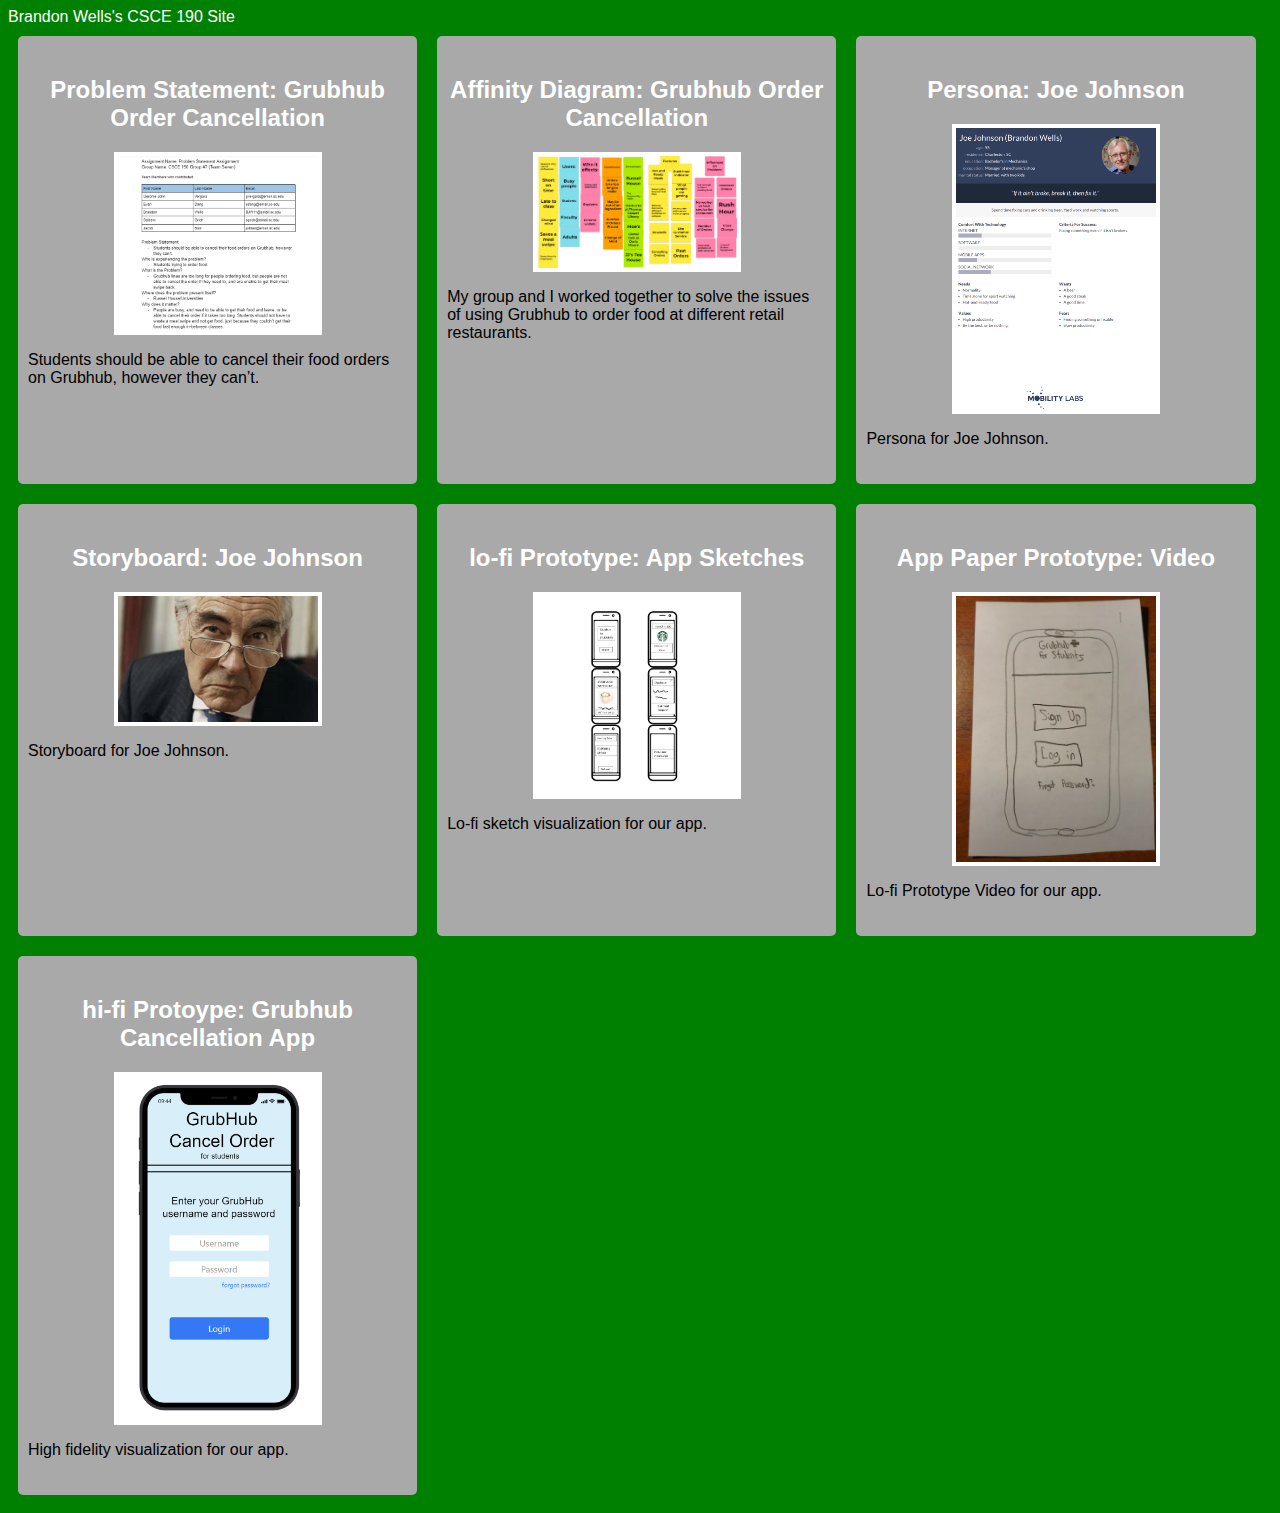
<file: index.html>
<!DOCTYPE html>
<html>
    <head>
        <title>CSCE 190: Brandon Wells</title>
        <link rel="stylesheet" href="styles.css">
    </head>

    <body>
        <hl>Brandon Wells's CSCE 190 Site</hl>
    <div class="assignments">
        <!--Problem Statement Assignment-->
        <section class="assignment">
            <a href="files/problem-statement.pdf">
                <h2>Problem Statement: Grubhub Order Cancellation</h2>
            </a>
            <a href="files/problem-statement.pdf">
                <img src="images/problem-statement.png.png">
            </a>
            <p>
                Students should be able to cancel their food orders on Grubhub, however they can’t.
            </p>
        </section>

        <!--Affinity Diagram Assignment-->
        <section class="assignment">
            <a href="files/affinity-diagram.pdf">
                 <h2>Affinity Diagram: Grubhub Order Cancellation</h2>
                </a>
            <a href="files/affinity-diagram.pdf">
                <img src="images/affinity-diagram.png">
            </a>
            <p>
                My group and I worked together to solve the issues of using Grubhub to order food at different retail restaurants.
            </p>
        </section>

        <!--Persona Assignment-->
        <section class="assignment">
            <a href="files/persona.pdf"> 
                <h2>Persona: Joe Johnson</h2>
            </a>
            <a href="files/persona.pdf">
                <img src="images/persona.png">
            </a>
            <p>
                Persona for Joe Johnson.
            </p>
        </section>

        <!--Storyboard Assignment-->
        <section class="assignment">
            <a href="files/group-storyboard.pdf">
                <h2>Storyboard: Joe Johnson</h2>
            </a>
            <a href="files/group-storyboard.pdf">
                <img src="images/persona-storyboard1.png">
            </a>
            <p>
                Storyboard for Joe Johnson.
            </p>
        </section>

        <!--App Sketch Assignment-->
        <section class="assignment">
            <a href="files/AppVisPDF - Brandon Wells.pdf">
                <h2>lo-fi Prototype: App Sketches</h2>
            </a>
            <a href="files/AppVisPDF - Brandon Wells.pdf">
                <img src="images/AppVisPDF.png">
            </a>
            <p>
                Lo-fi sketch visualization for our app.
            </p>
        </section>

        <!--App Paper Prototype Video Assignment-->
        <section class="assignment">
            <a href="https://www.youtube.com/watch?v=uvKIRZLjlk8">
                <h2>App Paper Prototype: Video</h2>
            </a>
            <a href="https://www.youtube.com/watch?v=uvKIRZLjlk8">
                <img src="images/AppPaperProtoVid.png">
            </a>
            <p>
                Lo-fi Prototype Video for our app.
             </p>
        </section>

        <!--Hi-Fi Assignment-->
        <section class="assignment">
            <a href="files/hi-fi-prototype/index.html">
                <h2>hi-fi Protoype: Grubhub Cancellation App</h2>
            </a>
            <a href="files/hi-fi-prototype/index.html">
                <img src="images/hi-fi-prototype.png">
            </a>
            <p>
                High fidelity visualization for our app.
            </p>
        </section>
    <div>
    </body>
</html>
</file>
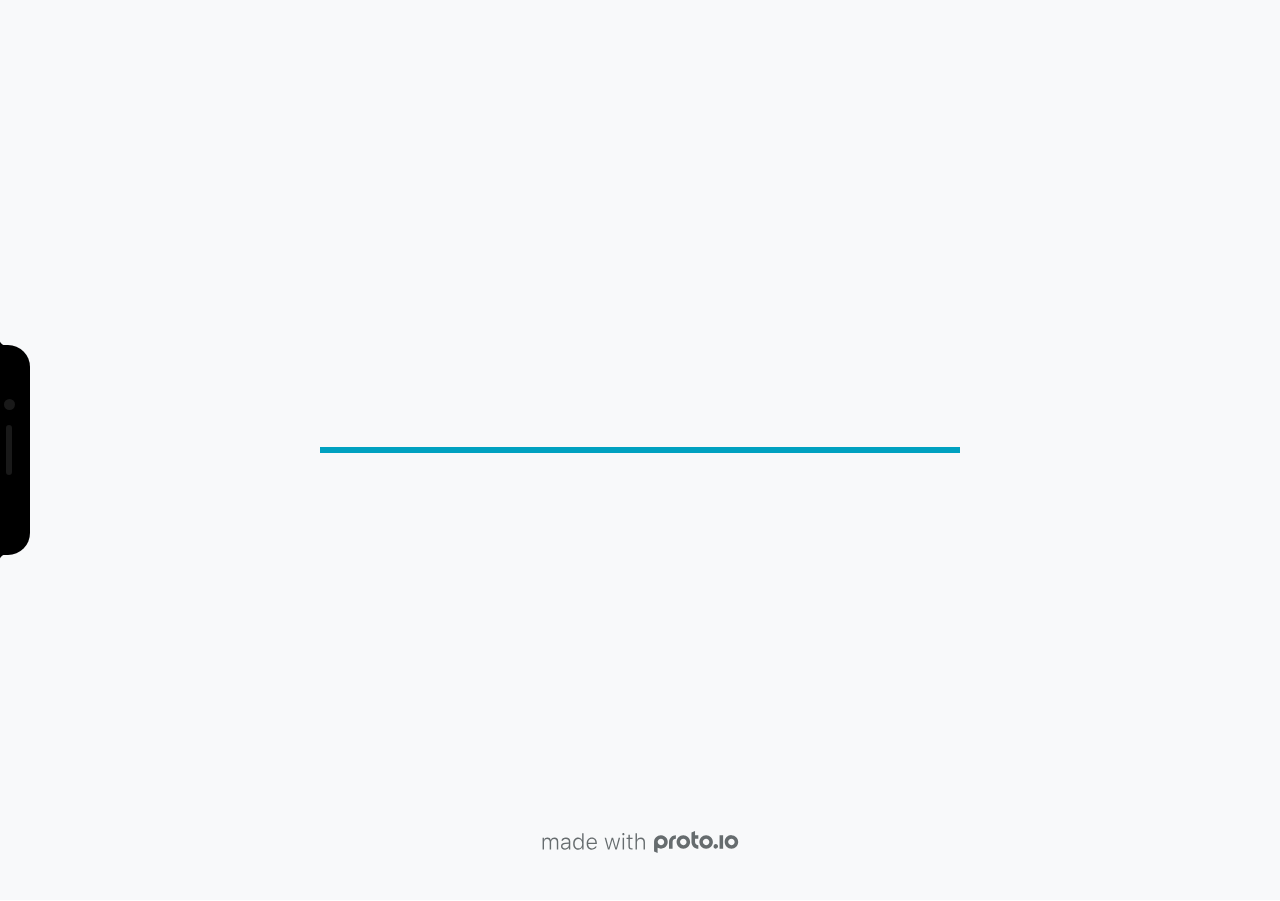
<file: hi-fi-prototype/index.html>
<!DOCTYPE HTML>
	<head>

		<meta charset="utf-8">

		<title>GrubHub Cancel Order - Proto.io</title>

		
			<meta name="HandheldFriendly" content="True">
			<meta name="MobileOptimized" content="390"> 

			
			
			
			<meta name="viewport" content="minimum-scale=1.00, maximum-scale=1.00, initial-scale=1.00, user-scalable=no, shrink-to-fit=no" />

			
				<meta name="apple-mobile-web-app-capable" content="yes" />
				<meta name="apple-mobile-web-app-status-bar-style" content="black-translucent" />
			

			<meta name="format-detection" content="telephone=no">


			

            
            <link rel="icon" sizes="192x192" href="./src/assets/branding/android-icon-hires.png">
            <link rel="icon" sizes="128x128" href="./src/assets/branding/android-icon.png">

            
            <link href="./src/assets/branding/apple-touch-icon-retina180.png" sizes="180x180" rel="apple-touch-icon">

            
            <link href="./src/assets/branding/apple-touch-icon-retina.png" sizes="114x114" rel="apple-touch-icon">

            
            <link href="./src/assets/branding/apple-touch-icon.png" sizes="57x57" rel="apple-touch-icon">

            
            <link href="./src/assets/branding/startup.png" media="(device-width: 320px)" rel="apple-touch-startup-image">

            
            <link href="./src/assets/branding/startup-retina.png" media="(device-width: 320px) and (device-height: 480px) and (-webkit-device-pixel-ratio: 2)" rel="apple-touch-startup-image">

            
            <link href="./src/assets/branding/startup-568.png" media="(device-width: 320px) and (device-height: 568px) and (-webkit-device-pixel-ratio: 2)" rel="apple-touch-startup-image">

            
            <link href="./src/assets/branding/startup-retina-6.png" media="(device-width: 375px) and (device-height: 667px) and (orientation: portrait) and (-webkit-device-pixel-ratio: 2)" rel="apple-touch-startup-image">

            
            <link href="./src/assets/branding/startup-retina-6plus.png" media="(device-width: 414px) and (device-height: 736px) and (orientation: portrait) and (-webkit-device-pixel-ratio: 3)" rel="apple-touch-startup-image">

            
            <link href="./src/assets/branding/startup-retina-6plus-landscape.png" media="(device-width: 414px) and (device-height: 736px) and (orientation: landscape) and (-webkit-device-pixel-ratio: 3)" rel="apple-touch-startup-image">

            
            <link href="./src/assets/branding/startup-ipad.png" media="(device-width: 768px) and (orientation: portrait)" rel="apple-touch-startup-image">

            
            <link href="./src/assets/branding/startup-ipad-landscape.png" media="(device-width: 768px) and (orientation: landscape)" rel="apple-touch-startup-image">

            
            <link href="./src/assets/branding/startup-ipad-retina.png" media="(device-width: 768px) and (orientation: portrait) and (-webkit-device-pixel-ratio: 2)" rel="apple-touch-startup-image">

            
            <link href="./src/assets/branding/startup-ipad-landscape-retina.png" media="(device-width: 768px) and (orientation: landscape) and (-webkit-device-pixel-ratio: 2)" rel="apple-touch-startup-image">

            
            <link href="./src/assets/branding/startup-ipad-pro.png" media="(device-width: 1024px) and (orientation: portrait) and (-webkit-device-pixel-ratio: 2)" rel="apple-touch-startup-image">

            
            <link href="./src/assets/branding/startup-ipad-pro-landscape.png" media="(device-width: 1024px) and (orientation: landscape) and (-webkit-device-pixel-ratio: 2)" rel="apple-touch-startup-image">

			<meta http-equiv="cleartype" content="on"> 


			 
		    <script type="text/javascript" src="./scripts/plugins/jquery/jquery.js"></script>

			
				<link rel="stylesheet" href="./stylesheets/player-export.css" />
				<script type="text/javascript" src="./scripts/player-export.js"></script>
			

			
			<script type="text/javascript" src="./libraries/common/components.js"></script> 
			<link type="text/css" rel="Stylesheet" href="./libraries/common/components.1.00.css" /> 

			
					<script type="text/javascript" src="./libraries/ios9/components.js"></script> 
					<link type="text/css" rel="Stylesheet" href="./libraries/ios9/components.1.00.css" /> 
				
				<script type="text/javascript" src="./data/data.js"></script> 
			

		<style>
			body { width: 390px; height: 844px; }
			.landscape, .landscape .prx-page { min-height: 390px; }
			.portrait, .portrait .prx-page { min-height: 844px; }
		</style>

		<script type="text/javascript">

			prx.ver = '6.8.12.0';
			prx.url.account = 'https://coreyreed.proto.io';
			prx.url.staticassets = 'https://gal.proto.io';
			prx.url.devices = 'https://dteyv52hbg2at.cloudfront.net/devices';
			prx.url.static = 'https://dteyv52hbg2at.cloudfront.net';
			prx.url.siteurl = 'proto.io';
			prx.url.crossmsg = 'https://coreyreed.proto.io';

			prx.nodejsassetsserver = {};
			prx.nodejsassetsserver.host = ".proto.io";
			prx.nodejsassetsserver.subdomainprefix = "https://a3";
			prx.nodejsassetsserver.maxsubdomains = "20";

			prx.device_library = 'ios9';
			prx.devices[prx.device] = {
				name: prx.device
				,defaultOrientation: 'portrait'
				,portrait_applies: 1 //new
				,portrait: [390,844]
				,landscape_applies: 1 //new
				,landscape: [844,390]
				,allow_orientation_change: 1 //new
				,statusbar_skin: 'default' // new
				,statusbarheightportrait: 0
				,statusbarheightlandscape: 0
				,navigationbar_skin: 'default' //new
				,navigationbarheightportrait: 0
				,navigationbarheightlandscape: 0
				,normalportrait: [390,844]
				,normallandscape: [844,390]
				,device_s3bucket: '66bd5b4d-9b18-415d-a8ee-066fc410e14c'
				,dpr: '1.00'
				,deviceType: "iphonex"
                ,showiPhoneXNotch: true
                ,hasCustomSkinNotch: false
				,appleWatchRoundedCorners: false
				,scrollType: "default"
				,initialscale: 1.00
				,targetdensitydpi: "device-dpi"
			}
			// save a copy of the device in the player state
			prx.currentPlayerStatus.projectDevice = prx.toolbox.clone(prx.devices[prx.device]);
			prx.currentPlayerStatus.targetDevice = {"ISANDROIDTABLET":0,"ISIPOD":0,"ISCHROME":0,"ISIOS":1,"ISMSIE":0,"ISMOZILLA":0,"isAndroid-Pad":0,"ISOPERA":0,"ISWEBKIT":0,"SOSVERSION":{"CBUILDVER":"","CMAJORVER":"","CMINORVER":"","CTEXT":"","IMINORVER":0,"IMAJORVER":0,"IBUILDVER":0},"ISIPAD":0,"ISMOBILE":1,"ISSAFARI":0,"ISIPHONE":1,"ISWINDOWS":0,"ISWINDOWSTOUCH":0,"ISDEVICE":1,"ISANDROID":0,"ISCUSTOM":0};
			prx.releaseChannel = 'stable';

			prx.projectsettings.id = '6640d3dc-263e-4e3f-a841-cce598c13aff';
			prx.projectsettings.s3b = 'coreyreed-1389019-45221989-edbf-44b4-56907ad05ceb360f';
			prx.projectsettings.account = 'coreyreed';
			prx.projectsettings.statusbar = '0'; 
			prx.projectsettings.statusbarapplies = '0';
			prx.projectsettings.navigationbar = '0';
			prx.projectsettings.navigationbarapplies = '0';
			prx.projectsettings.initialpageid = -1;
			
			
			prx.projectsettings.flashactions = 1;
			prx.projectsettings.gatrackingcode = '';

			prx.export2html = '1' == true;
			prx.mobPlayer = 0;

			prx.user.country = 'US';

			prx.s3Links = []; 
			var sLinkedAssets = [];
			

			prx.csrf_token = 'E701F8C7B84B13638915F65B870281E2785EAE8D9253255A85A5701A35193C21';

            

            
                            prx.assetsAccessToken = "eyJ0eXAiOiJKV1QiLCJhbGciOiJIUzI1NiJ9.eyJkIjp7InVpZCI6Ii0xIiwicHJvamVjdF9pZCI6IjY2NDBkM2RjLTI2M2UtNGUzZi1hODQxLWNjZTU5OGMxM2FmZiJ9LCJ2IjowLCJleHAiOjE2Njk4MzA1NTEsImlhdCI6MTY2OTY1MDU1MX0.3eHr6v9K6PrtSLpXyy84EOPEdhyxbz0ptSz-ltuHPhM";

			prx.iniPlayer.iniPreLoad();

		</script>
	</head>

	

			<body class="player device-cursor-touch mobile-device-true " " id="mbd" >

				
					<div id='iphoneX-notch-player'>
						<span class="iphoneX-notch-corners"></span>
					</div>
				
				<div id="window-wrapper">
					<div id="dragarea"></div>
					<div id="statusbar"></div>
					<div id="underlay" style=""></div>

					<div class="prx-page" data-role="page" id="p-1" data-id="1"></div>
					
								<div class="prx-page" data-role="page" id="p-2" data-id="2"></div>
							
								<div class="prx-page" data-role="page" id="p-3" data-id="3"></div>
							
								<div class="prx-page" data-role="page" id="p-4" data-id="4"></div>
							
								<div class="prx-page" data-role="page" id="p-6" data-id="6"></div>
							
					<div id="navigationbar"></div>
					<div id="overlay"></div>
					<div id="trash"></div>
					<div id="quick-audios"></div>
				</div>

				 
			<div id="loader-wrapper">
				
				<div class="progress">
					<div class="progress-bar"></div>
				</div>
				<div id="poweredby"></div>
			</div>
			


			</body>
		

</html>
</file>
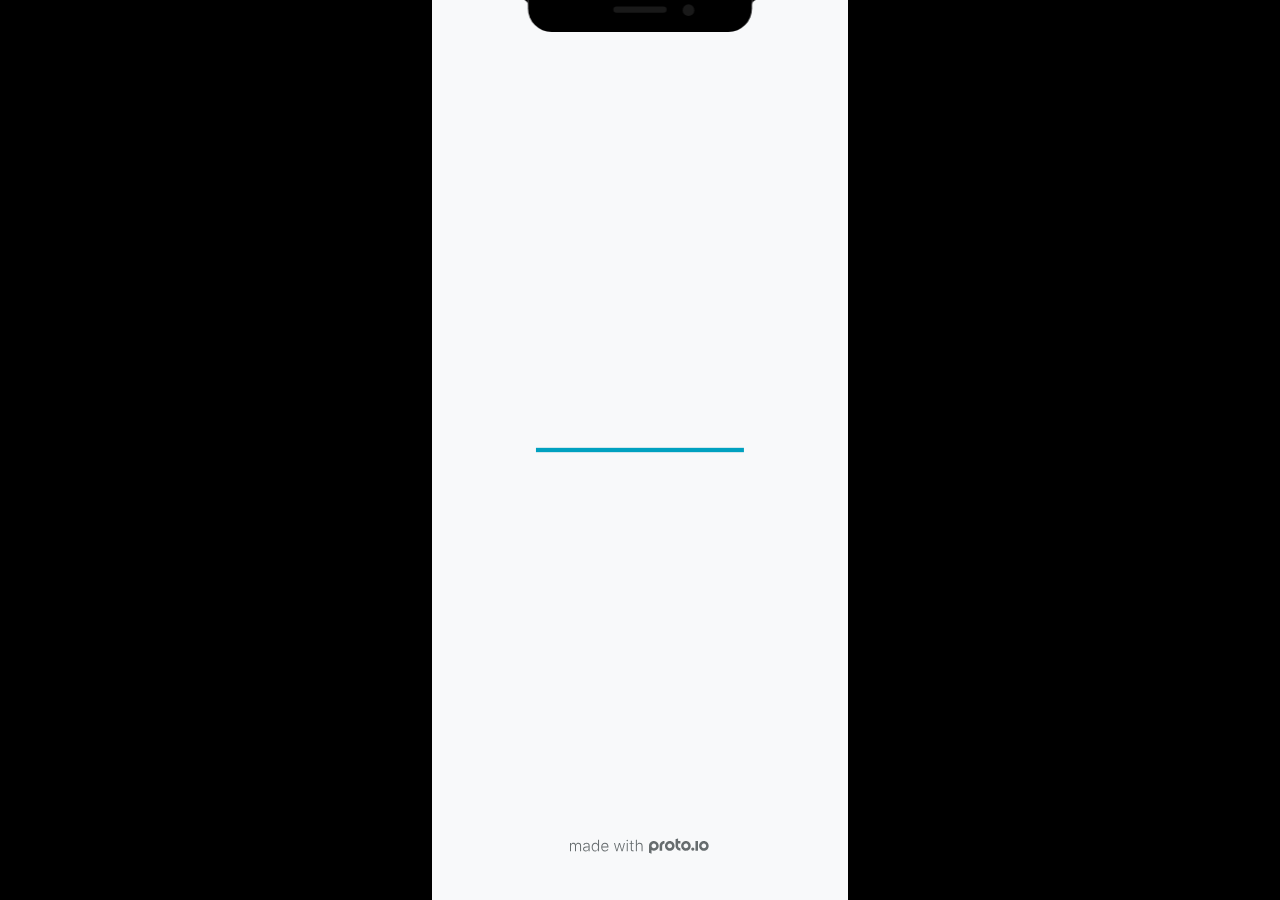
<file: hi-fi-prototype/fullscreen.html>
<!DOCTYPE HTML>
	<head>
		<meta charset="utf-8">

        
			<meta name="HandheldFriendly" content="True">
			<meta name="MobileOptimized" content="390"> 

			
			
			
			<meta name="viewport" content="minimum-scale=1, maximum-scale=1, initial-scale=1, user-scalable=no, shrink-to-fit=no" />

			
				<meta name="apple-mobile-web-app-capable" content="yes" />
				<meta name="apple-mobile-web-app-status-bar-style" content="black-translucent" />
			

			<meta name="format-detection" content="telephone=no">


			

            
            <link rel="icon" sizes="192x192" href="./src/assets/branding/android-icon-hires.png">
            <link rel="icon" sizes="128x128" href="./src/assets/branding/android-icon.png">

            
            <link href="./src/assets/branding/apple-touch-icon-retina180.png" sizes="180x180" rel="apple-touch-icon">

            
            <link href="./src/assets/branding/apple-touch-icon-retina.png" sizes="114x114" rel="apple-touch-icon">

            
            <link href="./src/assets/branding/apple-touch-icon.png" sizes="57x57" rel="apple-touch-icon">

            
            <link href="./src/assets/branding/startup.png" media="(device-width: 320px)" rel="apple-touch-startup-image">

            
            <link href="./src/assets/branding/startup-retina.png" media="(device-width: 320px) and (device-height: 480px) and (-webkit-device-pixel-ratio: 2)" rel="apple-touch-startup-image">

            
            <link href="./src/assets/branding/startup-568.png" media="(device-width: 320px) and (device-height: 568px) and (-webkit-device-pixel-ratio: 2)" rel="apple-touch-startup-image">

            
            <link href="./src/assets/branding/startup-retina-6.png" media="(device-width: 375px) and (device-height: 667px) and (orientation: portrait) and (-webkit-device-pixel-ratio: 2)" rel="apple-touch-startup-image">

            
            <link href="./src/assets/branding/startup-retina-6plus.png" media="(device-width: 414px) and (device-height: 736px) and (orientation: portrait) and (-webkit-device-pixel-ratio: 3)" rel="apple-touch-startup-image">

            
            <link href="./src/assets/branding/startup-retina-6plus-landscape.png" media="(device-width: 414px) and (device-height: 736px) and (orientation: landscape) and (-webkit-device-pixel-ratio: 3)" rel="apple-touch-startup-image">

            
            <link href="./src/assets/branding/startup-ipad.png" media="(device-width: 768px) and (orientation: portrait)" rel="apple-touch-startup-image">

            
            <link href="./src/assets/branding/startup-ipad-landscape.png" media="(device-width: 768px) and (orientation: landscape)" rel="apple-touch-startup-image">

            
            <link href="./src/assets/branding/startup-ipad-retina.png" media="(device-width: 768px) and (orientation: portrait) and (-webkit-device-pixel-ratio: 2)" rel="apple-touch-startup-image">

            
            <link href="./src/assets/branding/startup-ipad-landscape-retina.png" media="(device-width: 768px) and (orientation: landscape) and (-webkit-device-pixel-ratio: 2)" rel="apple-touch-startup-image">

            
            <link href="./src/assets/branding/startup-ipad-pro.png" media="(device-width: 1024px) and (orientation: portrait) and (-webkit-device-pixel-ratio: 2)" rel="apple-touch-startup-image">

            
            <link href="./src/assets/branding/startup-ipad-pro-landscape.png" media="(device-width: 1024px) and (orientation: landscape) and (-webkit-device-pixel-ratio: 2)" rel="apple-touch-startup-image">

			<meta http-equiv="cleartype" content="on"> 


			

		<title>GrubHub Cancel Order - Proto.io player</title>

		
				<link type="text/css" rel="stylesheet" href="./src/stylesheets/preview-letterbox-min.css">
				<script type="text/javascript" src="./src/scripts/preview-letterbox-min.js"></script>
			

		<script type="text/javascript">
			var prx = window.prx || {};
			prx.letterboxmode = true;
			prx.orientation = 'portrait';
			prx.orientations = {};
			prx.orientations.portrait = 1;
			prx.orientations.landscape = 1;
			prx.project = {};
			prx.project.id = '6640d3dc-263e-4e3f-a841-cce598c13aff';
			prx.project.title = 'GrubHub Cancel Order';
			prx.project.version = 0;
			prx.project.livepreview = 0;
			prx.project.account = "coreyreed";
			prx.activePage = {};
			
				prx.user = false;
			
			prx.flashactions = 1;

			prx.device_library = 'ios9';
			prx.device = {
					name: prx.device
					,caption: "iPhone 12"
					,defaultOrientation: 'portrait'
					,portrait_applies: 1 //new
					,portrait: [390,844]
					,landscape_applies: 1 //new
					,landscape: [844,390]
					,allow_orientation_change: 1 && 1 //new

			}

			prx.url.crossmsg = 'https://coreyreed.proto.io';
			prx.ver = '6.8.12.0';
			prx.exitFullScreenUrl = 'https://coreyreed.proto.io/player/index.cfm?id=6640d3dc-263e-4e3f-a841-cce598c13aff';
			prx.openURL = '';
			prx.downloadURL = '';

			
		</script>

		

	</head>

	<body>

		
				<iframe id="pio-playerframe" src="./src/index.html" scrolling="NO" style="width: 390px; height: 844px;" webkitAllowFullScreen mozallowfullscreen allowFullScreen allowvr allow="autoplay"></iframe>
				
						<script type="text/javascript">
							// remove parameter from address bar immediately if no changes
							let url = new URL(window.location.href);
							url.searchParams.delete('hc');
							url.searchParams.delete('ap');
							window.history.replaceState({}, document.title, url.toString());
						</script>
					
	</body>

</html>
</file>
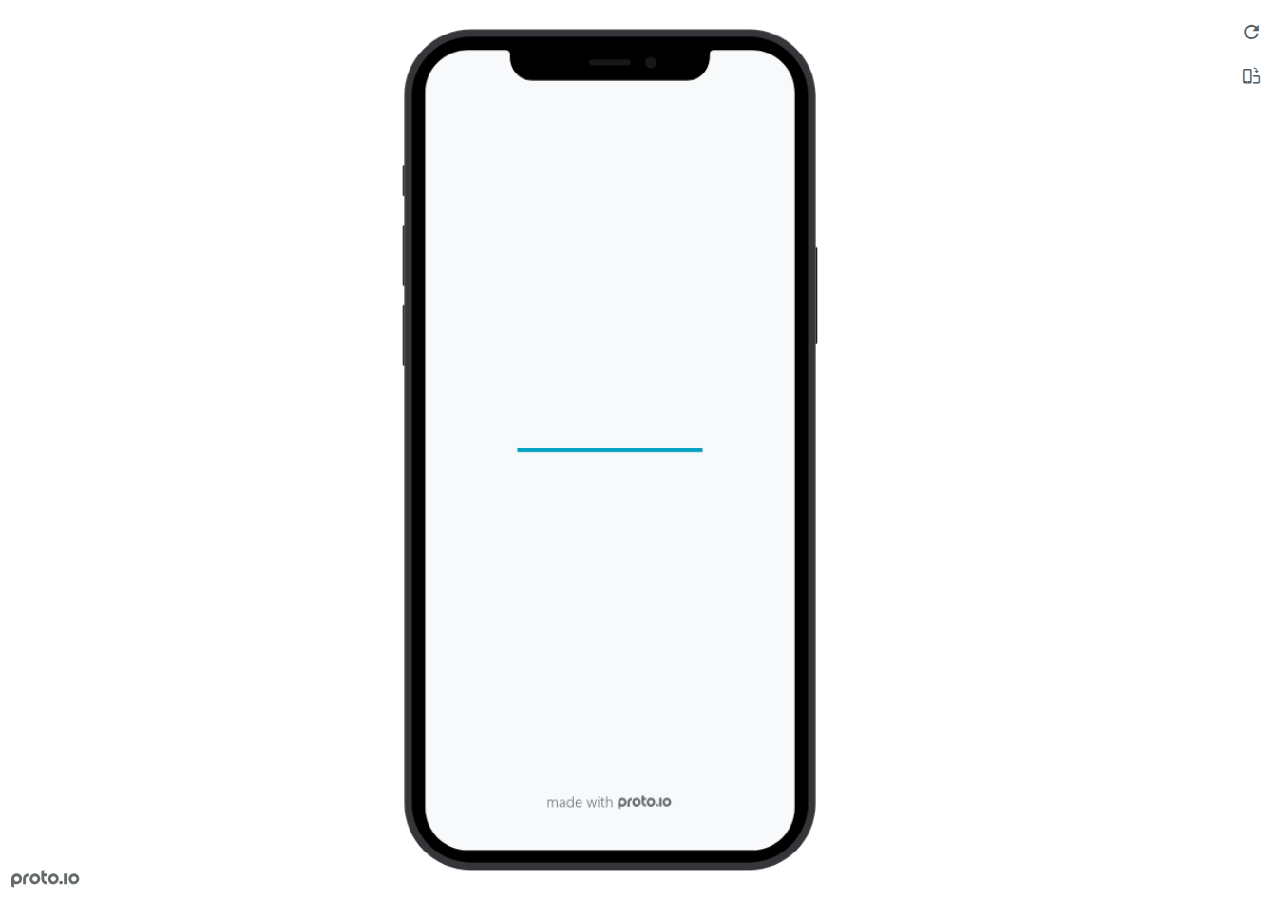
<file: hi-fi-prototype/preview.html>
<!DOCTYPE HTML>
    <head>
    <meta charset="utf-8">

    <title>GrubHub Cancel Order - Proto.io player</title>

    
				<link type="text/css" rel="stylesheet" href="./src/stylesheets/preview-export-min.css">
				<script type="text/javascript" src="./src/scripts/preview-export-min.js"></script>
			

    <script type="text/javascript">
        var prx = window.prx || {};
        prx.orientation = 'portrait';
        prx.orientations = {};
        prx.orientations.portrait = 1;
        prx.orientations.landscape = 1;
        prx.project = {};
        prx.project.id = '6640d3dc-263e-4e3f-a841-cce598c13aff';
        prx.project.title = 'GrubHub Cancel Order';
        prx.project.version = 0;
        prx.project.livepreview = 0;
        prx.project.account = "coreyreed";
        prx.activePage = {};
        prx.usercountry = "us";
        
            prx.user = false;
        
        prx.skin = 'apple-phone-iphone12_12pro-1';
        prx.ver = '6.8.12.0';
        //prx.flashactions = 1;
		prx.flashactions = 1; //we are not using the DB value anymore

        prx.nodejsassetsserver = {};
        prx.nodejsassetsserver.host = ".proto.io";
        prx.nodejsassetsserver.subdomainprefix = "https://a3";
        prx.nodejsassetsserver.maxsubdomains = "20";
        prx.account = "coreyreed";
        prx.browserShowScreenshots = 'true';
        prx.url.crossmsg = 'https://coreyreed.proto.io';
        prx.playerUrl = 'https://coreyreed.proto.io/player/';
        prx.fullScreenUrl = 'https://coreyreed.proto.io/player/fullscreen/index.cfm?id=6640d3dc-263e-4e3f-a841-cce598c13aff';
        prx.spaces = false;
        prx.csrf_token = '7861EA90B7E63E8EC88C5DBB47AC9B78E197CC38C3621924576FF007007EA0B0';

        prx.bShowPlayerBetaPrompt = false;

        

    </script>

    

</head>


<body style="background-color:#FFFFFF">

    

    <div class="page-sidebar">
        
        <div class="sidebar-action-buttons">

            
                <span class="header-action-button player-icon-reload embed-icon-reload" id="refresh-preview">
                    <span class="tooltip">Refresh preview</span>
                </span>
                
                    <span  class="header-action-button player-icon-rotate embed-icon-rotate" id="change-orientation">
                        <span class="tooltip">Change orientation</span>
                    </span>
                

            <div class="header-action-button player-icon-enter-fullscreen-mode-icon" id="go-fullscreen">
                <span class="tooltip">Go full screen</span>
            </div>
        </div>

    </div>

    <div id="maincontent" class="portrait">

        <div id="shortcut-pressed-outer">
            <div id="shortcut-pressed"></div>
        </div>
        

			<div class="frame_generic">
				
				<div class="body_generic skin_apple-phone-iphone12_12pro-1 skin-wrapper skin-os-apple skin-device-phone skin-model-iphone12_12pro skin-size-1 skin-color-black skin-orientation-portrait skin-dimensions-390-844">

					<div class="buttons top"></div>
					<div class="detail-top"></div>
					<div class="web-search"></div>
					<div class="buttons left"></div>

					<div class="body_generic_inner">
						
						<iframe id="pio-playerframe" src="./src/index.html" scrolling="NO" style="width: 390px; height: 844px;" webkitAllowFullScreen mozallowfullscreen allowFullScreen allowvr allow="autoplay"></iframe>
						
                                <script type="text/javascript">
                                    // remove parameter from address bar immediately if no changes
                                    let url = new URL(window.location.href);
                                    url.searchParams.delete('hc');
									url.searchParams.delete('ap');
                                    window.history.replaceState({}, document.title, url.toString());
                                </script>
                            
					</div>

					<div class="buttons right"></div>
					<div class="detail-bottom"></div>
				</div>
				
			</div>
		
    </div>

    

    
            <div id="branding"></div>
        
</body>


<script type="text/javascript">
    
</script>
</html>
</file>
<file: styles.css>
body{
    background:green;
    font-family:Arial, Helvetica, sans-serif;
}

.assignments{
    display:flex;
    flex-wrap: wrap;
}

.assignment{
    width:30%;
    padding:10px;
    margin:10px;
    padding:20px 10px;
    background: darkgray;
    border-radius: 5px;
}

.assignment img {
    width:200px;
    margin:10px;
    border:4px solid white;
    display: block;
    margin: auto;
}

.assignment img:hover{
    border:4px dashed red;
}

hl{
    color: white;
    text-align:center;
}

h2{
    color: white;
    text-align:center;
}

h2:hover{
    color:red
}

hl:hover{
    color: red
}

a{
    text-decoration: none;
    color: white;
}

a:hover{
    color: red;
}
</file>
<file: hi-fi-prototype/stylesheets/player-export.css>
/*!
 * 
 *                                                                       
 *                              ::;;;;                                   
 *    ::,,,,::    ::,,  ,,,,::::::11ii::,,::,,,,::      ::::,,::,,,,::   
 *  ,,111111ii,,::1111::111111ii::111111::111111ii,,    ii11,,ii111111,, 
 *  11ii::;;11;;ii11::iiii::;;11;;11ii::ii11::::11ii    ii11;;11;;::ii11 
 *  11;;  ::11ii11;;::11ii  ::11ii11ii,,iiii..  iiii    ii11;;11::  ;;11 
 *  1111;;ii11;;11;;,,ii11::ii11;;ii11;;;;11;;;;11;;;;;;ii11::11ii;;11ii 
 *  11111111;;::11;;  ::ii1111;;  ::ii11::ii1111ii::11ii;;11,,;;1111ii:: 
 *  11;;,,::  ,,::,,      ::,,        ::::  ::::    ,,,,::::    ::,,     
 *  ;;;;                                                                 
 *                                                                       
 *  Build: 11/22/2022, 11:16:29 AM
 */

/*!
 * Waves v0.5.5
 * http://fian.my.id/Waves
 *
 * Copyright 2014 Alfiana E. Sibuea and other contributors
 * Released under the MIT license
 * https://github.com/fians/Waves/blob/master/LICENSE
 */.mask-inner{position:relative;background-size:100% 100%;background-repeat:no-repeat}.mask-inner .mask-inner{transform:none!important}.mask-border .mborder,.mask-filter{height:100%;width:100%}.mask-border .mborder{border:1px solid hsla(0,0%,100%,.8);position:absolute;pointer-events:none}.mask-border .area-border{border:1px solid #00a1c0;left:0;top:0;position:absolute;transform-origin:0 0;box-sizing:border-box}.mask-border .mask-radius{width:100%;height:100%;overflow:hidden;position:absolute}.mask-border .mask-radius .mask-radius-border{position:relative;width:100%;height:100%;border:1px solid hsla(0,0%,100%,.8)}.mask-border.hide-handles .prx-resizable-handle{opacity:0;pointer-events:none!important}.mask-border.hide-handles .area-border{border:1px dashed #b4bcbf}.mask-wrapper{overflow:hidden;height:100%;pointer-events:none}.mask-wrapper.borderPos-inside{box-sizing:border-box}.mask-wrapper.borderPos-outside{width:100%;height:100%}.mask-wrapper.borderPos-outside .mask-inner{box-sizing:content-box}.mask-edit-mode-handles{pointer-events:none}.mask-edit-mode-handles.hide-handles .prx-resizable-handle,.mask-edit-mode-handles.hide-handles .prx-rotate-handle{opacity:0;pointer-events:none!important}.mask-edit-mode-handles.hide-handles .xborder{border-color:#b4bcbf!important}abbr,address,article,aside,audio,b,blockquote,body,caption,cite,code,dd,del,dfn,div,dl,dt,em,fieldset,figure,footer,form,h1,h2,h3,h4,h5,h6,header,hgroup,html,i,iframe,img,ins,kbd,label,legend,li,mark,menu,nav,object,ol,p,pre,q,samp,section,small,span,strong,sub,sup,table,tbody,td,tfoot,th,thead,time,tr,ul,var,video{margin:0;padding:0;border:0;outline:0;font-size:100%;background:transparent}article,aside,details,figcaption,figure,footer,header,hgroup,nav,section{display:block}audio,canvas,video{display:inline-block;*display:inline;*zoom:1}[hidden],audio:not([controls]){display:none}html{font-size:100%;-webkit-text-size-adjust:100%;-ms-text-size-adjust:100%}body{margin:0;font-size:13px}body,button,input,select,textarea{font-family:sans-serif;color:#222}a{color:#00e}a:visited{color:#551a8b}a:hover{color:#06e}a:focus{outline:thin dotted}a:active,a:hover{outline:0}abbr[title]{border-bottom:1px dotted}b,strong{font-weight:700}blockquote{margin:1em 40px}dfn{font-style:italic}hr{display:block;height:1px;border:0;border-top:1px solid #ccc;margin:1em 0;padding:0}ins{background:#ff9;text-decoration:none}ins,mark{color:#000}mark{background:#ff0;font-style:italic;font-weight:700}code,kbd,pre,samp{font-family:monospace,serif;_font-family:courier new,monospace;font-size:1em}pre{white-space:pre;white-space:pre-wrap;word-wrap:break-word}q{quotes:none}q:after,q:before{content:"";content:none}small{font-size:85%}sub,sup{font-size:75%;line-height:0;position:relative;vertical-align:baseline}sup{top:-.5em}sub{bottom:-.25em}ol,ul{margin:1em 0;padding:0 0 0 40px}dd{margin:0 0 0 40px}nav ol,nav ul{list-style:none;list-style-image:none;margin:0;padding:0}img{border:0;-ms-interpolation-mode:bicubic}svg:not(:root){overflow:hidden}figure,form{margin:0}fieldset{margin:0}fieldset,legend{border:0;padding:0}legend{*margin-left:-7px}button,input,select,textarea{font-size:100%;margin:0;vertical-align:baseline;*vertical-align:middle}button,input{line-height:normal;*overflow:visible}table button,table input{*overflow:auto}[role=button],button,input[type=button],input[type=reset],input[type=submit]{-webkit-appearance:button}input[type=checkbox],input[type=radio]{box-sizing:border-box;padding:0}input[type=search]{-webkit-appearance:textfield;-moz-box-sizing:content-box;-webkit-box-sizing:content-box;box-sizing:content-box}input[type=search]::-webkit-search-decoration{-webkit-appearance:none}button::-moz-focus-inner{border:0;padding:0}textarea{overflow:auto;vertical-align:top;resize:vertical}input:invalid,textarea:invalid{background-color:#f0dddd}table{border-collapse:collapse;border-spacing:0}td{vertical-align:top}.nocallout{-webkit-touch-callout:none}textarea[contenteditable]{-webkit-appearance:none}.gifhidden{position:absolute;left:-100%}.ir{display:block;border:0;text-indent:-999em;overflow:hidden;background-color:transparent;background-repeat:no-repeat;text-align:left;direction:ltr}.ir br{display:none}.hidden{display:none!important;visibility:hidden}.visuallyhidden{border:0;clip:rect(0 0 0 0);height:1px;margin:-1px;overflow:hidden;padding:0;position:absolute;width:1px}.visuallyhidden.focusable:active,.visuallyhidden.focusable:focus{clip:auto;height:auto;margin:0;overflow:visible;position:static;width:auto}.invisible{visibility:hidden}.clearfix:after,.clearfix:before{content:"";display:table}.clearfix:after{clear:both}.clearfix{*zoom:1}@media print{*{background:transparent!important;color:#000!important;text-shadow:none!important;filter:none!important;-ms-filter:none!important}a,a:visited{text-decoration:underline}a[href]:after{content:" (" attr(href) ")"}abbr[title]:after{content:" (" attr(title) ")"}.ir a:after,a[href^="#"]:after,a[href^="javascript:"]:after{content:""}blockquote,pre{border:1px solid #999;page-break-inside:avoid}thead{display:table-header-group}img,tr{page-break-inside:avoid}img{max-width:100%!important}@page{margin:.5cm}h2,h3,p{orphans:3;widows:3}h2,h3{page-break-after:avoid}}#eval-iframe{display:none}body{-webkit-appearance:none;-webkit-box-flex:1;-webkit-touch-callout:none;-webkit-tap-highlight-color:rgba(0,0,0,0)}*{-webkit-user-select:none;-khtml-user-select:none;-moz-user-select:-moz-none;-o-user-select:none;user-select:none}input,textarea{-webkit-user-select:text;-khtml-user-select:text;-moz-user-select:text;-o-user-select:text;user-select:text}#dragarea{font-family:Helvetica,Arial,sans-serif;text-align:left}.text{height:95%;overflow:auto}.wrap{overflow:hidden}.pos,.spos{position:absolute}.action-highlight{position:absolute;top:0;left:0;height:100%;width:100%;background:rgba(255,255,0,.5);background:rgba(64,208,255,.3);opacity:0;pointer-events:none;-webkit-transition:opacity .2s ease-in;transition:opacity .2s ease-in;border:2px solid #40c8f4;padding:3px;box-sizing:border-box}.action-highlight-simple-visible,.action-highlight-visible{opacity:1}#appModeNote{background-color:#333;border-top:5px solid #000;bottom:0;color:#f0f0f0;display:none;font-family:helvetica;left:0;padding:10px 0;position:fixed;text-align:center;width:100%}#appModeNote em{display:block;font-size:20px;font-weight:700;line-height:26px}#appModeNote span{display:block;font-size:14px;line-height:20px}.hidden{display:none}.prx-page.loadedFrom{display:block}.prx-page.loadedTo{z-index:999999}.prx-page.loadedTo-1{z-index:10000000}.prx-page.loadedTo-2{z-index:10000001}.prx-page.loadedTo-3{z-index:10000002}.prx-page.loadedTo-4{z-index:10000003}.prx-page.loadedTo-5{z-index:10000004}.prx-page.loadedTo-6{z-index:10000005}.prx-page.loadedTo-7{z-index:10000006}.prx-page.loadedTo-8{z-index:10000007}.prx-page.loadedTo-9{z-index:10000008}.prx-page.loadedTo-10{z-index:10000009}.prx-page.loadedTo-11{z-index:10000010}.prx-page.loadedTo-12{z-index:10000011}.prx-page.loadedTo-13{z-index:10000012}.prx-page.loadedTo-14{z-index:10000013}.prx-page.loadedTo-15{z-index:10000014}.prx-page.loadedTo-16{z-index:10000015}.prx-page.loadedTo-17{z-index:10000016}.prx-page.loadedTo-18{z-index:10000017}.prx-page.loadedTo-19{z-index:10000018}.prx-page.loadedTo-20{z-index:10000019}.prx-page.loadedTo-21{z-index:10000020}.prx-page.loadedTo-22{z-index:10000021}.prx-page.loadedTo-23{z-index:10000022}.prx-page.loadedTo-24{z-index:10000023}.prx-page.loadedTo-25{z-index:10000024}.prx-page.loadedTo-26{z-index:10000025}.prx-page.loadedTo-27{z-index:10000026}.prx-page.loadedTo-28{z-index:10000027}.prx-page.loadedTo-29{z-index:10000028}.prx-page.loadedTo-30{z-index:10000029}#navigationbar,#statusbar{background:transparent 0 0;display:block;width:100%;border:0;top:0;position:fixed;z-index:1}#loader-wrapper{background:#f8f9fa;height:100%;left:0;position:fixed;top:0;width:100%;z-index:99999;font-size:11px}#loader-wrapper .progress{position:absolute;top:50%;left:50%;transform:translate(-50%,-50%);-ms-transform:translate(-50%,-50%);-webkit-transform:translate(-50%,-50%);width:50%;height:4px;background-color:#ddd}#loader-wrapper .progress-bar{position:relative;width:0;height:4px;-webkit-transition:.4s linear;-moz-transition:.4s linear;-o-transition:.4s linear;transition:.4s linear;-webkit-transition-property:width,background-color;-moz-transition-property:width,background-color;-o-transition-property:width,background-color;transition-property:width,background-color}#loader-wrapper .progress-bar:before,.progress-bar:after{content:"";position:absolute;top:0;left:0;right:0}#loader-wrapper .progress-bar:before{bottom:0;background-color:#ddd}#loader-wrapper .progress-bar:after{z-index:2;bottom:0;background:#00a1c0}#loader-wrapper #app-icon{position:absolute;top:50%;left:50%;transform:translate(-50%,-150%);-ms-transform:translate(-50%,-150%);-webkit-transform:translate(-50%,-150%);width:114px;height:114px}#loader-wrapper #poweredby{position:absolute;bottom:5%;left:50%;transform:translate(-50%);-ms-transform:translate(-50%);-webkit-transform:translate(-50%);width:100%;height:16px;background-image:url(/images/player/player-logo.svg);background-repeat:no-repeat;background-position:top;background-size:auto 200%;z-index:99999}body{-moz-transition:opacity .3s linear;-o-transition:opacity .3s linear;-webkit-transition:opacity .3s linear;transition:opacity .3s linear}.reloading{background:#fff!important;opacity:0}@media (min-width:481px) and (max-width:1079px){#loader-wrapper .progress,#loader-wrapper .progress-bar{height:4px}}@media (min-width:1080px){#loader-wrapper #poweredby{height:24px}#loader-wrapper .progress,#loader-wrapper .progress-bar{height:6px}}@media (width:1280px) and (height:768px){#loader-wrapper .progress,#loader-wrapper .progress-bar{height:2px}}.pointer-events-none{pointer-events:none!important}body .prx-page{-webkit-trans1form:translate3d(0,0,0)}.prx-page .type-symbol .box{-w1ebkit-transform:translateZ(0)}html{background:transparent}body{background:#fff;overflow:hidden}body.mobile-device-true *{-webkit-text-size-adjust:100%}body.mobile-device-false *{-webkit-text-size-adjust:initial}#window-wrapper{width:100%;height:100%;overflow:hidden;position:relative}#dragarea{background:transparent;display:none}#overlay,#quick-audios,#trash,#underlay{position:absolute;top:0;left:0}#quick-audios,#trash{display:none}.visible{display:block!important}.iScrollHorizontalScrollbar,.iScrollVerticalScrollbar{z-index:auto!important}.overlay{position:fixed;left:0;right:0;bottom:0;top:0}.ui-mobile-viewport-transitioning,.ui-mobile-viewport-transitioning .prx-page{o1verflow:visible!important}.box[style*="z-index:0;"],.box[style*="z-index: 0;"]{z-index:auto!important}.box[data-mpoverlay="1"]{pos1ition:fixed}#temp-for-external-link{display:none}#dragarea,html{background:transparent!important}.hide{display:none!important}*{outline:none}.ghost-component,.ghost-component *,.ghost-component .box *{pointer-events:none!important}#statusbar{position:fixed!important}.prx-page{position:absolute;display:none}.prx-page.prx-page-active,.prx-page[class*=prx-page-transitioning-]{display:block}.prx-page[class*=prx-page-transitioning-]{overflow:hidden}.prx-page.prx-page-transitioning-overlay-in-source,.prx-page.prx-page-transitioning-overlay-out-target{overflow:visible}.prx-page.prx-page-below{z-index:10}.prx-page.prx-page-above{z-index:20}#overlay{z-index:30}.prx-page.prx-page-transition-flip,.prx-page.prx-page-transition-turn{-webkit-backface-visibility:hidden;-moz-backface-visibility:hidden;backface-visibility:hidden}.prx-page.prx-page-transition-turn{-webkit-transform:translateZ(0);-moz-transform:translateZ(0);-webkit-transform-origin:0 center;-moz-transform-origin:0 center;transform-origin:0 center;transform:translateZ(0)}.prx-page.prx-page-transition-flow:not(.prx-page-transition-flow-overlay),.prx-page.prx-page-transition-overlay-top{box-shadow:0 0 20px rgba(0,0,0,.4)}.prx-page-above.prx-page-transition-notificationInWatchOS{transition:background-color .45s ease-out}.prx-page-above.prx-page-transition-notificationInWatchOS.prx-page-transition-notificationInWatchOS-notification-in{background-color:transparent!important;transition:background-color 0s ease-out}.device-cursor-touch,.device-cursor-touch *{cursor:url(/images/player/touch-cursor-64.png) 32 32,default!important;cursor:-webkit-image-set(url("/images/player/touch-cursor-64.png") 1x,url("/images/player/touch-cursor-64@2x.png") 2x) 32 32,default!important}.device-cursor-web,.device-cursor-web *{cursor:default}.device-cursor-web .delayedtap,.device-cursor-web .delayedtap *,.device-cursor-web .interaction-click,.device-cursor-web .interaction-click *,.device-cursor-web .interaction-tap,.device-cursor-web .interaction-tap *,.device-cursor-web .release,.device-cursor-web .release *,.device-cursor-web .touch,.device-cursor-web .touch *{cursor:pointer;cursor:hand}.device-cursor-web [data-component-type=text]{cursor:default}.device-cursor-web .move,.device-cursor-web .move *{cursor:move}.device-cursor-web input,.device-cursor-web textarea{cursor:text}.do-chrome-fix #window-wrapper{-webkit-perspective:1}.do-chrome-fix .pos{-webkit-backface-visibility:hidden;-webkit-transform:translateZ(0)}.do-chrome-fix *{-w1ebkit-transform:translateZ(0) scale(1) scaleX(1) skew(0deg,0deg) skewX(0deg) skewY(0deg) rotateX(0deg) rotateY(0deg) rotate(0deg)}.do-chrome-fix.dont-do-chrome-fix #window-wrapper{-webkit-perspective:none}.do-chrome-fix.dont-do-chrome-fix .pos{-webkit-backface-visibility:visible;-webkit-transform:none}.prx-page-transitioning:not(.prx-page-transitioning-overlay-in-source):not(.loadedFrom) [data-mpoverlay="1"]{display:none}#fps{position:fixed;z-index:9999;font-size:18px;top:20px;left:20px;background:rgba(0,0,0,.8);border-radius:6px;color:#fff;padding:3px 10px}#fps,.cbutton{pointer-events:none}.cbutton{position:absolute;display:inline-block;padding:0;border:none;background:none;color:#286aab;font-size:1.4em;overflow:visible;-webkit-transition:color .7s;transition:color .7s;-webkit-tap-highlight-color:rgba(0,0,0,0)}.cbutton.cbutton--click,.cbutton:focus{outline:none;color:#3c8ddc}.cbutton:after{position:absolute;width:100%;height:100%;border-radius:50%;content:"";opacity:0;pointer-events:none}.cbutton--effect-jelena:after{border:3px solid hsla(0,0%,82.7%,.7)}.cbutton--effect-jelena.cbutton--click:after{-webkit-animation:anim-effect-jelena .3s ease-out forwards;animation:anim-effect-jelena .3s ease-out forwards}@-webkit-keyframes anim-effect-jelena{0%{opacity:1;-webkit-transform:scale3d(.6,.6,1);transform:scale3d(.6,.6,1)}to{opacity:0;-webkit-transform:scale3d(1.2,1.2,1);transform:scale3d(1.2,1.2,1)}}@keyframes anim-effect-jelena{0%{opacity:1;-webkit-transform:scale3d(.5,.5,1);transform:scale3d(.5,.5,1)}to{opacity:0;-webkit-transform:scale3d(1.2,1.2,1);transform:scale3d(1.2,1.2,1)}}.cbutton--effect-sanja:after{background:hsla(0,0%,75.3%,.3)}.cbutton--effect-sanja.cbutton--click:after{-webkit-animation:anim-effect-sanja 1s ease-out forwards;animation:anim-effect-sanja 1s ease-out forwards}@-webkit-keyframes anim-effect-sanja{0%{opacity:1;-webkit-transform:scale3d(.5,.5,1);transform:scale3d(.5,.5,1)}25%{opacity:1;-webkit-transform:scaleX(1);transform:scaleX(1)}to{opacity:0;-webkit-transform:scaleX(1);transform:scaleX(1)}}@keyframes anim-effect-sanja{0%{opacity:1;-webkit-transform:scale3d(.5,.5,1);transform:scale3d(.5,.5,1)}25%{opacity:1;-webkit-transform:scaleX(1);transform:scaleX(1)}to{opacity:0;-webkit-transform:scaleX(1);transform:scaleX(1)}}#log{position:fixed;z-index:9999;font-size:24px;top:20px;right:20px;pointer-events:none}.watchOSscrollbars .iScrollVerticalScrollbar{position:fixed!important;width:12px!important;background-color:hsla(0,0%,100%,.3)!important;border-radius:8px!important;z-index:99999!important}.watchOSscrollbars .iScrollIndicator{background:#fff!important;border-radius:8px!important;left:2px!important;width:8px!important}.applewatch-rounded-corners{-webkit-clip-path:inset(0 0 0 0 round 63px);clip-path:inset(0 0 0 0 round 63px)}.group-action-prediv{position:absolute}.player .type-symbol.type-symbol-transparent .group-action-prediv{pointer-events:auto}.initialise-hidden-container{display:block!important;visibility:hidden!important}.a-enter-vr{height:0!important}.fullscreen-vr .prx-page{transform:none!important;position:fixed!important}

/*!
 * Waves v0.5.5
 * http://fian.my.id/Waves
 *
 * Copyright 2014 Alfiana E. Sibuea and other contributors
 * Released under the MIT license
 * https://github.com/fians/Waves/blob/master/LICENSE
 */.waves-effect{position:relative;overflow:hidden}.waves-effect.box{position:absolute}.waves-effect .waves-ripple{position:absolute;border-radius:50%;width:100px;height:100px;margin-top:-50px;margin-left:-50px;opacity:0;background-color:rgba(0,0,0,.2);pointer-events:none}.waves-effect.waves-light .waves-ripple{background-color:hsla(0,0%,100%,.4)}.waves-button,.waves-circle{-webkit-mask-image:-webkit-radial-gradient(circle,#fff 100%,#000 0);mask-image:radial-gradient(circle,#fff 100%,#000 0)}.waves-button,.waves-button-input,.waves-button:hover,.waves-button:link,.waves-button:visited{white-space:nowrap;vertical-align:middle;cursor:pointer;border:none;outline:none;color:inherit;background-color:transparent;font-size:14px;text-align:center;text-decoration:none;z-index:1}.waves-button{padding:10px 15px;border-radius:2px}.waves-button-input{margin:0;padding:10px 15px}.waves-input-wrapper{border-radius:2px;vertical-align:bottom}.waves-input-wrapper.waves-button{padding:0}.waves-input-wrapper .waves-button-input{position:relative;top:0;left:0;z-index:1}.waves-block{display:block}a.waves-effect .waves-ripple{z-index:-1}#loader-wrapper #poweredby{background-image:url(../images/player/player-logo.svg)!important}.device-cursor-touch,.device-cursor-touch *{cursor:url(../images/player/touch-cursor-64.png) 32 32,default!important;cursor:-webkit-image-set(url("../images/player/touch-cursor-64.png") 1x,url("../images/player/touch-cursor-64@2x.png") 2x) 32 32,default!important}
</file>
<file: hi-fi-prototype/libraries/common/components.1.00.css>
.type-shapes .shape-wrapper{width:100%;height:100%;-moz-box-sizing:border-box;-webkit-box-sizing:border-box;box-sizing:border-box;background-clip:content-box}.type-shapes .shapes-text-container{position:absolute;top:0;left:0;right:0;display:table;width:100%;height:100%;text-align:center}.type-shapes .shapes-text-container>span{display:table-cell;vertical-align:middle}.type-shapes svg{overflow:visible}.player .type-symbol{overflow:hidden}.player .type-symbol.symbol-scroll{-webkit-perspective:1000}.player .type-symbol.type-symbol-transparent{pointer-events:none !important}.player .type-symbol.type-symbol-transparent .box{pointer-events:auto}.type-symbol.fullscreen{transform:none !important;width:100vw !important;height:100vh !important}.type-symbol>.type-symbol-hover-message,.type-symbol.ui-draggable-dragging:hover>.type-symbol-hover-message,.type-symbol.prx-resizable-resizing:hover>.type-symbol-hover-message{display:none;position:absolute;color:#fff;font-family:Helvetica,Arial,sans-serif !important;background:rgba(0,0,0,.7);top:50%;left:50%;text-align:center;position:absolute;pointer-events:none;width:70px;height:30px;line-height:15px;font-size:10px !important;border-radius:3px;margin:-20px 0 0 -40px;padding:5px}.type-symbol:hover>.type-symbol-hover-message{display:block}.type-vrsymbol.fullscreen{transform:none !important;width:100vw !important;height:100vh !important}.type-vrsymbol.fullscreen canvas{width:100vw !important;height:100vh !important}.type-vrsymbol>.type-vrsymbol-hover-message,.type-vrsymbol.ui-draggable-dragging:hover>.type-vrsymbol-hover-message,.type-vrsymbol.prx-resizable-resizing:hover>.type-vrsymbol-hover-message{display:none;position:absolute;color:#fff;font-family:Helvetica,Arial,sans-serif !important;background:rgba(0,0,0,.7);top:50%;left:50%;text-align:center;position:absolute;pointer-events:none;width:70px;height:30px;line-height:15px;font-size:10px !important;border-radius:3px;margin:-20px 0 0 -40px;padding:5px}.type-vrsymbol:hover>.type-vrsymbol-hover-message{display:block}.type-text.v2-text .text-contents{o1verflow:hidden;width:100%;height:100%}.type-text.v2-text.box [data-editableProperty]{word-wrap:break-word !important}.type-text .autoresize{white-space:nowrap}.player .type-text .autoResize-true{white-space:nowrap}.type-richtext p{margin:0;line-height:normal}.type-rectangle .inner-rec{position:absolute;width:100%;height:100%;-moz-box-sizing:border-box;-webkit-box-sizing:border-box;box-sizing:border-box;background-clip:content-box}.type-rectangle .shapes-image-background{top:0;left:0;width:100%;height:100%;position:absolute;background-position:center;background-repeat:no-repeat}.type-rectangle[data-shape-type=oval] .shapes-image-background{border-radius:50%}.type-rectangle .shapes-text-container{display:table;width:100%;height:100%;text-align:center}.type-rectangle .shapes-text-container>span{display:table-cell;vertical-align:middle}.type-horizontalline .inner{width:100%;height:0}.type-verticalline .inner{width:0;height:100%}.type-actionarea .inner-rec{width:100%;height:100%}.type-actionarea .inner-rec div{width:100%;height:100%;background:#40c8f4;opacity:.4;-moz-box-sizing:border-box;-webkit-box-sizing:border-box;box-sizing:border-box}.type-actionarea .inner-rec div:before{content:" ";display:block;position:absolute;top:50%;left:50%;width:24px;height:24px;margin:-12px 0 0 -12px}.player .type-actionarea .inner-rec div{background:transparent}.player .type-actionarea .inner-rec div:before{background-image:none}.type-image,.type-image .type-image-wrapper{background:0 0 repeat;background-size:100% 100%;width:100%;height:100%;background-clip:content-box}.type-image .type-image-wrapper.type-image-svg{background:center center no-repeat;background-size:contain}.type-image .type-image-wrapper img{display:none}.player .type-image .type-image-wrapper.gif img{display:block !important;width:1px;height:1px;opacity:.1}.type-image.type-image-repeater,.type-image.type-image-repeater .type-image-wrapper{background-size:auto}.type-image .image-inner{width:100%;height:100%}.type-image .image-inner.borderPos-inside .type-image-wrapper{box-sizing:border-box;background-origin:border-box}.type-image .image-inner.borderPos-outside{display:-webkit-box;display:-moz-box;display:-ms-flexbox;display:-webkit-flex;display:flex;-moz-flex-flow:row;-ms-flex-flow:row;-webkit-flex-flow:row;flex-flow:row;-moz-box-orient:horizontal;-ms-box-orient:horizontal;-webkit-box-orient:horizontal;box-orient:horizontal;-ms-align-items:center;-webkit-align-items:center;align-items:center;-ms-box-align:center;-webkit-box-align:center;box-align:center;-ms-flex-align:center;-webkit-flex-align:center;flex-align:center;-ms-justify-content:center;-webkit-justify-content:center;justify-content:center;-ms-box-pack:center;-webkit-box-pack:center;box-pack:center;-ms-flex-pack:center;-webkit-flex-pack:center;flex-pack:center}.type-image .image-inner.borderPos-outside .type-image-wrapper{-ms-flex-shrink:0;-webkit-flex-shrink:0;flex-shrink:0;box-sizing:content-box}.type-image>.type-image-hover-message,.type-image.ui-draggable-dragging:hover>.type-image-hover-message,.type-image.prx-resizable-resizing:hover>.type-image-hover-message{display:none;position:absolute;color:#fff;font-family:Helvetica,Arial,sans-serif !important;background:rgba(0,0,0,.7);top:50%;left:50%;text-align:center;position:absolute;pointer-events:none;width:70px;height:30px;line-height:15px;font-size:10px !important;border-radius:3px;margin:-20px 0 0 -40px;padding:5px}.type-image:hover>.type-image-hover-message{display:block}.type-placeholder .bg{position:absolute;width:100%;height:100%;-moz-box-sizing:border-box;-webkit-box-sizing:border-box;box-sizing:border-box}.type-placeholder .diagonal{border:0px solid transparent;position:absolute;-moz-box-sizing:border-box;-webkit-box-sizing:border-box;box-sizing:border-box}.type-placeholder .diagonal1{-moz-transform-origin:0 0;-webkit-transform-origin:0 0;-o-transform-origin:0 0;transform-origin:0 0}.type-placeholder .diagonal2{-moz-transform-origin:right top;-webkit-transform-origin:right top;-o-transform-origin:right top;transform-origin:right top}.type-placeholder .contents{width:100%;height:100%;display:-webkit-box;display:-moz-box;display:-ms-flexbox;display:-webkit-flex;display:flex;-ms-justify-content:center;-webkit-justify-content:center;justify-content:center;-ms-box-pack:center;-webkit-box-pack:center;box-pack:center;-ms-flex-pack:center;-webkit-flex-pack:center;flex-pack:center;-ms-align-items:center;-webkit-align-items:center;align-items:center;-ms-box-align:center;-webkit-box-align:center;box-align:center;-ms-flex-align:center;-webkit-flex-align:center;flex-align:center}.type-placeholder .contents>span{display:inline-block}.type-placeholder .contents span[data-editableproperty]:empty{padding:0}.type-webview .webview-scroll-wrapper{width:100%;height:100%;-webkit-overflow-scrolling:touch;overflow:auto}.type-webview iframe{width:100%;height:100%;border:none}.type-html iframe{width:100%;height:100%;overflow:hidden;border:none}.type-animationtarget{position:relative}.type-animationtarget.type-animatiotarget-fixed-positioning{position:absolute}.type-animationtarget .animationtarget-circle{-moz-box-sizing:border-box;-webkit-box-sizing:border-box;box-sizing:border-box;width:0;height:0;position:absolute;top:0;left:0;border-radius:50%;display:none}.type-animationtarget .animationtarget-vertical{position:absolute;top:0}.type-animationtarget .animationtarget-horizontal{position:absolute;top:0%;left:0}.player .type-animationtarget{opacity:0 !important;pointer-events:none !important}.type-bannerad .bannerad-outer{display:table;height:100%;width:100%}.type-bannerad .bannerad-inner{display:table-cell;position:relative;text-align:center;vertical-align:middle;width:100%;background-size:100% 100%}.type-tooltip .tooltip-content-wrapper{width:100%;height:100%;position:relative}.type-tooltip .tooltip-content-wrapper .tooltip-outer{position:absolute;overflow:hidden}.type-tooltip .tooltip-content-wrapper .tooltip{position:absolute;-moz-transform:rotate(45deg);-webkit-transform:rotate(45deg);transform:rotate(45deg);filter:progid:DXImageTransform.Microsoft.Matrix(sizingMethod="auto expand", M11=0.7071067811865476, M12=-0.7071067811865475, M21=0.7071067811865475, M22=0.7071067811865476);-ms-filter:"progid:DXImageTransform.Microsoft.Matrix(SizingMethod='auto expand', M11=0.7071067811865476, M12=-0.7071067811865475, M21=0.7071067811865475, M22=0.7071067811865476)";-moz-box-sizing:border-box;-webkit-box-sizing:border-box;box-sizing:border-box}.type-tooltip .tooltip-content-wrapper .tooltip-content-outer{position:absolute;width:100%;height:100%;-moz-box-sizing:border-box;-webkit-box-sizing:border-box;box-sizing:border-box}.type-tooltip .tooltip-content-wrapper .tooltip-content{width:100%;height:100%;overflow:hidden;padding:10px;-moz-box-sizing:border-box;-webkit-box-sizing:border-box;box-sizing:border-box}.type-tooltip.verticalAlignCenter .tooltip-content{display:-webkit-box;display:-moz-box;display:-ms-flexbox;display:-webkit-flex;display:flex;-ms-box-align:center;-webkit-box-align:center;box-align:center;-ms-flex-align:center;-webkit-flex-align:center;flex-align:center;-ms-align-items:center;-webkit-align-items:center;align-items:center}.type-tooltip.verticalAlignCenter .tooltip-content .tooltip-text{width:100%}.type-vectoranimation .type-vectoranimation-wrapper{width:100%;height:100%}.type-vectoranimation .bodymovin,.type-vectoranimation .bodymovin-player{width:100%;height:100%}.type-vectoranimation .vector-inner{width:100%;height:100%}.type-vectoranimation .vector-inner.borderPos-inside .type-vectoranimation-wrapper{box-sizing:border-box;background-origin:border-box;overflow:hidden}.type-vectoranimation .vector-inner.borderPos-outside{display:-webkit-box;display:-moz-box;display:-ms-flexbox;display:-webkit-flex;display:flex;-moz-flex-flow:row;-ms-flex-flow:row;-webkit-flex-flow:row;flex-flow:row;-moz-box-orient:horizontal;-ms-box-orient:horizontal;-webkit-box-orient:horizontal;box-orient:horizontal;-ms-align-items:center;-webkit-align-items:center;align-items:center;-ms-box-align:center;-webkit-box-align:center;box-align:center;-ms-flex-align:center;-webkit-flex-align:center;flex-align:center;-ms-justify-content:center;-webkit-justify-content:center;justify-content:center;-ms-box-pack:center;-webkit-box-pack:center;box-pack:center;-ms-flex-pack:center;-webkit-flex-pack:center;flex-pack:center}.type-vectoranimation .vector-inner.borderPos-outside .type-vectoranimation-wrapper{-ms-flex-shrink:0;-webkit-flex-shrink:0;flex-shrink:0;box-sizing:content-box}.type-vectoranimation>.type-vectoranimation-hover-message,.type-vectoranimation.ui-draggable-dragging:hover>.type-vectoranimation-hover-message,.type-vectoranimation.prx-resizable-resizing:hover>.type-vectoranimation-hover-message{display:none;position:absolute;color:#fff;font-family:Helvetica,Arial,sans-serif !important;background:rgba(0,0,0,.7);top:50%;left:50%;text-align:center;position:absolute;pointer-events:none;width:70px;height:45px;line-height:15px;font-size:10px !important;border-radius:3px;margin:-27px 0 0 -40px;padding:5px}.type-vectoranimation:hover>.type-vectoranimation-hover-message{display:block}.type-basic-tabbar ul{margin:0;padding:0;list-style:none;height:100%}.type-basic-tabbar ul li{margin:0;padding:0;float:left;text-align:center;height:100%;position:relative}.type-basic-tabbar ul li:first-child{border-left:0 none !important}.type-basic-tabbar ul li input{display:none}.type-basic-tabbar ul li label{width:100%;height:100%;display:block}.type-basic-tabbar ul li label .icon-wrapper{width:100%;height:100%;display:block}.type-basic-tabbar ul li label .icon{height:100%;background-position:center center;background-repeat:no-repeat;background-size:auto 60%;-webkit-mask-size:auto 60%;mask-size:auto 60%;-webkit-mask-repeat:no-repeat;mask-repeat:no-repeat;-webkit-mask-position:center center;mask-position:center center}.type-basic-tabbar.type-basic-tabbar-icon-top ul li label .icon{height:75%}.type-basic-tabbar.type-basic-tabbar-icon-top ul li label .caption{display:inline-block;width:100%;height:25%;float:left}.type-generic-onoffswitch input[type=checkbox]{display:none}.type-generic-onoffswitch label{display:block;overflow:hidden}.type-generic-onoffswitch .onoffswitch-inner{width:200%;margin-left:-100%;-moz-transition:margin .3s ease-in 0s;-webkit-transition:margin .3s ease-in 0s;-ms-transition:margin .3s ease-in 0s;-o-transition:margin .3s ease-in 0s;transition:margin .3s ease-in 0s}.type-generic-onoffswitch input:checked+label .onoffswitch-inner{margin-left:0}.type-generic-onoffswitch .onoffswitch-inner div{float:left;width:50%;color:#fff;font-family:Trebuchet,Arial,sans-serif;font-weight:bold;-moz-box-sizing:border-box;-webkit-box-sizing:border-box;-ms-box-sizing:border-box;-o-box-sizing:border-box;box-sizing:border-box}.type-generic-onoffswitch .onoffswitch-inner .active{background-color:#2fccff;color:#fff}.type-generic-onoffswitch .onoffswitch-inner .inactive{background-color:#eee;color:#999;text-align:right}.type-generic-onoffswitch .onoffswitch-switch{background:#fff;position:absolute;top:0;bottom:0;-moz-transition:right .3s ease-in 0s;-webkit-transition:right .3s ease-in 0s;-ms-transition:right .3s ease-in 0s;-o-transition:right .3s ease-in 0s;transition:right .3s ease-in 0s}.type-generic-onoffswitch input:checked+label .onoffswitch-switch{right:0px !important}.type-datetime #background{box-sizing:border-box;margin:0;padding:0;height:100%;overflow:hidden;display:-webkit-box;display:-moz-box;display:-ms-flexbox;display:-webkit-flex;display:flex;-ms-justify-content:center;-webkit-justify-content:center;justify-content:center;-ms-box-pack:center;-webkit-box-pack:center;box-pack:center;-ms-flex-pack:center;-webkit-flex-pack:center;flex-pack:center;-ms-align-items:center;-webkit-align-items:center;align-items:center;-ms-box-align:center;-webkit-box-align:center;box-align:center;-ms-flex-align:center;-webkit-flex-align:center;flex-align:center}.type-datetime #datetime{width:100%}.type-basic-button .basic-button-inner{height:100%;width:100%;-moz-box-sizing:border-box;box-sizing:border-box;display:-webkit-box;display:-moz-box;display:-ms-flexbox;display:-webkit-flex;display:flex;-ms-box-pack:center;-webkit-box-pack:center;box-pack:center;-ms-flex-pack:center;-webkit-flex-pack:center;flex-pack:center;-ms-align-items:center;-webkit-align-items:center;align-items:center;-ms-box-align:center;-webkit-box-align:center;box-align:center;-ms-flex-align:center;-webkit-flex-align:center;flex-align:center;-moz-flex-flow:row;-ms-flex-flow:row;-webkit-flex-flow:row;flex-flow:row;-moz-box-orient:horizontal;-ms-box-orient:horizontal;-webkit-box-orient:horizontal;box-orient:horizontal;-ms-align-items:center;-webkit-align-items:center;align-items:center;-ms-box-align:center;-webkit-box-align:center;box-align:center;-ms-flex-align:center;-webkit-flex-align:center;flex-align:center}.type-basic-button .basic-button-icon{height:50%}.type-basic-button .basic-button-icon img{height:50%;vertical-align:middle}.type-basic-slider .slider-bar{position:absolute;top:50%;width:100%}.type-basic-slider .slider-bar-filled{height:100%}.type-basic-slider .slider-button{display:block;position:absolute;top:0;bottom:0}#iphoneX-notch-player{display:none}#iphoneX-notch-player{background:#000;position:absolute;z-index:9999999;pointer-events:none}#iphoneX-notch-player:before,#iphoneX-notch-player:after{content:"";display:block;background-color:#191919;position:absolute}#iphoneX-notch-player:after{border-radius:50%}#iphoneX-notch-player.portrait,#iphoneX-notch-player.portrait-p{left:50%;transform:translateX(-50%)}#iphoneX-notch-player.portrait:before,#iphoneX-notch-player.portrait-p:before{left:50%;transform:translateX(-50%)}#iphoneX-notch-player.portrait-p{display:block !important}#iphoneX-notch-player.landscape,#iphoneX-notch-player.landscape-p{top:50%;left:0;transform:translateY(-50%)}#iphoneX-notch-player.landscape:before,#iphoneX-notch-player.landscape-p:before{top:50%;transform:translateY(-50%)}#iphoneX-notch-player.landscape .iphoneX-notch-corners:before,#iphoneX-notch-player.landscape .iphoneX-notch-corners:after,#iphoneX-notch-player.landscape-p .iphoneX-notch-corners:before,#iphoneX-notch-player.landscape-p .iphoneX-notch-corners:after{left:auto;top:auto;right:auto}#iphoneX-notch-player.landscape-p-minus90{display:block !important;top:50%;right:0 !important;transform:translateY(-50%) rotate(180deg) !important}#iphoneX-notch-player.landscape-p-minus90:before{top:50%;transform:translateY(-50%)}#iphoneX-notch-player.landscape-p-minus90 .iphoneX-notch-corners:before,#iphoneX-notch-player.landscape-p-minus90 .iphoneX-notch-corners:after{left:auto;top:auto;right:auto}#iphoneX-notch-player.landscape-p{display:block !important}#iphoneX-notch-player .iphoneX-notch-corners{width:100%;height:100%;display:block}#iphoneX-notch-player .iphoneX-notch-corners:before,#iphoneX-notch-player .iphoneX-notch-corners:after{content:" ";display:block;position:absolute;top:0;background-position:0 0;background-repeat:no-repeat}#dragarea,.timeline-dragarea{font-size:16px}.type-richtext{font-size:12px !important}.type-richtext .fr-element{font-size:12px !important;f1ont-family:"Arial,sans-serif"}.type-basic-button.generic .basic-button-inner{padding:0px 10px}.type-basic-button.generic .basic-button-icon,.type-basic-button.generic .basic-button-text{margin:0px 6px}.type-placeholder .bg{border:5px solid #999}.type-placeholder .diagonal1{left:2px}.type-placeholder .diagonal2{right:2px}.type-placeholder .contents>span{margin:0 1px}.type-placeholder .contents span[data-editableproperty]{padding:5px}.type-placeholder .contents span[data-editableproperty] textarea{margin-left:-5px}.type-animationtarget .animationtarget-circle{border:2px solid #09c}.type-animationtarget .animationtarget-vertical{border-left:2px solid #09c;height:24px;margin-top:-4px}.type-animationtarget .animationtarget-horizontal{border-top:2px solid #09c;width:24px;margin-left:-4px}.type-tooltip .tooltip-content-wrapper .tooltip{width:40px;height:40px}.type-tooltip .tooltip-content-wrapper .tooltip-content{padding:10px}.type-basic-tabbar.type-basic-tabbar-icon-top ul li label .caption{margin-top:-5px}.type-generic-onoffswitch label{border:2px solid #999;border-radius:20px}.type-generic-onoffswitch .onoffswitch-inner div{padding:0px 10px;line-height:30px}.type-generic-onoffswitch .onoffswitch-switch{width:32px;border:2px solid #999;border-radius:20px;right:56px;margin:-1px}#iphoneX-notch-player:before{border-radius:6px}#iphoneX-notch-player:after{width:11px;height:11px}#iphoneX-notch-player.portrait,#iphoneX-notch-player.portrait-p{width:210px;height:30px;border-radius:0 0 22px 22px}#iphoneX-notch-player.portrait:before,#iphoneX-notch-player.portrait-p:before{width:50px;height:6px;top:6px}#iphoneX-notch-player.portrait:after,#iphoneX-notch-player.portrait-p:after{top:4px;right:54px}#iphoneX-notch-player.landscape,#iphoneX-notch-player.landscape-p,#iphoneX-notch-player.landscape-p-minus90{width:30px;height:210px;border-radius:0 22px 22px 0}#iphoneX-notch-player.landscape:before,#iphoneX-notch-player.landscape-p:before,#iphoneX-notch-player.landscape-p-minus90:before{width:6px;height:50px;left:6px}#iphoneX-notch-player.landscape:after,#iphoneX-notch-player.landscape-p:after,#iphoneX-notch-player.landscape-p-minus90:after{left:4px;top:54px}#iphoneX-notch-player .iphoneX-notch-corners{width:100%;height:100%}#iphoneX-notch-player .iphoneX-notch-corners:before,#iphoneX-notch-player .iphoneX-notch-corners:after{width:6px;height:6px}#iphoneX-notch-player .iphoneX-notch-corners:before{left:-6px;background-image:radial-gradient(circle at 0 100%, rgba(0, 0, 0, 0) 6px, #000 7px)}#iphoneX-notch-player .iphoneX-notch-corners:after{right:-6px;background-image:radial-gradient(circle at 100% 100%, rgba(0, 0, 0, 0) 6px, #000 7px)}#iphoneX-notch-player.landscape .iphoneX-notch-corners:before,#iphoneX-notch-player.landscape-p .iphoneX-notch-corners:before{top:-6px;background-image:radial-gradient(circle at 100% 0, rgba(0, 0, 0, 0) 6px, #000 7px)}#iphoneX-notch-player.landscape .iphoneX-notch-corners:after,#iphoneX-notch-player.landscape-p .iphoneX-notch-corners:after{bottom:-6px;background-image:radial-gradient(circle at 100% 100%, rgba(0, 0, 0, 0) 6px, #000 7px)}a-scene.round-corners-device .a-enter-vr{margin-right:10px}.type-basic-segmentedcontrol .icon{margin:5px}
</file>
<file: hi-fi-prototype/libraries/ios9/components.1.00.css>
.type-ios7-navbar .ios7-navbar-inner{width:100%;height:100%;-moz-box-sizing:border-box;box-sizing:border-box;background-clip:padding-box}.type-ios7-navbar .ios7-navbar-title{display:-webkit-box;display:-moz-box;display:-ms-flexbox;display:-webkit-flex;display:flex;-ms-justify-content:center;-webkit-justify-content:center;justify-content:center;-ms-box-pack:center;-webkit-box-pack:center;box-pack:center;-ms-flex-pack:center;-webkit-flex-pack:center;flex-pack:center;-ms-align-items:center;-webkit-align-items:center;align-items:center;-ms-box-align:center;-webkit-box-align:center;box-align:center;-ms-flex-align:center;-webkit-flex-align:center;flex-align:center;text-align:center;height:100%}.type-ios7-navbar .ios7-navbar-button{display:-webkit-box;display:-moz-box;display:-ms-flexbox;display:-webkit-flex;display:flex;-ms-align-items:center;-webkit-align-items:center;align-items:center;-ms-box-align:center;-webkit-box-align:center;box-align:center;-ms-flex-align:center;-webkit-flex-align:center;flex-align:center;height:100%}.type-ios7-navbar .ios7-navbar-button-left{position:absolute;top:0;-ms-justify-content:flex-start;-webkit-justify-content:flex-start;justify-content:flex-start;-ms-box-pack:start;-webkit-box-pack:start;box-pack:start;-ms-flex-pack:start;-webkit-flex-pack:start;flex-pack:start}.type-ios7-navbar .ios7-navbar-button-right{position:absolute;top:0;-ms-justify-content:flex-end;-webkit-justify-content:flex-end;justify-content:flex-end;-ms-box-pack:end;-webkit-box-pack:end;box-pack:end;-ms-flex-pack:end;-webkit-flex-pack:end;flex-pack:end}.type-ios7-navbar .ios7-navbar-button-icon{height:50%}.type-ios7-toolbar .ios7-toolbar-inner{height:100%;-moz-box-sizing:border-box;box-sizing:border-box;display:-webkit-box;-webkit-box-orient:horizontal;display:-webkit-flexbox;display:-ms-flexbox;display:-webkit-flex;display:flex}.type-ios7-toolbar .ios7-toolbar-button{position:relative;height:100%;float:left;background:no-repeat center center;background-size:auto 50%;-webkit-box-flex:1;-webkit-flex-grow:1;-ms-flex-grow:1;flex-grow:1;-webkit-flex-basis:1px;-ms-flex-basis:1px;flex-basis:1px}.type-ios7-statusbar .ios7-statusbar-inner{width:100%;height:100%;display:-webkit-box;-webkit-box-orient:horizontal;-webkit-box-pack:center;-webkit-box-align:center;display:-webkit-flexbox;display:-ms-flexbox;display:-webkit-flex;display:flex;-ms-justify-content:center;-webkit-justify-content:center;justify-content:center;-webkit-flex-align:center;-ms-flex-align:center;-webkit-align-items:center;align-items:center;position:relative}.type-ios7-statusbar .ios7-statusbar-signal{-webkit-box-flex:1;-webkit-flex-grow:1;-ms-flex-grow:1;flex-grow:1;-webkit-flex-basis:1px;-ms-flex-basis:1px;flex-basis:1px}.type-ios7-statusbar .ios7-statusbar-signal-dot{border-radius:50%;float:left}.type-ios7-statusbar .ios7-statusbar-signal-dot-empty{background-color:transparent !important}.type-ios7-statusbar .ios7-statusbar-provider{float:left;height:100%}.type-ios7-statusbar .ios7-statusbar-time{font-family:HelveticaNeue-Medium,Helvetica,Verdana,Arial,sans-serif;-webkit-box-flex:0;-webkit-flex-grow:0;-ms-flex-grow:0;flex-grow:0;text-align:center}.type-ios7-statusbar .ios7-statusbar-battery-life{-webkit-box-flex:1;-webkit-flex-grow:1;-ms-flex-grow:1;flex-grow:1;-webkit-flex-basis:1px;-ms-flex-basis:1px;flex-basis:1px;text-align:right}.type-ios7-statusbar .ios7-statusbar-battery-life-text{float:right;height:100%}.type-ios7-statusbar .ios7-statusbar-battery-life-icon{float:right;background:#000;background-clip:content-box;-moz-box-sizing:border-box;box-sizing:border-box;position:relative}.type-ios7-statusbar .ios7-statusbar-battery-life-icon-battery-pole{position:absolute;top:0;bottom:0;overflow:hidden}.type-ios7-statusbar .ios7-statusbar-battery-life-icon-battery-pole-inner{content:" ";display:block;position:absolute}.type-ios11-statusbar .ios11-statusbar-inner{display:-webkit-box;display:-moz-box;display:-ms-flexbox;display:-webkit-flex;display:flex;-ms-align-items:center;-webkit-align-items:center;align-items:center;-ms-box-align:center;-webkit-box-align:center;box-align:center;-ms-flex-align:center;-webkit-flex-align:center;flex-align:center;width:100%;height:100%;box-sizing:border-box}.type-ios11-statusbar .ios11-statusbar-inner .ios11-statusbar-time{-ms-flex-grow:1;-webkit-flex-grow:1;flex-grow:1;display:-webkit-box;display:-moz-box;display:-ms-flexbox;display:-webkit-flex;display:flex;-ms-align-items:center;-webkit-align-items:center;align-items:center;-ms-box-align:center;-webkit-box-align:center;box-align:center;-ms-flex-align:center;-webkit-flex-align:center;flex-align:center}.type-ios11-statusbar .ios11-statusbar-inner .ios11-statusbar-icons{-ms-flex-grow:0;-webkit-flex-grow:0;flex-grow:0;-ms-flex-shrink:0;-webkit-flex-shrink:0;flex-shrink:0;display:-webkit-box;display:-moz-box;display:-ms-flexbox;display:-webkit-flex;display:flex;-ms-align-items:center;-webkit-align-items:center;align-items:center;-ms-box-align:center;-webkit-box-align:center;box-align:center;-ms-flex-align:center;-webkit-flex-align:center;flex-align:center}.type-ios7-button .ios7-button-inner{height:100%;width:100%;-moz-box-sizing:border-box;box-sizing:border-box;display:-webkit-box;-webkit-box-orient:horizontal;-webkit-box-pack:center;-webkit-box-align:center;display:-webkit-flexbox;display:-ms-flexbox;display:-webkit-flex;display:flex;-webkit-flex-align:center;-ms-flex-align:center;-webkit-align-items:center;align-items:center}.type-ios7-button .ios7-button-icon{height:50%}.type-ios7-button .ios7-button-icon img{height:50%;v1ertical-align:middle}.type-ios7-segmentedcontrol .ios7-segmentedcontrol-inner{width:100%;height:100%;-moz-box-sizing:border-box;box-sizing:border-box;display:-webkit-box;display:-webkit-flexbox;display:-ms-flexbox;display:-webkit-flex;display:flex}.type-ios7-segmentedcontrol .ios7-segmentedcontrol-button{height:100%;-webkit-box-flex:1;-webkit-flex-grow:1;-ms-flex-grow:1;flex-grow:1;-webkit-flex-basis:1px;-ms-flex-basis:1px;flex-basis:1px;position:relative}.type-ios7-segmentedcontrol .ios7-segmentedcontrol-button:first-child{border-left:0 none !important}.type-ios7-segmentedcontrol .ios7-segmentedcontrol-button input{display:none}.type-ios7-segmentedcontrol .ios7-segmentedcontrol-button label{width:100%;height:100%;text-align:center;display:-webkit-box;-webkit-box-orient:horizontal;-webkit-box-pack:center;-webkit-box-align:center;display:-webkit-flexbox;display:-ms-flexbox;display:-webkit-flex;display:flex;-webkit-flex-align:center;-ms-flex-align:center;-webkit-align-items:center;align-items:center;-ms-justify-content:center;-webkit-justify-content:center;justify-content:center}.type-ios7-segmentedcontrol.type-ios13-segmentedcontrol .ios7-segmentedcontrol-inner{overflow:hidden}.type-ios7-segmentedcontrol.type-ios13-segmentedcontrol .ios7-segmentedcontrol-button input:not(:checked)+label .label-separator{content:"";height:40%;width:0;position:absolute}.type-ios7-pagecontroller .ios7-pagecontroller-inner{width:100%;height:100%;-moz-box-sizing:border-box;box-sizing:border-box;display:-webkit-box;display:-webkit-flexbox;display:-ms-flexbox;display:-webkit-flex;display:flex}.type-ios7-pagecontroller .ios7-pagecontroller-button{height:100%;-webkit-box-flex:1;-webkit-flex-grow:1;-ms-flex-grow:1;flex-grow:1;display:-webkit-box;-webkit-box-orient:horizontal;-webkit-box-pack:center;-webkit-box-align:center;display:-webkit-flexbox;display:-ms-flexbox;display:-webkit-flex;display:flex;-ms-justify-content:center;-webkit-justify-content:center;justify-content:center}.type-ios7-pagecontroller .ios7-pagecontroller-button input{display:none}.type-ios7-pagecontroller .ios7-pagecontroller-button label{height:100%;display:block}.type-ios7-label .ios7-label-inner{height:100%;width:100%;display:-webkit-box;-webkit-box-orient:horizontal;-webkit-box-pack:center;-webkit-box-align:center;display:-webkit-flexbox;display:-ms-flexbox;display:-webkit-flex;display:flex;-webkit-flex-align:center;-ms-flex-align:center;-webkit-align-items:center;align-items:center}.type-ios7-textfield input,.type-ios7-textfield .faux-input{-moz-box-sizing:border-box;-webkit-box-sizing:border-box;box-sizing:border-box;height:100%;width:100%;border:medium none;-webkit-appearance:none;-moz-appearance:none;appearance:none;overflow:hidden}.type-ios7-textfield .faux-input{display:-webkit-box;-webkit-box-orient:horizontal;-webkit-box-pack:center;-webkit-box-align:center;display:-webkit-flexbox;display:-ms-flexbox;display:-webkit-flex;display:flex;-webkit-flex-align:center;-ms-flex-align:center;-webkit-align-items:center;align-items:center;white-space:nowrap;overflow:hidden}.type-ios7-textfield .faux-input:empty,.type-ios7-textfield .faux-input.placeholder-input{display:none}.type-ios7-textfield .faux-input:empty+.faux-input.placeholder-input{display:-webkit-box;display:-webkit-flexbox;display:-ms-flexbox;display:-webkit-flex;display:flex}.type-ios7-textfield.box.current-component [data-editableProperty] textarea{height:100% !important}.type-ios7-textfield.type-ios7-textfield-password .faux-input:not(.placeholder-input),.type-ios7-textfield.type-ios7-textfield-password.box.current-component [data-editableProperty] textarea{-webkit-text-security:disc}.type-ios7-textfield input[type=number]::-webkit-inner-spin-button,.type-ios7-textfield input[type=number]::-webkit-outer-spin-button{-webkit-appearance:none;margin:0}.type-ios7-textarea>textarea,.type-ios7-textarea .faux-input{-moz-box-sizing:border-box;-webkit-box-sizing:border-box;box-sizing:border-box;height:100%;width:100%;resize:none;border:medium none;-webkit-appearance:none;-moz-appearance:none;appearance:none}.type-ios7-textarea .faux-input:empty,.type-ios7-textarea .faux-input.placeholder-input{display:none}.type-ios7-textarea .faux-input:empty+.faux-input.placeholder-input{display:block}.type-ios7-checkbox .ios7-checkbox-inner{height:100%;width:100%;-moz-box-sizing:border-box;box-sizing:border-box;display:-webkit-box;-webkit-box-orient:horizontal;-webkit-box-pack:center;-webkit-box-align:center;display:-webkit-flexbox;display:-ms-flexbox;display:-webkit-flex;display:flex;-webkit-flex-align:center;-ms-flex-align:center;-webkit-align-items:center;align-items:center;-ms-justify-content:center;-webkit-justify-content:center;justify-content:center}.type-ios7-checkbox input{display:none}.type-ios7-checkbox input:checked+.ios7-checkbox-inner{border-width:0 !important}.type-ios7-checkbox .ios7-checkbox-icon{display:none;height:50%}.type-ios7-checkbox input:checked+.ios7-checkbox-inner .ios7-checkbox-icon{display:block}.type-ios7-switch input{display:none}.type-ios7-switch label{display:block;width:100%;height:100%;-moz-box-sizing:border-box;-webkit-box-sizing:border-box;box-sizing:border-box;-moz-transition:all .3s ease-in;-webkit-transition:all .3s ease-in;transition:all .3s ease-in}.type-ios7-switch .switch{position:absolute;border-radius:50%;-moz-box-sizing:border-box;-webkit-box-sizing:border-box;box-sizing:border-box;-moz-transition:all .3s ease-in;-webkit-transition:all .3s ease-in;transition:all .3s ease-in}.type-ios7-slider .slider-bar{position:absolute;top:50%;width:100%}.type-ios7-slider .slider-bar-filled{height:100%}.type-ios7-slider .slider-button{display:block;position:absolute;top:0;bottom:0}.player .type-ios7-picker ul{-webkit-perspective:1000;margin:0;right:0}.type-ios7-picker .outer{height:100%}.type-ios7-picker .inner{height:100%;overflow:hidden;position:relative;background:#fff}.type-ios7-picker .inner ul{list-style:none}.type-ios7-picker .inner ul input{display:none}.type-ios7-picker .inner ul label{display:inline;white-space:nowrap;overflow:hidden;text-overflow:ellipsis}.type-ios7-picker .inner ul input:checked+label{color:#2a3666;font-size:120%}.type-ios7-picker .inner ul input+label span{visibility:hidden;float:left;display:inline-block}.type-ios7-picker .inner ul input:checked+label span{visibility:visible}.type-ios7-picker .bar{width:100%;position:absolute;top:50%;pointer-events:none}.type-ios8-searchbar input,.type-ios8-searchbar .ios8-searchbar-faux-input{-moz-box-sizing:border-box;-webkit-box-sizing:border-box;box-sizing:border-box;height:100%;width:100%;border:medium none;-webkit-appearance:none;-moz-appearance:none;appearance:none}.type-ios8-searchbar .ios8-searchbar-faux-input{overflow:hidden}.type-ios8-searchbar.box.current-component [data-editableProperty] textarea{height:100% !important}.type-ios8-searchbar .ios8-searchbar-icon{background:center center no-repeat;background-size:contain;display:block;height:100%}.type-ios8-searchbar .ios8-searchbar-icon-faux{height:100%}.type-ios8-searchbar .ios8-searchbar-icon-erase{height:40%;background:center center no-repeat;background-size:contain;display:none}.type-ios8-searchbar input,.type-ios8-searchbar .ios8-searchbar-faux-input{background-color:transparent;text-align:left !important}.type-ios8-searchbar input:valid+.ios8-searchbar-input-overlay,.type-ios8-searchbar input:focus+.ios8-searchbar-input-overlay,.type-ios8-searchbar .ios8-searchbar-faux-input:not(:empty)+.ios8-searchbar-faux-input-overlay{-webkit-box-pack:start;-webkit-box-align:start;-ms-justify-content:flex-start;-webkit-justify-content:flex-start;justify-content:flex-start}.type-ios8-searchbar input:valid~.ios8-searchbar-icon-erase,.type-ios8-searchbar .ios8-searchbar-faux-input:not(:empty)~.ios8-searchbar-icon-erase{display:block}.type-ios8-searchbar .ios8-searchbar-faux-input:not(:empty)+.ios8-searchbar-faux-input-overlay .placeholder-input{display:none}.type-ios8-searchbar input:invalid{box-shadow:none}.type-ios8-searchbar .ios8-searchbar-input-overlay,.type-ios8-searchbar .ios8-searchbar-faux-input-overlay{width:100%;height:100%;position:absolute;left:0;top:0;pointer-events:none;display:-webkit-box;display:-moz-box;display:-ms-flexbox;display:-webkit-flex;display:flex;-ms-justify-content:center;-webkit-justify-content:center;justify-content:center;-ms-box-pack:center;-webkit-box-pack:center;box-pack:center;-ms-flex-pack:center;-webkit-flex-pack:center;flex-pack:center;-ms-align-items:center;-webkit-align-items:center;align-items:center;-ms-box-align:center;-webkit-box-align:center;box-align:center;-ms-flex-align:center;-webkit-flex-align:center;flex-align:center}.type-ios8-searchbar .ios8-searchbar-input-overlay.ios13,.type-ios8-searchbar .ios8-searchbar-faux-input-overlay.ios13{-ms-justify-content:flex-start;-webkit-justify-content:flex-start;justify-content:flex-start;-ms-box-pack:start;-webkit-box-pack:start;box-pack:start;-ms-flex-pack:start;-webkit-flex-pack:start;flex-pack:start}.type-ios8-searchbar .ios8-searchbar-input-flex{width:100%;height:100%;position:absolute;-moz-box-sizing:border-box;-webkit-box-sizing:border-box;box-sizing:border-box;display:-webkit-box;-webkit-box-orient:horizontal;-webkit-box-pack:center;-webkit-box-align:center;display:-webkit-flexbox;display:-ms-flexbox;display:-webkit-flex;display:flex;-webkit-flex-align:center;-ms-flex-align:center;-webkit-align-items:center;align-items:center;-ms-justify-content:flex-start;-webkit-justify-content:flex-start;justify-content:flex-start}.type-ios8-searchbar .ios8-searchbar-input-flex .ios8-searchbar-icon,.type-ios8-searchbar .ios8-searchbar-input-flex .ios8-searchbar-icon-faux{-webkit-flex-grow:0;-ms-flex-grow:0;flex-grow:0;-webkit-flex-shrink:0;-ms-flex-shrink:0;flex-shrink:0}.type-ios7-list .ios7-list-inner{display:-webkit-box;-webkit-box-orient:vertical;-webkit-box-pack:center;-webkit-box-align:center;display:-webkit-flexbox;display:-ms-flexbox;display:-webkit-flex;display:flex;-webkit-flex-align:center;-ms-flex-align:center;-webkit-align-items:center;align-items:center;-ms-justify-content:center;-webkit-justify-content:center;justify-content:center;-webkit-flex-direction:column;-ms-flex-direction:column;flex-direction:column;height:100%;-moz-box-sizing:border-box;box-sizing:border-box;border-left:0 none !important;border-right:0 none !important}.type-ios7-list .ios7-list-listitem{width:100%;-webkit-box-flex:1;-webkit-flex-grow:1;-ms-flex-grow:1;flex-grow:1;-webkit-flex-basis:1px;-ms-flex-basis:1px;flex-basis:1px;position:relative}.type-ios7-list .ios7-list-listitem label{-moz-box-sizing:border-box;box-sizing:border-box;display:-webkit-box;-webkit-box-orient:horizontal;-webkit-box-pack:center;-webkit-box-align:center;display:-webkit-flexbox;display:-ms-flexbox;display:-webkit-flex;display:flex;-ms-justify-content:center;-webkit-justify-content:center;justify-content:center;-webkit-flex-align:center;-ms-flex-align:center;-webkit-align-items:center;align-items:center;position:absolute;top:0;left:0;right:0;bottom:0}.type-ios7-list .ios7-list-listitem input{display:none}.type-ios7-list .ios7-list-thumb,.type-ios7-list .ios7-list-icon{background:center center no-repeat;background-clip:content-box;background-size:contain;-ms-flex-shrink:0;-webkit-flex-shrink:0;flex-shrink:0}.type-ios7-list .ios7-list-thumb{height:60%}.type-ios7-list .ios7-list-listitem .bordered-container{-webkit-box-flex:1;-webkit-flex-grow:1;-ms-flex-grow:1;flex-grow:1;display:-webkit-box;-webkit-box-orient:horizontal;-webkit-box-pack:center;-webkit-box-align:center;display:-webkit-flexbox;display:-ms-flexbox;display:-webkit-flex;display:flex;-ms-justify-content:center;-webkit-justify-content:center;justify-content:center;-webkit-flex-align:center;-ms-flex-align:center;-webkit-align-items:center;align-items:center;height:100%}.type-ios7-list .ios7-list-listitem:first-child .bordered-container{border-top:0 none !important}.type-ios7-list .ios7-list-listitem .bordered-container .text-and-subtitle{-webkit-box-flex:1;-webkit-flex-grow:1;-ms-flex-grow:1;flex-grow:1}.type-ios7-list .ios7-list-listitem-type-checkbox .ios7-list-icon,.type-ios7-list .ios7-list-listitem-type-radio .ios7-list-icon{visibility:hidden}.type-ios7-list .ios7-list-listitem-type-checkbox input:checked+label .ios7-list-icon,.type-ios7-list .ios7-list-listitem-type-radio input:checked+label .ios7-list-icon{visibility:visible}.type-ios7-list label,.type-ios7-list label .ios7-list-subtitle,.type-ios7-list label .ios7-list-value{-webkit-transition:all .2s ease-in;-moz-transition:all .2s ease-in;-o-transition:all .2s ease-in;transition:all .2s ease-in}.type-ios7-list label:active,.type-ios7-list label:active .ios7-list-subtitle,.type-ios7-list label:active .ios7-list-value{-webkit-transition:all 0s ease-in;-moz-transition:all 0s ease-in;-o-transition:all 0s ease-in;transition:all 0s ease-in}.type-ios7-list-header .ios7-list-header-inner{text-align:center;display:-webkit-box;-webkit-box-orient:horizontal;-webkit-box-pack:center;-webkit-box-align:center;display:-webkit-flexbox;display:-ms-flexbox;display:-webkit-flex;display:flex;-webkit-flex-align:center;-ms-flex-align:center;-webkit-align-items:center;align-items:center;-ms-justify-content:center;-webkit-justify-content:center;justify-content:center;height:100%;width:100%;-moz-box-sizing:border-box;box-sizing:border-box}.type-ios7-alert .ios7-alert-inner{height:100%;overflow:hidden}.type-ios7-alert .ios7-alert-text,.type-ios7-alert .ios7-alert-title{text-align:center}.type-ios7-alert .ios7-alert-buttons{position:absolute;bottom:0;left:0;right:0;display:-webkit-box;display:-webkit-box;display:-moz-box;display:-ms-flexbox;display:-webkit-flex;display:flex}.type-ios7-alert .ios7-alert-button{-webkit-box-flex:1;-ms-flex-grow:1;-webkit-flex-grow:1;flex-grow:1;-ms-flex-basis:1px;-webkit-flex-basis:1px;flex-basis:1px;display:-webkit-box;display:-moz-box;display:-ms-flexbox;display:-webkit-flex;display:flex;-ms-justify-content:center;-webkit-justify-content:center;justify-content:center;-ms-box-pack:center;-webkit-box-pack:center;box-pack:center;-ms-flex-pack:center;-webkit-flex-pack:center;flex-pack:center;-ms-align-items:center;-webkit-align-items:center;align-items:center;-ms-box-align:center;-webkit-box-align:center;box-align:center;-ms-flex-align:center;-webkit-flex-align:center;flex-align:center;position:relative}.type-ios7-alert .ios7-alert-button:first-child{border-left:0 none}.type-ios10-vertical-alert .ios7-alert-buttons{-moz-flex-flow:column;-ms-flex-flow:column;-webkit-flex-flow:column;flex-flow:column;-moz-box-orient:vertical;-ms-box-orient:vertical;-webkit-box-orient:vertical;box-orient:vertical}.type-ios10-vertical-alert .ios7-alert-button{-ms-flex-basis:auto;-webkit-flex-basis:auto;flex-basis:auto;box-sizing:border-box}.type-ios10-vertical-alert .ios7-alert-button:first-child{border-top:0 none}.type-ios7-actionsheet .ios7-actionsheet-inner{display:-webkit-box;-webkit-box-orient:vertical;-webkit-box-pack:center;-webkit-box-align:center;display:-webkit-flexbox;display:-ms-flexbox;display:-webkit-flex;display:flex;-webkit-flex-align:center;-ms-flex-align:center;-webkit-align-items:center;align-items:center;-ms-justify-content:center;-webkit-justify-content:center;justify-content:center;-webkit-flex-direction:column;-ms-flex-direction:column;flex-direction:column;height:100%}.type-ios7-actionsheet .ios7-actionsheet-buttons{width:100%;text-align:center;display:-webkit-box;-webkit-box-orient:vertical;-webkit-box-pack:center;-webkit-box-align:center;display:-webkit-flexbox;display:-ms-flexbox;display:-webkit-flex;display:flex;-webkit-flex-align:center;-ms-flex-align:center;-webkit-align-items:center;align-items:center;-ms-justify-content:center;-webkit-justify-content:center;justify-content:center;-webkit-flex-direction:column;-ms-flex-direction:column;flex-direction:column;-webkit-box-flex:1;-webkit-flex-grow:1;-ms-flex-grow:1;flex-grow:1}.type-ios7-actionsheet .ios7-actionsheet-button{-webkit-box-flex:1;-webkit-flex-grow:1;-ms-flex-grow:1;flex-grow:1;display:-webkit-box;-webkit-box-orient:vertical;-webkit-box-pack:center;-webkit-box-align:center;display:-webkit-flexbox;display:-ms-flexbox;display:-webkit-flex;display:flex;-webkit-flex-align:center;-ms-flex-align:center;-webkit-align-items:center;align-items:center;-ms-justify-content:center;-webkit-justify-content:center;justify-content:center;-webkit-flex-direction:column;-ms-flex-direction:column;flex-direction:column;width:100%;position:relative}.type-ios7-actionsheet .ios7-actionsheet-button:first-child{border-top:0 none}.type-ios7-actionsheet .ios7-actionsheet-button-title{-webkit-box-flex:1;-webkit-flex-grow:1;-ms-flex-grow:1;flex-grow:1;-moz-box-sizing:border-box;box-sizing:border-box}.type-ios7-control-popover .ios7-control-popover-inner{width:100%;height:100%;-moz-box-sizing:border-box;box-sizing:border-box;display:-webkit-box;display:-webkit-flexbox;display:-ms-flexbox;display:-webkit-flex;display:flex;border:0px solid transparent}.type-ios7-control-popover .ios7-control-popover-buttons{width:100%;height:100%;display:-webkit-box;display:-webkit-flexbox;display:-ms-flexbox;display:-webkit-flex;display:flex}.type-ios7-control-popover .ios7-control-popover-button{height:100%;-webkit-box-flex:1;-webkit-flex-grow:1;-ms-flex-grow:1;flex-grow:1;text-align:center;display:-webkit-box;-webkit-box-orient:horizontal;-webkit-box-pack:center;-webkit-box-align:center;display:-webkit-flexbox;display:-ms-flexbox;display:-webkit-flex;display:flex;-webkit-flex-align:center;-ms-flex-align:center;-webkit-align-items:center;align-items:center;-ms-justify-content:center;-webkit-justify-content:center;justify-content:center}.type-ios7-control-popover .ios7-control-popover-button:first-child{border-left:0 none !important}.type-ios7-control-popover .ios7-control-popover-tooltip{position:absolute;bottom:0;overflow:hidden}.type-ios7-control-popover .ios7-control-popover-tooltip-inner{width:100%;height:200%;-moz-transform:rotate(45deg);-webkit-transform:rotate(45deg);-o-transform:rotate(45deg);-ms-transform:rotate(45deg);transform:rotate(45deg)}.type-ios7-popover .ios7-popover-inner{width:100%;height:100%;-moz-box-sizing:border-box;box-sizing:border-box;border:0px solid transparent;position:absolute}.type-ios7-popover .ios7-popover-body{width:100%;height:100%}.type-ios7-popover .ios7-popover-tooltip{position:absolute;overflow:hidden}.type-ios7-popover .ios7-popover-tooltip-inner{width:100%;height:100%;-moz-transform:rotate(45deg);-webkit-transform:rotate(45deg);-o-transform:rotate(45deg);-ms-transform:rotate(45deg);transform:rotate(45deg)}.type-ios7-progressbar .progressbar-bar{width:100%;height:100%}.type-ios7-progressbar .progressbar-bar-filled{height:100%}.type-ios7-badge .ios7-badge-inner{width:100%;height:100%;display:-webkit-box;-webkit-box-orient:horizontal;-webkit-box-pack:center;-webkit-box-align:center;display:-webkit-flexbox;display:-ms-flexbox;display:-webkit-flex;display:flex;-webkit-flex-align:center;-ms-flex-align:center;-webkit-align-items:center;align-items:center;-ms-justify-content:center;-webkit-justify-content:center;justify-content:center}.type-ios8-map-tag .ios8-map-tag-wrapper{display:-webkit-box;-webkit-box-orient:horizontal;-webkit-box-pack:center;-webkit-box-align:center;display:-webkit-flexbox;display:-ms-flexbox;display:-webkit-flex;display:flex;-webkit-flex-align:center;-ms-flex-align:center;-webkit-align-items:center;align-items:center;-ms-justify-content:center;-webkit-justify-content:center;justify-content:center;height:100%;position:relative}.type-ios8-map-tag .ios8-map-tag-point{display:block;width:0;height:0;border-style:solid;border-right-color:transparent !important;border-bottom-color:transparent !important;border-left-color:transparent !important;position:absolute;left:50%}.type-ios8-map-tag .ios8-map-tag-icon-right{background:center center no-repeat;background-size:contain}.type-ios8-map-tag .ios8-map-tag-text{-webkit-box-flex:1;-webkit-flex-grow:1;-ms-flex-grow:1;flex-grow:1}.type-ios8-map-tag .ios8-map-tag-left-info{height:100%;position:relative;-webkit-flex-shrink:0;-ms-flex-shrink:0;flex-shrink:0;display:-webkit-box;-webkit-box-orient:vertical;-webkit-box-pack:center;-webkit-box-align:center;display:-webkit-flexbox;display:-ms-flexbox;display:-webkit-flex;display:flex;-webkit-flex-align:center;-ms-flex-align:center;-webkit-align-items:center;align-items:center;-ms-justify-content:center;-webkit-justify-content:center;justify-content:center;-webkit-flex-direction:column;-ms-flex-direction:column;flex-direction:column}.type-ios8-map-tag .ios8-map-tag-icon-left{width:100%;background:center center no-repeat;background-size:contain;background-clip:content-box;background-origin:content-box;margin:0 auto;-webkit-box-flex:1;-webkit-flex-grow:1;-ms-flex-grow:1;flex-grow:1;-webkit-box-sizing:border-box;-moz-box-sizing:border-box;box-sizing:border-box}.type-ios8-map-tag .ios8-map-tag-duration{text-align:center}.type-ios8-map-tag .ios8-map-tag-duration:empty{padding:0}.type-ios8-message-bubble .ios8-message-bubble-wrapper{position:relative;border-style:solid;border-width:0px;width:100%;height:100%;-moz-box-sizing:border-box;-webkit-box-sizing:border-box;box-sizing:border-box;overflow:hidden;text-align:left}.type-ios8-message-bubble .ios8-message-bubble-wrapper:before,.type-ios8-message-bubble .ios8-message-bubble-wrapper:after{content:"";display:table}.type-ios8-message-bubble .ios8-message-bubble-wrapper:after{clear:both}.type-ios8-message-bubble .ios8-message-bubble-thumb{background-size:cover;background-position:center center;display:inline-block}.type-ios8-message-bubble .ios8-message-bubble-tip{position:absolute;border:0 solid transparent;-webkit-transform:rotate(-81deg);-moz-transform:rotate(-81deg);-ms-transform:rotate(-81deg);-o-transform:rotate(-81deg)}.type-ios8-message-bubble .ios8-message-bubble-tip.right{left:auto;-webkit-transform:rotate(81deg);-moz-transform:rotate(81deg);-ms-transform:rotate(81deg);-o-transform:rotate(81deg)}.type-ios10-widget .ios10-widget-wrapper{width:100%;height:100%}.type-ios10-widget .ios10-widget-wrapper .ios10-widget-title-bar{display:-webkit-box;display:-moz-box;display:-ms-flexbox;display:-webkit-flex;display:flex;-ms-align-items:center;-webkit-align-items:center;align-items:center;-ms-box-align:center;-webkit-box-align:center;box-align:center;-ms-flex-align:center;-webkit-flex-align:center;flex-align:center;box-sizing:border-box}.type-ios10-widget .ios10-widget-wrapper .ios10-widget-title-bar .ios10-widget-title-bar-icon{-ms-flex-grow:0;-webkit-flex-grow:0;flex-grow:0;-ms-flex-shrink:0;-webkit-flex-shrink:0;flex-shrink:0;background:rgba(255,255,255,.5);background-size:contain !important;background-position:center center !important}.type-ios10-widget .ios10-widget-wrapper .ios10-widget-title-bar .ios10-widget-title-bar-title{-ms-flex-grow:1;-webkit-flex-grow:1;flex-grow:1}.type-ios10-widget .ios10-widget-wrapper .ios10-widget-title-bar .ios10-widget-title-bar-more{-ms-flex-grow:0;-webkit-flex-grow:0;flex-grow:0;-ms-flex-shrink:0;-webkit-flex-shrink:0;flex-shrink:0}.type-ios10-widget .ios10-widget-wrapper .ios10-widget-content{box-sizing:border-box}.type-ios11-home-indicator .ios11-home-indicator-wrapper{width:100%;height:100%;box-sizing:border-box}.type-ios11-home-indicator .ios11-home-indicator-wrapper .ios11-home-indicator-inner{margin:0 auto}.on-iphone-app .type-ios11-home-indicator{display:none}.type-ios13-contextmenu .ios7-list-listitem label{padding-left:0 !important;padding-right:0 !important}.player .type-ios11-home-indicator{pointer-events:none}.player .type-ios11-home-indicator .ios11-home-indicator-inner{pointer-events:auto}.type-ios7-navbar .ios7-navbar-inner{padding:0 8px}.type-ios7-navbar .ios7-navbar-button-left{left:8px}.type-ios7-navbar .ios7-navbar-button-right{right:8px}.type-ios7-navbar .ios7-navbar-button-left .ios7-navbar-button-icon{margin-right:3px}.type-ios7-navbar .ios7-navbar-button-right .ios7-navbar-button-icon{margin-left:3px}.ios7-statusbar-signal{padding-left:8px}.type-ios7-statusbar .ios7-statusbar-inner{font-size:12px}.type-ios7-statusbar .ios7-statusbar-signal-dot{height:5px;width:5px;margin:auto 2px auto 0;border:1px solid #000}.type-ios7-statusbar .ios7-statusbar-signal-dot-empty{margin-right:5px}.type-ios7-statusbar .ios7-statusbar-battery-life{padding-right:8px}.type-ios7-statusbar .ios7-statusbar-battery-life-icon{border:1px solid #000;border-radius:2px;padding:1px 2px 1px 1px;margin:auto 2px 0 5px}.type-ios7-statusbar .ios7-statusbar-battery-life-icon-battery-pole{right:-3px;width:2px}.type-ios7-statusbar .ios7-statusbar-battery-life-icon-battery-pole-inner{width:3px;height:3px;border-radius:25px;left:-2px;top:3px}.type-ios11-statusbar .ios11-statusbar-inner{padding:12px 14px 9px 29px}.type-ios11-statusbar .ios11-statusbar-inner .ios11-statusbar-time{font-size:15px}.type-ios11-statusbar .ios11-statusbar-inner .ios11-statusbar-icons{padding-top:2px}.type-ios11-statusbar .ios11-statusbar-inner .ios11-statusbar-icons>div{display:-webkit-box;display:-moz-box;display:-ms-flexbox;display:-webkit-flex;display:flex}.type-ios11-statusbar .ios11-statusbar-inner .ios11-statusbar-icons .ios11-statusbar-signal{margin-right:4px}.type-ios11-statusbar .ios11-statusbar-inner .ios11-statusbar-icons .ios11-statusbar-wifi{margin-right:5px}.type-ios7-textfield input,.type-ios7-textfield .faux-input{padding:0 8px}.type-ios7-textarea>textarea,.type-ios7-textarea .faux-input{padding:4px}.type-ios7-slider .slider-bar,.type-ios7-slider .slider-bar-filled{border-radius:2px}.type-ios7-slider .slider-button{box-shadow:0 0 1px 1px rgba(0,0,0,.3)}.type-ios7-picker .inner{font-size:16px}.type-ios7-picker .inner ul li{height:32px;line-height:32px;padding:0 20px}.type-ios7-picker .inner ul input+label span{padding:0 10px 0 0}.type-ios7-picker .bar{height:32px;margin:-16px 0 auto;border:1px solid #000;border-width:1px 0}.type-ios8-searchbar input,.type-ios8-searchbar .ios8-searchbar-faux-input{margin:0 5px}.type-ios8-searchbar .ios8-searchbar-icon{margin-left:5px}.type-ios8-searchbar .ios8-searchbar-icon-faux{margin-left:5px}.type-ios8-searchbar .ios8-searchbar-icon-erase{margin-right:2px}.type-ios8-searchbar .ios8-searchbar-input-overlay .placeholder-input,.type-ios8-searchbar .ios8-searchbar-faux-input-overlay .placeholder-input{margin-left:5px}.type-ios7-list .ios7-list-listitem label{padding-left:15px}.type-ios7-list .ios7-list-listitem label .bordered-container{padding-right:15px}.type-ios7-list .ios7-list-thumb{margin-right:15px}.type-ios7-list .ios7-list-icon-left{margin-right:15px}.type-ios7-list .ios7-list-icon-right{margin-left:15px}.type-ios7-list .ios7-list-value{margin-left:15px}.type-ios7-list .ios7-list-badge{border-radius:10px;padding:1px 4px;margin-left:15px}.type-ios7-list-header .ios7-list-header-inner{padding:0 15px}.type-ios7-alert .ios7-alert-text,.type-ios7-alert .ios7-alert-title{margin:15px 15px 0}.type-ios7-alert .ios7-alert-text{margin-top:8px}.type-ios7-alert .ios7-alert-buttons{border-top:1px solid #ccc}.type-ios7-alert .ios7-alert-button{border-left:1px solid #ccc;padding:10px 3px}.type-ios10-vertical-alert .ios7-alert-button{height:40px}.type-ios10-vertical-alert .ios7-alert-button{border-left:0 none;border-top:1px solid #ccc;padding:10px 3px}.type-ios7-actionsheet .ios7-actionsheet-buttons+.ios7-actionsheet-buttons{margin-top:5px}.type-ios7-actionsheet .ios7-actionsheet-button{border-top:1px solid transparent}.type-ios7-actionsheet .ios7-actionsheet-button-title{padding:5px 10px}.type-ios7-progressbar .progressbar-bar,.type-ios7-progressbar .progressbar-bar-filled{border-radius:2px}.type-ios8-map-tag .ios8-map-tag-icon-right{width:8px;height:8px;margin-right:5px}.type-ios8-map-tag .ios8-map-tag-text{padding:0 5px}.type-ios8-map-tag .ios8-map-tag-icon-left{padding:5px}.type-ios8-map-tag .ios8-map-tag-duration{padding:0 3px 3px 3px}.type-ios8-map-tag .ios8-map-tag-duration:first-child{padding-top:3px}.type-ios8-message-bubble .ios8-message-bubble-wrapper{padding:8px;border-radius:10px 10px 10px 5px}.type-ios8-message-bubble .ios8-message-bubble-wrapper.right{border-radius:10px 10px 5px 10px}.type-ios8-message-bubble .ios8-message-bubble-thumb-wrapper{margin-top:5px}.type-ios8-message-bubble .ios8-message-bubble-thumb{width:50px;height:50px}.type-ios8-message-bubble .ios8-message-bubble-tip{border-bottom:4px solid;border-radius:0 0 0 10px;bottom:-3px;left:-5px;width:8px;height:5px}.type-ios8-message-bubble .ios8-message-bubble-tip.right{border-radius:0 0 10px 0;right:-5px}.type-ios10-widget .ios10-widget-title-bar{padding:6px 8px}.type-ios10-widget .ios10-widget-title-bar .ios10-widget-title-bar-icon{width:20px;height:20px;margin-right:10px;border-radius:5px}.type-ios10-widget .ios10-widget-title-bar .ios10-widget-title-bar-more{margin-left:10px}.type-ios10-widget .ios10-widget-content{padding:12px 14px}.type-ios11-home-indicator .ios11-home-indicator-wrapper{padding:9px 0 0}.type-ios11-home-indicator .ios11-home-indicator-wrapper .ios11-home-indicator-inner{width:134px;height:5px;padding:10px 5px}.type-ios11-home-indicator .ios11-home-indicator-wrapper .ios11-home-indicator-inner .ios11-home-indicator-icon{width:134px;height:5px;border-radius:100px}.type-ios13-contextmenu .ios7-list-inner{border-radius:15px;border:none !important}.type-ios13-contextmenu .ios7-list-inner .ios7-list-listitem label .bordered-container{padding-left:15px !important;padding-right:15px !important}.type-ios13-contextmenu .ios7-list-inner .ios7-list-listitem:first-child label{border-radius:15px 15px 0 0}.type-ios13-contextmenu .ios7-list-inner .ios7-list-listitem:last-child label{border-radius:0 0 15px 15px}.type-ios13-segmentedcontrol .ios7-segmentedcontrol-button label{border-radius:7px;border:1px solid transparent}.type-ios13-segmentedcontrol .ios7-segmentedcontrol-button input:checked+label{box-shadow:0px 3px 3px rgba(0,0,0,.12)}.type-ios13-segmentedcontrol .ios7-segmentedcontrol-inner{padding:1px}.type-ios13-segmentedcontrol .ios7-segmentedcontrol-button:not(:last-child) input:not(:checked)+label .label-separator{border-right:1px solid rgba(142,142,147,.3);right:-3px}
</file>
<file: hi-fi-prototype/src/stylesheets/preview-letterbox-min.css>
.toaster{position:absolute;right:25px;width:230px;padding:15px;z-index:200;border-radius:2px;background:#00a1c0;transition:top 100ms ease-in, right 150ms ease-in-out}.toaster .icon{display:none;float:left}.toaster .icon.offline{width:22px;height:22px;background-image:url("/images/editor/inextgen-sprite.png?v=6.8.12.0");background-position:-1500px -200px;display:block;background-position:-1500px -200px !important;display:inline-block !important}@media all and (-webkit-min-device-pixel-ratio: 1.5), all and (-o-min-device-pixel-ratio: 3 / 2), all and (min--moz-device-pixel-ratio: 1.5), all and (min-device-pixel-ratio: 1.5){.toaster .icon.offline{background-image:url("/images/editor/inextgen-sprite@2x.png?v=6.8.12.0");background-size:auto 1000px}}.toaster .icon.generic-error,.toaster .icon.timeout-error{width:22px;height:22px;background-image:url("/images/editor/inextgen-sprite.png?v=6.8.12.0");background-position:-1475px -200px;display:block;background-position:-1475px -200px !important;display:inline-block !important}@media all and (-webkit-min-device-pixel-ratio: 1.5), all and (-o-min-device-pixel-ratio: 3 / 2), all and (min--moz-device-pixel-ratio: 1.5), all and (min-device-pixel-ratio: 1.5){.toaster .icon.generic-error,.toaster .icon.timeout-error{background-image:url("/images/editor/inextgen-sprite@2x.png?v=6.8.12.0");background-size:auto 1000px}}.toaster .title-message-container{float:left;width:auto}.toaster .title{color:#fff;margin-bottom:5px;font-size:14px;font-family:-apple-system,BlinkMacSystemFont,"Helvetica Neue","Open Sans",open-sans,sans-serif;font-weight:500;line-height:16px}.toaster .message{font-family:-apple-system,BlinkMacSystemFont,"Helvetica Neue","Open Sans",open-sans,sans-serif;font-weight:400;font-size:12px;line-height:16px;color:#fff}.toaster .message a{color:#00A1C0;text-decoration:none;text-decoration-line:none;text-decoration-style:initial;text-decoration-color:initial;outline:none;outline-color:initial;outline-style:none;outline-width:initial}.toaster .message a:hover{text-decoration:underline}.toaster.no-title .title{display:none}.toaster.no-close .close{display:none}.toaster.include-icon .icon{display:inline-block;width:20px}.toaster.include-icon .title-message-container{float:right;width:257px}.toaster.error{background:#E34F5F}.toaster.warning{background:#FBFAE8}.toaster.warning .close,.toaster.warning .title,.toaster.warning .message{color:#545E65}.toaster.warning .close{background-position:-1900px -400px}.toaster.saving-error{background:#fff;max-width:280px;padding:10px;border-radius:4px;box-shadow:0 0 10px 0 rgba(0,0,0,0.15)}.toaster.saving-error.shake{animation:shake 0.5s;transform:translate3d(0, 0, 0);animation-iteration-count:infinite}.toaster.saving-error .toaster-content-wrapper{display:grid;grid-template-columns:24px auto}.toaster.saving-error .title{color:#363c3e;font-size:12px;line-height:12px}.toaster.saving-error .message{color:#85919a;font-size:12px;line-height:12px}.toaster.notification .message a{color:#fff;text-decoration:underline}.toaster.notification .message a:hover{text-decoration:none}.toaster .close{display:block;position:absolute;top:5px;right:5px;width:15px;height:15px;background-image:url("/images/editor/inextgen-sprite.png?v=6.8.12.0");background-position:-75px -550px;cursor:pointer}@keyframes shake{10%,90%{transform:translate3d(-1px, 0, 0)}20%,80%{transform:translate3d(2px, 0, 0)}30%,50%,70%{transform:translate3d(-4px, 0, 0)}40%,60%{transform:translate3d(4px, 0, 0)}}html,body{background:#000;margin:0;padding:0;width:100%;height:100%;overflow:hidden}iframe{-webkit-transform-origin:0 0;transform-origin:0 0;border:0 none}#go-fullscreen{position:absolute;bottom:0px;right:16px;cursor:pointer;visibility:hidden;background:#fff;width:22px;height:20px;text-align:center;border-radius:4px 4px 0 0;box-shadow:0 -6px 12px 0 rgba(0,0,0,0.06);border:solid 1px #CACDCF;border-width:1px 1px 0px;padding:3px 0px 0px;font-size:12px;color:#545e65}@font-face{font-family:'protoio-player';src:url("../../fonts/protoio-player.eot?v=6.8.12.0")}@font-face{font-family:'protoio-player';src:url("[data-uri]") format("truetype");font-weight:normal;font-style:normal}[class^="player-icon-"],[class*=" player-icon-"]{font-family:'protoio-player' !important;speak:none;font-style:normal;font-weight:normal;font-variant:normal;text-transform:none;line-height:19px;font-size:2.3em;vertical-align:-40%;-webkit-font-smoothing:antialiased;-moz-osx-font-smoothing:grayscale}.player-icon-enter-fullscreen-mode-icon:before{content:"\e916"}.player-icon-exit-fullscreen-mode-icon:before{content:"\e917"}.player-icon-flag:before{content:"\e900"}.player-icon-rotate:before{content:"\e910"}.player-icon-send-to-mobile:before{content:"\e90e"}.player-icon-sign-out:before{content:"\e915"}.player-icon-people:before{content:"\e906"}.player-icon-arrow-down:before{content:"\e901"}.player-icon-arrow-up:before{content:"\e902"}.player-icon-click-effect:before{content:"\e903"}.player-icon-close-light:before{content:"\e913"}.player-icon-dark-skin:before{content:"\e911"}.player-icon-export-to:before{content:"\e905"}.player-icon-light-skin:before{content:"\e912"}.player-icon-link:before{content:"\22"}.player-icon-menu:before{content:"\e907"}.player-icon-mobile-device:before{content:"\e904"}.player-icon-no-skin:before{content:"\e914"}.player-icon-reload:before{content:"\e908"}.player-icon-scan-qr:before{content:"\e90f"}.player-icon-skin-change:before{content:"\e90a"}.player-icon-tap-highlight:before{content:"\e909"}.player-icon-world:before{content:"\57"}.player-icon-zoom-fullscreen:before{content:"\e90b"}.player-icon-zoom-in:before{content:"\e90c"}.player-icon-zoom-out:before{content:"\e90d"}
</file>
<file: hi-fi-prototype/src/stylesheets/preview-export-min.css>
@font-face{font-family:'protoio-embed';src:url("../../fonts/protoio-embed.eot?v=6.8.12.0")}@font-face{font-family:'protoio-embed';src:url("[data-uri]") format("truetype");font-weight:normal;font-style:normal}[class^="embed-icon-"],[class*=" embed-icon-"]{font-family:'protoio-embed' !important;speak:none;font-style:normal;font-weight:normal;font-variant:normal;text-transform:none;line-height:1;-webkit-font-smoothing:antialiased;-moz-osx-font-smoothing:grayscale}.embed-icon-bold:before{content:"\f032"}.embed-icon-italic:before{content:"\f033"}.embed-icon-open-new:before{content:"\e902"}.embed-icon-reload:before{content:"\e900"}.embed-icon-rotate:before{content:"\e901"}.embed-icon-close-x:before{content:"\e903"}.btn{display:inline-block;padding:6px 14px;font-size:11px;font-weight:600;border-radius:2px}.btn-sm{padding:5px 10px;font-size:11px;border-radius:2px}.inline-checkbox,.inline-radio{padding-left:20px;display:inline-block;cursor:pointer}.input-control.checkbox .check{width:12px;height:12px}html{height:100%;width:100%;font-family:'Open Sans','Helvetica Neue', HelveticaNeue, Helvetica, Arial, 'Lucida Grande', sans-serif;font-size:11px}a{outline:0 none}body{display:-webkit-box;-webkit-box-orient:vertical;-webkit-box-pack:center;-webkit-box-align:center;display:-webkit-flexbox;display:-ms-flexbox;display:-webkit-flex;display:flex;-webkit-flex-align:center;-ms-flex-align:center;-webkit-align-items:center;align-items:center;-ms-justify-content:center;-webkit-justify-content:center;justify-content:center;-webkit-flex-direction:column;-ms-flex-direction:column;flex-direction:column;min-width:100%;min-height:100%;-moz-box-sizing:border-box;-webkit-box-sizing:border-box;-o-box-sizing:border-box;box-sizing:border-box}body:not(.no-transitions){-moz-transition:background-color 0.3s ease-in 0s;-webkit-transition:background-color 0.3s ease-in 0s;-o-transition:background-color 0.3s ease-in 0s;transition:background-color 0.3s ease-in 0s}body,ul,li{padding:0;margin:0;border:0}.hidden{display:none !important;visibility:hidden !important}.text-danger{color:#E34F5F}.text-success{color:#61c297}#maincontent{min-width:100%;min-height:100%;clear:both;padding:20px 60px 20px 20px;-moz-box-sizing:border-box;-webkit-box-sizing:border-box;-o-box-sizing:border-box;box-sizing:border-box;position:relative;border:0 solid transparent;display:-webkit-box;-webkit-box-orient:horizontal;-webkit-box-pack:center;-webkit-box-align:center;display:-webkit-flexbox;display:-ms-flexbox;display:-webkit-flex;display:flex;-webkit-flex-align:center;-ms-flex-align:center;-webkit-align-items:center;align-items:center;-ms-justify-content:center;-webkit-justify-content:center;-webkit-box-flex:1;-webkit-flex-grow:1;-ms-flex-grow:1;flex-grow:1;-webkit-transition:border-right 0.3s cubic-bezier(0.33, 1.02, 0.18, 1.4);-moz-transition:border-right 0.3s cubic-bezier(0.33, 1.02, 0.18, 1.4);-o-transition:border-right 0.3s cubic-bezier(0.33, 1.02, 0.18, 1.4);transition:border-right 0.3s cubic-bezier(0.33, 1.02, 0.18, 1.4)}.page-sidebar+#maincontent{border-right:250px solid transparent}.page-sidebar.hide+#maincontent{border-right:0px solid transparent}.frame_generic{margin:auto !important;display:inline-block;margin:0 auto;-ms-transform-origin:center center;-webkit-transform-origin:center center;-o-transform-origin:center center;transform-origin:center center;position:relative}.body_generic.skin-wrapper{position:absolute;-ms-transform-origin:0 0;-webkit-transform-origin:0 0;-o-transform-origin:0 0;transform-origin:0 0}.skin_custom .body_generic,.skin_shared .body_generic{text-align:center}.body_generic iframe{background:#ccc;border:2px solid #000000;-webkit-border-radius:3px;-moz-border-radius:3px;border-radius:3px}.top-header-alert{background-color:#FBFAE8;border:1px solid #F1F1DE;border-width:1px 0 1px 0;padding:15px 0;box-sizing:border-box;font-family:-apple-system,BlinkMacSystemFont,"Helvetica Neue","Open Sans",open-sans,sans-serif;font-weight:400;font-size:12px;line-height:14px;color:#363C3E;color:#545E65;padding:10px 34px 10px 10px;border-top-width:0px;position:relative;font-size:11px;line-height:13px;text-align:center;position:fixed;top:0;left:0;right:0;z-index:2}.top-header-alert.extend-width{margin:0 -25px;padding:15px 25px}.top-header-alert.extend-width.last{margin-bottom:-18px;margin-top:20px}.top-header-alert.add-space-below{margin-bottom:17px}.top-header-alert.toolbox-info{padding:0 25px 5px 25px;background-color:transparent;margin:0 12px;border:0px solid rgba(180,188,191,0.5)}.top-header-alert .caution-icon{background:url(/images/editor/templates-modals/warning-icon.png) no-repeat center center;width:22px;height:22px;background-image:url("/images/editor/inextgen-sprite.png?v=6.8.12.0");background-position:-425px 0px;display:block;margin-right:9px;-ms-flex-shrink:0;-webkit-flex-shrink:0;flex-shrink:0;float:left}@media all and (-webkit-min-device-pixel-ratio: 1.5), all and (-o-min-device-pixel-ratio: 3 / 2), all and (min--moz-device-pixel-ratio: 1.5), all and (min-device-pixel-ratio: 1.5){.top-header-alert .caution-icon{background-image:url("/images/editor/inextgen-sprite@2x.png?v=6.8.12.0");background-size:auto 1000px}}.top-header-alert .caution-text{height:22px;font-weight:700;display:-webkit-box;display:-moz-box;display:-ms-flexbox;display:-webkit-flex;display:flex;-ms-align-items:center;-webkit-align-items:center;align-items:center;-ms-box-align:center;-webkit-box-align:center;box-align:center;-ms-flex-align:center;-webkit-flex-align:center;flex-align:center;margin-bottom:6px}.top-header-alert .caution-text:before,.top-header-alert .caution-text:after{content:'';display:table}.top-header-alert .caution-text:after{clear:both}.top-header-alert .close-btn{position:absolute;right:10px;top:10px;width:14px;height:14px;background-image:url("/images/editor/inextgen-sprite.png?v=6.8.12.0");background-position:-1450px -400px;display:block;cursor:pointer}.top-header-alert .close-btn:hover,.top-header-alert .close-btn:focus{background-position:-1450px -425px}.top-header-alert .close-btn.active,.top-header-alert .close-btn.selected{background-position:-1450px -450px}.top-header-alert .close-btn.disabled{background-position:-1450px -475px;cursor:default;pointer-events:none}@media all and (-webkit-min-device-pixel-ratio: 1.5), all and (-o-min-device-pixel-ratio: 3 / 2), all and (min--moz-device-pixel-ratio: 1.5), all and (min-device-pixel-ratio: 1.5){.top-header-alert .close-btn{background-image:url("/images/editor/inextgen-sprite@2x.png?v=6.8.12.0");background-size:auto 1000px}}.top-header-alert .link{color:#00a1c0;cursor:pointer}.top-header-alert .link:hover{color:#00758C}.top-header-alert.link{cursor:pointer}.top-header-alert.error{background-color:#FEF5F6}.top-header-alert.info{background-color:#E5F5F8}.top-header-alert a,.top-header-alert a:active,.top-header-alert a:visited{color:#00A1C0}.top-header-alert ~ .page-sidebar{top:34px}.top-header-alert ~ #maincontent{border-top:34px solid transparent}#eventCaller{display:none}#branding{position:fixed;bottom:10px;left:10px;right:auto;width:107px;height:42px;background:no-repeat bottom left;background-size:contain;-webkit-transition:right 0.3s cubic-bezier(0.33, 1.02, 0.18, 1.4),width 0.2s cubic-bezier(0.33, 1.02, 0.18, 1.4) 1s,height 0.2s cubic-bezier(0.33, 1.02, 0.18, 1.4) 1s;-moz-transition:right 0.3s cubic-bezier(0.33, 1.02, 0.18, 1.4),width 0.2s cubic-bezier(0.33, 1.02, 0.18, 1.4) 1s,height 0.2s cubic-bezier(0.33, 1.02, 0.18, 1.4) 1s;-o-transition:right 0.3s cubic-bezier(0.33, 1.02, 0.18, 1.4),width 0.2s cubic-bezier(0.33, 1.02, 0.18, 1.4) 1s,height 0.2s cubic-bezier(0.33, 1.02, 0.18, 1.4) 1s;transition:right 0.3s cubic-bezier(0.33, 1.02, 0.18, 1.4),width 0.2s cubic-bezier(0.33, 1.02, 0.18, 1.4) 1s,height 0.2s cubic-bezier(0.33, 1.02, 0.18, 1.4) 1s}#branding[style=""],#branding:not([style]){width:70px;height:20px;background-image:url("/images/player/player-logo.svg?v=6.8.12.0");background-size:160px auto;background-position:-90px 0}@media all and (-webkit-min-device-pixel-ratio: 1.5), all and (-o-min-device-pixel-ratio: 3 / 2), all and (min--moz-device-pixel-ratio: 1.5), all and (min-device-pixel-ratio: 1.5){#branding[style=""],#branding:not([style]){background-image:url("/images/player/player-logo@2x.svg?v=6.8.12.0")}}#branding[style=""].dark-bg,#branding:not([style]).dark-bg{background-position:-90px -21px}body.annotationmode #branding[style=""],body.annotationmode #branding:not([style]){background-position:-90px -21px}.sidebar-action-buttons{position:absolute;right:260px;top:15px;height:100%;-webkit-user-select:none;-moz-user-select:none;-ms-user-select:none}.sidebar-action-buttons a{text-decoration:none}.header-action-button{display:inline-block;border-radius:4px;margin:15px 0 0;cursor:pointer;position:relative;text-align:center;color:#545E65;font-size:3em;line-height:normal}.header-action-button.dark-bg{color:#ffffff}.header-action-button:hover,#color-choice .selected{color:#4d5254}.header-action-button.active,body.annotationmode .header-action-button.active{color:#00a1c0}#change-orientation .tooltip{width:100px}#refresh-preview{margin-top:12px}#open-prto-link+#refresh-preview{margin-top:14px}#refresh-preview .tooltip{width:85px}.skin-wrapper{display:inline-block;position:relative}.skin-wrapper #pio-playerframe{display:block;background:#FFFFFF;background-repeat:no-repeat;background-size:contain;background-position:50% 50%}.skin-wrapper div::after,.skin-wrapper div::before{content:"";display:block;position:relative}.skin-wrapper .detail-top,.skin-wrapper .detail-bottom{position:absolute;margin:0 auto}.skin-wrapper .buttons{position:absolute;z-index:-1}.skin-wrapper .web-search{display:none}.skin-wrapper .body_generic_inner{overflow:hidden}.skin-wrapper.skin_none #pio-playerframe,.skin-wrapper.skin-color-none #pio-playerframe,.skin-wrapper.skin_custom #pio-playerframe,.skin-wrapper.skin_theme #pio-playerframe{border-width:0 !important;border-radius:0 !important}.skin-wrapper.skin_none,.skin-wrapper.skin-color-none,.skin-wrapper.skin_custom,.skin-wrapper.skin_theme{box-shadow:none !important}.skin-wrapper.skin_theme .body_generic_inner{background-size:100%;background-position:center center;background-repeat:no-repeat}.skin-wrapper.skin-color-white.skin_custom,.skin-wrapper.skin-color-white.skin_shared{box-shadow:none}.skin-wrapper.skin_custom #pio-playerframe{background:transparent}.skin-wrapper.skin_custom .detail-top{pointer-events:none}.skin-wrapper.skin-os-apple.skin-device-tablet{box-shadow:none}.skin-wrapper.skin-os-android.skin-device-wear.skin-color-white #pio-playerframe{border-color:#aaa !important}.skin-wrapper.skin-os-web #pio-playerframe{border:none !important}.skin-wrapper.zoomed  #pio-playerframe{border-radius:0 !important}.skin-os-apple{background-color:#444}.skin-os-apple .detail-bottom{border-radius:50%;left:50%}.skin-os-apple .buttons,.skin-os-apple .buttons::before,.skin-os-apple .buttons::after{background-color:#333}.skin-os-apple.skin-orientation-landscape .detail-bottom{top:50%;bottom:auto}.skin-os-apple.skin-color-white:not(.skin-device-watch){background-color:#fafafa !important}.skin-os-apple.skin-color-white:not(.skin-device-watch) .detail-top,.skin-os-apple.skin-color-white:not(.skin-device-watch).skin-device-phone .detail-top::before,.skin-os-apple.skin-color-white:not(.skin-device-watch).skin-device-phone .detail-top::after,.skin-os-apple.skin-color-white:not(.skin-device-watch) .detail-bottom{border-color:#aaa !important}.skin-os-apple.skin-color-white:not(.skin-device-watch) .buttons,.skin-os-apple.skin-color-white:not(.skin-device-watch) .buttons::before,.skin-os-apple.skin-color-white:not(.skin-device-watch) .buttons::after{background-color:#aaa !important}.skin-os-apple.skin-device-watch .buttons,.skin-os-apple.skin-device-watch .detail-top,.skin-os-apple.skin-device-watch .detail-bottom{display:none}.skin-os-apple.skin-device-watch #pio-playerframe{margin:74px 95px !important}.skin-os-apple.skin-device-watch.skin-model-38mm{background:url("/images/player/skins/apple_watch_skin_38mm.png") no-repeat center center}.skin-os-apple.skin-device-watch.skin-model-42mm{background:url("/images/player/skins/apple_watch_skin_42mm.png") no-repeat center center}.skin-os-apple.skin-device-watch.skin-model-40mm{background:url("/images/player/skins/apple_watch_skin_40mm.png") no-repeat center center}.skin-os-apple.skin-device-watch.skin-model-40mm #pio-playerframe{-webkit-clip-path:inset(6px 6px 6px 6px round 63px);clip-path:inset(6px 6px 6px 6px round 63px)}.skin-os-apple.skin-device-watch.skin-model-44mm{background:url("/images/player/skins/apple_watch_skin_44mm.png") no-repeat center center}.skin-os-apple.skin-device-watch.skin-model-44mm #pio-playerframe{-webkit-clip-path:inset(6px 6px 6px 6px round 63px);clip-path:inset(6px 6px 6px 6px round 63px)}.skin-os-apple.skin-device-phone .detail-top{border-radius:50%;left:50%}.skin-os-apple.skin-device-phone .detail-top::before{border-radius:50%;float:left;display:none}.skin-os-apple.skin-device-phone .buttons.top{width:16%;right:17%}.skin-os-apple.skin-device-phone .buttons.left{height:4%;top:14%}.skin-os-apple.skin-device-phone .buttons.left:before{top:236%}.skin-os-apple.skin-device-phone .buttons.left:after{top:446%}.skin-os-apple.skin-device-phone .buttons.left:before,.skin-os-apple.skin-device-phone .buttons.left:after{height:78%}.skin-os-apple.skin-device-phone .buttons.left,.skin-os-apple.skin-device-phone .buttons.left:before,.skin-os-apple.skin-device-phone .buttons.left:after{position:absolute}.skin-os-apple.skin-device-phone.skin-orientation-landscape .detail-top{top:50% !important;left:auto}.skin-os-apple.skin-device-phone.skin-orientation-landscape .buttons.top{height:16% !important;top:auto !important}.skin-os-apple.skin-device-phone.skin-orientation-landscape .buttons.left{width:4% !important;right:14%;left:auto !important}.skin-os-apple.skin-device-phone.skin-orientation-landscape .buttons.left::before{right:236%;top:auto}.skin-os-apple.skin-device-phone.skin-orientation-landscape .buttons.left::after{right:446%;top:auto}.skin-os-apple.skin-device-phone.skin-orientation-landscape .buttons.left::before,.skin-os-apple.skin-device-phone.skin-orientation-landscape .buttons.left::after{width:78% !important}.skin-os-apple.skin-device-phone.skin-model-iphone3 .detail-top::before,.skin-os-apple.skin-device-phone.skin-model-iphone3 .detail-top::after{content:none}.skin-os-apple.skin-device-phone.skin-model-iphone3 .buttons.left{height:5%;top:9%}.skin-os-apple.skin-device-phone.skin-model-iphone3 .buttons.left::before{top:162%;height:133%}.skin-os-apple.skin-device-phone.skin-model-iphone3 .buttons.left::after{top:392%;height:133%}.skin-os-apple.skin-device-phone.skin-model-iphone3.skin-orientation-landscape .detail-top::before,.skin-os-apple.skin-device-phone.skin-model-iphone3.skin-orientation-landscape .detail-top::after{content:none}.skin-os-apple.skin-device-phone.skin-model-iphone3.skin-orientation-landscape .buttons.top{top:auto}.skin-os-apple.skin-device-phone.skin-model-iphone3.skin-orientation-landscape .buttons.left{width:5% !important;right:9%}.skin-os-apple.skin-device-phone.skin-model-iphone3.skin-orientation-landscape .buttons.left::before{right:162%}.skin-os-apple.skin-device-phone.skin-model-iphone3.skin-orientation-landscape .buttons.left::after{right:392%}.skin-os-apple.skin-device-phone.skin-model-iphone3.skin-orientation-landscape .buttons.left::before,.skin-os-apple.skin-device-phone.skin-model-iphone3.skin-orientation-landscape .buttons.left::after{top:auto;width:133% !important}.skin-os-apple.skin-device-phone.skin-model-iphone4 .detail-top::before{content:none}.skin-os-apple.skin-device-phone.skin-model-iphone4 .detail-top::after{border-radius:50% !important}.skin-os-apple.skin-device-phone.skin-model-iphone4 .buttons.left{top:9%}.skin-os-apple.skin-device-phone.skin-model-iphone4 .buttons.left::before{top:273%}.skin-os-apple.skin-device-phone.skin-model-iphone4 .buttons.left::after{top:493%}.skin-os-apple.skin-device-phone.skin-model-iphone4.skin-orientation-landscape .detail-top::before{content:none}.skin-os-apple.skin-device-phone.skin-model-iphone4.skin-orientation-landscape .detail-top::after{top:auto}.skin-os-apple.skin-device-phone.skin-model-iphone4.skin-orientation-landscape .detail-bottom{margin-left:0}.skin-os-apple.skin-device-phone.skin-model-iphone4.skin-orientation-landscape .buttons.left{right:9%}.skin-os-apple.skin-device-phone.skin-model-iphone4.skin-orientation-landscape .buttons.left::before{right:273%;top:auto}.skin-os-apple.skin-device-phone.skin-model-iphone4.skin-orientation-landscape .buttons.left::after{right:493%;top:auto}.skin-os-apple.skin-device-phone.skin-model-iphone6 .buttons.top,.skin-os-apple.skin-device-phone.skin-size-1.skin-model-iphone6plus .buttons.top,.skin-os-apple.skin-device-phone.skin-size-2.skin-model-iphone6plus .buttons.top,.skin-os-apple.skin-device-phone.skin-size-3.skin-model-iphone6plus .buttons.top,.skin-os-apple.skin-device-phone.skin-size-4.skin-model-iphone6plus .buttons.top{display:none}.skin-os-apple.skin-device-phone.skin-model-iphone6 .detail-top::before,.skin-os-apple.skin-device-phone.skin-size-1.skin-model-iphone6plus .detail-top::before,.skin-os-apple.skin-device-phone.skin-size-2.skin-model-iphone6plus .detail-top::before,.skin-os-apple.skin-device-phone.skin-size-3.skin-model-iphone6plus .detail-top::before,.skin-os-apple.skin-device-phone.skin-size-4.skin-model-iphone6plus .detail-top::before{display:block}.skin-os-apple.skin-device-phone.skin-model-iphone6 .buttons.left::before,.skin-os-apple.skin-device-phone.skin-size-1.skin-model-iphone6plus .buttons.left::before,.skin-os-apple.skin-device-phone.skin-size-2.skin-model-iphone6plus .buttons.left::before,.skin-os-apple.skin-device-phone.skin-size-3.skin-model-iphone6plus .buttons.left::before,.skin-os-apple.skin-device-phone.skin-size-4.skin-model-iphone6plus .buttons.left::before{top:202%}.skin-os-apple.skin-device-phone.skin-model-iphone6 .buttons.left::after,.skin-os-apple.skin-device-phone.skin-size-1.skin-model-iphone6plus .buttons.left::after,.skin-os-apple.skin-device-phone.skin-size-2.skin-model-iphone6plus .buttons.left::after,.skin-os-apple.skin-device-phone.skin-size-3.skin-model-iphone6plus .buttons.left::after,.skin-os-apple.skin-device-phone.skin-size-4.skin-model-iphone6plus .buttons.left::after{top:407%}.skin-os-apple.skin-device-phone.skin-model-iphone6 .buttons.left::before,.skin-os-apple.skin-device-phone.skin-size-1.skin-model-iphone6plus .buttons.left::before,.skin-os-apple.skin-device-phone.skin-size-2.skin-model-iphone6plus .buttons.left::before,.skin-os-apple.skin-device-phone.skin-size-3.skin-model-iphone6plus .buttons.left::before,.skin-os-apple.skin-device-phone.skin-size-4.skin-model-iphone6plus .buttons.left::before,.skin-os-apple.skin-device-phone.skin-model-iphone6 .buttons.left::after,.skin-os-apple.skin-device-phone.skin-size-1.skin-model-iphone6plus .buttons.left::after,.skin-os-apple.skin-device-phone.skin-size-2.skin-model-iphone6plus .buttons.left::after,.skin-os-apple.skin-device-phone.skin-size-3.skin-model-iphone6plus .buttons.left::after,.skin-os-apple.skin-device-phone.skin-size-4.skin-model-iphone6plus .buttons.left::after{height:170%}.skin-os-apple.skin-device-phone.skin-model-iphone6.skin-orientation-landscape .detail-top::before,.skin-os-apple.skin-device-phone.skin-orientation-landscape.skin-size-1.skin-model-iphone6plus .detail-top::before,.skin-os-apple.skin-device-phone.skin-orientation-landscape.skin-size-2.skin-model-iphone6plus .detail-top::before,.skin-os-apple.skin-device-phone.skin-orientation-landscape.skin-size-3.skin-model-iphone6plus .detail-top::before,.skin-os-apple.skin-device-phone.skin-orientation-landscape.skin-size-4.skin-model-iphone6plus .detail-top::before{top:auto}.skin-os-apple.skin-device-phone.skin-model-iphone6.skin-orientation-landscape .detail-top::after,.skin-os-apple.skin-device-phone.skin-orientation-landscape.skin-size-1.skin-model-iphone6plus .detail-top::after,.skin-os-apple.skin-device-phone.skin-orientation-landscape.skin-size-2.skin-model-iphone6plus .detail-top::after,.skin-os-apple.skin-device-phone.skin-orientation-landscape.skin-size-3.skin-model-iphone6plus .detail-top::after,.skin-os-apple.skin-device-phone.skin-orientation-landscape.skin-size-4.skin-model-iphone6plus .detail-top::after{top:auto !important}.skin-os-apple.skin-device-phone.skin-model-iphone6.skin-orientation-landscape .detail-bottom,.skin-os-apple.skin-device-phone.skin-orientation-landscape.skin-size-1.skin-model-iphone6plus .detail-bottom,.skin-os-apple.skin-device-phone.skin-orientation-landscape.skin-size-2.skin-model-iphone6plus .detail-bottom,.skin-os-apple.skin-device-phone.skin-orientation-landscape.skin-size-3.skin-model-iphone6plus .detail-bottom,.skin-os-apple.skin-device-phone.skin-orientation-landscape.skin-size-4.skin-model-iphone6plus .detail-bottom{margin-left:0 !important}.skin-os-apple.skin-device-phone.skin-model-iphone6.skin-orientation-landscape .buttons.left::before,.skin-os-apple.skin-device-phone.skin-orientation-landscape.skin-size-1.skin-model-iphone6plus .buttons.left::before,.skin-os-apple.skin-device-phone.skin-orientation-landscape.skin-size-2.skin-model-iphone6plus .buttons.left::before,.skin-os-apple.skin-device-phone.skin-orientation-landscape.skin-size-3.skin-model-iphone6plus .buttons.left::before,.skin-os-apple.skin-device-phone.skin-orientation-landscape.skin-size-4.skin-model-iphone6plus .buttons.left::before{right:227%;top:auto !important}.skin-os-apple.skin-device-phone.skin-model-iphone6.skin-orientation-landscape .buttons.left::after,.skin-os-apple.skin-device-phone.skin-orientation-landscape.skin-size-1.skin-model-iphone6plus .buttons.left::after,.skin-os-apple.skin-device-phone.skin-orientation-landscape.skin-size-2.skin-model-iphone6plus .buttons.left::after,.skin-os-apple.skin-device-phone.skin-orientation-landscape.skin-size-3.skin-model-iphone6plus .buttons.left::after,.skin-os-apple.skin-device-phone.skin-orientation-landscape.skin-size-4.skin-model-iphone6plus .buttons.left::after{right:459%;top:auto !important}.skin-os-apple.skin-device-phone.skin-model-iphone6.skin-orientation-landscape .buttons.left::before,.skin-os-apple.skin-device-phone.skin-orientation-landscape.skin-size-1.skin-model-iphone6plus .buttons.left::before,.skin-os-apple.skin-device-phone.skin-orientation-landscape.skin-size-2.skin-model-iphone6plus .buttons.left::before,.skin-os-apple.skin-device-phone.skin-orientation-landscape.skin-size-3.skin-model-iphone6plus .buttons.left::before,.skin-os-apple.skin-device-phone.skin-orientation-landscape.skin-size-4.skin-model-iphone6plus .buttons.left::before,.skin-os-apple.skin-device-phone.skin-model-iphone6.skin-orientation-landscape .buttons.left::after,.skin-os-apple.skin-device-phone.skin-orientation-landscape.skin-size-1.skin-model-iphone6plus .buttons.left::after,.skin-os-apple.skin-device-phone.skin-orientation-landscape.skin-size-2.skin-model-iphone6plus .buttons.left::after,.skin-os-apple.skin-device-phone.skin-orientation-landscape.skin-size-3.skin-model-iphone6plus .buttons.left::after,.skin-os-apple.skin-device-phone.skin-orientation-landscape.skin-size-4.skin-model-iphone6plus .buttons.left::after{width:180% !important}.skin-os-apple.skin-device-phone.skin-model-iphone6.skin-orientation-landscape .buttons.right,.skin-os-apple.skin-device-phone.skin-orientation-landscape.skin-size-1.skin-model-iphone6plus .buttons.right,.skin-os-apple.skin-device-phone.skin-orientation-landscape.skin-size-2.skin-model-iphone6plus .buttons.right,.skin-os-apple.skin-device-phone.skin-orientation-landscape.skin-size-3.skin-model-iphone6plus .buttons.right,.skin-os-apple.skin-device-phone.skin-orientation-landscape.skin-size-4.skin-model-iphone6plus .buttons.right{top:auto !important}.skin-os-apple.skin-device-phone.skin-model-iphone6plus .buttons.left::before{top:215% !important}.skin-os-apple.skin-device-phone.skin-model-iphone6plus .buttons.left::after{top:444% !important}.skin-os-apple.skin-device-phone.skin-model-iphone6plus .buttons.left::before,.skin-os-apple.skin-device-phone.skin-model-iphone6plus .buttons.left::after{height:184% !important}.skin-os-apple.skin-device-phone.skin-model-iphone6plus.skin-orientation-landscape .detail-top::before{top:auto !important}.skin-os-apple.skin-device-phone.skin-model-iphone8 .buttons.top,.skin-os-apple.skin-device-phone.skin-model-iphone8plus .buttons.top{display:none}.skin-os-apple.skin-device-phone.skin-model-iphone8 .buttons.left,.skin-os-apple.skin-device-phone.skin-model-iphone8plus .buttons.left{top:12.8%}.skin-os-apple.skin-device-phone.skin-model-iphone8 .buttons.left:before,.skin-os-apple.skin-device-phone.skin-model-iphone8plus .buttons.left:before,.skin-os-apple.skin-device-phone.skin-model-iphone8 .buttons.left:after,.skin-os-apple.skin-device-phone.skin-model-iphone8plus .buttons.left:after{height:182%}.skin-os-apple.skin-device-phone.skin-model-iphone8 .buttons.left:before,.skin-os-apple.skin-device-phone.skin-model-iphone8plus .buttons.left:before{top:219%}.skin-os-apple.skin-device-phone.skin-model-iphone8 .buttons.left:after,.skin-os-apple.skin-device-phone.skin-model-iphone8plus .buttons.left:after{top:446%}.skin-os-apple.skin-device-phone.skin-model-iphone8 .buttons.right,.skin-os-apple.skin-device-phone.skin-model-iphone8plus .buttons.right{height:7.7%;top:21.3%}.skin-os-apple.skin-device-phone.skin-model-iphone8 .buttons.right:before,.skin-os-apple.skin-device-phone.skin-model-iphone8plus .buttons.right:before,.skin-os-apple.skin-device-phone.skin-model-iphone8 .buttons.right:after,.skin-os-apple.skin-device-phone.skin-model-iphone8plus .buttons.right:after{display:none}.skin-os-apple.skin-device-phone.skin-model-iphone8.skin-orientation-landscape .buttons.left,.skin-os-apple.skin-device-phone.skin-orientation-landscape.skin-model-iphone8plus .buttons.left{right:12.9%}.skin-os-apple.skin-device-phone.skin-model-iphone8.skin-orientation-landscape .buttons.left:before,.skin-os-apple.skin-device-phone.skin-orientation-landscape.skin-model-iphone8plus .buttons.left:before,.skin-os-apple.skin-device-phone.skin-model-iphone8.skin-orientation-landscape .buttons.left:after,.skin-os-apple.skin-device-phone.skin-orientation-landscape.skin-model-iphone8plus .buttons.left:after{width:182% !important;top:auto}.skin-os-apple.skin-device-phone.skin-model-iphone8.skin-orientation-landscape .buttons.left:before,.skin-os-apple.skin-device-phone.skin-orientation-landscape.skin-model-iphone8plus .buttons.left:before{right:214%}.skin-os-apple.skin-device-phone.skin-model-iphone8.skin-orientation-landscape .buttons.left:after,.skin-os-apple.skin-device-phone.skin-orientation-landscape.skin-model-iphone8plus .buttons.left:after{right:446%}.skin-os-apple.skin-device-phone.skin-model-iphone8.skin-orientation-landscape .buttons.right,.skin-os-apple.skin-device-phone.skin-orientation-landscape.skin-model-iphone8plus .buttons.right{width:7.5% !important;top:auto;right:21.4% !important}.skin-os-apple.skin-device-phone.skin-model-iphone8plus .buttons.left{height:3.5%;top:11.9%}.skin-os-apple.skin-device-phone.skin-model-iphone8plus .buttons.left:before,.skin-os-apple.skin-device-phone.skin-model-iphone8plus .buttons.left:after{height:187%}.skin-os-apple.skin-device-phone.skin-model-iphone8plus .buttons.left:before{top:209%}.skin-os-apple.skin-device-phone.skin-model-iphone8plus .buttons.left:after{top:440%}.skin-os-apple.skin-device-phone.skin-model-iphone8plus .buttons.right{height:6.5%;top:19.3%}.skin-os-apple.skin-device-phone.skin-model-iphone8plus.skin-orientation-landscape .buttons.left{right:11.5%}.skin-os-apple.skin-device-phone.skin-model-iphone8plus.skin-orientation-landscape .buttons.left:before,.skin-os-apple.skin-device-phone.skin-model-iphone8plus.skin-orientation-landscape .buttons.left:after{width:164% !important}.skin-os-apple.skin-device-phone.skin-model-iphone8plus.skin-orientation-landscape .buttons.left:before{right:190%}.skin-os-apple.skin-device-phone.skin-model-iphone8plus.skin-orientation-landscape .buttons.left:after{right:390%}.skin-os-apple.skin-device-phone.skin-model-iphone8plus.skin-orientation-landscape .buttons.right{width:6.5% !important;right:19.1% !important}.skin-os-apple.skin-device-phone.skin-model-iphoneX{background:none}.skin-os-apple.skin-device-phone.skin-model-iphoneX .detail-top{position:absolute;top:50% !important;left:50% !important;pointer-events:none;border-radius:0px;border:none !important;z-index:99;transform:translateX(-50%) translateY(-50%) !important}.skin-os-apple.skin-device-phone.skin-model-iphoneX .detail-top:before,.skin-os-apple.skin-device-phone.skin-model-iphoneX .detail-top:after{content:'';display:none}.skin-os-apple.skin-device-phone.skin-model-iphoneX #pio-playerframe{background:black}.skin-os-apple.skin-device-phone.skin-model-iphoneX.skin-dimensions-896-414 .detail-top,.skin-os-apple.skin-device-phone.skin-model-iphoneX.skin-dimensions-1792-828 .detail-top,.skin-os-apple.skin-device-phone.skin-model-iphoneX.skin-dimensions-2688-1242 .detail-top,.skin-os-apple.skin-device-phone.skin-model-iphoneX.skin-dimensions-414-896 .detail-top,.skin-os-apple.skin-device-phone.skin-model-iphoneX.skin-dimensions-828-1792 .detail-top,.skin-os-apple.skin-device-phone.skin-model-iphoneX.skin-dimensions-1242-2688 .detail-top{background:url("/images/player/skins/iPhoneXR-XSmax.svg") no-repeat center center}.skin-os-apple.skin-device-phone.skin-model-iphoneX.skin-dimensions-896-414 .detail-top,.skin-os-apple.skin-device-phone.skin-model-iphoneX.skin-dimensions-414-896 .detail-top{background-size:470px 946px !important;width:470px !important;height:946px !important}.skin-os-apple.skin-device-phone.skin-model-iphoneX.skin-dimensions-828-1792 .detail-top,.skin-os-apple.skin-device-phone.skin-model-iphoneX.skin-dimensions-1792-828 .detail-top{background-size:940px 1892px !important;width:940px !important;height:1892px !important}.skin-os-apple.skin-device-phone.skin-model-iphoneX.skin-dimensions-1242-2688 .detail-top,.skin-os-apple.skin-device-phone.skin-model-iphoneX.skin-dimensions-2688-1242 .detail-top{background-size:1410px 2838px !important;width:1410px !important;height:2838px !important}.skin-os-apple.skin-device-phone.skin-model-iphoneX.skin-dimensions-812-375 .detail-top,.skin-os-apple.skin-device-phone.skin-model-iphoneX.skin-dimensions-1624-750 .detail-top,.skin-os-apple.skin-device-phone.skin-model-iphoneX.skin-dimensions-2436-1125 .detail-top,.skin-os-apple.skin-device-phone.skin-model-iphoneX.skin-dimensions-375-812 .detail-top,.skin-os-apple.skin-device-phone.skin-model-iphoneX.skin-dimensions-750-1624 .detail-top,.skin-os-apple.skin-device-phone.skin-model-iphoneX.skin-dimensions-1125-2436 .detail-top{background:url("/images/player/skins/iPhoneX-XS.svg") no-repeat center center}.skin-os-apple.skin-device-phone.skin-model-iphoneX.skin-dimensions-812-375 .detail-top,.skin-os-apple.skin-device-phone.skin-model-iphoneX.skin-dimensions-375-812 .detail-top{background-size:431px 862px !important;width:431px !important;height:862px !important}.skin-os-apple.skin-device-phone.skin-model-iphoneX.skin-dimensions-1624-750 .detail-top,.skin-os-apple.skin-device-phone.skin-model-iphoneX.skin-dimensions-750-1624 .detail-top{background-size:862px 1724px !important;width:862px !important;height:1724px !important}.skin-os-apple.skin-device-phone.skin-model-iphoneX.skin-dimensions-2436-1125 .detail-top,.skin-os-apple.skin-device-phone.skin-model-iphoneX.skin-dimensions-1125-2436 .detail-top{background-size:1293px 2586px !important;width:1293px !important;height:2586px !important}.skin-os-apple.skin-device-phone.skin-model-iphoneX .detail-bottom{display:none}.skin-os-apple.skin-device-phone.skin-model-iphoneX .buttons.top{display:none}.skin-os-apple.skin-device-phone.skin-model-iphoneX .buttons.left{display:none}.skin-os-apple.skin-device-phone.skin-model-iphoneX .buttons.right{display:none}.skin-os-apple.skin-device-phone.skin-model-iphoneX.skin-orientation-landscape .detail-top{right:auto !important;transform-origin:top left;transform:rotate(270deg) translateX(-50%) translateY(-50%) !important}.skin-os-apple.skin-device-phone.skin-model-iphone12promax,.skin-os-apple.skin-device-phone.skin-model-iphone12_12pro,.skin-os-apple.skin-device-phone.skin-model-iphone12mini{background:none}.skin-os-apple.skin-device-phone.skin-model-iphone12promax .detail-top,.skin-os-apple.skin-device-phone.skin-model-iphone12_12pro .detail-top,.skin-os-apple.skin-device-phone.skin-model-iphone12mini .detail-top{position:absolute;top:50% !important;left:50% !important;pointer-events:none;border-radius:0px;border:none !important;z-index:99;transform:translateX(-50%) translateY(-50%) !important}.skin-os-apple.skin-device-phone.skin-model-iphone12promax .detail-top:before,.skin-os-apple.skin-device-phone.skin-model-iphone12promax .detail-top:after,.skin-os-apple.skin-device-phone.skin-model-iphone12_12pro .detail-top:before,.skin-os-apple.skin-device-phone.skin-model-iphone12_12pro .detail-top:after,.skin-os-apple.skin-device-phone.skin-model-iphone12mini .detail-top:before,.skin-os-apple.skin-device-phone.skin-model-iphone12mini .detail-top:after{content:'';display:none}.skin-os-apple.skin-device-phone.skin-model-iphone12promax #pio-playerframe,.skin-os-apple.skin-device-phone.skin-model-iphone12_12pro #pio-playerframe,.skin-os-apple.skin-device-phone.skin-model-iphone12mini #pio-playerframe{background:black}.skin-os-apple.skin-device-phone.skin-model-iphone12promax .detail-bottom,.skin-os-apple.skin-device-phone.skin-model-iphone12_12pro .detail-bottom,.skin-os-apple.skin-device-phone.skin-model-iphone12mini .detail-bottom{display:none}.skin-os-apple.skin-device-phone.skin-model-iphone12promax .buttons.top,.skin-os-apple.skin-device-phone.skin-model-iphone12_12pro .buttons.top,.skin-os-apple.skin-device-phone.skin-model-iphone12mini .buttons.top{display:none}.skin-os-apple.skin-device-phone.skin-model-iphone12promax .buttons.left,.skin-os-apple.skin-device-phone.skin-model-iphone12_12pro .buttons.left,.skin-os-apple.skin-device-phone.skin-model-iphone12mini .buttons.left{display:none}.skin-os-apple.skin-device-phone.skin-model-iphone12promax .buttons.right,.skin-os-apple.skin-device-phone.skin-model-iphone12_12pro .buttons.right,.skin-os-apple.skin-device-phone.skin-model-iphone12mini .buttons.right{display:none}.skin-os-apple.skin-device-phone.skin-model-iphone12promax.skin-dimensions-926-428 .detail-top,.skin-os-apple.skin-device-phone.skin-model-iphone12promax.skin-dimensions-428-926 .detail-top{background:url("/images/player/skins/iPhone_12_Pro_Max.svg") no-repeat center center;background-size:478px 970px !important;width:478px !important;height:970px !important}.skin-os-apple.skin-device-phone.skin-model-iphone12promax.skin-orientation-landscape .detail-top{right:auto !important;transform-origin:top left;transform:rotate(270deg) translateX(-50%) translateY(-50%) !important}.skin-os-apple.skin-device-phone.skin-model-iphone12mini.skin-dimensions-812-375 .detail-top,.skin-os-apple.skin-device-phone.skin-model-iphone12mini.skin-dimensions-375-812 .detail-top{background:url("/images/player/skins/iPhone_12_mini.svg") no-repeat center center;background-size:422px 854px !important;width:422px !important;height:854px !important}.skin-os-apple.skin-device-phone.skin-model-iphone12mini.skin-orientation-landscape .detail-top{right:auto !important;transform-origin:top left;transform:rotate(270deg) translateX(-50%) translateY(-50%) !important}.skin-os-apple.skin-device-phone.skin-model-iphone12_12pro.skin-dimensions-844-390 .detail-top,.skin-os-apple.skin-device-phone.skin-model-iphone12_12pro.skin-dimensions-390-844 .detail-top{background:url("/images/player/skins/iPhone_12-12_Pro.svg") no-repeat center center;background-size:437px 886px !important;width:437px !important;height:886px !important}.skin-os-apple.skin-device-phone.skin-model-iphone12_12pro.skin-orientation-landscape .detail-top{right:auto !important;transform-origin:top left;transform:rotate(270deg) translateX(-50%) translateY(-50%) !important}.skin-os-apple.skin-device-phone.skin-model-iphone13promax,.skin-os-apple.skin-device-phone.skin-model-iphone13_13pro,.skin-os-apple.skin-device-phone.skin-model-iphone13mini{background:none}.skin-os-apple.skin-device-phone.skin-model-iphone13promax .detail-top,.skin-os-apple.skin-device-phone.skin-model-iphone13_13pro .detail-top,.skin-os-apple.skin-device-phone.skin-model-iphone13mini .detail-top{position:absolute;top:50% !important;left:50% !important;pointer-events:none;border-radius:0px;border:none !important;z-index:99;transform:translateX(-50%) translateY(-50%) !important}.skin-os-apple.skin-device-phone.skin-model-iphone13promax .detail-top:before,.skin-os-apple.skin-device-phone.skin-model-iphone13promax .detail-top:after,.skin-os-apple.skin-device-phone.skin-model-iphone13_13pro .detail-top:before,.skin-os-apple.skin-device-phone.skin-model-iphone13_13pro .detail-top:after,.skin-os-apple.skin-device-phone.skin-model-iphone13mini .detail-top:before,.skin-os-apple.skin-device-phone.skin-model-iphone13mini .detail-top:after{content:'';display:none}.skin-os-apple.skin-device-phone.skin-model-iphone13promax #pio-playerframe,.skin-os-apple.skin-device-phone.skin-model-iphone13_13pro #pio-playerframe,.skin-os-apple.skin-device-phone.skin-model-iphone13mini #pio-playerframe{background:black}.skin-os-apple.skin-device-phone.skin-model-iphone13promax .detail-bottom,.skin-os-apple.skin-device-phone.skin-model-iphone13_13pro .detail-bottom,.skin-os-apple.skin-device-phone.skin-model-iphone13mini .detail-bottom{display:none}.skin-os-apple.skin-device-phone.skin-model-iphone13promax .buttons.top,.skin-os-apple.skin-device-phone.skin-model-iphone13_13pro .buttons.top,.skin-os-apple.skin-device-phone.skin-model-iphone13mini .buttons.top{display:none}.skin-os-apple.skin-device-phone.skin-model-iphone13promax .buttons.left,.skin-os-apple.skin-device-phone.skin-model-iphone13_13pro .buttons.left,.skin-os-apple.skin-device-phone.skin-model-iphone13mini .buttons.left{display:none}.skin-os-apple.skin-device-phone.skin-model-iphone13promax .buttons.right,.skin-os-apple.skin-device-phone.skin-model-iphone13_13pro .buttons.right,.skin-os-apple.skin-device-phone.skin-model-iphone13mini .buttons.right{display:none}.skin-os-apple.skin-device-phone.skin-model-iphone13promax.skin-dimensions-926-428 .detail-top,.skin-os-apple.skin-device-phone.skin-model-iphone13promax.skin-dimensions-428-926 .detail-top{background:url("/images/player/skins/iPhone_13_Pro_Max.svg") no-repeat center center;background-size:478px 970px !important;width:478px !important;height:970px !important}.skin-os-apple.skin-device-phone.skin-model-iphone13promax.skin-orientation-landscape .detail-top{right:auto !important;transform-origin:top left;transform:rotate(270deg) translateX(-50%) translateY(-50%) !important}.skin-os-apple.skin-device-phone.skin-model-iphone13mini.skin-dimensions-812-375 .detail-top,.skin-os-apple.skin-device-phone.skin-model-iphone13mini.skin-dimensions-375-812 .detail-top{background:url("/images/player/skins/iPhone_13_mini.svg") no-repeat center center;background-size:422px 854px !important;width:422px !important;height:854px !important}.skin-os-apple.skin-device-phone.skin-model-iphone13mini.skin-orientation-landscape .detail-top{right:auto !important;transform-origin:top left;transform:rotate(270deg) translateX(-50%) translateY(-50%) !important}.skin-os-apple.skin-device-phone.skin-model-iphone13_13pro.skin-dimensions-844-390 .detail-top,.skin-os-apple.skin-device-phone.skin-model-iphone13_13pro.skin-dimensions-390-844 .detail-top{background:url("/images/player/skins/iPhone_13-13_Pro.svg") no-repeat center center;background-size:437px 886px !important;width:437px !important;height:886px !important}.skin-os-apple.skin-device-phone.skin-model-iphone13_13pro.skin-orientation-landscape .detail-top{right:auto !important;transform-origin:top left;transform:rotate(270deg) translateX(-50%) translateY(-50%) !important}.skin-os-apple.skin-device-tablet{box-sizing:border-box}.skin-os-apple.skin-device-tablet .detail-top{border-radius:50%;left:50%}.skin-os-apple.skin-device-tablet .detail-top,.skin-os-apple.skin-device-tablet .detail-bottom{-webkit-transform:translate(-50%, 0);-moz-transform:translate(-50%, 0);-o-transform:translate(-50%, 0);transform:translate(-50%, 0)}.skin-os-apple.skin-device-tablet.skin-orientation-landscape .detail-top{top:50% !important;left:auto}.skin-os-apple.skin-device-tablet.skin-orientation-landscape .detail-top,.skin-os-apple.skin-device-tablet.skin-orientation-landscape .detail-bottom{-webkit-transform:translate(0, -50%);-moz-transform:translate(0, -50%);-o-transform:translate(0, -50%);transform:translate(0, -50%)}.skin-os-apple.skin-device-tablet.skin-color-white{border-color:#aaa !important}.skin-os-android{background-color:#444}.skin-os-android .detail-top,.skin-os-android .detail-bottom,.skin-os-android:not(.skin-device-wear) .detail-top::before,.skin-os-android:not(.skin-device-wear) .detail-top::after{border-radius:50%}.skin-os-android .buttons{background-color:#333}.skin-os-android.skin-color-white{background-color:#fafafa !important}.skin-os-android.skin-color-white .buttons{background-color:#aaa !important}.skin-os-android.skin-color-white:not(.skin-device-wear) .detail-top,.skin-os-android.skin-color-white:not(.skin-device-wear) .detail-bottom,.skin-os-android.skin-color-white:not(.skin-device-wear) .detail-top::before,.skin-os-android.skin-color-white:not(.skin-device-wear) .detail-top::after{border-color:#aaa !important}.skin-os-android.skin-device-wear{background-color:#333;-moz-box-sizing:border-box;box-sizing:border-box}.skin-os-android.skin-device-wear .detail-top,.skin-os-android.skin-device-wear .detail-bottom{position:absolute;background-color:#333;border-radius:0;width:68%;left:16%}.skin-os-android.skin-device-wear .detail-top{border-bottom:0 none}.skin-os-android.skin-device-wear .detail-bottom{border-top:0 none}.skin-os-android.skin-device-wear .buttons.right{height:100%;top:0;bottom:0;background-color:transparent;border:0 none}.skin-os-android.skin-device-wear .buttons.right::before,.skin-os-android.skin-device-wear .buttons.right::after{height:14%;background-color:#333;position:absolute}.skin-os-android.skin-device-wear .buttons.right::before{top:25%}.skin-os-android.skin-device-wear .buttons.right::after{bottom:25%}.skin-os-android.skin-device-wear.skin-color-white{background-color:#fafafa !important;box-shadow:none !important}.skin-os-android.skin-device-wear.skin-color-white .detail-top,.skin-os-android.skin-device-wear.skin-color-white .detail-bottom{background-color:#fafafa !important;border-color:#aaa !important;border-top:0 none !important;border-bottom:0 none !important}.skin-os-android.skin-device-wear.skin-color-white .buttons.right::before,.skin-os-android.skin-device-wear.skin-color-white .buttons.right::after{background-color:#aaa !important}.skin-os-android.skin-device-phone.skin-color-black{background-color:#0a0a0a !important;box-shadow:none !important}.skin-os-android.skin-device-phone.skin-color-black .detail-top,.skin-os-android.skin-device-phone.skin-color-black .detail-top::after{background:#282828;border:none !important}.skin-os-android.skin-device-phone .detail-top{position:absolute;right:0;left:0;margin:auto}.skin-os-android.skin-device-phone .detail-top::before{display:none}.skin-os-android.skin-device-phone .detail-bottom{display:none}.skin-os-android.skin-device-phone .buttons.left{display:none}.skin-os-android.skin-device-phone .buttons.right{height:4.5%;top:48%;border-top-right-radius:35% 5%;border-bottom-right-radius:35% 5%}.skin-os-android.skin-device-phone .buttons.right:before{height:231%;bottom:624%;background:inherit;border-top-right-radius:35% 5%;border-bottom-right-radius:35% 5%}.skin-os-android.skin-device-phone .buttons.right:after{height:100%;top:513%;background:inherit;border-top-right-radius:35% 5%;border-bottom-right-radius:35% 5%}.skin-os-android.skin-device-phone.skin-orientation-landscape .detail-top{top:0 !important;bottom:0 !important;margin:auto;right:-93% !important}.skin-os-android.skin-device-phone.skin-orientation-landscape .buttons.right{height:1%;width:4.5%;top:auto;right:48% !important;border-top-right-radius:0;border-bottom-right-radius:5% 35%;border-bottom-left-radius:5% 35%}.skin-os-android.skin-device-phone.skin-orientation-landscape .buttons.right:before{height:100%;width:231%;left:493%;bottom:0;border-top-right-radius:0;border-bottom-right-radius:5% 35%;border-bottom-left-radius:5% 35%}.skin-os-android.skin-device-phone.skin-orientation-landscape .buttons.right:after{right:740%;top:-100%;border-top-right-radius:0;border-bottom-right-radius:5% 35%;border-bottom-left-radius:5% 35%}.skin-os-android.skin-device-phone.skin-model-pixel{box-sizing:border-box}.skin-os-android.skin-device-phone.skin-model-pixel .detail-top{left:50%}.skin-os-android.skin-device-phone.skin-model-pixel .detail-top::before{left:-130%}.skin-os-android.skin-device-phone.skin-model-pixel .buttons.left{display:none}.skin-os-android.skin-device-phone.skin-model-pixel .buttons.right{top:25%;background-color:transparent !important}.skin-os-android.skin-device-phone.skin-model-pixel .buttons.right:before{background-color:#aaa !important}.skin-os-android.skin-device-phone.skin-model-pixel .buttons.right:after{background-color:#aaa !important;top:139%}.skin-os-android.skin-device-phone.skin-model-pixel.skin-orientation-landscape .detail-top{top:40% !important;left:101% !important}.skin-os-android.skin-device-phone.skin-model-pixel.skin-orientation-landscape .buttons.right{top:101%;background-color:transparent !important}.skin-os-android.skin-device-phone.skin-model-pixel.skin-orientation-landscape .buttons.right:before{background-color:#aaa !important}.skin-os-android.skin-device-phone.skin-model-pixel.skin-orientation-landscape .buttons.right:after{background-color:#aaa !important}.skin-os-android.skin-device-phone.skin-model-pixel2{box-sizing:border-box}.skin-os-android.skin-device-phone.skin-model-pixel2 .detail-top{left:50%}.skin-os-android.skin-device-phone.skin-model-pixel2 .detail-top::before{left:-42%}.skin-os-android.skin-device-phone.skin-model-pixel2 .buttons.left{display:none}.skin-os-android.skin-device-phone.skin-model-pixel2 .buttons.right{top:27%;background-color:transparent !important}.skin-os-android.skin-device-phone.skin-model-pixel2 .buttons.right:before{background-color:#aaa !important}.skin-os-android.skin-device-phone.skin-model-pixel2 .buttons.right:after{background-color:#aaa !important;top:154%}.skin-os-android.skin-device-phone.skin-model-pixel2.skin-orientation-landscape .detail-top{top:40% !important;left:101% !important}.skin-os-android.skin-device-phone.skin-model-pixel2.skin-orientation-landscape .buttons.right{top:101%;background-color:transparent !important}.skin-os-android.skin-device-phone.skin-model-pixel2.skin-orientation-landscape .buttons.right:before{background-color:#aaa !important}.skin-os-android.skin-device-phone.skin-model-pixel2.skin-orientation-landscape .buttons.right:after{background-color:#aaa !important}.skin-os-android.skin-device-phone.skin-model-pixel2xl{box-sizing:border-box}.skin-os-android.skin-device-phone.skin-model-pixel2xl .detail-top{left:50%}.skin-os-android.skin-device-phone.skin-model-pixel2xl .detail-top::before{left:-51%}.skin-os-android.skin-device-phone.skin-model-pixel2xl .buttons.left{display:none}.skin-os-android.skin-device-phone.skin-model-pixel2xl .buttons.right{top:24%;background-color:transparent !important}.skin-os-android.skin-device-phone.skin-model-pixel2xl .buttons.right:before{background-color:#aaa !important}.skin-os-android.skin-device-phone.skin-model-pixel2xl .buttons.right:after{background-color:#aaa !important;top:139%}.skin-os-android.skin-device-phone.skin-model-pixel2xl.skin-orientation-landscape .detail-top{top:40% !important;left:101% !important}.skin-os-android.skin-device-phone.skin-model-pixel2xl.skin-orientation-landscape .buttons.right{top:101%;background-color:transparent !important}.skin-os-android.skin-device-phone.skin-model-pixel2xl.skin-orientation-landscape .buttons.right:before{background-color:#aaa !important}.skin-os-android.skin-device-phone.skin-model-pixel2xl.skin-orientation-landscape .buttons.right:after{background-color:#aaa !important}.skin-os-android.skin-device-phone.skin-model-oneplus7t{box-shadow:none !important;background:none !important;box-shadow:none !important;background:none !important}.skin-os-android.skin-device-phone.skin-model-oneplus7t .detail-top{position:absolute;top:50% !important;left:50% !important;pointer-events:none;border-radius:0px;border:none !important;z-index:99;transform:translateX(-50%) translateY(-50%) !important;bottom:auto !important}.skin-os-android.skin-device-phone.skin-model-oneplus7t .detail-top:before,.skin-os-android.skin-device-phone.skin-model-oneplus7t .detail-top:after{content:'';display:none}.skin-os-android.skin-device-phone.skin-model-oneplus7t #pio-playerframe{background:black}.skin-os-android.skin-device-phone.skin-model-oneplus7t.skin-dimensions-914-412 .detail-top{background:url("/images/player/skins/onePlus-7t.svg") no-repeat center center;background-size:454px 967px !important;width:454px !important;height:967px !important}.skin-os-android.skin-device-phone.skin-model-oneplus7t .detail-bottom{display:none}.skin-os-android.skin-device-phone.skin-model-oneplus7t .buttons.top{display:none}.skin-os-android.skin-device-phone.skin-model-oneplus7t .buttons.left{display:none}.skin-os-android.skin-device-phone.skin-model-oneplus7t .buttons.right{display:none}.skin-os-android.skin-device-phone.skin-model-oneplus7t.skin-orientation-landscape .detail-top{right:auto !important;transform-origin:top left;transform:rotate(270deg) translateX(-50%) translateY(-50%) !important}.skin-os-android.skin-device-phone.skin-model-oneplus7t .detail-top{position:absolute;top:50% !important;left:50% !important;pointer-events:none;border-radius:0px;border:none !important;z-index:99;transform:translateX(-50%) translateY(-50%) !important;bottom:auto !important}.skin-os-android.skin-device-phone.skin-model-oneplus7t .detail-top:before,.skin-os-android.skin-device-phone.skin-model-oneplus7t .detail-top:after{content:'';display:none}.skin-os-android.skin-device-phone.skin-model-oneplus7t #pio-playerframe{background:black}.skin-os-android.skin-device-phone.skin-model-oneplus7t.skin-dimensions-412-914 .detail-top{background:url("/images/player/skins/onePlus-7t.svg") no-repeat center center;background-size:454px 967px !important;width:454px !important;height:967px !important}.skin-os-android.skin-device-phone.skin-model-oneplus7t .detail-bottom{display:none}.skin-os-android.skin-device-phone.skin-model-oneplus7t .buttons.top{display:none}.skin-os-android.skin-device-phone.skin-model-oneplus7t .buttons.left{display:none}.skin-os-android.skin-device-phone.skin-model-oneplus7t .buttons.right{display:none}.skin-os-android.skin-device-phone.skin-model-oneplus7t.skin-orientation-landscape .detail-top{right:auto !important;transform-origin:top left;transform:rotate(270deg) translateX(-50%) translateY(-50%) !important}.skin-os-android.skin-device-phone.skin-model-oneplus7tpro{box-shadow:none !important;background:none !important;box-shadow:none !important;background:none !important}.skin-os-android.skin-device-phone.skin-model-oneplus7tpro .detail-top{position:absolute;top:50% !important;left:50% !important;pointer-events:none;border-radius:0px;border:none !important;z-index:99;transform:translateX(-50%) translateY(-50%) !important;bottom:auto !important}.skin-os-android.skin-device-phone.skin-model-oneplus7tpro .detail-top:before,.skin-os-android.skin-device-phone.skin-model-oneplus7tpro .detail-top:after{content:'';display:none}.skin-os-android.skin-device-phone.skin-model-oneplus7tpro #pio-playerframe{background:black}.skin-os-android.skin-device-phone.skin-model-oneplus7tpro.skin-dimensions-892-412 .detail-top{background:url("/images/player/skins/onePlus-7t-Pro.svg") no-repeat center center;background-size:446px 941px !important;width:446px !important;height:941px !important}.skin-os-android.skin-device-phone.skin-model-oneplus7tpro .detail-bottom{display:none}.skin-os-android.skin-device-phone.skin-model-oneplus7tpro .buttons.top{display:none}.skin-os-android.skin-device-phone.skin-model-oneplus7tpro .buttons.left{display:none}.skin-os-android.skin-device-phone.skin-model-oneplus7tpro .buttons.right{display:none}.skin-os-android.skin-device-phone.skin-model-oneplus7tpro.skin-orientation-landscape .detail-top{right:auto !important;transform-origin:top left;transform:rotate(270deg) translateX(-50%) translateY(-50%) !important}.skin-os-android.skin-device-phone.skin-model-oneplus7tpro .detail-top{position:absolute;top:50% !important;left:50% !important;pointer-events:none;border-radius:0px;border:none !important;z-index:99;transform:translateX(-50%) translateY(-50%) !important;bottom:auto !important}.skin-os-android.skin-device-phone.skin-model-oneplus7tpro .detail-top:before,.skin-os-android.skin-device-phone.skin-model-oneplus7tpro .detail-top:after{content:'';display:none}.skin-os-android.skin-device-phone.skin-model-oneplus7tpro #pio-playerframe{background:black}.skin-os-android.skin-device-phone.skin-model-oneplus7tpro.skin-dimensions-412-892 .detail-top{background:url("/images/player/skins/onePlus-7t-Pro.svg") no-repeat center center;background-size:446px 941px !important;width:446px !important;height:941px !important}.skin-os-android.skin-device-phone.skin-model-oneplus7tpro .detail-bottom{display:none}.skin-os-android.skin-device-phone.skin-model-oneplus7tpro .buttons.top{display:none}.skin-os-android.skin-device-phone.skin-model-oneplus7tpro .buttons.left{display:none}.skin-os-android.skin-device-phone.skin-model-oneplus7tpro .buttons.right{display:none}.skin-os-android.skin-device-phone.skin-model-oneplus7tpro.skin-orientation-landscape .detail-top{right:auto !important;transform-origin:top left;transform:rotate(270deg) translateX(-50%) translateY(-50%) !important}.skin-os-android.skin-device-phone.skin-model-samsungs10{box-shadow:none !important;background:none !important;box-shadow:none !important;background:none !important}.skin-os-android.skin-device-phone.skin-model-samsungs10 .detail-top{position:absolute;top:50% !important;left:50% !important;pointer-events:none;border-radius:0px;border:none !important;z-index:99;transform:translateX(-50%) translateY(-50%) !important;bottom:auto !important}.skin-os-android.skin-device-phone.skin-model-samsungs10 .detail-top:before,.skin-os-android.skin-device-phone.skin-model-samsungs10 .detail-top:after{content:'';display:none}.skin-os-android.skin-device-phone.skin-model-samsungs10 #pio-playerframe{background:black}.skin-os-android.skin-device-phone.skin-model-samsungs10.skin-dimensions-760-360 .detail-top{background:url("/images/player/skins/samsungS10.svg") no-repeat center center;background-size:380px 802px !important;width:380px !important;height:802px !important}.skin-os-android.skin-device-phone.skin-model-samsungs10 .detail-bottom{display:none}.skin-os-android.skin-device-phone.skin-model-samsungs10 .buttons.top{display:none}.skin-os-android.skin-device-phone.skin-model-samsungs10 .buttons.left{display:none}.skin-os-android.skin-device-phone.skin-model-samsungs10 .buttons.right{display:none}.skin-os-android.skin-device-phone.skin-model-samsungs10.skin-orientation-landscape .detail-top{right:auto !important;transform-origin:top left;transform:rotate(270deg) translateX(-50%) translateY(-50%) !important}.skin-os-android.skin-device-phone.skin-model-samsungs10 .detail-top{position:absolute;top:50% !important;left:50% !important;pointer-events:none;border-radius:0px;border:none !important;z-index:99;transform:translateX(-50%) translateY(-50%) !important;bottom:auto !important}.skin-os-android.skin-device-phone.skin-model-samsungs10 .detail-top:before,.skin-os-android.skin-device-phone.skin-model-samsungs10 .detail-top:after{content:'';display:none}.skin-os-android.skin-device-phone.skin-model-samsungs10 #pio-playerframe{background:black}.skin-os-android.skin-device-phone.skin-model-samsungs10.skin-dimensions-360-760 .detail-top{background:url("/images/player/skins/samsungS10.svg") no-repeat center center;background-size:380px 802px !important;width:380px !important;height:802px !important}.skin-os-android.skin-device-phone.skin-model-samsungs10 .detail-bottom{display:none}.skin-os-android.skin-device-phone.skin-model-samsungs10 .buttons.top{display:none}.skin-os-android.skin-device-phone.skin-model-samsungs10 .buttons.left{display:none}.skin-os-android.skin-device-phone.skin-model-samsungs10 .buttons.right{display:none}.skin-os-android.skin-device-phone.skin-model-samsungs10.skin-orientation-landscape .detail-top{right:auto !important;transform-origin:top left;transform:rotate(270deg) translateX(-50%) translateY(-50%) !important}.skin-os-android.skin-device-phone.skin-model-samsungs10plus{box-shadow:none !important;background:none !important;box-shadow:none !important;background:none !important}.skin-os-android.skin-device-phone.skin-model-samsungs10plus .detail-top{position:absolute;top:50% !important;left:50% !important;pointer-events:none;border-radius:0px;border:none !important;z-index:99;transform:translateX(-50%) translateY(-50%) !important;bottom:auto !important}.skin-os-android.skin-device-phone.skin-model-samsungs10plus .detail-top:before,.skin-os-android.skin-device-phone.skin-model-samsungs10plus .detail-top:after{content:'';display:none}.skin-os-android.skin-device-phone.skin-model-samsungs10plus #pio-playerframe{background:black}.skin-os-android.skin-device-phone.skin-model-samsungs10plus.skin-dimensions-869-412 .detail-top{background:url("/images/player/skins/samsungS10plus.svg") no-repeat center center;background-size:436px 917px !important;width:436px !important;height:917px !important}.skin-os-android.skin-device-phone.skin-model-samsungs10plus .detail-bottom{display:none}.skin-os-android.skin-device-phone.skin-model-samsungs10plus .buttons.top{display:none}.skin-os-android.skin-device-phone.skin-model-samsungs10plus .buttons.left{display:none}.skin-os-android.skin-device-phone.skin-model-samsungs10plus .buttons.right{display:none}.skin-os-android.skin-device-phone.skin-model-samsungs10plus.skin-orientation-landscape .detail-top{right:auto !important;transform-origin:top left;transform:rotate(270deg) translateX(-50%) translateY(-50%) !important}.skin-os-android.skin-device-phone.skin-model-samsungs10plus .detail-top{position:absolute;top:50% !important;left:50% !important;pointer-events:none;border-radius:0px;border:none !important;z-index:99;transform:translateX(-50%) translateY(-50%) !important;bottom:auto !important}.skin-os-android.skin-device-phone.skin-model-samsungs10plus .detail-top:before,.skin-os-android.skin-device-phone.skin-model-samsungs10plus .detail-top:after{content:'';display:none}.skin-os-android.skin-device-phone.skin-model-samsungs10plus #pio-playerframe{background:black}.skin-os-android.skin-device-phone.skin-model-samsungs10plus.skin-dimensions-412-869 .detail-top{background:url("/images/player/skins/samsungS10plus.svg") no-repeat center center;background-size:436px 917px !important;width:436px !important;height:917px !important}.skin-os-android.skin-device-phone.skin-model-samsungs10plus .detail-bottom{display:none}.skin-os-android.skin-device-phone.skin-model-samsungs10plus .buttons.top{display:none}.skin-os-android.skin-device-phone.skin-model-samsungs10plus .buttons.left{display:none}.skin-os-android.skin-device-phone.skin-model-samsungs10plus .buttons.right{display:none}.skin-os-android.skin-device-phone.skin-model-samsungs10plus.skin-orientation-landscape .detail-top{right:auto !important;transform-origin:top left;transform:rotate(270deg) translateX(-50%) translateY(-50%) !important}.skin-os-android.skin-device-phone.skin-model-pixel4,.skin-os-android.skin-device-phone.skin-model-pixel4xl{box-shadow:none !important;background:none !important;box-shadow:none !important;background:none !important}.skin-os-android.skin-device-phone.skin-model-pixel4 .detail-top,.skin-os-android.skin-device-phone.skin-model-pixel4xl .detail-top{position:absolute;top:50% !important;left:50% !important;pointer-events:none;border-radius:0px;border:none !important;z-index:99;transform:translateX(-50%) translateY(-50%) !important;bottom:auto !important}.skin-os-android.skin-device-phone.skin-model-pixel4 .detail-top:before,.skin-os-android.skin-device-phone.skin-model-pixel4 .detail-top:after,.skin-os-android.skin-device-phone.skin-model-pixel4xl .detail-top:before,.skin-os-android.skin-device-phone.skin-model-pixel4xl .detail-top:after{content:'';display:none}.skin-os-android.skin-device-phone.skin-model-pixel4 #pio-playerframe,.skin-os-android.skin-device-phone.skin-model-pixel4xl #pio-playerframe{background:black}.skin-os-android.skin-device-phone.skin-model-pixel4.skin-dimensions-869-411 .detail-top,.skin-os-android.skin-device-phone.skin-model-pixel4xl.skin-dimensions-869-411 .detail-top{background:url("/images/player/skins/pixel4.svg") no-repeat center center;background-size:455px 968px !important;width:455px !important;height:968px !important}.skin-os-android.skin-device-phone.skin-model-pixel4 .detail-bottom,.skin-os-android.skin-device-phone.skin-model-pixel4xl .detail-bottom{display:none}.skin-os-android.skin-device-phone.skin-model-pixel4 .buttons.top,.skin-os-android.skin-device-phone.skin-model-pixel4xl .buttons.top{display:none}.skin-os-android.skin-device-phone.skin-model-pixel4 .buttons.left,.skin-os-android.skin-device-phone.skin-model-pixel4xl .buttons.left{display:none}.skin-os-android.skin-device-phone.skin-model-pixel4 .buttons.right,.skin-os-android.skin-device-phone.skin-model-pixel4xl .buttons.right{display:none}.skin-os-android.skin-device-phone.skin-model-pixel4.skin-orientation-landscape .detail-top,.skin-os-android.skin-device-phone.skin-model-pixel4xl.skin-orientation-landscape .detail-top{right:auto !important;transform-origin:top left;transform:rotate(270deg) translateX(-50%) translateY(-50%) !important}.skin-os-android.skin-device-phone.skin-model-pixel4 .detail-top,.skin-os-android.skin-device-phone.skin-model-pixel4xl .detail-top{position:absolute;top:50% !important;left:50% !important;pointer-events:none;border-radius:0px;border:none !important;z-index:99;transform:translateX(-50%) translateY(-50%) !important;bottom:auto !important}.skin-os-android.skin-device-phone.skin-model-pixel4 .detail-top:before,.skin-os-android.skin-device-phone.skin-model-pixel4 .detail-top:after,.skin-os-android.skin-device-phone.skin-model-pixel4xl .detail-top:before,.skin-os-android.skin-device-phone.skin-model-pixel4xl .detail-top:after{content:'';display:none}.skin-os-android.skin-device-phone.skin-model-pixel4 #pio-playerframe,.skin-os-android.skin-device-phone.skin-model-pixel4xl #pio-playerframe{background:black}.skin-os-android.skin-device-phone.skin-model-pixel4.skin-dimensions-411-869 .detail-top,.skin-os-android.skin-device-phone.skin-model-pixel4xl.skin-dimensions-411-869 .detail-top{background:url("/images/player/skins/pixel4.svg") no-repeat center center;background-size:455px 968px !important;width:455px !important;height:968px !important}.skin-os-android.skin-device-phone.skin-model-pixel4 .detail-bottom,.skin-os-android.skin-device-phone.skin-model-pixel4xl .detail-bottom{display:none}.skin-os-android.skin-device-phone.skin-model-pixel4 .buttons.top,.skin-os-android.skin-device-phone.skin-model-pixel4xl .buttons.top{display:none}.skin-os-android.skin-device-phone.skin-model-pixel4 .buttons.left,.skin-os-android.skin-device-phone.skin-model-pixel4xl .buttons.left{display:none}.skin-os-android.skin-device-phone.skin-model-pixel4 .buttons.right,.skin-os-android.skin-device-phone.skin-model-pixel4xl .buttons.right{display:none}.skin-os-android.skin-device-phone.skin-model-pixel4.skin-orientation-landscape .detail-top,.skin-os-android.skin-device-phone.skin-model-pixel4xl.skin-orientation-landscape .detail-top{right:auto !important;transform-origin:top left;transform:rotate(270deg) translateX(-50%) translateY(-50%) !important}.skin-os-android.skin-device-tablet .detail-top{left:50%}.skin-os-android.skin-device-tablet .detail-top::before,.skin-os-android.skin-device-tablet .detail-top::after{display:none}.skin-os-android.skin-device-tablet .detail-bottom{display:none}.skin-os-android.skin-device-tablet.skin-orientation-landscape .detail-top{top:50% !important;left:auto !important}.skin-os-android.skin-device-tablet.skin-orientation-landscape .detail-top::before{left:auto !important}.skin-os-android.skin-device-tablet.skin-model-android2 .detail-top{display:none}.skin-os-android.skin-device-tablet.skin-model-android2.skin-orientation-landscape .buttons.right{top:auto !important}.skin-os-windows{background-color:#444}.skin-os-windows .detail-bottom{background:url("/images/player/skins/windows_logo.svg") no-repeat center center}.skin-os-windows .buttons,.skin-os-windows .buttons::before,.skin-os-windows .buttons::after{background-color:#333}.skin-os-windows.skin-orientation-landscape .detail-bottom{background-image:url("/images/player/skins/windows_logo_rotated.svg")}.skin-os-windows.skin-color-white{background-color:#fafafa !important}.skin-os-windows.skin-color-white .detail-top,.skin-os-windows.skin-color-white.skin-device-phone .detail-top::after{border-color:#aaa !important}.skin-os-windows.skin-color-white .buttons,.skin-os-windows.skin-color-white .buttons::before,.skin-os-windows.skin-color-white .buttons::after{background-color:#aaa !important}.skin-os-windows.skin-device-phone .detail-top{width:20%;left:50%;margin-left:-10%}.skin-os-windows.skin-device-phone .detail-top::after{border-radius:50%;left:192%}.skin-os-windows.skin-device-phone .detail-bottom::before{width:25%;height:100%;background:url("/images/player/skins/windows_arrow.svg") no-repeat center center}.skin-os-windows.skin-device-phone .detail-bottom::after{width:25%;height:100%;right:0;background:url("/images/player/skins/windows_search.svg") no-repeat center center}.skin-os-windows.skin-device-phone .detail-bottom::before,.skin-os-windows.skin-device-phone .detail-bottom::after{position:absolute}.skin-os-windows.skin-device-phone .buttons.right{height:14%;top:15%}.skin-os-windows.skin-device-phone .buttons.right::before{top:175%}.skin-os-windows.skin-device-phone .buttons.right::after{top:366%}.skin-os-windows.skin-device-phone .buttons.right::before,.skin-os-windows.skin-device-phone .buttons.right::after{height:50% !important}.skin-os-windows.skin-device-phone.skin-orientation-landscape .detail-top{height:20% !important;top:50% !important;left:auto;margin-top:-10%}.skin-os-windows.skin-device-phone.skin-orientation-landscape .detail-top::after{top:188% !important;left:auto}.skin-os-windows.skin-device-phone.skin-orientation-landscape .detail-bottom{height:auto !important;right:auto !important}.skin-os-windows.skin-device-phone.skin-orientation-landscape .detail-bottom::before{width:100%;height:25%;background-image:url("/images/player/skins/windows_arrow_rotated.svg")}.skin-os-windows.skin-device-phone.skin-orientation-landscape .detail-bottom::after{width:100%;height:25%;right:auto;bottom:0;background-image:url("/images/player/skins/windows_search_rotated.svg")}.skin-os-windows.skin-device-phone.skin-orientation-landscape .buttons.right{width:14% !important;right:15% !important;top:auto}.skin-os-windows.skin-device-phone.skin-orientation-landscape .buttons.right::before{right:175%;top:auto;float:right}.skin-os-windows.skin-device-phone.skin-orientation-landscape .buttons.right::after{right:366%;top:auto}.skin-os-windows.skin-device-phone.skin-orientation-landscape .buttons.right::before,.skin-os-windows.skin-device-phone.skin-orientation-landscape .buttons.right::after{width:65% !important}.skin-os-windows.skin-device-phone.skin-model-htc .detail-top{width:10%;left:50%;margin-left:-5%}.skin-os-windows.skin-device-phone.skin-model-htc .detail-top::after{left:384%}.skin-os-windows.skin-device-phone.skin-model-htc.skin-orientation-landscape .detail-top{height:10%;top:50%;left:auto;margin-top:-3%}.skin-os-windows.skin-device-phone.skin-model-htc.skin-orientation-landscape .detail-top::after{top:383%;left:auto}.skin-os-windows.skin-device-phone.skin-model-htc.skin-orientation-landscape .detail-bottom{height:auto !important;right:auto !important}.skin-os-windows.skin-device-tablet .detail-top{border-radius:50%;top:50%}.skin-os-windows.skin-device-tablet .detail-bottom{-webkit-transform:rotate(-90deg);-moz-transform:rotate(-90deg);-o-transform:rotate(-90deg);transform:rotate(-90deg);background-size:contain}.skin-os-windows.skin-device-tablet.skin-orientation-landscape .detail-top{left:50% !important;margin-top:auto}.skin-os-windows.skin-device-tablet.skin-orientation-landscape .detail-bottom{top:auto !important}.skin-os-default{background-color:#444}.skin-os-default.skin-color-white{background-color:#fafafa !important}.skin-os-web{background-color:#444;box-sizing:border-box}.skin-os-web .detail-top{position:absolute}.skin-os-web .detail-top::before{position:absolute;width:0;height:0;border-right-color:#666}.skin-os-web .detail-top::after{position:absolute;width:0;height:0;border-left-color:#333}.skin-os-web .web-search{display:block;position:absolute}.skin-os-web .buttons.top{border-radius:50%;z-index:0}.skin-os-web .buttons.top::before{border-radius:50%;float:left}.skin-os-web .buttons.top::after{border-radius:50%}.skin-os-web .buttons.top,.skin-os-web .buttons.top::after,.skin-os-web .buttons.top::before{background-color:#666}.skin-os-web.skin-color-white{background-color:#fafafa !important;border-color:#fafafa !important}.skin-os-web.skin-color-white .detail-top,.skin-os-web.skin-color-white .web-search{border-color:#aaa !important}.skin-os-web.skin-color-white .detail-top::before{border-right-color:#aaa !important}.skin-os-web.skin-color-white .detail-top::after{border-left-color:#aaa !important}.skin-os-web.skin-color-white .buttons.top,.skin-os-web.skin-color-white .buttons.top::after,.skin-os-web.skin-color-white .buttons.top::before{background-color:#aaa !important}.skin-color-none{background:none !important;border:none !important;box-shadow:none !important;margin:0 !important;padding:0 !important}.skin-color-none>div,.skin-color-none>div:before,.skin-color-none>div:after{background:none !important;border:none !important;box-shadow:none !important;color:transparent !important;margin:0 !important;padding:0 !important}.player-engine-fullscreen .body_generic_inner{-webkit-clip-path:none !important;clip-path:none !important}.skin-size-1.skin-wrapper #pio-playerframe{border:3px solid #000;border-radius:3px}.skin-size-1.skin-wrapper.skin-color-white:not(.skin-device-watch):not(.skin-model-ipadpro):not(.skin_theme):not(.skin_custom){box-shadow:inset 0 0 0 2px #aaa}.skin-size-1.skin-wrapper.skin-os-apple.skin-device-phone #pio-playerframe{width:320px;height:568px;margin:111px 24px 112px !important}.skin-size-1.skin-wrapper.skin-os-apple.skin-device-phone.skin-orientation-landscape #pio-playerframe{width:568px;height:320px;margin:24px 111px 24px 112px !important}.skin-size-1.skin-wrapper.skin-os-apple.skin-device-phone.skin-model-iphone3 #pio-playerframe{width:320px;height:480px;margin:103px 20px 107px !important}.skin-size-1.skin-wrapper.skin-os-apple.skin-device-phone.skin-model-iphone3.skin-orientation-landscape #pio-playerframe{width:480px;height:320px;margin:20px 103px 20px 107px !important}.skin-size-1.skin-wrapper.skin-os-apple.skin-device-phone.skin-model-iphone4 #pio-playerframe{margin:124px 24px 128px}.skin-size-1.skin-wrapper.skin-os-apple.skin-device-phone.skin-model-iphone4.skin-orientation-landscape #pio-playerframe{margin:24px 124px 24px 128px}.skin-size-1.skin-wrapper.skin-os-apple.skin-device-phone.skin-model-iphone6 #pio-playerframe,.skin-size-1.skin-wrapper.skin-os-apple.skin-device-phone.skin-model-iphone6plus #pio-playerframe{width:250px;height:445px;margin:98px 17px 100px !important;border:2px solid #000;border-radius:2px}.skin-size-1.skin-wrapper.skin-os-apple.skin-device-phone.skin-model-iphone6.skin-orientation-landscape #pio-playerframe,.skin-size-1.skin-wrapper.skin-os-apple.skin-device-phone.skin-orientation-landscape.skin-model-iphone6plus #pio-playerframe{width:445px;height:250px;margin:17px 98px 17px 100px !important}.skin-size-1.skin-wrapper.skin-os-apple.skin-device-phone.skin-model-iphone6plus #pio-playerframe{margin:106px 17px 109px !important}.skin-size-1.skin-wrapper.skin-os-apple.skin-device-phone.skin-model-iphone6plus.skin-orientation-landscape #pio-playerframe{margin:17px 106px 17px 109px !important}.skin-size-1.skin-wrapper.skin-os-apple.skin-device-phone.skin-model-iphone8 #pio-playerframe,.skin-size-1.skin-wrapper.skin-os-apple.skin-device-phone.skin-model-iphone8plus #pio-playerframe{margin:106px 24px 102px !important}.skin-size-1.skin-wrapper.skin-os-apple.skin-device-phone.skin-model-iphone8.skin-orientation-landscape #pio-playerframe,.skin-size-1.skin-wrapper.skin-os-apple.skin-device-phone.skin-orientation-landscape.skin-model-iphone8plus #pio-playerframe{margin:24px 106px 24px 102px !important}.skin-size-1.skin-wrapper.skin-os-apple.skin-device-phone.skin-model-iphoneX #pio-playerframe{margin:22px 24px 22px !important}.skin-size-1.skin-wrapper.skin-os-apple.skin-device-phone.skin-model-iphoneX.skin-orientation-landscape #pio-playerframe{margin:24px 22px 24px 22px !important}.skin-size-1.skin-wrapper.skin-os-apple.skin-device-phone.skin-model-iphone12_12pro #pio-playerframe{border-color:transparent;background-clip:content-box;margin:22px 23px 22px 23px !important}.skin-size-1.skin-wrapper.skin-os-apple.skin-device-phone.skin-model-iphone12_12pro.skin-orientation-landscape #pio-playerframe{border-color:transparent;background-clip:content-box;margin:23px 22px 23px 22px !important}.skin-size-1.skin-wrapper.skin-os-apple.skin-device-phone.skin-model-iphone12promax #pio-playerframe{border-color:transparent;background-clip:content-box;margin:24px 24px 22px 24px !important}.skin-size-1.skin-wrapper.skin-os-apple.skin-device-phone.skin-model-iphone12promax.skin-orientation-landscape #pio-playerframe{border-color:transparent;background-clip:content-box;margin:24px 22px 24px 24px !important}.skin-size-1.skin-wrapper.skin-os-apple.skin-device-phone.skin-model-iphone12mini #pio-playerframe{border-color:transparent;background-clip:content-box;margin:22px 26px 22px 27px !important}.skin-size-1.skin-wrapper.skin-os-apple.skin-device-phone.skin-model-iphone12mini.skin-orientation-landscape #pio-playerframe{border-color:transparent;background-clip:content-box;margin:24px 22px 24px 22px !important}.skin-size-1.skin-wrapper.skin-os-apple.skin-device-phone.skin-model-iphone13_13pro #pio-playerframe{border-color:transparent;background-clip:content-box;margin:22px 23px 22px 23px !important}.skin-size-1.skin-wrapper.skin-os-apple.skin-device-phone.skin-model-iphone13_13pro.skin-orientation-landscape #pio-playerframe{border-color:transparent;background-clip:content-box;margin:23px 22px 23px 22px !important}.skin-size-1.skin-wrapper.skin-os-apple.skin-device-phone.skin-model-iphone13promax #pio-playerframe{border-color:transparent;background-clip:content-box;margin:24px 24px 22px 24px !important}.skin-size-1.skin-wrapper.skin-os-apple.skin-device-phone.skin-model-iphone13promax.skin-orientation-landscape #pio-playerframe{border-color:transparent;background-clip:content-box;margin:24px 22px 24px 24px !important}.skin-size-1.skin-wrapper.skin-os-apple.skin-device-phone.skin-model-iphone13mini #pio-playerframe{border-color:transparent;background-clip:content-box;margin:22px 26px 22px 27px !important}.skin-size-1.skin-wrapper.skin-os-apple.skin-device-phone.skin-model-iphone13mini.skin-orientation-landscape #pio-playerframe{border-color:transparent;background-clip:content-box;margin:24px 22px 24px 22px !important}.skin-size-1.skin-wrapper.skin-os-apple.skin-device-tablet{box-shadow:none}.skin-size-1.skin-wrapper.skin-os-apple.skin-device-tablet #pio-playerframe{width:768px;height:1024px;margin:101px 82px 98px !important}.skin-size-1.skin-wrapper.skin-os-apple.skin-device-tablet.skin-orientation-landscape #pio-playerframe{width:1024px;height:768px;margin:82px 101px 82px 98px !important}.skin-size-1.skin-wrapper.skin-os-apple.skin-device-tablet.skin-model-ipadmini #pio-playerframe{margin:101px 44px 104px !important}.skin-size-1.skin-wrapper.skin-os-apple.skin-device-tablet.skin-model-ipadmini.skin-orientation-landscape #pio-playerframe{margin:44px 101px 44px 104px !important}.skin-size-1.skin-wrapper.skin-os-apple.skin-device-tablet.skin-model-ipadpro #pio-playerframe{margin:99px 50px !important}.skin-size-1.skin-wrapper.skin-os-apple.skin-device-tablet.skin-model-ipadpro.skin-orientation-landscape #pio-playerframe{margin:50px 99px !important}.skin-size-1.skin-wrapper.skin-os-android.skin-device-wear #pio-playerframe{width:280px;height:280px;border-width:6px;margin:28px !important}.skin-size-1.skin-wrapper.skin-os-android.skin-device-wear.skin-color-white #pio-playerframe{margin:36px !important}.skin-size-1.skin-wrapper.skin-os-android.skin-device-phone #pio-playerframe{margin:56px 10px !important}.skin-size-1.skin-wrapper.skin-os-android.skin-device-phone.skin-orientation-landscape #pio-playerframe{margin:10px 56px !important}.skin-size-1.skin-wrapper.skin-os-android.skin-device-phone.skin-model-pixel #pio-playerframe{width:540px;height:960px;margin:75px 14px 87px !important}.skin-size-1.skin-wrapper.skin-os-android.skin-device-phone.skin-model-pixel.skin-orientation-landscape #pio-playerframe{width:598px;height:360px;margin:14px 75px 14px 87px !important}.skin-size-1.skin-wrapper.skin-os-android.skin-device-phone.skin-model-pixel2 #pio-playerframe{width:360px;height:598px;margin:96px 14px 96px 14px !important}.skin-size-1.skin-wrapper.skin-os-android.skin-device-phone.skin-model-pixel2.skin-orientation-landscape #pio-playerframe{width:598px;height:360px;margin:14px 96px 14px 96px !important}.skin-size-1.skin-wrapper.skin-os-android.skin-device-phone.skin-model-pixelxl #pio-playerframe{width:480px;height:853px;margin:75px 14px 87px !important}.skin-size-1.skin-wrapper.skin-os-android.skin-device-phone.skin-model-pixelxl.skin-orientation-landscape #pio-playerframe{width:853px;height:480px;margin:14px 75px 14px 71px !important}.skin-size-1.skin-wrapper.skin-os-android.skin-device-phone.skin-model-pixel2xl .body_generic_inner{-webkit-clip-path:inset(55px 15px 75px 16px round 20px);clip-path:inset(55px 15px 75px 16px round 20px);padding:0px}.skin-size-1.skin-wrapper.skin-os-android.skin-device-phone.skin-model-pixel2xl #pio-playerframe{width:360px;height:678px;border-radius:20px;margin:52px 12px 72px 12px !important}.skin-size-1.skin-wrapper.skin-os-android.skin-device-phone.skin-model-pixel2xl.skin-size-4 .body_generic_inner{-webkit-clip-path:inset(55px 15px 75px 15px round 20px);clip-path:inset(55px 15px 75px 15px round 20px)}.skin-size-1.skin-wrapper.skin-os-android.skin-device-phone.skin-model-pixel2xl.skin-orientation-landscape .body_generic_inner{-webkit-clip-path:inset(15px 55px 16px 75px round 20px);clip-path:inset(15px 55px 16px 75px round 20px);padding:0px}.skin-size-1.skin-wrapper.skin-os-android.skin-device-phone.skin-model-pixel2xl.skin-orientation-landscape #pio-playerframe{width:678px;height:360px;border-radius:20px;margin:12px 52px 12px 72px !important}.skin-size-1.skin-wrapper.skin-os-android.skin-device-phone.skin-model-pixel2xl.skin-orientation-landscape.skin-size-4 .body_generic_inner{-webkit-clip-path:inset(15px 55px 15px 75px round 20px);clip-path:inset(15px 55px 15px 75px round 20px);padding:0px}.skin-size-1.skin-wrapper.skin-os-android.skin-device-phone.skin-model-pixel2xl.skin-color-none .body_generic_inner{-webkit-clip-path:none !important;clip-path:none !important}.skin-size-1.skin-wrapper.skin-os-android.skin-device-phone.skin-model-oneplus7t #pio-playerframe{margin:16px 25px 24px !important}.skin-size-1.skin-wrapper.skin-os-android.skin-device-phone.skin-model-oneplus7t.skin-orientation-landscape #pio-playerframe{margin:24px 24px 24px 18px !important}.skin-size-1.skin-wrapper.skin-os-android.skin-device-phone.skin-model-oneplus7tpro #pio-playerframe{margin:16px 25px 24px !important}.skin-size-1.skin-wrapper.skin-os-android.skin-device-phone.skin-model-oneplus7tpro.skin-orientation-landscape #pio-playerframe{margin:24px 19px 24px 13px !important}.skin-size-1.skin-wrapper.skin-os-android.skin-device-phone.skin-model-samsungs10 #pio-playerframe{margin:20px 25px 28px !important}.skin-size-1.skin-wrapper.skin-os-android.skin-device-phone.skin-model-samsungs10.skin-orientation-landscape #pio-playerframe{margin:23px 24px 23px 16px !important}.skin-size-1.skin-wrapper.skin-os-android.skin-device-phone.skin-model-samsungs10plus #pio-playerframe{margin:16px 25px 25px !important}.skin-size-1.skin-wrapper.skin-os-android.skin-device-phone.skin-model-samsungs10plus.skin-orientation-landscape #pio-playerframe{margin:23px 24px 23px 16px !important}.skin-size-1.skin-wrapper.skin-os-android.skin-device-phone.skin-model-pixel4 #pio-playerframe,.skin-size-1.skin-wrapper.skin-os-android.skin-device-phone.skin-model-pixel4xl #pio-playerframe{margin:55px 22px 22px 21px !important}.skin-size-1.skin-wrapper.skin-os-android.skin-device-phone.skin-model-pixel4.skin-orientation-landscape #pio-playerframe,.skin-size-1.skin-wrapper.skin-os-android.skin-device-phone.skin-model-pixel4xl.skin-orientation-landscape #pio-playerframe{margin:23px 24px 23px 57px !important}.skin-size-1.skin-wrapper.skin-os-android.skin-device-tablet #pio-playerframe{width:800px;height:1280px;margin:181px 95px 174px !important}.skin-size-1.skin-wrapper.skin-os-android.skin-device-tablet.skin-orientation-landscape #pio-playerframe{width:1280px;height:800px;margin:95px 181px 95px 174px !important}.skin-size-1.skin-wrapper.skin-os-android.skin-device-tablet.skin-model-android2 #pio-playerframe{margin:28px !important}.skin-size-1.skin-wrapper.skin-os-android.skin-device-tablet.skin-model-android2.skin-orientation-landscape #pio-playerframe{margin:28px !important}.skin-size-1.skin-wrapper.skin-os-windows.skin-device-phone #pio-playerframe{width:480px;height:800px;margin:70px 31px 106px}.skin-size-1.skin-wrapper.skin-os-windows.skin-device-phone.skin-orientation-landscape #pio-playerframe{width:800px;height:480px;margin:31px 70px 31px 106px}.skin-size-1.skin-wrapper.skin-os-windows.skin-device-tablet #pio-playerframe{width:540px;height:960px;margin:73px 70px 73px 65px !important}.skin-size-1.skin-wrapper.skin-os-windows.skin-device-tablet.skin-orientation-landscape #pio-playerframe{width:960px;height:540px;margin:65px 73px 70px !important}.skin-size-1.skin-wrapper.skin-os-default #pio-playerframe{width:845px;height:1385px;margin:20px !important}.skin-size-1.skin-wrapper.skin-os-default.skin-orientation-landscape #pio-playerframe{width:1385px;height:845px}.skin-size-1.skin-wrapper.skin-os-web #pio-playerframe{width:1280px;height:768px;margin:36px 6px 6px !important}.skin-size-1.skin-os-apple{border-radius:51px}.skin-size-1.skin-os-apple .detail-bottom{bottom:22px}.skin-size-1.skin-os-apple .detail-top,.skin-size-1.skin-os-apple.skin-device-phone .detail-top::before,.skin-size-1.skin-os-apple.skin-device-phone .detail-top::after,.skin-size-1.skin-os-apple .detail-bottom{border:2px solid #333}.skin-size-1.skin-os-apple.skin-device-phone .detail-top{width:13px;height:13px;-webkit-transform:translateX(-50%);-moz-transform:translateX(-50%);-o-transform:translateX(-50%);transform:translateX(-50%);top:28px}.skin-size-1.skin-os-apple.skin-device-phone .detail-top::before{width:5px;height:5px;top:26px;right:52px}.skin-size-1.skin-os-apple.skin-device-phone .detail-top::after{border-radius:5px;width:62px;height:5px;top:28px;right:28px}.skin-size-1.skin-os-apple.skin-device-phone .detail-bottom{width:63px;height:63px;-webkit-transform:translateX(-50%);-moz-transform:translateX(-50%);-o-transform:translateX(-50%);transform:translateX(-50%)}.skin-size-1.skin-os-apple.skin-device-phone .buttons.top{border-radius:2px 2px 0 0;height:5px;top:-4px}.skin-size-1.skin-os-apple.skin-device-phone .buttons.left{left:-4px}.skin-size-1.skin-os-apple.skin-device-phone .buttons.left,.skin-size-1.skin-os-apple.skin-device-phone .buttons.left:before,.skin-size-1.skin-os-apple.skin-device-phone .buttons.left:after{width:5px;border-radius:3px 0 0 3px}.skin-size-1.skin-os-apple.skin-device-phone.skin-orientation-landscape .detail-top{right:28px;-webkit-transform:translateY(-50%);-moz-transform:translateY(-50%);-o-transform:translateY(-50%);transform:translateY(-50%)}.skin-size-1.skin-os-apple.skin-device-phone.skin-orientation-landscape .detail-top::before{right:26px;top:-52px}.skin-size-1.skin-os-apple.skin-device-phone.skin-orientation-landscape .detail-top::after{width:5px;height:62px;right:28px;top:-28px !important}.skin-size-1.skin-os-apple.skin-device-phone.skin-orientation-landscape .detail-bottom{left:55px;-webkit-transform:translateY(-50%);-moz-transform:translateY(-50%);-o-transform:translateY(-50%);transform:translateY(-50%)}.skin-size-1.skin-os-apple.skin-device-phone.skin-orientation-landscape .buttons.top{width:5px;right:-4px;bottom:67px;border-radius:0 2px 2px 0}.skin-size-1.skin-os-apple.skin-device-phone.skin-orientation-landscape .buttons.left{top:-4px}.skin-size-1.skin-os-apple.skin-device-phone.skin-orientation-landscape .buttons.left,.skin-size-1.skin-os-apple.skin-device-phone.skin-orientation-landscape .buttons.left:before,.skin-size-1.skin-os-apple.skin-device-phone.skin-orientation-landscape .buttons.left:after{height:5px;border-radius:3px 3px 0 0}.skin-size-1.skin-os-apple.skin-device-phone.skin-model-iphone3 .detail-top{border-radius:10px;width:62px;height:5px;top:54px;margin-left:-33px}.skin-size-1.skin-os-apple.skin-device-phone.skin-model-iphone3 .detail-bottom{width:63px;height:63px;bottom:22px}.skin-size-1.skin-os-apple.skin-device-phone.skin-model-iphone3 .buttons.top{height:4px;top:-4px;border-radius:5px 5px 0 0}.skin-size-1.skin-os-apple.skin-device-phone.skin-model-iphone3 .buttons.left{left:-4px}.skin-size-1.skin-os-apple.skin-device-phone.skin-model-iphone3 .buttons.left,.skin-size-1.skin-os-apple.skin-device-phone.skin-model-iphone3 .buttons.left::before,.skin-size-1.skin-os-apple.skin-device-phone.skin-model-iphone3 .buttons.left::after{width:4px;border-radius:5px 0 0 5px}.skin-size-1.skin-os-apple.skin-device-phone.skin-model-iphone3.skin-orientation-landscape .detail-top{width:5px;height:62px;right:54px;margin-top:-33px}.skin-size-1.skin-os-apple.skin-device-phone.skin-model-iphone3.skin-orientation-landscape .detail-bottom{left:58px}.skin-size-1.skin-os-apple.skin-device-phone.skin-model-iphone3.skin-orientation-landscape .buttons.top{width:4px;right:-4px;bottom:60px;border-radius:0 5px 5px 0}.skin-size-1.skin-os-apple.skin-device-phone.skin-model-iphone3.skin-orientation-landscape .buttons.left{top:-4px}.skin-size-1.skin-os-apple.skin-device-phone.skin-model-iphone3.skin-orientation-landscape .buttons.left,.skin-size-1.skin-os-apple.skin-device-phone.skin-model-iphone3.skin-orientation-landscape .buttons.left::before,.skin-size-1.skin-os-apple.skin-device-phone.skin-model-iphone3.skin-orientation-landscape .buttons.left::after{height:4px;border-radius:5px 5px 0 0}.skin-size-1.skin-os-apple.skin-device-phone.skin-model-iphone4 .detail-top{border-radius:5px;width:62px;height:5px;top:60px;margin-left:-32px}.skin-size-1.skin-os-apple.skin-device-phone.skin-model-iphone4 .detail-top::after{width:13px;height:13px;top:-6px;right:41px}.skin-size-1.skin-os-apple.skin-device-phone.skin-model-iphone4 .detail-bottom{width:67px;height:67px;bottom:30px}.skin-size-1.skin-os-apple.skin-device-phone.skin-model-iphone4.skin-orientation-landscape .detail-top{width:5px;height:62px;right:58px;margin-top:-32px}.skin-size-1.skin-os-apple.skin-device-phone.skin-model-iphone4.skin-orientation-landscape .detail-top::after{width:13px;height:13px;bottom:41px;right:6px}.skin-size-1.skin-os-apple.skin-device-phone.skin-model-iphone6,.skin-size-1.skin-os-apple.skin-device-phone.skin-wrapper.skin-model-iphone6plus,.skin-size-1.skin-os-apple.skin-device-phone.skin-model-iphone6plus{border-radius:65px;box-sizing:border-box}.skin-size-1.skin-os-apple.skin-device-phone.skin-model-iphone6.skin-color-white,.skin-size-1.skin-os-apple.skin-device-phone.skin-color-white.skin-model-iphone6plus{box-shadow:none;border:10px solid #ccc}.skin-size-1.skin-os-apple.skin-device-phone.skin-model-iphone6.skin-color-black,.skin-size-1.skin-os-apple.skin-device-phone.skin-color-black.skin-model-iphone6plus{border:10px solid #666}.skin-size-1.skin-os-apple.skin-device-phone.skin-model-iphone6 .detail-top,.skin-size-1.skin-os-apple.skin-device-phone.skin-model-iphone6plus .detail-top{top:12px;width:8px;height:8px;margin-left:-4px}.skin-size-1.skin-os-apple.skin-device-phone.skin-model-iphone6 .detail-top::before,.skin-size-1.skin-os-apple.skin-device-phone.skin-model-iphone6plus .detail-top::before{top:25px;right:73px;width:13px;height:13px}.skin-size-1.skin-os-apple.skin-device-phone.skin-model-iphone6 .detail-top::after,.skin-size-1.skin-os-apple.skin-device-phone.skin-model-iphone6plus .detail-top::after{top:29px;right:33px;width:70px;height:6px}.skin-size-1.skin-os-apple.skin-device-phone.skin-model-iphone6 .detail-bottom,.skin-size-1.skin-os-apple.skin-device-phone.skin-model-iphone6plus .detail-bottom{width:65px;height:65px;bottom:15px}.skin-size-1.skin-os-apple.skin-device-phone.skin-model-iphone6 .buttons.left,.skin-size-1.skin-os-apple.skin-device-phone.skin-model-iphone6plus .buttons.left,.skin-size-1.skin-os-apple.skin-device-phone.skin-model-iphone6 .buttons.left::before,.skin-size-1.skin-os-apple.skin-device-phone.skin-model-iphone6plus .buttons.left::before,.skin-size-1.skin-os-apple.skin-device-phone.skin-model-iphone6 .buttons.left::after,.skin-size-1.skin-os-apple.skin-device-phone.skin-model-iphone6plus .buttons.left::after{width:3px}.skin-size-1.skin-os-apple.skin-device-phone.skin-model-iphone6 .buttons.left,.skin-size-1.skin-os-apple.skin-device-phone.skin-model-iphone6plus .buttons.left{height:39px;left:-13px;top:102px}.skin-size-1.skin-os-apple.skin-device-phone.skin-model-iphone6 .buttons.right,.skin-size-1.skin-os-apple.skin-device-phone.skin-model-iphone6plus .buttons.right{border-radius:0 2px 2px 0;height:65px;width:3px;right:-13px;top:180px}.skin-size-1.skin-os-apple.skin-device-phone.skin-model-iphone6 .detail-top,.skin-size-1.skin-os-apple.skin-device-phone.skin-model-iphone6plus .detail-top,.skin-size-1.skin-os-apple.skin-device-phone.skin-model-iphone6 .detail-top::before,.skin-size-1.skin-os-apple.skin-device-phone.skin-model-iphone6plus .detail-top::before,.skin-size-1.skin-os-apple.skin-device-phone.skin-model-iphone6 .detail-top::after,.skin-size-1.skin-os-apple.skin-device-phone.skin-model-iphone6plus .detail-top::after,.skin-size-1.skin-os-apple.skin-device-phone.skin-model-iphone6 .detail-bottom,.skin-size-1.skin-os-apple.skin-device-phone.skin-model-iphone6plus .detail-bottom{border:1px solid #333}.skin-size-1.skin-os-apple.skin-device-phone.skin-model-iphone6.skin-orientation-landscape .detail-top,.skin-size-1.skin-os-apple.skin-device-phone.skin-orientation-landscape.skin-model-iphone6plus .detail-top{right:12px;margin-top:-4px}.skin-size-1.skin-os-apple.skin-device-phone.skin-model-iphone6.skin-orientation-landscape .detail-top::before,.skin-size-1.skin-os-apple.skin-device-phone.skin-orientation-landscape.skin-model-iphone6plus .detail-top::before{right:32px;top:-72px}.skin-size-1.skin-os-apple.skin-device-phone.skin-model-iphone6.skin-orientation-landscape .detail-top::after,.skin-size-1.skin-os-apple.skin-device-phone.skin-orientation-landscape.skin-model-iphone6plus .detail-top::after{right:29px;height:67px;width:6px !important;margin-top:-5px !important}.skin-size-1.skin-os-apple.skin-device-phone.skin-model-iphone6.skin-orientation-landscape .detail-bottom,.skin-size-1.skin-os-apple.skin-device-phone.skin-orientation-landscape.skin-model-iphone6plus .detail-bottom{left:15px}.skin-size-1.skin-os-apple.skin-device-phone.skin-model-iphone6.skin-orientation-landscape .buttons.left::before,.skin-size-1.skin-os-apple.skin-device-phone.skin-orientation-landscape.skin-model-iphone6plus .buttons.left::before,.skin-size-1.skin-os-apple.skin-device-phone.skin-model-iphone6.skin-orientation-landscape .buttons.left::after,.skin-size-1.skin-os-apple.skin-device-phone.skin-orientation-landscape.skin-model-iphone6plus .buttons.left::after{height:3px !important}.skin-size-1.skin-os-apple.skin-device-phone.skin-model-iphone6.skin-orientation-landscape .buttons.left,.skin-size-1.skin-os-apple.skin-device-phone.skin-orientation-landscape.skin-model-iphone6plus .buttons.left{width:39px !important;height:3px !important;top:-13px !important;right:102px !important}.skin-size-1.skin-os-apple.skin-device-phone.skin-model-iphone6.skin-orientation-landscape .buttons.right,.skin-size-1.skin-os-apple.skin-device-phone.skin-orientation-landscape.skin-model-iphone6plus .buttons.right{border-radius:0 0 2px 2px;height:3px;width:65px;bottom:-13px !important;right:180px}.skin-size-1.skin-os-apple.skin-device-phone.skin-model-iphone6plus{border-radius:70px !important}.skin-size-1.skin-os-apple.skin-device-phone.skin-model-iphone6plus .detail-top{width:10px !important;height:10px !important;margin-left:-5px !important}.skin-size-1.skin-os-apple.skin-device-phone.skin-model-iphone6plus .detail-top::after{top:33px !important;width:73px !important}.skin-size-1.skin-os-apple.skin-device-phone.skin-model-iphone6plus .detail-top::before{top:29px !important;right:80px !important;width:14px !important;height:14px !important}.skin-size-1.skin-os-apple.skin-device-phone.skin-model-iphone6plus .detail-bottom{width:69px !important;height:69px !important;bottom:18px !important}.skin-size-1.skin-os-apple.skin-device-phone.skin-model-iphone6plus .buttons.left{top:112px !important}.skin-size-1.skin-os-apple.skin-device-phone.skin-model-iphone6plus .buttons.right{top:197px !important;height:70px}.skin-size-1.skin-os-apple.skin-device-phone.skin-model-iphone6plus.skin-orientation-landscape .detail-top{margin-top:-7px !important}.skin-size-1.skin-os-apple.skin-device-phone.skin-model-iphone6plus.skin-orientation-landscape .detail-top::after{right:30px !important;height:73px !important}.skin-size-1.skin-os-apple.skin-device-phone.skin-model-iphone6plus.skin-orientation-landscape .detail-top::before{right:33px !important;bottom:79px !important}.skin-size-1.skin-os-apple.skin-device-phone.skin-model-iphone6plus.skin-orientation-landscape .detail-bottom{left:19px !important}.skin-size-1.skin-os-apple.skin-device-phone.skin-model-iphone6plus.skin-orientation-landscape .buttons.left{top:-12px !important;right:112px !important}.skin-size-1.skin-os-apple.skin-device-phone.skin-model-iphone6plus.skin-orientation-landscape .buttons.right{right:197px !important;width:70px}.skin-size-1.skin-os-apple.skin-device-phone.skin-model-iphone8,.skin-size-1.skin-os-apple.skin-device-phone.skin-model-iphone8plus,.skin-size-1.skin-os-apple.skin-device-phone.skin-wrapper.skin-model-iphone8plus{border-radius:63px;box-sizing:border-box}.skin-size-1.skin-os-apple.skin-device-phone.skin-model-iphone8.skin-color-white,.skin-size-1.skin-os-apple.skin-device-phone.skin-color-white.skin-model-iphone8plus{box-shadow:inset 0 0 0 10px #ccc !important}.skin-size-1.skin-os-apple.skin-device-phone.skin-model-iphone8.skin-color-black,.skin-size-1.skin-os-apple.skin-device-phone.skin-color-black.skin-model-iphone8plus{box-shadow:inset 0 0 0 10px #666}.skin-size-1.skin-os-apple.skin-device-phone.skin-model-iphone8 .detail-top,.skin-size-1.skin-os-apple.skin-device-phone.skin-model-iphone8plus .detail-top{width:7px;height:7px;top:25px}.skin-size-1.skin-os-apple.skin-device-phone.skin-model-iphone8 .detail-top:before,.skin-size-1.skin-os-apple.skin-device-phone.skin-model-iphone8plus .detail-top:before{display:block;width:10px;height:10px;top:24px;right:72px}.skin-size-1.skin-os-apple.skin-device-phone.skin-model-iphone8 .detail-top:after,.skin-size-1.skin-os-apple.skin-device-phone.skin-model-iphone8plus .detail-top:after{width:70px;height:3px;right:34px}.skin-size-1.skin-os-apple.skin-device-phone.skin-model-iphone8 .buttons.left,.skin-size-1.skin-os-apple.skin-device-phone.skin-model-iphone8plus .buttons.left,.skin-size-1.skin-os-apple.skin-device-phone.skin-model-iphone8 .buttons.right,.skin-size-1.skin-os-apple.skin-device-phone.skin-model-iphone8plus .buttons.right{width:4px}.skin-size-1.skin-os-apple.skin-device-phone.skin-model-iphone8 .buttons.left:before,.skin-size-1.skin-os-apple.skin-device-phone.skin-model-iphone8plus .buttons.left:before,.skin-size-1.skin-os-apple.skin-device-phone.skin-model-iphone8 .buttons.left:after,.skin-size-1.skin-os-apple.skin-device-phone.skin-model-iphone8plus .buttons.left:after,.skin-size-1.skin-os-apple.skin-device-phone.skin-model-iphone8 .buttons.right:before,.skin-size-1.skin-os-apple.skin-device-phone.skin-model-iphone8plus .buttons.right:before,.skin-size-1.skin-os-apple.skin-device-phone.skin-model-iphone8 .buttons.right:after,.skin-size-1.skin-os-apple.skin-device-phone.skin-model-iphone8plus .buttons.right:after{width:4px}.skin-size-1.skin-os-apple.skin-device-phone.skin-model-iphone8 .buttons.left,.skin-size-1.skin-os-apple.skin-device-phone.skin-model-iphone8plus .buttons.left{left:-3px}.skin-size-1.skin-os-apple.skin-device-phone.skin-model-iphone8 .buttons.left,.skin-size-1.skin-os-apple.skin-device-phone.skin-model-iphone8plus .buttons.left,.skin-size-1.skin-os-apple.skin-device-phone.skin-model-iphone8 .buttons.left:before,.skin-size-1.skin-os-apple.skin-device-phone.skin-model-iphone8plus .buttons.left:before,.skin-size-1.skin-os-apple.skin-device-phone.skin-model-iphone8 .buttons.left:after,.skin-size-1.skin-os-apple.skin-device-phone.skin-model-iphone8plus .buttons.left:after{border-radius:5px 0 0 5px}.skin-size-1.skin-os-apple.skin-device-phone.skin-model-iphone8 .buttons.right,.skin-size-1.skin-os-apple.skin-device-phone.skin-model-iphone8plus .buttons.right{right:-3px}.skin-size-1.skin-os-apple.skin-device-phone.skin-model-iphone8 .buttons.right,.skin-size-1.skin-os-apple.skin-device-phone.skin-model-iphone8plus .buttons.right,.skin-size-1.skin-os-apple.skin-device-phone.skin-model-iphone8 .buttons.right:before,.skin-size-1.skin-os-apple.skin-device-phone.skin-model-iphone8plus .buttons.right:before,.skin-size-1.skin-os-apple.skin-device-phone.skin-model-iphone8 .buttons.right:after,.skin-size-1.skin-os-apple.skin-device-phone.skin-model-iphone8plus .buttons.right:after{border-radius:0 5px 5px 0}.skin-size-1.skin-os-apple.skin-device-phone.skin-model-iphone8 .detail-bottom,.skin-size-1.skin-os-apple.skin-device-phone.skin-model-iphone8plus .detail-bottom{width:60px;height:60px;bottom:25px}.skin-size-1.skin-os-apple.skin-device-phone.skin-model-iphone8.skin-orientation-landscape .detail-top,.skin-size-1.skin-os-apple.skin-device-phone.skin-orientation-landscape.skin-model-iphone8plus .detail-top{right:25px}.skin-size-1.skin-os-apple.skin-device-phone.skin-model-iphone8.skin-orientation-landscape .detail-top:before,.skin-size-1.skin-os-apple.skin-device-phone.skin-orientation-landscape.skin-model-iphone8plus .detail-top:before{right:31px;top:-72px}.skin-size-1.skin-os-apple.skin-device-phone.skin-model-iphone8.skin-orientation-landscape .detail-top:after,.skin-size-1.skin-os-apple.skin-device-phone.skin-orientation-landscape.skin-model-iphone8plus .detail-top:after{width:3px;height:70px;top:-34px !important;right:28px}.skin-size-1.skin-os-apple.skin-device-phone.skin-model-iphone8.skin-orientation-landscape .buttons.left,.skin-size-1.skin-os-apple.skin-device-phone.skin-orientation-landscape.skin-model-iphone8plus .buttons.left,.skin-size-1.skin-os-apple.skin-device-phone.skin-model-iphone8.skin-orientation-landscape .buttons.right,.skin-size-1.skin-os-apple.skin-device-phone.skin-orientation-landscape.skin-model-iphone8plus .buttons.right{height:4px}.skin-size-1.skin-os-apple.skin-device-phone.skin-model-iphone8.skin-orientation-landscape .buttons.left:before,.skin-size-1.skin-os-apple.skin-device-phone.skin-orientation-landscape.skin-model-iphone8plus .buttons.left:before,.skin-size-1.skin-os-apple.skin-device-phone.skin-model-iphone8.skin-orientation-landscape .buttons.left:after,.skin-size-1.skin-os-apple.skin-device-phone.skin-orientation-landscape.skin-model-iphone8plus .buttons.left:after,.skin-size-1.skin-os-apple.skin-device-phone.skin-model-iphone8.skin-orientation-landscape .buttons.right:before,.skin-size-1.skin-os-apple.skin-device-phone.skin-orientation-landscape.skin-model-iphone8plus .buttons.right:before,.skin-size-1.skin-os-apple.skin-device-phone.skin-model-iphone8.skin-orientation-landscape .buttons.right:after,.skin-size-1.skin-os-apple.skin-device-phone.skin-orientation-landscape.skin-model-iphone8plus .buttons.right:after{height:4px}.skin-size-1.skin-os-apple.skin-device-phone.skin-model-iphone8.skin-orientation-landscape .buttons.left,.skin-size-1.skin-os-apple.skin-device-phone.skin-orientation-landscape.skin-model-iphone8plus .buttons.left{top:-3px}.skin-size-1.skin-os-apple.skin-device-phone.skin-model-iphone8.skin-orientation-landscape .buttons.left,.skin-size-1.skin-os-apple.skin-device-phone.skin-orientation-landscape.skin-model-iphone8plus .buttons.left,.skin-size-1.skin-os-apple.skin-device-phone.skin-model-iphone8.skin-orientation-landscape .buttons.left:before,.skin-size-1.skin-os-apple.skin-device-phone.skin-orientation-landscape.skin-model-iphone8plus .buttons.left:before,.skin-size-1.skin-os-apple.skin-device-phone.skin-model-iphone8.skin-orientation-landscape .buttons.left:after,.skin-size-1.skin-os-apple.skin-device-phone.skin-orientation-landscape.skin-model-iphone8plus .buttons.left:after{border-radius:5px 5px 0 0}.skin-size-1.skin-os-apple.skin-device-phone.skin-model-iphone8.skin-orientation-landscape .buttons.right,.skin-size-1.skin-os-apple.skin-device-phone.skin-orientation-landscape.skin-model-iphone8plus .buttons.right{bottom:-3px}.skin-size-1.skin-os-apple.skin-device-phone.skin-model-iphone8.skin-orientation-landscape .buttons.right,.skin-size-1.skin-os-apple.skin-device-phone.skin-orientation-landscape.skin-model-iphone8plus .buttons.right,.skin-size-1.skin-os-apple.skin-device-phone.skin-model-iphone8.skin-orientation-landscape .buttons.right:before,.skin-size-1.skin-os-apple.skin-device-phone.skin-orientation-landscape.skin-model-iphone8plus .buttons.right:before,.skin-size-1.skin-os-apple.skin-device-phone.skin-model-iphone8.skin-orientation-landscape .buttons.right:after,.skin-size-1.skin-os-apple.skin-device-phone.skin-orientation-landscape.skin-model-iphone8plus .buttons.right:after{border-radius:0 0 5px 5px}.skin-size-1.skin-os-apple.skin-device-phone.skin-model-iphone8.skin-orientation-landscape .detail-bottom,.skin-size-1.skin-os-apple.skin-device-phone.skin-orientation-landscape.skin-model-iphone8plus .detail-bottom{bottom:auto !important;left:23px}.skin-size-1.skin-os-apple.skin-device-phone.skin-model-iphone8plus .detail-top:before{right:85px}.skin-size-1.skin-os-apple.skin-device-phone.skin-model-iphone8plus .detail-top:after{width:81px;right:39px}.skin-size-1.skin-os-apple.skin-device-phone.skin-model-iphone8plus.skin-orientation-landscape .detail-top:before{top:-85px}.skin-size-1.skin-os-apple.skin-device-phone.skin-model-iphone8plus.skin-orientation-landscape .detail-top:after{height:81px;top:-39px !important;right:28px}.skin-size-1.skin-os-apple.skin-device-tablet{border-radius:40px;border:6px solid #333}.skin-size-1.skin-os-apple.skin-device-tablet .detail-top{width:13px;height:13px;top:40px}.skin-size-1.skin-os-apple.skin-device-tablet .detail-bottom{width:59px;height:59px;bottom:14px}.skin-size-1.skin-os-apple.skin-device-tablet.skin-orientation-landscape .detail-top{right:40px}.skin-size-1.skin-os-apple.skin-device-tablet.skin-orientation-landscape .detail-bottom{left:14px}.skin-size-1.skin-os-apple.skin-device-tablet.skin-model-ipadmini{border-radius:55px;border:12px solid #333}.skin-size-1.skin-os-apple.skin-device-tablet.skin-model-ipadpro{border-radius:38px;border:6px solid #333}.skin-size-1.skin-os-apple.skin-device-tablet.skin-model-ipadpro .detail-top{width:17px;height:17px;top:39px}.skin-size-1.skin-os-apple.skin-device-tablet.skin-model-ipadpro .detail-bottom{width:53px;height:53px;bottom:23px}.skin-size-1.skin-os-apple.skin-device-tablet.skin-model-ipadpro.skin-orientation-landscape .detail-top{right:39px}.skin-size-1.skin-os-apple.skin-device-tablet.skin-model-ipadpro.skin-orientation-landscape .detail-bottom{left:23px}.skin-size-1.skin-os-android .detail-top,.skin-size-1.skin-os-android .detail-bottom,.skin-size-1.skin-os-android:not(.skin-device-wear) .detail-top::before,.skin-size-1.skin-os-android:not(.skin-device-wear) .detail-top::after{border:2px solid #333}.skin-size-1.skin-os-android.skin-device-wear{border:12px solid #444;border-radius:40px}.skin-size-1.skin-os-android.skin-device-wear .detail-top,.skin-size-1.skin-os-android.skin-device-wear .detail-bottom{height:115px}.skin-size-1.skin-os-android.skin-device-wear .detail-top{top:-131px}.skin-size-1.skin-os-android.skin-device-wear .detail-bottom{bottom:-131px}.skin-size-1.skin-os-android.skin-device-wear .buttons.right{right:-10px}.skin-size-1.skin-os-android.skin-device-wear .buttons.right::before,.skin-size-1.skin-os-android.skin-device-wear .buttons.right::after{border-radius:0 6px 6px 0;width:13px}.skin-size-1.skin-os-android.skin-device-wear .detail-top,.skin-size-1.skin-os-android.skin-device-wear .detail-bottom,.skin-size-1.skin-os-android.skin-device-wear:not(.skin-device-wear) .detail-top::before,.skin-size-1.skin-os-android.skin-device-wear:not(.skin-device-wear) .detail-top::after{border:4px solid #333}.skin-size-1.skin-os-android.skin-device-wear.skin-color-white{border:4px solid #aaa}.skin-size-1.skin-os-android.skin-device-wear.skin-color-white .detail-top,.skin-size-1.skin-os-android.skin-device-wear.skin-color-white .detail-bottom{height:127px}.skin-size-1.skin-os-android.skin-device-wear.skin-color-white .buttons.right{right:-4px}.skin-size-1.skin-os-android.skin-device-phone{border-radius:32px}.skin-size-1.skin-os-android.skin-device-phone .detail-top{width:49px;height:4px;top:22px;border-radius:10px}.skin-size-1.skin-os-android.skin-device-phone .detail-top:after{width:10px;height:10px;top:1px;left:145px}.skin-size-1.skin-os-android.skin-device-phone .buttons.right{width:5px;right:-4px}.skin-size-1.skin-os-android.skin-device-phone.skin-orientation-landscape .detail-top{width:4px;height:49px;right:22px}.skin-size-1.skin-os-android.skin-device-phone.skin-orientation-landscape .detail-top:after{left:-9px;top:145px}.skin-size-1.skin-os-android.skin-device-phone.skin-orientation-landscape .buttons.right{height:5px !important;bottom:-4px;width:4.5% !important}.skin-size-1.skin-os-android.skin-device-phone.skin-color-black .detail-top{width:51px;height:6px}.skin-size-1.skin-os-android.skin-device-phone.skin-color-black .detail-top::after{width:12px;height:12px}.skin-size-1.skin-os-android.skin-device-phone.skin-color-black.skin-orientation-landscape .detail-top{width:6px;height:51px}.skin-size-1.skin-os-android.skin-device-phone.skin-model-nexus1 .buttons.left{border-radius:4px 0 0 4px}.skin-size-1.skin-os-android.skin-device-phone.skin-model-nexus1.skin-orientation-landscape .buttons.left{border-radius:4px 4px 0 0}.skin-size-1.skin-os-android.skin-device-phone.skin-model-pixel{border-radius:60px 60px 66px 66px !important}.skin-size-1.skin-os-android.skin-device-phone.skin-model-pixel.skin-color-white{box-shadow:none;border:5px solid #ccc}.skin-size-1.skin-os-android.skin-device-phone.skin-model-pixel.skin-color-black{border:5px solid #666}.skin-size-1.skin-os-android.skin-device-phone.skin-model-pixel.skin-color-black .buttons::before,.skin-size-1.skin-os-android.skin-device-phone.skin-model-pixel.skin-color-black .buttons::after{background-color:#333 !important}.skin-size-1.skin-os-android.skin-device-phone.skin-model-pixel.skin-color-black .detail-top,.skin-size-1.skin-os-android.skin-device-phone.skin-model-pixel.skin-color-black .detail-top::before,.skin-size-1.skin-os-android.skin-device-phone.skin-model-pixel.skin-color-black .detail-top::after{border:1px solid #333 !important}.skin-size-1.skin-os-android.skin-device-phone.skin-model-pixel.skin-color-none .detail-top,.skin-size-1.skin-os-android.skin-device-phone.skin-model-pixel.skin-color-none .buttons{display:none}.skin-size-1.skin-os-android.skin-device-phone.skin-model-pixel .detail-top{width:76px !important;height:6px !important;border-radius:6px;border:1px solid #aaa !important;top:26px;margin-left:-39px}.skin-size-1.skin-os-android.skin-device-phone.skin-model-pixel .detail-top::after{top:28px !important;width:25px !important;border-radius:11px;height:10px !important;border:1px solid #aaa !important;margin-left:-13px !important}.skin-size-1.skin-os-android.skin-device-phone.skin-model-pixel .detail-top::before{top:-5px !important;width:13px !important;height:13px !important;border:1px solid #aaa !important}.skin-size-1.skin-os-android.skin-device-phone.skin-model-pixel .detail-bottom{width:69px !important;height:69px !important;margin-left:-35px !important;bottom:18px !important}.skin-size-1.skin-os-android.skin-device-phone.skin-model-pixel .buttons.right{right:-8px;width:3px}.skin-size-1.skin-os-android.skin-device-phone.skin-model-pixel .buttons.right:before{width:3px;height:48px}.skin-size-1.skin-os-android.skin-device-phone.skin-model-pixel .buttons.right:after{width:3px;height:99px}.skin-size-1.skin-os-android.skin-device-phone.skin-model-pixel.skin-orientation-landscape .detail-top{l1eft:733px;right:25px;height:76px !important;width:6px !important}.skin-size-1.skin-os-android.skin-device-phone.skin-model-pixel.skin-orientation-landscape .detail-top::after{left:-23px !important;top:34px !important;width:10px !important;height:25px !important}.skin-size-1.skin-os-android.skin-device-phone.skin-model-pixel.skin-orientation-landscape .detail-top::before{left:-6px !important;top:-101px !important}.skin-size-1.skin-os-android.skin-device-phone.skin-model-pixel.skin-orientation-landscape .detail-bottom{margin-top:-36px !important;left:19px !important}.skin-size-1.skin-os-android.skin-device-phone.skin-model-pixel.skin-orientation-landscape .buttons.left{top:-12px !important;right:112px !important}.skin-size-1.skin-os-android.skin-device-phone.skin-model-pixel.skin-orientation-landscape .buttons.right:before{right:89px !important;width:50px;height:3px}.skin-size-1.skin-os-android.skin-device-phone.skin-model-pixel.skin-orientation-landscape .buttons.right:after{right:254px !important;width:99px;top:-3px;height:4px}.skin-size-1.skin-os-android.skin-device-phone.skin-model-pixel2{border-radius:40px 40px 40px 40px !important}.skin-size-1.skin-os-android.skin-device-phone.skin-model-pixel2.skin-color-white{box-shadow:none;border:5px solid #ccc;background-color:#444 !important}.skin-size-1.skin-os-android.skin-device-phone.skin-model-pixel2.skin-color-black{border:5px solid #666}.skin-size-1.skin-os-android.skin-device-phone.skin-model-pixel2.skin-color-black .buttons::before,.skin-size-1.skin-os-android.skin-device-phone.skin-model-pixel2.skin-color-black .buttons::after{background-color:#333 !important}.skin-size-1.skin-os-android.skin-device-phone.skin-model-pixel2.skin-color-black .detail-top,.skin-size-1.skin-os-android.skin-device-phone.skin-model-pixel2.skin-color-black .detail-top::before,.skin-size-1.skin-os-android.skin-device-phone.skin-model-pixel2.skin-color-black .detail-top::after{border:1px solid #333 !important}.skin-size-1.skin-os-android.skin-device-phone.skin-model-pixel2.skin-color-none .detail-top,.skin-size-1.skin-os-android.skin-device-phone.skin-model-pixel2.skin-color-none .detail-bottom,.skin-size-1.skin-os-android.skin-device-phone.skin-model-pixel2.skin-color-none .buttons{display:none !important}.skin-size-1.skin-os-android.skin-device-phone.skin-model-pixel2 .detail-top{width:152px !important;height:8px !important;border-radius:7px;border:1px solid #333 !important;top:45px;margin-left:-75px}.skin-size-1.skin-os-android.skin-device-phone.skin-model-pixel2 .detail-top::after{top:0px !important;width:5px !important;border-radius:5px;height:5px !important;border:1px solid #333 !important;margin-left:125px !important}.skin-size-1.skin-os-android.skin-device-phone.skin-model-pixel2 .detail-top::before{top:-6px !important;width:18px !important;height:18px !important;border:1px solid #333 !important}.skin-size-1.skin-os-android.skin-device-phone.skin-model-pixel2 .detail-bottom{width:152px !important;height:8px !important;margin-left:120px !important;bottom:42px !important;border:1px solid #333 !important;border-radius:6px;display:block !important}.skin-size-1.skin-os-android.skin-device-phone.skin-model-pixel2 .buttons.right{right:-8px;width:3px}.skin-size-1.skin-os-android.skin-device-phone.skin-model-pixel2 .buttons.right:before{width:3px;height:52px}.skin-size-1.skin-os-android.skin-device-phone.skin-model-pixel2 .buttons.right:after{width:3px;height:111px}.skin-size-1.skin-os-android.skin-device-phone.skin-model-pixel2.skin-orientation-landscape .detail-top{l1eft:733px;right:25px;height:152px !important;width:8px !important;margin-left:-62px !important;top:31% !important}.skin-size-1.skin-os-android.skin-device-phone.skin-model-pixel2.skin-orientation-landscape .detail-top::after{left:0px !important;top:215px !important;width:6px !important;height:6px !important;margin-left:0px !important;border-radius:6px}.skin-size-1.skin-os-android.skin-device-phone.skin-model-pixel2.skin-orientation-landscape .detail-top::before{left:-6px !important;top:-65px !important}.skin-size-1.skin-os-android.skin-device-phone.skin-model-pixel2.skin-orientation-landscape .detail-bottom{margin-top:-36px !important;left:19px !important;width:8px !important;height:152px !important;margin-top:-36px !important;margin-left:24px !important;bottom:118px !important}.skin-size-1.skin-os-android.skin-device-phone.skin-model-pixel2.skin-orientation-landscape .buttons.left{top:-12px !important;right:112px !important}.skin-size-1.skin-os-android.skin-device-phone.skin-model-pixel2.skin-orientation-landscape .buttons.right:before{right:89px !important;width:50px;height:3px}.skin-size-1.skin-os-android.skin-device-phone.skin-model-pixel2.skin-orientation-landscape .buttons.right:after{right:254px !important;width:99px;top:-3px;height:4px}.skin-size-1.skin-os-android.skin-device-phone.skin-model-pixel2xl{border-radius:40px 40px 40px 40px !important}.skin-size-1.skin-os-android.skin-device-phone.skin-model-pixel2xl.skin-color-white{box-shadow:none;border:5px solid #ccc;background-color:#444 !important}.skin-size-1.skin-os-android.skin-device-phone.skin-model-pixel2xl.skin-color-black{border:5px solid #666}.skin-size-1.skin-os-android.skin-device-phone.skin-model-pixel2xl.skin-color-black .buttons::before,.skin-size-1.skin-os-android.skin-device-phone.skin-model-pixel2xl.skin-color-black .buttons::after{background-color:#333 !important}.skin-size-1.skin-os-android.skin-device-phone.skin-model-pixel2xl.skin-color-black .detail-top,.skin-size-1.skin-os-android.skin-device-phone.skin-model-pixel2xl.skin-color-black .detail-top::before,.skin-size-1.skin-os-android.skin-device-phone.skin-model-pixel2xl.skin-color-black .detail-top::after{border:1px solid #333 !important}.skin-size-1.skin-os-android.skin-device-phone.skin-model-pixel2xl.skin-color-none .detail-top,.skin-size-1.skin-os-android.skin-device-phone.skin-model-pixel2xl.skin-color-none .detail-bottom,.skin-size-1.skin-os-android.skin-device-phone.skin-model-pixel2xl.skin-color-none .buttons{display:none !important}.skin-size-1.skin-os-android.skin-device-phone.skin-model-pixel2xl .detail-top{width:145px !important;height:7px !important;border-radius:7px;border:1px solid #333 !important;top:16px;margin-left:-75px}.skin-size-1.skin-os-android.skin-device-phone.skin-model-pixel2xl .detail-top::after{display:none}.skin-size-1.skin-os-android.skin-device-phone.skin-model-pixel2xl .detail-top::before{top:8px !important;width:14px !important;height:14px !important;border:1px solid #333 !important}.skin-size-1.skin-os-android.skin-device-phone.skin-model-pixel2xl .detail-bottom{width:145px !important;height:8px !important;margin-left:121px !important;bottom:42px !important;border:1px solid #333 !important;border-radius:6px;display:block !important}.skin-size-1.skin-os-android.skin-device-phone.skin-model-pixel2xl .buttons.right{right:-8px;width:3px}.skin-size-1.skin-os-android.skin-device-phone.skin-model-pixel2xl .buttons.right:before{width:3px;height:48px}.skin-size-1.skin-os-android.skin-device-phone.skin-model-pixel2xl .buttons.right:after{width:3px;height:99px}.skin-size-1.skin-os-android.skin-device-phone.skin-model-pixel2xl.skin-orientation-landscape .detail-top{left:733px;right:25px;height:148px !important;width:7px !important;margin-left:-33px !important;top:31% !important}.skin-size-1.skin-os-android.skin-device-phone.skin-model-pixel2xl.skin-orientation-landscape .detail-top::after{display:none}.skin-size-1.skin-os-android.skin-device-phone.skin-model-pixel2xl.skin-orientation-landscape .detail-top::before{left:-17px !important;top:-74px !important}.skin-size-1.skin-os-android.skin-device-phone.skin-model-pixel2xl.skin-orientation-landscape .detail-bottom{margin-top:-36px !important;left:51px !important;width:7px !important;height:145px !important;margin-top:0 !important;margin-left:0px !important;bottom:123px !important}.skin-size-1.skin-os-android.skin-device-phone.skin-model-pixel2xl.skin-orientation-landscape .buttons.left{top:-12px !important;right:112px !important}.skin-size-1.skin-os-android.skin-device-phone.skin-model-pixel2xl.skin-orientation-landscape .buttons.right:before{right:89px !important;width:50px;height:3px}.skin-size-1.skin-os-android.skin-device-phone.skin-model-pixel2xl.skin-orientation-landscape .buttons.right:after{right:254px !important;width:99px;top:-3px;height:4px}.skin-size-1.skin-os-android.skin-device-tablet{border-radius:76px}.skin-size-1.skin-os-android.skin-device-tablet .detail-top{width:27px;height:27px;top:64px;left:50%;margin-left:-16px}.skin-size-1.skin-os-android.skin-device-tablet .detail-top::before{width:13px;height:13px;top:8px;left:55px}.skin-size-1.skin-os-android.skin-device-tablet.skin-orientation-landscape .detail-top{right:64px !important;margin-top:-16px !important}.skin-size-1.skin-os-android.skin-device-tablet.skin-orientation-landscape .detail-top::before{right:-3px;top:55px}.skin-size-1.skin-os-android.skin-device-tablet.skin-model-android2{border-radius:22px}.skin-size-1.skin-os-android.skin-device-tablet.skin-model-android2 .buttons.right{height:65px;right:-4px;width:5px;top:95px;border-radius:0 5px 5px 0}.skin-size-1.skin-os-android.skin-device-tablet.skin-model-android2.skin-orientation-landscape .buttons.right{height:5px;right:95px;width:65px;border-radius:0 0 5px 5px;bottom:-4px !important}.skin-size-1.skin-os-windows{border-radius:5px}.skin-size-1.skin-os-windows .detail-top,.skin-size-1.skin-os-windows.skin-device-phone .detail-top::after{border:2px solid #333}.skin-size-1.skin-os-windows.skin-device-phone .detail-top{border-radius:5px;height:5px;top:14px}.skin-size-1.skin-os-windows.skin-device-phone .detail-top::after{width:14px;height:14px;top:17px}.skin-size-1.skin-os-windows.skin-device-phone .detail-bottom{height:20px;bottom:63px;left:31px;right:31px}.skin-size-1.skin-os-windows.skin-device-phone .buttons.right{right:-4px}.skin-size-1.skin-os-windows.skin-device-phone .buttons.right,.skin-size-1.skin-os-windows.skin-device-phone .buttons.right::before,.skin-size-1.skin-os-windows.skin-device-phone .buttons.right::after{width:5px;border-radius:0 4px 4px 0}.skin-size-1.skin-os-windows.skin-device-phone.skin-orientation-landscape .detail-top{width:5px;right:14px}.skin-size-1.skin-os-windows.skin-device-phone.skin-orientation-landscape .detail-top::after{right:31px}.skin-size-1.skin-os-windows.skin-device-phone.skin-orientation-landscape .detail-bottom{width:20px;left:63px;top:31px;bottom:31px}.skin-size-1.skin-os-windows.skin-device-phone.skin-orientation-landscape .buttons.right{bottom:-4px}.skin-size-1.skin-os-windows.skin-device-phone.skin-orientation-landscape .buttons.right,.skin-size-1.skin-os-windows.skin-device-phone.skin-orientation-landscape .buttons.right::before,.skin-size-1.skin-os-windows.skin-device-phone.skin-orientation-landscape .buttons.right::after{height:5px !important;border-radius:0 0 4px 4px}.skin-size-1.skin-os-windows.skin-device-phone.skin-model-htc .detail-bottom{height:35px;bottom:63px;left:31px;right:31px}.skin-size-1.skin-os-windows.skin-device-phone.skin-model-htc.skin-orientation-landscape .detail-bottom{width:35px;left:63px;top:31px;bottom:31px}.skin-size-1.skin-os-windows.skin-device-tablet{border-radius:34px}.skin-size-1.skin-os-windows.skin-device-tablet .detail-top{width:13px;height:13px;left:30px;margin-top:-8px}.skin-size-1.skin-os-windows.skin-device-tablet .detail-bottom{width:28px;right:28px;top:73px;bottom:73px}.skin-size-1.skin-os-windows.skin-device-tablet.skin-orientation-landscape .detail-top{top:30px;margin-left:-9px}.skin-size-1.skin-os-windows.skin-device-tablet.skin-orientation-landscape .detail-bottom{height:28px;bottom:28px;left:73px;right:73px}.skin-size-1.skin-os-default{border-radius:5px}.skin-size-1.skin-os-web{border-radius:10px}.skin-size-1.skin-os-web .detail-top{top:5px;left:70px;width:44px;height:17px;border:2px solid #333;border-radius:4px}.skin-size-1.skin-os-web .detail-top::before{left:2px}.skin-size-1.skin-os-web .detail-top::after{right:2px}.skin-size-1.skin-os-web .detail-top::before,.skin-size-1.skin-os-web .detail-top::after{top:2px;width:0;height:0;border:7px solid transparent}.skin-size-1.skin-os-web .web-search{top:5px;left:130px;right:10px;height:17px;border:2px solid #333;border-radius:4px}.skin-size-1.skin-os-web .buttons.top{width:10px;height:10px;top:10px;left:10px}.skin-size-1.skin-os-web .buttons.top::before{width:10px;height:10px;left:18px}.skin-size-1.skin-os-web .buttons.top::after{width:10px;height:10px;left:37px}.skin-size-2.skin-wrapper #pio-playerframe{border:6px solid #000;border-radius:6px}.skin-size-2.skin-wrapper.skin-color-white:not(.skin-device-watch):not(.skin-model-ipadpro):not(.skin_theme):not(.skin_custom){box-shadow:inset 0 0 0 4px #aaa}.skin-size-2.skin-wrapper.skin-os-apple.skin-device-phone #pio-playerframe{width:640px;height:1136px;margin:222px 48px 224px !important}.skin-size-2.skin-wrapper.skin-os-apple.skin-device-phone.skin-orientation-landscape #pio-playerframe{width:1136px;height:640px;margin:48px 222px 48px 224px !important}.skin-size-2.skin-wrapper.skin-os-apple.skin-device-phone.skin-model-iphone3 #pio-playerframe{width:640px;height:960px;margin:206px 40px 214px !important}.skin-size-2.skin-wrapper.skin-os-apple.skin-device-phone.skin-model-iphone3.skin-orientation-landscape #pio-playerframe{width:960px;height:640px;margin:40px 206px 40px 214px !important}.skin-size-2.skin-wrapper.skin-os-apple.skin-device-phone.skin-model-iphone4 #pio-playerframe{margin:248px 48px 256px}.skin-size-2.skin-wrapper.skin-os-apple.skin-device-phone.skin-model-iphone4.skin-orientation-landscape #pio-playerframe{margin:48px 248px 48px 256px}.skin-size-2.skin-wrapper.skin-os-apple.skin-device-phone.skin-model-iphone6 #pio-playerframe,.skin-size-2.skin-wrapper.skin-os-apple.skin-device-phone.skin-model-iphone6plus #pio-playerframe{width:500px;height:890px;margin:196px 34px 200px !important;border:4px solid #000;border-radius:4px}.skin-size-2.skin-wrapper.skin-os-apple.skin-device-phone.skin-model-iphone6.skin-orientation-landscape #pio-playerframe,.skin-size-2.skin-wrapper.skin-os-apple.skin-device-phone.skin-orientation-landscape.skin-model-iphone6plus #pio-playerframe{width:890px;height:500px;margin:34px 196px 34px 200px !important}.skin-size-2.skin-wrapper.skin-os-apple.skin-device-phone.skin-model-iphone6plus #pio-playerframe{margin:212px 34px 218px !important}.skin-size-2.skin-wrapper.skin-os-apple.skin-device-phone.skin-model-iphone6plus.skin-orientation-landscape #pio-playerframe{margin:34px 212px 34px 218px !important}.skin-size-2.skin-wrapper.skin-os-apple.skin-device-phone.skin-model-iphone8 #pio-playerframe,.skin-size-2.skin-wrapper.skin-os-apple.skin-device-phone.skin-model-iphone8plus #pio-playerframe{margin:212px 48px 204px !important}.skin-size-2.skin-wrapper.skin-os-apple.skin-device-phone.skin-model-iphone8.skin-orientation-landscape #pio-playerframe,.skin-size-2.skin-wrapper.skin-os-apple.skin-device-phone.skin-orientation-landscape.skin-model-iphone8plus #pio-playerframe{margin:48px 212px 48px 204px !important}.skin-size-2.skin-wrapper.skin-os-apple.skin-device-phone.skin-model-iphoneX #pio-playerframe{margin:44px 48px 44px !important}.skin-size-2.skin-wrapper.skin-os-apple.skin-device-phone.skin-model-iphoneX.skin-orientation-landscape #pio-playerframe{margin:48px 44px 48px 44px !important}.skin-size-2.skin-wrapper.skin-os-apple.skin-device-phone.skin-model-iphone12_12pro #pio-playerframe{border-color:transparent;background-clip:content-box;margin:44px 46px 44px 46px !important}.skin-size-2.skin-wrapper.skin-os-apple.skin-device-phone.skin-model-iphone12_12pro.skin-orientation-landscape #pio-playerframe{border-color:transparent;background-clip:content-box;margin:46px 44px 46px 44px !important}.skin-size-2.skin-wrapper.skin-os-apple.skin-device-phone.skin-model-iphone12promax #pio-playerframe{border-color:transparent;background-clip:content-box;margin:48px 48px 44px 48px !important}.skin-size-2.skin-wrapper.skin-os-apple.skin-device-phone.skin-model-iphone12promax.skin-orientation-landscape #pio-playerframe{border-color:transparent;background-clip:content-box;margin:48px 44px 48px 48px !important}.skin-size-2.skin-wrapper.skin-os-apple.skin-device-phone.skin-model-iphone12mini #pio-playerframe{border-color:transparent;background-clip:content-box;margin:44px 52px 44px 54px !important}.skin-size-2.skin-wrapper.skin-os-apple.skin-device-phone.skin-model-iphone12mini.skin-orientation-landscape #pio-playerframe{border-color:transparent;background-clip:content-box;margin:48px 44px 48px 44px !important}.skin-size-2.skin-wrapper.skin-os-apple.skin-device-phone.skin-model-iphone13_13pro #pio-playerframe{border-color:transparent;background-clip:content-box;margin:44px 46px 44px 46px !important}.skin-size-2.skin-wrapper.skin-os-apple.skin-device-phone.skin-model-iphone13_13pro.skin-orientation-landscape #pio-playerframe{border-color:transparent;background-clip:content-box;margin:46px 44px 46px 44px !important}.skin-size-2.skin-wrapper.skin-os-apple.skin-device-phone.skin-model-iphone13promax #pio-playerframe{border-color:transparent;background-clip:content-box;margin:48px 48px 44px 48px !important}.skin-size-2.skin-wrapper.skin-os-apple.skin-device-phone.skin-model-iphone13promax.skin-orientation-landscape #pio-playerframe{border-color:transparent;background-clip:content-box;margin:48px 44px 48px 48px !important}.skin-size-2.skin-wrapper.skin-os-apple.skin-device-phone.skin-model-iphone13mini #pio-playerframe{border-color:transparent;background-clip:content-box;margin:44px 52px 44px 54px !important}.skin-size-2.skin-wrapper.skin-os-apple.skin-device-phone.skin-model-iphone13mini.skin-orientation-landscape #pio-playerframe{border-color:transparent;background-clip:content-box;margin:48px 44px 48px 44px !important}.skin-size-2.skin-wrapper.skin-os-apple.skin-device-tablet{box-shadow:none}.skin-size-2.skin-wrapper.skin-os-apple.skin-device-tablet #pio-playerframe{width:1536px;height:2048px;margin:202px 164px 196px !important}.skin-size-2.skin-wrapper.skin-os-apple.skin-device-tablet.skin-orientation-landscape #pio-playerframe{width:2048px;height:1536px;margin:164px 202px 164px 196px !important}.skin-size-2.skin-wrapper.skin-os-apple.skin-device-tablet.skin-model-ipadmini #pio-playerframe{margin:202px 88px 208px !important}.skin-size-2.skin-wrapper.skin-os-apple.skin-device-tablet.skin-model-ipadmini.skin-orientation-landscape #pio-playerframe{margin:88px 202px 88px 208px !important}.skin-size-2.skin-wrapper.skin-os-apple.skin-device-tablet.skin-model-ipadpro #pio-playerframe{margin:198px 100px !important}.skin-size-2.skin-wrapper.skin-os-apple.skin-device-tablet.skin-model-ipadpro.skin-orientation-landscape #pio-playerframe{margin:100px 198px !important}.skin-size-2.skin-wrapper.skin-os-android.skin-device-wear #pio-playerframe{width:560px;height:560px;border-width:12px;margin:56px !important}.skin-size-2.skin-wrapper.skin-os-android.skin-device-wear.skin-color-white #pio-playerframe{margin:72px !important}.skin-size-2.skin-wrapper.skin-os-android.skin-device-phone #pio-playerframe{margin:112px 20px !important}.skin-size-2.skin-wrapper.skin-os-android.skin-device-phone.skin-orientation-landscape #pio-playerframe{margin:20px 112px !important}.skin-size-2.skin-wrapper.skin-os-android.skin-device-phone.skin-model-pixel #pio-playerframe{width:1080px;height:1920px;margin:150px 28px 174px !important}.skin-size-2.skin-wrapper.skin-os-android.skin-device-phone.skin-model-pixel.skin-orientation-landscape #pio-playerframe{width:1196px;height:720px;margin:28px 150px 28px 174px !important}.skin-size-2.skin-wrapper.skin-os-android.skin-device-phone.skin-model-pixel2 #pio-playerframe{width:720px;height:1196px;margin:192px 28px 192px 28px !important}.skin-size-2.skin-wrapper.skin-os-android.skin-device-phone.skin-model-pixel2.skin-orientation-landscape #pio-playerframe{width:1196px;height:720px;margin:28px 192px 28px 192px !important}.skin-size-2.skin-wrapper.skin-os-android.skin-device-phone.skin-model-pixelxl #pio-playerframe{width:960px;height:1706px;margin:150px 28px 174px !important}.skin-size-2.skin-wrapper.skin-os-android.skin-device-phone.skin-model-pixelxl.skin-orientation-landscape #pio-playerframe{width:1706px;height:960px;margin:28px 150px 28px 142px !important}.skin-size-2.skin-wrapper.skin-os-android.skin-device-phone.skin-model-pixel2xl .body_generic_inner{-webkit-clip-path:inset(110px 30px 150px 32px round 40px);clip-path:inset(110px 30px 150px 32px round 40px);padding:0px}.skin-size-2.skin-wrapper.skin-os-android.skin-device-phone.skin-model-pixel2xl #pio-playerframe{width:720px;height:1356px;border-radius:40px;margin:104px 24px 144px 24px !important}.skin-size-2.skin-wrapper.skin-os-android.skin-device-phone.skin-model-pixel2xl.skin-size-4 .body_generic_inner{-webkit-clip-path:inset(110px 30px 150px 30px round 40px);clip-path:inset(110px 30px 150px 30px round 40px)}.skin-size-2.skin-wrapper.skin-os-android.skin-device-phone.skin-model-pixel2xl.skin-orientation-landscape .body_generic_inner{-webkit-clip-path:inset(30px 110px 32px 150px round 40px);clip-path:inset(30px 110px 32px 150px round 40px);padding:0px}.skin-size-2.skin-wrapper.skin-os-android.skin-device-phone.skin-model-pixel2xl.skin-orientation-landscape #pio-playerframe{width:1356px;height:720px;border-radius:40px;margin:24px 104px 24px 144px !important}.skin-size-2.skin-wrapper.skin-os-android.skin-device-phone.skin-model-pixel2xl.skin-orientation-landscape.skin-size-4 .body_generic_inner{-webkit-clip-path:inset(30px 110px 30px 150px round 40px);clip-path:inset(30px 110px 30px 150px round 40px);padding:0px}.skin-size-2.skin-wrapper.skin-os-android.skin-device-phone.skin-model-pixel2xl.skin-color-none .body_generic_inner{-webkit-clip-path:none !important;clip-path:none !important}.skin-size-2.skin-wrapper.skin-os-android.skin-device-phone.skin-model-oneplus7t #pio-playerframe{margin:32px 50px 48px !important}.skin-size-2.skin-wrapper.skin-os-android.skin-device-phone.skin-model-oneplus7t.skin-orientation-landscape #pio-playerframe{margin:48px 48px 48px 36px !important}.skin-size-2.skin-wrapper.skin-os-android.skin-device-phone.skin-model-oneplus7tpro #pio-playerframe{margin:32px 50px 48px !important}.skin-size-2.skin-wrapper.skin-os-android.skin-device-phone.skin-model-oneplus7tpro.skin-orientation-landscape #pio-playerframe{margin:48px 38px 48px 26px !important}.skin-size-2.skin-wrapper.skin-os-android.skin-device-phone.skin-model-samsungs10 #pio-playerframe{margin:40px 50px 56px !important}.skin-size-2.skin-wrapper.skin-os-android.skin-device-phone.skin-model-samsungs10.skin-orientation-landscape #pio-playerframe{margin:46px 48px 46px 32px !important}.skin-size-2.skin-wrapper.skin-os-android.skin-device-phone.skin-model-samsungs10plus #pio-playerframe{margin:32px 50px 50px !important}.skin-size-2.skin-wrapper.skin-os-android.skin-device-phone.skin-model-samsungs10plus.skin-orientation-landscape #pio-playerframe{margin:46px 48px 46px 32px !important}.skin-size-2.skin-wrapper.skin-os-android.skin-device-phone.skin-model-pixel4 #pio-playerframe,.skin-size-2.skin-wrapper.skin-os-android.skin-device-phone.skin-model-pixel4xl #pio-playerframe{margin:110px 44px 44px 42px !important}.skin-size-2.skin-wrapper.skin-os-android.skin-device-phone.skin-model-pixel4.skin-orientation-landscape #pio-playerframe,.skin-size-2.skin-wrapper.skin-os-android.skin-device-phone.skin-model-pixel4xl.skin-orientation-landscape #pio-playerframe{margin:46px 48px 46px 114px !important}.skin-size-2.skin-wrapper.skin-os-android.skin-device-tablet #pio-playerframe{width:1600px;height:2560px;margin:362px 190px 348px !important}.skin-size-2.skin-wrapper.skin-os-android.skin-device-tablet.skin-orientation-landscape #pio-playerframe{width:2560px;height:1600px;margin:190px 362px 190px 348px !important}.skin-size-2.skin-wrapper.skin-os-android.skin-device-tablet.skin-model-android2 #pio-playerframe{margin:56px !important}.skin-size-2.skin-wrapper.skin-os-android.skin-device-tablet.skin-model-android2.skin-orientation-landscape #pio-playerframe{margin:56px !important}.skin-size-2.skin-wrapper.skin-os-windows.skin-device-phone #pio-playerframe{width:960px;height:1600px;margin:140px 62px 212px}.skin-size-2.skin-wrapper.skin-os-windows.skin-device-phone.skin-orientation-landscape #pio-playerframe{width:1600px;height:960px;margin:62px 140px 62px 212px}.skin-size-2.skin-wrapper.skin-os-windows.skin-device-tablet #pio-playerframe{width:1080px;height:1920px;margin:146px 140px 146px 130px !important}.skin-size-2.skin-wrapper.skin-os-windows.skin-device-tablet.skin-orientation-landscape #pio-playerframe{width:1920px;height:1080px;margin:130px 146px 140px !important}.skin-size-2.skin-wrapper.skin-os-default #pio-playerframe{width:1690px;height:2770px;margin:40px !important}.skin-size-2.skin-wrapper.skin-os-default.skin-orientation-landscape #pio-playerframe{width:2770px;height:1690px}.skin-size-2.skin-wrapper.skin-os-web #pio-playerframe{width:2560px;height:1536px;margin:72px 12px 12px !important}.skin-size-2.skin-os-apple{border-radius:102px}.skin-size-2.skin-os-apple .detail-bottom{bottom:44px}.skin-size-2.skin-os-apple .detail-top,.skin-size-2.skin-os-apple.skin-device-phone .detail-top::before,.skin-size-2.skin-os-apple.skin-device-phone .detail-top::after,.skin-size-2.skin-os-apple .detail-bottom{border:4px solid #333}.skin-size-2.skin-os-apple.skin-device-phone .detail-top{width:26px;height:26px;-webkit-transform:translateX(-50%);-moz-transform:translateX(-50%);-o-transform:translateX(-50%);transform:translateX(-50%);top:56px}.skin-size-2.skin-os-apple.skin-device-phone .detail-top::before{width:10px;height:10px;top:52px;right:104px}.skin-size-2.skin-os-apple.skin-device-phone .detail-top::after{border-radius:10px;width:124px;height:10px;top:56px;right:56px}.skin-size-2.skin-os-apple.skin-device-phone .detail-bottom{width:126px;height:126px;-webkit-transform:translateX(-50%);-moz-transform:translateX(-50%);-o-transform:translateX(-50%);transform:translateX(-50%)}.skin-size-2.skin-os-apple.skin-device-phone .buttons.top{border-radius:4px 4px 0 0;height:10px;top:-8px}.skin-size-2.skin-os-apple.skin-device-phone .buttons.left{left:-8px}.skin-size-2.skin-os-apple.skin-device-phone .buttons.left,.skin-size-2.skin-os-apple.skin-device-phone .buttons.left:before,.skin-size-2.skin-os-apple.skin-device-phone .buttons.left:after{width:10px;border-radius:6px 0 0 6px}.skin-size-2.skin-os-apple.skin-device-phone.skin-orientation-landscape .detail-top{right:56px;-webkit-transform:translateY(-50%);-moz-transform:translateY(-50%);-o-transform:translateY(-50%);transform:translateY(-50%)}.skin-size-2.skin-os-apple.skin-device-phone.skin-orientation-landscape .detail-top::before{right:52px;top:-104px}.skin-size-2.skin-os-apple.skin-device-phone.skin-orientation-landscape .detail-top::after{width:10px;height:124px;right:56px;top:-56px !important}.skin-size-2.skin-os-apple.skin-device-phone.skin-orientation-landscape .detail-bottom{left:110px;-webkit-transform:translateY(-50%);-moz-transform:translateY(-50%);-o-transform:translateY(-50%);transform:translateY(-50%)}.skin-size-2.skin-os-apple.skin-device-phone.skin-orientation-landscape .buttons.top{width:10px;right:-8px;bottom:134px;border-radius:0 4px 4px 0}.skin-size-2.skin-os-apple.skin-device-phone.skin-orientation-landscape .buttons.left{top:-8px}.skin-size-2.skin-os-apple.skin-device-phone.skin-orientation-landscape .buttons.left,.skin-size-2.skin-os-apple.skin-device-phone.skin-orientation-landscape .buttons.left:before,.skin-size-2.skin-os-apple.skin-device-phone.skin-orientation-landscape .buttons.left:after{height:10px;border-radius:6px 6px 0 0}.skin-size-2.skin-os-apple.skin-device-phone.skin-model-iphone3 .detail-top{border-radius:20px;width:124px;height:10px;top:108px;margin-left:-66px}.skin-size-2.skin-os-apple.skin-device-phone.skin-model-iphone3 .detail-bottom{width:126px;height:126px;bottom:44px}.skin-size-2.skin-os-apple.skin-device-phone.skin-model-iphone3 .buttons.top{height:8px;top:-8px;border-radius:10px 10px 0 0}.skin-size-2.skin-os-apple.skin-device-phone.skin-model-iphone3 .buttons.left{left:-8px}.skin-size-2.skin-os-apple.skin-device-phone.skin-model-iphone3 .buttons.left,.skin-size-2.skin-os-apple.skin-device-phone.skin-model-iphone3 .buttons.left::before,.skin-size-2.skin-os-apple.skin-device-phone.skin-model-iphone3 .buttons.left::after{width:8px;border-radius:10px 0 0 10px}.skin-size-2.skin-os-apple.skin-device-phone.skin-model-iphone3.skin-orientation-landscape .detail-top{width:10px;height:124px;right:108px;margin-top:-66px}.skin-size-2.skin-os-apple.skin-device-phone.skin-model-iphone3.skin-orientation-landscape .detail-bottom{left:116px}.skin-size-2.skin-os-apple.skin-device-phone.skin-model-iphone3.skin-orientation-landscape .buttons.top{width:8px;right:-8px;bottom:120px;border-radius:0 10px 10px 0}.skin-size-2.skin-os-apple.skin-device-phone.skin-model-iphone3.skin-orientation-landscape .buttons.left{top:-8px}.skin-size-2.skin-os-apple.skin-device-phone.skin-model-iphone3.skin-orientation-landscape .buttons.left,.skin-size-2.skin-os-apple.skin-device-phone.skin-model-iphone3.skin-orientation-landscape .buttons.left::before,.skin-size-2.skin-os-apple.skin-device-phone.skin-model-iphone3.skin-orientation-landscape .buttons.left::after{height:8px;border-radius:10px 10px 0 0}.skin-size-2.skin-os-apple.skin-device-phone.skin-model-iphone4 .detail-top{border-radius:10px;width:124px;height:10px;top:120px;margin-left:-64px}.skin-size-2.skin-os-apple.skin-device-phone.skin-model-iphone4 .detail-top::after{width:26px;height:26px;top:-12px;right:82px}.skin-size-2.skin-os-apple.skin-device-phone.skin-model-iphone4 .detail-bottom{width:134px;height:134px;bottom:60px}.skin-size-2.skin-os-apple.skin-device-phone.skin-model-iphone4.skin-orientation-landscape .detail-top{width:10px;height:124px;right:116px;margin-top:-64px}.skin-size-2.skin-os-apple.skin-device-phone.skin-model-iphone4.skin-orientation-landscape .detail-top::after{width:26px;height:26px;bottom:82px;right:12px}.skin-size-2.skin-os-apple.skin-device-phone.skin-model-iphone6,.skin-size-2.skin-os-apple.skin-device-phone.skin-wrapper.skin-model-iphone6plus,.skin-size-2.skin-os-apple.skin-device-phone.skin-model-iphone6plus{border-radius:130px;box-sizing:border-box}.skin-size-2.skin-os-apple.skin-device-phone.skin-model-iphone6.skin-color-white,.skin-size-2.skin-os-apple.skin-device-phone.skin-color-white.skin-model-iphone6plus{box-shadow:none;border:20px solid #ccc}.skin-size-2.skin-os-apple.skin-device-phone.skin-model-iphone6.skin-color-black,.skin-size-2.skin-os-apple.skin-device-phone.skin-color-black.skin-model-iphone6plus{border:20px solid #666}.skin-size-2.skin-os-apple.skin-device-phone.skin-model-iphone6 .detail-top,.skin-size-2.skin-os-apple.skin-device-phone.skin-model-iphone6plus .detail-top{top:24px;width:16px;height:16px;margin-left:-8px}.skin-size-2.skin-os-apple.skin-device-phone.skin-model-iphone6 .detail-top::before,.skin-size-2.skin-os-apple.skin-device-phone.skin-model-iphone6plus .detail-top::before{top:50px;right:146px;width:26px;height:26px}.skin-size-2.skin-os-apple.skin-device-phone.skin-model-iphone6 .detail-top::after,.skin-size-2.skin-os-apple.skin-device-phone.skin-model-iphone6plus .detail-top::after{top:58px;right:66px;width:140px;height:12px}.skin-size-2.skin-os-apple.skin-device-phone.skin-model-iphone6 .detail-bottom,.skin-size-2.skin-os-apple.skin-device-phone.skin-model-iphone6plus .detail-bottom{width:130px;height:130px;bottom:30px}.skin-size-2.skin-os-apple.skin-device-phone.skin-model-iphone6 .buttons.left,.skin-size-2.skin-os-apple.skin-device-phone.skin-model-iphone6plus .buttons.left,.skin-size-2.skin-os-apple.skin-device-phone.skin-model-iphone6 .buttons.left::before,.skin-size-2.skin-os-apple.skin-device-phone.skin-model-iphone6plus .buttons.left::before,.skin-size-2.skin-os-apple.skin-device-phone.skin-model-iphone6 .buttons.left::after,.skin-size-2.skin-os-apple.skin-device-phone.skin-model-iphone6plus .buttons.left::after{width:6px}.skin-size-2.skin-os-apple.skin-device-phone.skin-model-iphone6 .buttons.left,.skin-size-2.skin-os-apple.skin-device-phone.skin-model-iphone6plus .buttons.left{height:78px;left:-26px;top:204px}.skin-size-2.skin-os-apple.skin-device-phone.skin-model-iphone6 .buttons.right,.skin-size-2.skin-os-apple.skin-device-phone.skin-model-iphone6plus .buttons.right{border-radius:0 4px 4px 0;height:130px;width:6px;right:-26px;top:360px}.skin-size-2.skin-os-apple.skin-device-phone.skin-model-iphone6 .detail-top,.skin-size-2.skin-os-apple.skin-device-phone.skin-model-iphone6plus .detail-top,.skin-size-2.skin-os-apple.skin-device-phone.skin-model-iphone6 .detail-top::before,.skin-size-2.skin-os-apple.skin-device-phone.skin-model-iphone6plus .detail-top::before,.skin-size-2.skin-os-apple.skin-device-phone.skin-model-iphone6 .detail-top::after,.skin-size-2.skin-os-apple.skin-device-phone.skin-model-iphone6plus .detail-top::after,.skin-size-2.skin-os-apple.skin-device-phone.skin-model-iphone6 .detail-bottom,.skin-size-2.skin-os-apple.skin-device-phone.skin-model-iphone6plus .detail-bottom{border:2px solid #333}.skin-size-2.skin-os-apple.skin-device-phone.skin-model-iphone6.skin-orientation-landscape .detail-top,.skin-size-2.skin-os-apple.skin-device-phone.skin-orientation-landscape.skin-model-iphone6plus .detail-top{right:24px;margin-top:-8px}.skin-size-2.skin-os-apple.skin-device-phone.skin-model-iphone6.skin-orientation-landscape .detail-top::before,.skin-size-2.skin-os-apple.skin-device-phone.skin-orientation-landscape.skin-model-iphone6plus .detail-top::before{right:64px;top:-144px}.skin-size-2.skin-os-apple.skin-device-phone.skin-model-iphone6.skin-orientation-landscape .detail-top::after,.skin-size-2.skin-os-apple.skin-device-phone.skin-orientation-landscape.skin-model-iphone6plus .detail-top::after{right:58px;height:134px;width:12px !important;margin-top:-10px !important}.skin-size-2.skin-os-apple.skin-device-phone.skin-model-iphone6.skin-orientation-landscape .detail-bottom,.skin-size-2.skin-os-apple.skin-device-phone.skin-orientation-landscape.skin-model-iphone6plus .detail-bottom{left:30px}.skin-size-2.skin-os-apple.skin-device-phone.skin-model-iphone6.skin-orientation-landscape .buttons.left::before,.skin-size-2.skin-os-apple.skin-device-phone.skin-orientation-landscape.skin-model-iphone6plus .buttons.left::before,.skin-size-2.skin-os-apple.skin-device-phone.skin-model-iphone6.skin-orientation-landscape .buttons.left::after,.skin-size-2.skin-os-apple.skin-device-phone.skin-orientation-landscape.skin-model-iphone6plus .buttons.left::after{height:6px !important}.skin-size-2.skin-os-apple.skin-device-phone.skin-model-iphone6.skin-orientation-landscape .buttons.left,.skin-size-2.skin-os-apple.skin-device-phone.skin-orientation-landscape.skin-model-iphone6plus .buttons.left{width:78px !important;height:6px !important;top:-26px !important;right:204px !important}.skin-size-2.skin-os-apple.skin-device-phone.skin-model-iphone6.skin-orientation-landscape .buttons.right,.skin-size-2.skin-os-apple.skin-device-phone.skin-orientation-landscape.skin-model-iphone6plus .buttons.right{border-radius:0 0 4px 4px;height:6px;width:130px;bottom:-26px !important;right:360px}.skin-size-2.skin-os-apple.skin-device-phone.skin-model-iphone6plus{border-radius:140px !important}.skin-size-2.skin-os-apple.skin-device-phone.skin-model-iphone6plus .detail-top{width:20px !important;height:20px !important;margin-left:-10px !important}.skin-size-2.skin-os-apple.skin-device-phone.skin-model-iphone6plus .detail-top::after{top:66px !important;width:146px !important}.skin-size-2.skin-os-apple.skin-device-phone.skin-model-iphone6plus .detail-top::before{top:58px !important;right:160px !important;width:28px !important;height:28px !important}.skin-size-2.skin-os-apple.skin-device-phone.skin-model-iphone6plus .detail-bottom{width:138px !important;height:138px !important;bottom:36px !important}.skin-size-2.skin-os-apple.skin-device-phone.skin-model-iphone6plus .buttons.left{top:224px !important}.skin-size-2.skin-os-apple.skin-device-phone.skin-model-iphone6plus .buttons.right{top:394px !important;height:140px}.skin-size-2.skin-os-apple.skin-device-phone.skin-model-iphone6plus.skin-orientation-landscape .detail-top{margin-top:-14px !important}.skin-size-2.skin-os-apple.skin-device-phone.skin-model-iphone6plus.skin-orientation-landscape .detail-top::after{right:60px !important;height:146px !important}.skin-size-2.skin-os-apple.skin-device-phone.skin-model-iphone6plus.skin-orientation-landscape .detail-top::before{right:66px !important;bottom:158px !important}.skin-size-2.skin-os-apple.skin-device-phone.skin-model-iphone6plus.skin-orientation-landscape .detail-bottom{left:38px !important}.skin-size-2.skin-os-apple.skin-device-phone.skin-model-iphone6plus.skin-orientation-landscape .buttons.left{top:-24px !important;right:224px !important}.skin-size-2.skin-os-apple.skin-device-phone.skin-model-iphone6plus.skin-orientation-landscape .buttons.right{right:394px !important;width:140px}.skin-size-2.skin-os-apple.skin-device-phone.skin-model-iphone8,.skin-size-2.skin-os-apple.skin-device-phone.skin-model-iphone8plus,.skin-size-2.skin-os-apple.skin-device-phone.skin-wrapper.skin-model-iphone8plus{border-radius:126px;box-sizing:border-box}.skin-size-2.skin-os-apple.skin-device-phone.skin-model-iphone8.skin-color-white,.skin-size-2.skin-os-apple.skin-device-phone.skin-color-white.skin-model-iphone8plus{box-shadow:inset 0 0 0 20px #ccc !important}.skin-size-2.skin-os-apple.skin-device-phone.skin-model-iphone8.skin-color-black,.skin-size-2.skin-os-apple.skin-device-phone.skin-color-black.skin-model-iphone8plus{box-shadow:inset 0 0 0 20px #666}.skin-size-2.skin-os-apple.skin-device-phone.skin-model-iphone8 .detail-top,.skin-size-2.skin-os-apple.skin-device-phone.skin-model-iphone8plus .detail-top{width:14px;height:14px;top:50px}.skin-size-2.skin-os-apple.skin-device-phone.skin-model-iphone8 .detail-top:before,.skin-size-2.skin-os-apple.skin-device-phone.skin-model-iphone8plus .detail-top:before{display:block;width:20px;height:20px;top:48px;right:144px}.skin-size-2.skin-os-apple.skin-device-phone.skin-model-iphone8 .detail-top:after,.skin-size-2.skin-os-apple.skin-device-phone.skin-model-iphone8plus .detail-top:after{width:140px;height:6px;right:68px}.skin-size-2.skin-os-apple.skin-device-phone.skin-model-iphone8 .buttons.left,.skin-size-2.skin-os-apple.skin-device-phone.skin-model-iphone8plus .buttons.left,.skin-size-2.skin-os-apple.skin-device-phone.skin-model-iphone8 .buttons.right,.skin-size-2.skin-os-apple.skin-device-phone.skin-model-iphone8plus .buttons.right{width:8px}.skin-size-2.skin-os-apple.skin-device-phone.skin-model-iphone8 .buttons.left:before,.skin-size-2.skin-os-apple.skin-device-phone.skin-model-iphone8plus .buttons.left:before,.skin-size-2.skin-os-apple.skin-device-phone.skin-model-iphone8 .buttons.left:after,.skin-size-2.skin-os-apple.skin-device-phone.skin-model-iphone8plus .buttons.left:after,.skin-size-2.skin-os-apple.skin-device-phone.skin-model-iphone8 .buttons.right:before,.skin-size-2.skin-os-apple.skin-device-phone.skin-model-iphone8plus .buttons.right:before,.skin-size-2.skin-os-apple.skin-device-phone.skin-model-iphone8 .buttons.right:after,.skin-size-2.skin-os-apple.skin-device-phone.skin-model-iphone8plus .buttons.right:after{width:8px}.skin-size-2.skin-os-apple.skin-device-phone.skin-model-iphone8 .buttons.left,.skin-size-2.skin-os-apple.skin-device-phone.skin-model-iphone8plus .buttons.left{left:-6px}.skin-size-2.skin-os-apple.skin-device-phone.skin-model-iphone8 .buttons.left,.skin-size-2.skin-os-apple.skin-device-phone.skin-model-iphone8plus .buttons.left,.skin-size-2.skin-os-apple.skin-device-phone.skin-model-iphone8 .buttons.left:before,.skin-size-2.skin-os-apple.skin-device-phone.skin-model-iphone8plus .buttons.left:before,.skin-size-2.skin-os-apple.skin-device-phone.skin-model-iphone8 .buttons.left:after,.skin-size-2.skin-os-apple.skin-device-phone.skin-model-iphone8plus .buttons.left:after{border-radius:10px 0 0 10px}.skin-size-2.skin-os-apple.skin-device-phone.skin-model-iphone8 .buttons.right,.skin-size-2.skin-os-apple.skin-device-phone.skin-model-iphone8plus .buttons.right{right:-6px}.skin-size-2.skin-os-apple.skin-device-phone.skin-model-iphone8 .buttons.right,.skin-size-2.skin-os-apple.skin-device-phone.skin-model-iphone8plus .buttons.right,.skin-size-2.skin-os-apple.skin-device-phone.skin-model-iphone8 .buttons.right:before,.skin-size-2.skin-os-apple.skin-device-phone.skin-model-iphone8plus .buttons.right:before,.skin-size-2.skin-os-apple.skin-device-phone.skin-model-iphone8 .buttons.right:after,.skin-size-2.skin-os-apple.skin-device-phone.skin-model-iphone8plus .buttons.right:after{border-radius:0 10px 10px 0}.skin-size-2.skin-os-apple.skin-device-phone.skin-model-iphone8 .detail-bottom,.skin-size-2.skin-os-apple.skin-device-phone.skin-model-iphone8plus .detail-bottom{width:120px;height:120px;bottom:50px}.skin-size-2.skin-os-apple.skin-device-phone.skin-model-iphone8.skin-orientation-landscape .detail-top,.skin-size-2.skin-os-apple.skin-device-phone.skin-orientation-landscape.skin-model-iphone8plus .detail-top{right:50px}.skin-size-2.skin-os-apple.skin-device-phone.skin-model-iphone8.skin-orientation-landscape .detail-top:before,.skin-size-2.skin-os-apple.skin-device-phone.skin-orientation-landscape.skin-model-iphone8plus .detail-top:before{right:62px;top:-144px}.skin-size-2.skin-os-apple.skin-device-phone.skin-model-iphone8.skin-orientation-landscape .detail-top:after,.skin-size-2.skin-os-apple.skin-device-phone.skin-orientation-landscape.skin-model-iphone8plus .detail-top:after{width:6px;height:140px;top:-68px !important;right:56px}.skin-size-2.skin-os-apple.skin-device-phone.skin-model-iphone8.skin-orientation-landscape .buttons.left,.skin-size-2.skin-os-apple.skin-device-phone.skin-orientation-landscape.skin-model-iphone8plus .buttons.left,.skin-size-2.skin-os-apple.skin-device-phone.skin-model-iphone8.skin-orientation-landscape .buttons.right,.skin-size-2.skin-os-apple.skin-device-phone.skin-orientation-landscape.skin-model-iphone8plus .buttons.right{height:8px}.skin-size-2.skin-os-apple.skin-device-phone.skin-model-iphone8.skin-orientation-landscape .buttons.left:before,.skin-size-2.skin-os-apple.skin-device-phone.skin-orientation-landscape.skin-model-iphone8plus .buttons.left:before,.skin-size-2.skin-os-apple.skin-device-phone.skin-model-iphone8.skin-orientation-landscape .buttons.left:after,.skin-size-2.skin-os-apple.skin-device-phone.skin-orientation-landscape.skin-model-iphone8plus .buttons.left:after,.skin-size-2.skin-os-apple.skin-device-phone.skin-model-iphone8.skin-orientation-landscape .buttons.right:before,.skin-size-2.skin-os-apple.skin-device-phone.skin-orientation-landscape.skin-model-iphone8plus .buttons.right:before,.skin-size-2.skin-os-apple.skin-device-phone.skin-model-iphone8.skin-orientation-landscape .buttons.right:after,.skin-size-2.skin-os-apple.skin-device-phone.skin-orientation-landscape.skin-model-iphone8plus .buttons.right:after{height:8px}.skin-size-2.skin-os-apple.skin-device-phone.skin-model-iphone8.skin-orientation-landscape .buttons.left,.skin-size-2.skin-os-apple.skin-device-phone.skin-orientation-landscape.skin-model-iphone8plus .buttons.left{top:-6px}.skin-size-2.skin-os-apple.skin-device-phone.skin-model-iphone8.skin-orientation-landscape .buttons.left,.skin-size-2.skin-os-apple.skin-device-phone.skin-orientation-landscape.skin-model-iphone8plus .buttons.left,.skin-size-2.skin-os-apple.skin-device-phone.skin-model-iphone8.skin-orientation-landscape .buttons.left:before,.skin-size-2.skin-os-apple.skin-device-phone.skin-orientation-landscape.skin-model-iphone8plus .buttons.left:before,.skin-size-2.skin-os-apple.skin-device-phone.skin-model-iphone8.skin-orientation-landscape .buttons.left:after,.skin-size-2.skin-os-apple.skin-device-phone.skin-orientation-landscape.skin-model-iphone8plus .buttons.left:after{border-radius:10px 10px 0 0}.skin-size-2.skin-os-apple.skin-device-phone.skin-model-iphone8.skin-orientation-landscape .buttons.right,.skin-size-2.skin-os-apple.skin-device-phone.skin-orientation-landscape.skin-model-iphone8plus .buttons.right{bottom:-6px}.skin-size-2.skin-os-apple.skin-device-phone.skin-model-iphone8.skin-orientation-landscape .buttons.right,.skin-size-2.skin-os-apple.skin-device-phone.skin-orientation-landscape.skin-model-iphone8plus .buttons.right,.skin-size-2.skin-os-apple.skin-device-phone.skin-model-iphone8.skin-orientation-landscape .buttons.right:before,.skin-size-2.skin-os-apple.skin-device-phone.skin-orientation-landscape.skin-model-iphone8plus .buttons.right:before,.skin-size-2.skin-os-apple.skin-device-phone.skin-model-iphone8.skin-orientation-landscape .buttons.right:after,.skin-size-2.skin-os-apple.skin-device-phone.skin-orientation-landscape.skin-model-iphone8plus .buttons.right:after{border-radius:0 0 10px 10px}.skin-size-2.skin-os-apple.skin-device-phone.skin-model-iphone8.skin-orientation-landscape .detail-bottom,.skin-size-2.skin-os-apple.skin-device-phone.skin-orientation-landscape.skin-model-iphone8plus .detail-bottom{bottom:auto !important;left:46px}.skin-size-2.skin-os-apple.skin-device-phone.skin-model-iphone8plus .detail-top:before{right:170px}.skin-size-2.skin-os-apple.skin-device-phone.skin-model-iphone8plus .detail-top:after{width:162px;right:78px}.skin-size-2.skin-os-apple.skin-device-phone.skin-model-iphone8plus.skin-orientation-landscape .detail-top:before{top:-170px}.skin-size-2.skin-os-apple.skin-device-phone.skin-model-iphone8plus.skin-orientation-landscape .detail-top:after{height:162px;top:-78px !important;right:56px}.skin-size-2.skin-os-apple.skin-device-tablet{border-radius:80px;border:12px solid #333}.skin-size-2.skin-os-apple.skin-device-tablet .detail-top{width:26px;height:26px;top:80px}.skin-size-2.skin-os-apple.skin-device-tablet .detail-bottom{width:118px;height:118px;bottom:28px}.skin-size-2.skin-os-apple.skin-device-tablet.skin-orientation-landscape .detail-top{right:80px}.skin-size-2.skin-os-apple.skin-device-tablet.skin-orientation-landscape .detail-bottom{left:28px}.skin-size-2.skin-os-apple.skin-device-tablet.skin-model-ipadmini{border-radius:110px;border:24px solid #333}.skin-size-2.skin-os-apple.skin-device-tablet.skin-model-ipadpro{border-radius:76px;border:12px solid #333}.skin-size-2.skin-os-apple.skin-device-tablet.skin-model-ipadpro .detail-top{width:34px;height:34px;top:78px}.skin-size-2.skin-os-apple.skin-device-tablet.skin-model-ipadpro .detail-bottom{width:106px;height:106px;bottom:46px}.skin-size-2.skin-os-apple.skin-device-tablet.skin-model-ipadpro.skin-orientation-landscape .detail-top{right:78px}.skin-size-2.skin-os-apple.skin-device-tablet.skin-model-ipadpro.skin-orientation-landscape .detail-bottom{left:46px}.skin-size-2.skin-os-android .detail-top,.skin-size-2.skin-os-android .detail-bottom,.skin-size-2.skin-os-android:not(.skin-device-wear) .detail-top::before,.skin-size-2.skin-os-android:not(.skin-device-wear) .detail-top::after{border:4px solid #333}.skin-size-2.skin-os-android.skin-device-wear{border:24px solid #444;border-radius:80px}.skin-size-2.skin-os-android.skin-device-wear .detail-top,.skin-size-2.skin-os-android.skin-device-wear .detail-bottom{height:230px}.skin-size-2.skin-os-android.skin-device-wear .detail-top{top:-262px}.skin-size-2.skin-os-android.skin-device-wear .detail-bottom{bottom:-262px}.skin-size-2.skin-os-android.skin-device-wear .buttons.right{right:-20px}.skin-size-2.skin-os-android.skin-device-wear .buttons.right::before,.skin-size-2.skin-os-android.skin-device-wear .buttons.right::after{border-radius:0 12px 12px 0;width:26px}.skin-size-2.skin-os-android.skin-device-wear .detail-top,.skin-size-2.skin-os-android.skin-device-wear .detail-bottom,.skin-size-2.skin-os-android.skin-device-wear:not(.skin-device-wear) .detail-top::before,.skin-size-2.skin-os-android.skin-device-wear:not(.skin-device-wear) .detail-top::after{border:8px solid #333}.skin-size-2.skin-os-android.skin-device-wear.skin-color-white{border:8px solid #aaa}.skin-size-2.skin-os-android.skin-device-wear.skin-color-white .detail-top,.skin-size-2.skin-os-android.skin-device-wear.skin-color-white .detail-bottom{height:254px}.skin-size-2.skin-os-android.skin-device-wear.skin-color-white .buttons.right{right:-8px}.skin-size-2.skin-os-android.skin-device-phone{border-radius:64px}.skin-size-2.skin-os-android.skin-device-phone .detail-top{width:98px;height:8px;top:44px;border-radius:20px}.skin-size-2.skin-os-android.skin-device-phone .detail-top:after{width:20px;height:20px;top:2px;left:290px}.skin-size-2.skin-os-android.skin-device-phone .buttons.right{width:10px;right:-8px}.skin-size-2.skin-os-android.skin-device-phone.skin-orientation-landscape .detail-top{width:8px;height:98px;right:44px}.skin-size-2.skin-os-android.skin-device-phone.skin-orientation-landscape .detail-top:after{left:-18px;top:290px}.skin-size-2.skin-os-android.skin-device-phone.skin-orientation-landscape .buttons.right{height:10px !important;bottom:-8px;width:4.5% !important}.skin-size-2.skin-os-android.skin-device-phone.skin-color-black .detail-top{width:102px;height:12px}.skin-size-2.skin-os-android.skin-device-phone.skin-color-black .detail-top::after{width:24px;height:24px}.skin-size-2.skin-os-android.skin-device-phone.skin-color-black.skin-orientation-landscape .detail-top{width:12px;height:102px}.skin-size-2.skin-os-android.skin-device-phone.skin-model-nexus1 .buttons.left{border-radius:8px 0 0 8px}.skin-size-2.skin-os-android.skin-device-phone.skin-model-nexus1.skin-orientation-landscape .buttons.left{border-radius:8px 8px 0 0}.skin-size-2.skin-os-android.skin-device-phone.skin-model-pixel{border-radius:120px 120px 132px 132px !important}.skin-size-2.skin-os-android.skin-device-phone.skin-model-pixel.skin-color-white{box-shadow:none;border:10px solid #ccc}.skin-size-2.skin-os-android.skin-device-phone.skin-model-pixel.skin-color-black{border:10px solid #666}.skin-size-2.skin-os-android.skin-device-phone.skin-model-pixel.skin-color-black .buttons::before,.skin-size-2.skin-os-android.skin-device-phone.skin-model-pixel.skin-color-black .buttons::after{background-color:#333 !important}.skin-size-2.skin-os-android.skin-device-phone.skin-model-pixel.skin-color-black .detail-top,.skin-size-2.skin-os-android.skin-device-phone.skin-model-pixel.skin-color-black .detail-top::before,.skin-size-2.skin-os-android.skin-device-phone.skin-model-pixel.skin-color-black .detail-top::after{border:1px solid #333 !important}.skin-size-2.skin-os-android.skin-device-phone.skin-model-pixel.skin-color-none .detail-top,.skin-size-2.skin-os-android.skin-device-phone.skin-model-pixel.skin-color-none .buttons{display:none}.skin-size-2.skin-os-android.skin-device-phone.skin-model-pixel .detail-top{width:152px !important;height:12px !important;border-radius:12px;border:2px solid #aaa !important;top:52px;margin-left:-78px}.skin-size-2.skin-os-android.skin-device-phone.skin-model-pixel .detail-top::after{top:56px !important;width:50px !important;border-radius:22px;height:20px !important;border:2px solid #aaa !important;margin-left:-26px !important}.skin-size-2.skin-os-android.skin-device-phone.skin-model-pixel .detail-top::before{top:-10px !important;width:26px !important;height:26px !important;border:2px solid #aaa !important}.skin-size-2.skin-os-android.skin-device-phone.skin-model-pixel .detail-bottom{width:138px !important;height:138px !important;margin-left:-70px !important;bottom:36px !important}.skin-size-2.skin-os-android.skin-device-phone.skin-model-pixel .buttons.right{right:-16px;width:6px}.skin-size-2.skin-os-android.skin-device-phone.skin-model-pixel .buttons.right:before{width:6px;height:96px}.skin-size-2.skin-os-android.skin-device-phone.skin-model-pixel .buttons.right:after{width:6px;height:198px}.skin-size-2.skin-os-android.skin-device-phone.skin-model-pixel.skin-orientation-landscape .detail-top{l1eft:1466px;right:50px;height:152px !important;width:12px !important}.skin-size-2.skin-os-android.skin-device-phone.skin-model-pixel.skin-orientation-landscape .detail-top::after{left:-46px !important;top:68px !important;width:20px !important;height:50px !important}.skin-size-2.skin-os-android.skin-device-phone.skin-model-pixel.skin-orientation-landscape .detail-top::before{left:-12px !important;top:-202px !important}.skin-size-2.skin-os-android.skin-device-phone.skin-model-pixel.skin-orientation-landscape .detail-bottom{margin-top:-72px !important;left:38px !important}.skin-size-2.skin-os-android.skin-device-phone.skin-model-pixel.skin-orientation-landscape .buttons.left{top:-24px !important;right:224px !important}.skin-size-2.skin-os-android.skin-device-phone.skin-model-pixel.skin-orientation-landscape .buttons.right:before{right:178px !important;width:100px;height:6px}.skin-size-2.skin-os-android.skin-device-phone.skin-model-pixel.skin-orientation-landscape .buttons.right:after{right:508px !important;width:198px;top:-6px;height:8px}.skin-size-2.skin-os-android.skin-device-phone.skin-model-pixel2{border-radius:80px 80px 80px 80px !important}.skin-size-2.skin-os-android.skin-device-phone.skin-model-pixel2.skin-color-white{box-shadow:none;border:10px solid #ccc;background-color:#444 !important}.skin-size-2.skin-os-android.skin-device-phone.skin-model-pixel2.skin-color-black{border:10px solid #666}.skin-size-2.skin-os-android.skin-device-phone.skin-model-pixel2.skin-color-black .buttons::before,.skin-size-2.skin-os-android.skin-device-phone.skin-model-pixel2.skin-color-black .buttons::after{background-color:#333 !important}.skin-size-2.skin-os-android.skin-device-phone.skin-model-pixel2.skin-color-black .detail-top,.skin-size-2.skin-os-android.skin-device-phone.skin-model-pixel2.skin-color-black .detail-top::before,.skin-size-2.skin-os-android.skin-device-phone.skin-model-pixel2.skin-color-black .detail-top::after{border:1px solid #333 !important}.skin-size-2.skin-os-android.skin-device-phone.skin-model-pixel2.skin-color-none .detail-top,.skin-size-2.skin-os-android.skin-device-phone.skin-model-pixel2.skin-color-none .detail-bottom,.skin-size-2.skin-os-android.skin-device-phone.skin-model-pixel2.skin-color-none .buttons{display:none !important}.skin-size-2.skin-os-android.skin-device-phone.skin-model-pixel2 .detail-top{width:304px !important;height:16px !important;border-radius:14px;border:2px solid #333 !important;top:90px;margin-left:-150px}.skin-size-2.skin-os-android.skin-device-phone.skin-model-pixel2 .detail-top::after{top:0px !important;width:10px !important;border-radius:10px;height:10px !important;border:2px solid #333 !important;margin-left:250px !important}.skin-size-2.skin-os-android.skin-device-phone.skin-model-pixel2 .detail-top::before{top:-12px !important;width:36px !important;height:36px !important;border:2px solid #333 !important}.skin-size-2.skin-os-android.skin-device-phone.skin-model-pixel2 .detail-bottom{width:304px !important;height:16px !important;margin-left:240px !important;bottom:84px !important;border:2px solid #333 !important;border-radius:12px;display:block !important}.skin-size-2.skin-os-android.skin-device-phone.skin-model-pixel2 .buttons.right{right:-16px;width:6px}.skin-size-2.skin-os-android.skin-device-phone.skin-model-pixel2 .buttons.right:before{width:6px;height:104px}.skin-size-2.skin-os-android.skin-device-phone.skin-model-pixel2 .buttons.right:after{width:6px;height:222px}.skin-size-2.skin-os-android.skin-device-phone.skin-model-pixel2.skin-orientation-landscape .detail-top{l1eft:1466px;right:50px;height:304px !important;width:16px !important;margin-left:-124px !important;top:31% !important}.skin-size-2.skin-os-android.skin-device-phone.skin-model-pixel2.skin-orientation-landscape .detail-top::after{left:0px !important;top:430px !important;width:12px !important;height:12px !important;margin-left:0px !important;border-radius:12px}.skin-size-2.skin-os-android.skin-device-phone.skin-model-pixel2.skin-orientation-landscape .detail-top::before{left:-12px !important;top:-130px !important}.skin-size-2.skin-os-android.skin-device-phone.skin-model-pixel2.skin-orientation-landscape .detail-bottom{margin-top:-72px !important;left:38px !important;width:16px !important;height:304px !important;margin-top:-72px !important;margin-left:48px !important;bottom:236px !important}.skin-size-2.skin-os-android.skin-device-phone.skin-model-pixel2.skin-orientation-landscape .buttons.left{top:-24px !important;right:224px !important}.skin-size-2.skin-os-android.skin-device-phone.skin-model-pixel2.skin-orientation-landscape .buttons.right:before{right:178px !important;width:100px;height:6px}.skin-size-2.skin-os-android.skin-device-phone.skin-model-pixel2.skin-orientation-landscape .buttons.right:after{right:508px !important;width:198px;top:-6px;height:8px}.skin-size-2.skin-os-android.skin-device-phone.skin-model-pixel2xl{border-radius:80px 80px 80px 80px !important}.skin-size-2.skin-os-android.skin-device-phone.skin-model-pixel2xl.skin-color-white{box-shadow:none;border:10px solid #ccc;background-color:#444 !important}.skin-size-2.skin-os-android.skin-device-phone.skin-model-pixel2xl.skin-color-black{border:10px solid #666}.skin-size-2.skin-os-android.skin-device-phone.skin-model-pixel2xl.skin-color-black .buttons::before,.skin-size-2.skin-os-android.skin-device-phone.skin-model-pixel2xl.skin-color-black .buttons::after{background-color:#333 !important}.skin-size-2.skin-os-android.skin-device-phone.skin-model-pixel2xl.skin-color-black .detail-top,.skin-size-2.skin-os-android.skin-device-phone.skin-model-pixel2xl.skin-color-black .detail-top::before,.skin-size-2.skin-os-android.skin-device-phone.skin-model-pixel2xl.skin-color-black .detail-top::after{border:1px solid #333 !important}.skin-size-2.skin-os-android.skin-device-phone.skin-model-pixel2xl.skin-color-none .detail-top,.skin-size-2.skin-os-android.skin-device-phone.skin-model-pixel2xl.skin-color-none .detail-bottom,.skin-size-2.skin-os-android.skin-device-phone.skin-model-pixel2xl.skin-color-none .buttons{display:none !important}.skin-size-2.skin-os-android.skin-device-phone.skin-model-pixel2xl .detail-top{width:290px !important;height:14px !important;border-radius:14px;border:2px solid #333 !important;top:32px;margin-left:-150px}.skin-size-2.skin-os-android.skin-device-phone.skin-model-pixel2xl .detail-top::after{display:none}.skin-size-2.skin-os-android.skin-device-phone.skin-model-pixel2xl .detail-top::before{top:16px !important;width:28px !important;height:28px !important;border:2px solid #333 !important}.skin-size-2.skin-os-android.skin-device-phone.skin-model-pixel2xl .detail-bottom{width:290px !important;height:16px !important;margin-left:242px !important;bottom:84px !important;border:2px solid #333 !important;border-radius:12px;display:block !important}.skin-size-2.skin-os-android.skin-device-phone.skin-model-pixel2xl .buttons.right{right:-16px;width:6px}.skin-size-2.skin-os-android.skin-device-phone.skin-model-pixel2xl .buttons.right:before{width:6px;height:96px}.skin-size-2.skin-os-android.skin-device-phone.skin-model-pixel2xl .buttons.right:after{width:6px;height:198px}.skin-size-2.skin-os-android.skin-device-phone.skin-model-pixel2xl.skin-orientation-landscape .detail-top{left:1466px;right:50px;height:296px !important;width:14px !important;margin-left:-66px !important;top:31% !important}.skin-size-2.skin-os-android.skin-device-phone.skin-model-pixel2xl.skin-orientation-landscape .detail-top::after{display:none}.skin-size-2.skin-os-android.skin-device-phone.skin-model-pixel2xl.skin-orientation-landscape .detail-top::before{left:-34px !important;top:-148px !important}.skin-size-2.skin-os-android.skin-device-phone.skin-model-pixel2xl.skin-orientation-landscape .detail-bottom{margin-top:-72px !important;left:102px !important;width:14px !important;height:290px !important;margin-top:0 !important;margin-left:0px !important;bottom:246px !important}.skin-size-2.skin-os-android.skin-device-phone.skin-model-pixel2xl.skin-orientation-landscape .buttons.left{top:-24px !important;right:224px !important}.skin-size-2.skin-os-android.skin-device-phone.skin-model-pixel2xl.skin-orientation-landscape .buttons.right:before{right:178px !important;width:100px;height:6px}.skin-size-2.skin-os-android.skin-device-phone.skin-model-pixel2xl.skin-orientation-landscape .buttons.right:after{right:508px !important;width:198px;top:-6px;height:8px}.skin-size-2.skin-os-android.skin-device-tablet{border-radius:152px}.skin-size-2.skin-os-android.skin-device-tablet .detail-top{width:54px;height:54px;top:128px;left:50%;margin-left:-32px}.skin-size-2.skin-os-android.skin-device-tablet .detail-top::before{width:26px;height:26px;top:16px;left:110px}.skin-size-2.skin-os-android.skin-device-tablet.skin-orientation-landscape .detail-top{right:128px !important;margin-top:-32px !important}.skin-size-2.skin-os-android.skin-device-tablet.skin-orientation-landscape .detail-top::before{right:-6px;top:110px}.skin-size-2.skin-os-android.skin-device-tablet.skin-model-android2{border-radius:44px}.skin-size-2.skin-os-android.skin-device-tablet.skin-model-android2 .buttons.right{height:130px;right:-8px;width:10px;top:190px;border-radius:0 10px 10px 0}.skin-size-2.skin-os-android.skin-device-tablet.skin-model-android2.skin-orientation-landscape .buttons.right{height:10px;right:190px;width:130px;border-radius:0 0 10px 10px;bottom:-8px !important}.skin-size-2.skin-os-windows{border-radius:10px}.skin-size-2.skin-os-windows .detail-top,.skin-size-2.skin-os-windows.skin-device-phone .detail-top::after{border:4px solid #333}.skin-size-2.skin-os-windows.skin-device-phone .detail-top{border-radius:10px;height:10px;top:28px}.skin-size-2.skin-os-windows.skin-device-phone .detail-top::after{width:28px;height:28px;top:34px}.skin-size-2.skin-os-windows.skin-device-phone .detail-bottom{height:40px;bottom:126px;left:62px;right:62px}.skin-size-2.skin-os-windows.skin-device-phone .buttons.right{right:-8px}.skin-size-2.skin-os-windows.skin-device-phone .buttons.right,.skin-size-2.skin-os-windows.skin-device-phone .buttons.right::before,.skin-size-2.skin-os-windows.skin-device-phone .buttons.right::after{width:10px;border-radius:0 8px 8px 0}.skin-size-2.skin-os-windows.skin-device-phone.skin-orientation-landscape .detail-top{width:10px;right:28px}.skin-size-2.skin-os-windows.skin-device-phone.skin-orientation-landscape .detail-top::after{right:62px}.skin-size-2.skin-os-windows.skin-device-phone.skin-orientation-landscape .detail-bottom{width:40px;left:126px;top:62px;bottom:62px}.skin-size-2.skin-os-windows.skin-device-phone.skin-orientation-landscape .buttons.right{bottom:-8px}.skin-size-2.skin-os-windows.skin-device-phone.skin-orientation-landscape .buttons.right,.skin-size-2.skin-os-windows.skin-device-phone.skin-orientation-landscape .buttons.right::before,.skin-size-2.skin-os-windows.skin-device-phone.skin-orientation-landscape .buttons.right::after{height:10px !important;border-radius:0 0 8px 8px}.skin-size-2.skin-os-windows.skin-device-phone.skin-model-htc .detail-bottom{height:70px;bottom:126px;left:62px;right:62px}.skin-size-2.skin-os-windows.skin-device-phone.skin-model-htc.skin-orientation-landscape .detail-bottom{width:70px;left:126px;top:62px;bottom:62px}.skin-size-2.skin-os-windows.skin-device-tablet{border-radius:68px}.skin-size-2.skin-os-windows.skin-device-tablet .detail-top{width:26px;height:26px;left:60px;margin-top:-16px}.skin-size-2.skin-os-windows.skin-device-tablet .detail-bottom{width:56px;right:56px;top:146px;bottom:146px}.skin-size-2.skin-os-windows.skin-device-tablet.skin-orientation-landscape .detail-top{top:60px;margin-left:-18px}.skin-size-2.skin-os-windows.skin-device-tablet.skin-orientation-landscape .detail-bottom{height:56px;bottom:56px;left:146px;right:146px}.skin-size-2.skin-os-default{border-radius:10px}.skin-size-2.skin-os-web{border-radius:20px}.skin-size-2.skin-os-web .detail-top{top:10px;left:140px;width:88px;height:34px;border:4px solid #333;border-radius:8px}.skin-size-2.skin-os-web .detail-top::before{left:4px}.skin-size-2.skin-os-web .detail-top::after{right:4px}.skin-size-2.skin-os-web .detail-top::before,.skin-size-2.skin-os-web .detail-top::after{top:4px;width:0;height:0;border:14px solid transparent}.skin-size-2.skin-os-web .web-search{top:10px;left:260px;right:20px;height:34px;border:4px solid #333;border-radius:8px}.skin-size-2.skin-os-web .buttons.top{width:20px;height:20px;top:20px;left:20px}.skin-size-2.skin-os-web .buttons.top::before{width:20px;height:20px;left:36px}.skin-size-2.skin-os-web .buttons.top::after{width:20px;height:20px;left:74px}.skin-size-3.skin-wrapper #pio-playerframe{border:9px solid #000;border-radius:9px}.skin-size-3.skin-wrapper.skin-color-white:not(.skin-device-watch):not(.skin-model-ipadpro):not(.skin_theme):not(.skin_custom){box-shadow:inset 0 0 0 6px #aaa}.skin-size-3.skin-wrapper.skin-os-apple.skin-device-phone #pio-playerframe{width:960px;height:1704px;margin:333px 72px 336px !important}.skin-size-3.skin-wrapper.skin-os-apple.skin-device-phone.skin-orientation-landscape #pio-playerframe{width:1704px;height:960px;margin:72px 333px 72px 336px !important}.skin-size-3.skin-wrapper.skin-os-apple.skin-device-phone.skin-model-iphone3 #pio-playerframe{width:960px;height:1440px;margin:309px 60px 321px !important}.skin-size-3.skin-wrapper.skin-os-apple.skin-device-phone.skin-model-iphone3.skin-orientation-landscape #pio-playerframe{width:1440px;height:960px;margin:60px 309px 60px 321px !important}.skin-size-3.skin-wrapper.skin-os-apple.skin-device-phone.skin-model-iphone4 #pio-playerframe{margin:372px 72px 384px}.skin-size-3.skin-wrapper.skin-os-apple.skin-device-phone.skin-model-iphone4.skin-orientation-landscape #pio-playerframe{margin:72px 372px 72px 384px}.skin-size-3.skin-wrapper.skin-os-apple.skin-device-phone.skin-model-iphone6 #pio-playerframe,.skin-size-3.skin-wrapper.skin-os-apple.skin-device-phone.skin-model-iphone6plus #pio-playerframe{width:750px;height:1335px;margin:294px 51px 300px !important;border:6px solid #000;border-radius:6px}.skin-size-3.skin-wrapper.skin-os-apple.skin-device-phone.skin-model-iphone6.skin-orientation-landscape #pio-playerframe,.skin-size-3.skin-wrapper.skin-os-apple.skin-device-phone.skin-orientation-landscape.skin-model-iphone6plus #pio-playerframe{width:1335px;height:750px;margin:51px 294px 51px 300px !important}.skin-size-3.skin-wrapper.skin-os-apple.skin-device-phone.skin-model-iphone6plus #pio-playerframe{margin:318px 51px 327px !important}.skin-size-3.skin-wrapper.skin-os-apple.skin-device-phone.skin-model-iphone6plus.skin-orientation-landscape #pio-playerframe{margin:51px 318px 51px 327px !important}.skin-size-3.skin-wrapper.skin-os-apple.skin-device-phone.skin-model-iphone8 #pio-playerframe,.skin-size-3.skin-wrapper.skin-os-apple.skin-device-phone.skin-model-iphone8plus #pio-playerframe{margin:318px 72px 306px !important}.skin-size-3.skin-wrapper.skin-os-apple.skin-device-phone.skin-model-iphone8.skin-orientation-landscape #pio-playerframe,.skin-size-3.skin-wrapper.skin-os-apple.skin-device-phone.skin-orientation-landscape.skin-model-iphone8plus #pio-playerframe{margin:72px 318px 72px 306px !important}.skin-size-3.skin-wrapper.skin-os-apple.skin-device-phone.skin-model-iphoneX #pio-playerframe{margin:66px 72px 66px !important}.skin-size-3.skin-wrapper.skin-os-apple.skin-device-phone.skin-model-iphoneX.skin-orientation-landscape #pio-playerframe{margin:72px 66px 72px 66px !important}.skin-size-3.skin-wrapper.skin-os-apple.skin-device-phone.skin-model-iphone12_12pro #pio-playerframe{border-color:transparent;background-clip:content-box;margin:66px 69px 66px 69px !important}.skin-size-3.skin-wrapper.skin-os-apple.skin-device-phone.skin-model-iphone12_12pro.skin-orientation-landscape #pio-playerframe{border-color:transparent;background-clip:content-box;margin:69px 66px 69px 66px !important}.skin-size-3.skin-wrapper.skin-os-apple.skin-device-phone.skin-model-iphone12promax #pio-playerframe{border-color:transparent;background-clip:content-box;margin:72px 72px 66px 72px !important}.skin-size-3.skin-wrapper.skin-os-apple.skin-device-phone.skin-model-iphone12promax.skin-orientation-landscape #pio-playerframe{border-color:transparent;background-clip:content-box;margin:72px 66px 72px 72px !important}.skin-size-3.skin-wrapper.skin-os-apple.skin-device-phone.skin-model-iphone12mini #pio-playerframe{border-color:transparent;background-clip:content-box;margin:66px 78px 66px 81px !important}.skin-size-3.skin-wrapper.skin-os-apple.skin-device-phone.skin-model-iphone12mini.skin-orientation-landscape #pio-playerframe{border-color:transparent;background-clip:content-box;margin:72px 66px 72px 66px !important}.skin-size-3.skin-wrapper.skin-os-apple.skin-device-phone.skin-model-iphone13_13pro #pio-playerframe{border-color:transparent;background-clip:content-box;margin:66px 69px 66px 69px !important}.skin-size-3.skin-wrapper.skin-os-apple.skin-device-phone.skin-model-iphone13_13pro.skin-orientation-landscape #pio-playerframe{border-color:transparent;background-clip:content-box;margin:69px 66px 69px 66px !important}.skin-size-3.skin-wrapper.skin-os-apple.skin-device-phone.skin-model-iphone13promax #pio-playerframe{border-color:transparent;background-clip:content-box;margin:72px 72px 66px 72px !important}.skin-size-3.skin-wrapper.skin-os-apple.skin-device-phone.skin-model-iphone13promax.skin-orientation-landscape #pio-playerframe{border-color:transparent;background-clip:content-box;margin:72px 66px 72px 72px !important}.skin-size-3.skin-wrapper.skin-os-apple.skin-device-phone.skin-model-iphone13mini #pio-playerframe{border-color:transparent;background-clip:content-box;margin:66px 78px 66px 81px !important}.skin-size-3.skin-wrapper.skin-os-apple.skin-device-phone.skin-model-iphone13mini.skin-orientation-landscape #pio-playerframe{border-color:transparent;background-clip:content-box;margin:72px 66px 72px 66px !important}.skin-size-3.skin-wrapper.skin-os-apple.skin-device-tablet{box-shadow:none}.skin-size-3.skin-wrapper.skin-os-apple.skin-device-tablet #pio-playerframe{width:2304px;height:3072px;margin:303px 246px 294px !important}.skin-size-3.skin-wrapper.skin-os-apple.skin-device-tablet.skin-orientation-landscape #pio-playerframe{width:3072px;height:2304px;margin:246px 303px 246px 294px !important}.skin-size-3.skin-wrapper.skin-os-apple.skin-device-tablet.skin-model-ipadmini #pio-playerframe{margin:303px 132px 312px !important}.skin-size-3.skin-wrapper.skin-os-apple.skin-device-tablet.skin-model-ipadmini.skin-orientation-landscape #pio-playerframe{margin:132px 303px 132px 312px !important}.skin-size-3.skin-wrapper.skin-os-apple.skin-device-tablet.skin-model-ipadpro #pio-playerframe{margin:297px 150px !important}.skin-size-3.skin-wrapper.skin-os-apple.skin-device-tablet.skin-model-ipadpro.skin-orientation-landscape #pio-playerframe{margin:150px 297px !important}.skin-size-3.skin-wrapper.skin-os-android.skin-device-wear #pio-playerframe{width:840px;height:840px;border-width:18px;margin:84px !important}.skin-size-3.skin-wrapper.skin-os-android.skin-device-wear.skin-color-white #pio-playerframe{margin:108px !important}.skin-size-3.skin-wrapper.skin-os-android.skin-device-phone #pio-playerframe{margin:168px 30px !important}.skin-size-3.skin-wrapper.skin-os-android.skin-device-phone.skin-orientation-landscape #pio-playerframe{margin:30px 168px !important}.skin-size-3.skin-wrapper.skin-os-android.skin-device-phone.skin-model-pixel #pio-playerframe{width:1620px;height:2880px;margin:225px 42px 261px !important}.skin-size-3.skin-wrapper.skin-os-android.skin-device-phone.skin-model-pixel.skin-orientation-landscape #pio-playerframe{width:1794px;height:1080px;margin:42px 225px 42px 261px !important}.skin-size-3.skin-wrapper.skin-os-android.skin-device-phone.skin-model-pixel2 #pio-playerframe{width:1080px;height:1794px;margin:288px 42px 288px 42px !important}.skin-size-3.skin-wrapper.skin-os-android.skin-device-phone.skin-model-pixel2.skin-orientation-landscape #pio-playerframe{width:1794px;height:1080px;margin:42px 288px 42px 288px !important}.skin-size-3.skin-wrapper.skin-os-android.skin-device-phone.skin-model-pixelxl #pio-playerframe{width:1440px;height:2559px;margin:225px 42px 261px !important}.skin-size-3.skin-wrapper.skin-os-android.skin-device-phone.skin-model-pixelxl.skin-orientation-landscape #pio-playerframe{width:2559px;height:1440px;margin:42px 225px 42px 213px !important}.skin-size-3.skin-wrapper.skin-os-android.skin-device-phone.skin-model-pixel2xl .body_generic_inner{-webkit-clip-path:inset(165px 45px 225px 48px round 60px);clip-path:inset(165px 45px 225px 48px round 60px);padding:0px}.skin-size-3.skin-wrapper.skin-os-android.skin-device-phone.skin-model-pixel2xl #pio-playerframe{width:1080px;height:2034px;border-radius:60px;margin:156px 36px 216px 36px !important}.skin-size-3.skin-wrapper.skin-os-android.skin-device-phone.skin-model-pixel2xl.skin-size-4 .body_generic_inner{-webkit-clip-path:inset(165px 45px 225px 45px round 60px);clip-path:inset(165px 45px 225px 45px round 60px)}.skin-size-3.skin-wrapper.skin-os-android.skin-device-phone.skin-model-pixel2xl.skin-orientation-landscape .body_generic_inner{-webkit-clip-path:inset(45px 165px 48px 225px round 60px);clip-path:inset(45px 165px 48px 225px round 60px);padding:0px}.skin-size-3.skin-wrapper.skin-os-android.skin-device-phone.skin-model-pixel2xl.skin-orientation-landscape #pio-playerframe{width:2034px;height:1080px;border-radius:60px;margin:36px 156px 36px 216px !important}.skin-size-3.skin-wrapper.skin-os-android.skin-device-phone.skin-model-pixel2xl.skin-orientation-landscape.skin-size-4 .body_generic_inner{-webkit-clip-path:inset(45px 165px 45px 225px round 60px);clip-path:inset(45px 165px 45px 225px round 60px);padding:0px}.skin-size-3.skin-wrapper.skin-os-android.skin-device-phone.skin-model-pixel2xl.skin-color-none .body_generic_inner{-webkit-clip-path:none !important;clip-path:none !important}.skin-size-3.skin-wrapper.skin-os-android.skin-device-phone.skin-model-oneplus7t #pio-playerframe{margin:48px 75px 72px !important}.skin-size-3.skin-wrapper.skin-os-android.skin-device-phone.skin-model-oneplus7t.skin-orientation-landscape #pio-playerframe{margin:72px 72px 72px 54px !important}.skin-size-3.skin-wrapper.skin-os-android.skin-device-phone.skin-model-oneplus7tpro #pio-playerframe{margin:48px 75px 72px !important}.skin-size-3.skin-wrapper.skin-os-android.skin-device-phone.skin-model-oneplus7tpro.skin-orientation-landscape #pio-playerframe{margin:72px 57px 72px 39px !important}.skin-size-3.skin-wrapper.skin-os-android.skin-device-phone.skin-model-samsungs10 #pio-playerframe{margin:60px 75px 84px !important}.skin-size-3.skin-wrapper.skin-os-android.skin-device-phone.skin-model-samsungs10.skin-orientation-landscape #pio-playerframe{margin:69px 72px 69px 48px !important}.skin-size-3.skin-wrapper.skin-os-android.skin-device-phone.skin-model-samsungs10plus #pio-playerframe{margin:48px 75px 75px !important}.skin-size-3.skin-wrapper.skin-os-android.skin-device-phone.skin-model-samsungs10plus.skin-orientation-landscape #pio-playerframe{margin:69px 72px 69px 48px !important}.skin-size-3.skin-wrapper.skin-os-android.skin-device-phone.skin-model-pixel4 #pio-playerframe,.skin-size-3.skin-wrapper.skin-os-android.skin-device-phone.skin-model-pixel4xl #pio-playerframe{margin:165px 66px 66px 63px !important}.skin-size-3.skin-wrapper.skin-os-android.skin-device-phone.skin-model-pixel4.skin-orientation-landscape #pio-playerframe,.skin-size-3.skin-wrapper.skin-os-android.skin-device-phone.skin-model-pixel4xl.skin-orientation-landscape #pio-playerframe{margin:69px 72px 69px 171px !important}.skin-size-3.skin-wrapper.skin-os-android.skin-device-tablet #pio-playerframe{width:2400px;height:3840px;margin:543px 285px 522px !important}.skin-size-3.skin-wrapper.skin-os-android.skin-device-tablet.skin-orientation-landscape #pio-playerframe{width:3840px;height:2400px;margin:285px 543px 285px 522px !important}.skin-size-3.skin-wrapper.skin-os-android.skin-device-tablet.skin-model-android2 #pio-playerframe{margin:84px !important}.skin-size-3.skin-wrapper.skin-os-android.skin-device-tablet.skin-model-android2.skin-orientation-landscape #pio-playerframe{margin:84px !important}.skin-size-3.skin-wrapper.skin-os-windows.skin-device-phone #pio-playerframe{width:1440px;height:2400px;margin:210px 93px 318px}.skin-size-3.skin-wrapper.skin-os-windows.skin-device-phone.skin-orientation-landscape #pio-playerframe{width:2400px;height:1440px;margin:93px 210px 93px 318px}.skin-size-3.skin-wrapper.skin-os-windows.skin-device-tablet #pio-playerframe{width:1620px;height:2880px;margin:219px 210px 219px 195px !important}.skin-size-3.skin-wrapper.skin-os-windows.skin-device-tablet.skin-orientation-landscape #pio-playerframe{width:2880px;height:1620px;margin:195px 219px 210px !important}.skin-size-3.skin-wrapper.skin-os-default #pio-playerframe{width:2535px;height:4155px;margin:60px !important}.skin-size-3.skin-wrapper.skin-os-default.skin-orientation-landscape #pio-playerframe{width:4155px;height:2535px}.skin-size-3.skin-wrapper.skin-os-web #pio-playerframe{width:3840px;height:2304px;margin:108px 18px 18px !important}.skin-size-3.skin-os-apple{border-radius:153px}.skin-size-3.skin-os-apple .detail-bottom{bottom:66px}.skin-size-3.skin-os-apple .detail-top,.skin-size-3.skin-os-apple.skin-device-phone .detail-top::before,.skin-size-3.skin-os-apple.skin-device-phone .detail-top::after,.skin-size-3.skin-os-apple .detail-bottom{border:6px solid #333}.skin-size-3.skin-os-apple.skin-device-phone .detail-top{width:39px;height:39px;-webkit-transform:translateX(-50%);-moz-transform:translateX(-50%);-o-transform:translateX(-50%);transform:translateX(-50%);top:84px}.skin-size-3.skin-os-apple.skin-device-phone .detail-top::before{width:15px;height:15px;top:78px;right:156px}.skin-size-3.skin-os-apple.skin-device-phone .detail-top::after{border-radius:15px;width:186px;height:15px;top:84px;right:84px}.skin-size-3.skin-os-apple.skin-device-phone .detail-bottom{width:189px;height:189px;-webkit-transform:translateX(-50%);-moz-transform:translateX(-50%);-o-transform:translateX(-50%);transform:translateX(-50%)}.skin-size-3.skin-os-apple.skin-device-phone .buttons.top{border-radius:6px 6px 0 0;height:15px;top:-12px}.skin-size-3.skin-os-apple.skin-device-phone .buttons.left{left:-12px}.skin-size-3.skin-os-apple.skin-device-phone .buttons.left,.skin-size-3.skin-os-apple.skin-device-phone .buttons.left:before,.skin-size-3.skin-os-apple.skin-device-phone .buttons.left:after{width:15px;border-radius:9px 0 0 9px}.skin-size-3.skin-os-apple.skin-device-phone.skin-orientation-landscape .detail-top{right:84px;-webkit-transform:translateY(-50%);-moz-transform:translateY(-50%);-o-transform:translateY(-50%);transform:translateY(-50%)}.skin-size-3.skin-os-apple.skin-device-phone.skin-orientation-landscape .detail-top::before{right:78px;top:-156px}.skin-size-3.skin-os-apple.skin-device-phone.skin-orientation-landscape .detail-top::after{width:15px;height:186px;right:84px;top:-84px !important}.skin-size-3.skin-os-apple.skin-device-phone.skin-orientation-landscape .detail-bottom{left:165px;-webkit-transform:translateY(-50%);-moz-transform:translateY(-50%);-o-transform:translateY(-50%);transform:translateY(-50%)}.skin-size-3.skin-os-apple.skin-device-phone.skin-orientation-landscape .buttons.top{width:15px;right:-12px;bottom:201px;border-radius:0 6px 6px 0}.skin-size-3.skin-os-apple.skin-device-phone.skin-orientation-landscape .buttons.left{top:-12px}.skin-size-3.skin-os-apple.skin-device-phone.skin-orientation-landscape .buttons.left,.skin-size-3.skin-os-apple.skin-device-phone.skin-orientation-landscape .buttons.left:before,.skin-size-3.skin-os-apple.skin-device-phone.skin-orientation-landscape .buttons.left:after{height:15px;border-radius:9px 9px 0 0}.skin-size-3.skin-os-apple.skin-device-phone.skin-model-iphone3 .detail-top{border-radius:30px;width:186px;height:15px;top:162px;margin-left:-99px}.skin-size-3.skin-os-apple.skin-device-phone.skin-model-iphone3 .detail-bottom{width:189px;height:189px;bottom:66px}.skin-size-3.skin-os-apple.skin-device-phone.skin-model-iphone3 .buttons.top{height:12px;top:-12px;border-radius:15px 15px 0 0}.skin-size-3.skin-os-apple.skin-device-phone.skin-model-iphone3 .buttons.left{left:-12px}.skin-size-3.skin-os-apple.skin-device-phone.skin-model-iphone3 .buttons.left,.skin-size-3.skin-os-apple.skin-device-phone.skin-model-iphone3 .buttons.left::before,.skin-size-3.skin-os-apple.skin-device-phone.skin-model-iphone3 .buttons.left::after{width:12px;border-radius:15px 0 0 15px}.skin-size-3.skin-os-apple.skin-device-phone.skin-model-iphone3.skin-orientation-landscape .detail-top{width:15px;height:186px;right:162px;margin-top:-99px}.skin-size-3.skin-os-apple.skin-device-phone.skin-model-iphone3.skin-orientation-landscape .detail-bottom{left:174px}.skin-size-3.skin-os-apple.skin-device-phone.skin-model-iphone3.skin-orientation-landscape .buttons.top{width:12px;right:-12px;bottom:180px;border-radius:0 15px 15px 0}.skin-size-3.skin-os-apple.skin-device-phone.skin-model-iphone3.skin-orientation-landscape .buttons.left{top:-12px}.skin-size-3.skin-os-apple.skin-device-phone.skin-model-iphone3.skin-orientation-landscape .buttons.left,.skin-size-3.skin-os-apple.skin-device-phone.skin-model-iphone3.skin-orientation-landscape .buttons.left::before,.skin-size-3.skin-os-apple.skin-device-phone.skin-model-iphone3.skin-orientation-landscape .buttons.left::after{height:12px;border-radius:15px 15px 0 0}.skin-size-3.skin-os-apple.skin-device-phone.skin-model-iphone4 .detail-top{border-radius:15px;width:186px;height:15px;top:180px;margin-left:-96px}.skin-size-3.skin-os-apple.skin-device-phone.skin-model-iphone4 .detail-top::after{width:39px;height:39px;top:-18px;right:123px}.skin-size-3.skin-os-apple.skin-device-phone.skin-model-iphone4 .detail-bottom{width:201px;height:201px;bottom:90px}.skin-size-3.skin-os-apple.skin-device-phone.skin-model-iphone4.skin-orientation-landscape .detail-top{width:15px;height:186px;right:174px;margin-top:-96px}.skin-size-3.skin-os-apple.skin-device-phone.skin-model-iphone4.skin-orientation-landscape .detail-top::after{width:39px;height:39px;bottom:123px;right:18px}.skin-size-3.skin-os-apple.skin-device-phone.skin-model-iphone6,.skin-size-3.skin-os-apple.skin-device-phone.skin-wrapper.skin-model-iphone6plus,.skin-size-3.skin-os-apple.skin-device-phone.skin-model-iphone6plus{border-radius:195px;box-sizing:border-box}.skin-size-3.skin-os-apple.skin-device-phone.skin-model-iphone6.skin-color-white,.skin-size-3.skin-os-apple.skin-device-phone.skin-color-white.skin-model-iphone6plus{box-shadow:none;border:30px solid #ccc}.skin-size-3.skin-os-apple.skin-device-phone.skin-model-iphone6.skin-color-black,.skin-size-3.skin-os-apple.skin-device-phone.skin-color-black.skin-model-iphone6plus{border:30px solid #666}.skin-size-3.skin-os-apple.skin-device-phone.skin-model-iphone6 .detail-top,.skin-size-3.skin-os-apple.skin-device-phone.skin-model-iphone6plus .detail-top{top:36px;width:24px;height:24px;margin-left:-12px}.skin-size-3.skin-os-apple.skin-device-phone.skin-model-iphone6 .detail-top::before,.skin-size-3.skin-os-apple.skin-device-phone.skin-model-iphone6plus .detail-top::before{top:75px;right:219px;width:39px;height:39px}.skin-size-3.skin-os-apple.skin-device-phone.skin-model-iphone6 .detail-top::after,.skin-size-3.skin-os-apple.skin-device-phone.skin-model-iphone6plus .detail-top::after{top:87px;right:99px;width:210px;height:18px}.skin-size-3.skin-os-apple.skin-device-phone.skin-model-iphone6 .detail-bottom,.skin-size-3.skin-os-apple.skin-device-phone.skin-model-iphone6plus .detail-bottom{width:195px;height:195px;bottom:45px}.skin-size-3.skin-os-apple.skin-device-phone.skin-model-iphone6 .buttons.left,.skin-size-3.skin-os-apple.skin-device-phone.skin-model-iphone6plus .buttons.left,.skin-size-3.skin-os-apple.skin-device-phone.skin-model-iphone6 .buttons.left::before,.skin-size-3.skin-os-apple.skin-device-phone.skin-model-iphone6plus .buttons.left::before,.skin-size-3.skin-os-apple.skin-device-phone.skin-model-iphone6 .buttons.left::after,.skin-size-3.skin-os-apple.skin-device-phone.skin-model-iphone6plus .buttons.left::after{width:9px}.skin-size-3.skin-os-apple.skin-device-phone.skin-model-iphone6 .buttons.left,.skin-size-3.skin-os-apple.skin-device-phone.skin-model-iphone6plus .buttons.left{height:117px;left:-39px;top:306px}.skin-size-3.skin-os-apple.skin-device-phone.skin-model-iphone6 .buttons.right,.skin-size-3.skin-os-apple.skin-device-phone.skin-model-iphone6plus .buttons.right{border-radius:0 6px 6px 0;height:195px;width:9px;right:-39px;top:540px}.skin-size-3.skin-os-apple.skin-device-phone.skin-model-iphone6 .detail-top,.skin-size-3.skin-os-apple.skin-device-phone.skin-model-iphone6plus .detail-top,.skin-size-3.skin-os-apple.skin-device-phone.skin-model-iphone6 .detail-top::before,.skin-size-3.skin-os-apple.skin-device-phone.skin-model-iphone6plus .detail-top::before,.skin-size-3.skin-os-apple.skin-device-phone.skin-model-iphone6 .detail-top::after,.skin-size-3.skin-os-apple.skin-device-phone.skin-model-iphone6plus .detail-top::after,.skin-size-3.skin-os-apple.skin-device-phone.skin-model-iphone6 .detail-bottom,.skin-size-3.skin-os-apple.skin-device-phone.skin-model-iphone6plus .detail-bottom{border:3px solid #333}.skin-size-3.skin-os-apple.skin-device-phone.skin-model-iphone6.skin-orientation-landscape .detail-top,.skin-size-3.skin-os-apple.skin-device-phone.skin-orientation-landscape.skin-model-iphone6plus .detail-top{right:36px;margin-top:-12px}.skin-size-3.skin-os-apple.skin-device-phone.skin-model-iphone6.skin-orientation-landscape .detail-top::before,.skin-size-3.skin-os-apple.skin-device-phone.skin-orientation-landscape.skin-model-iphone6plus .detail-top::before{right:96px;top:-216px}.skin-size-3.skin-os-apple.skin-device-phone.skin-model-iphone6.skin-orientation-landscape .detail-top::after,.skin-size-3.skin-os-apple.skin-device-phone.skin-orientation-landscape.skin-model-iphone6plus .detail-top::after{right:87px;height:201px;width:18px !important;margin-top:-15px !important}.skin-size-3.skin-os-apple.skin-device-phone.skin-model-iphone6.skin-orientation-landscape .detail-bottom,.skin-size-3.skin-os-apple.skin-device-phone.skin-orientation-landscape.skin-model-iphone6plus .detail-bottom{left:45px}.skin-size-3.skin-os-apple.skin-device-phone.skin-model-iphone6.skin-orientation-landscape .buttons.left::before,.skin-size-3.skin-os-apple.skin-device-phone.skin-orientation-landscape.skin-model-iphone6plus .buttons.left::before,.skin-size-3.skin-os-apple.skin-device-phone.skin-model-iphone6.skin-orientation-landscape .buttons.left::after,.skin-size-3.skin-os-apple.skin-device-phone.skin-orientation-landscape.skin-model-iphone6plus .buttons.left::after{height:9px !important}.skin-size-3.skin-os-apple.skin-device-phone.skin-model-iphone6.skin-orientation-landscape .buttons.left,.skin-size-3.skin-os-apple.skin-device-phone.skin-orientation-landscape.skin-model-iphone6plus .buttons.left{width:117px !important;height:9px !important;top:-39px !important;right:306px !important}.skin-size-3.skin-os-apple.skin-device-phone.skin-model-iphone6.skin-orientation-landscape .buttons.right,.skin-size-3.skin-os-apple.skin-device-phone.skin-orientation-landscape.skin-model-iphone6plus .buttons.right{border-radius:0 0 6px 6px;height:9px;width:195px;bottom:-39px !important;right:540px}.skin-size-3.skin-os-apple.skin-device-phone.skin-model-iphone6plus{border-radius:210px !important}.skin-size-3.skin-os-apple.skin-device-phone.skin-model-iphone6plus .detail-top{width:30px !important;height:30px !important;margin-left:-15px !important}.skin-size-3.skin-os-apple.skin-device-phone.skin-model-iphone6plus .detail-top::after{top:99px !important;width:219px !important}.skin-size-3.skin-os-apple.skin-device-phone.skin-model-iphone6plus .detail-top::before{top:87px !important;right:240px !important;width:42px !important;height:42px !important}.skin-size-3.skin-os-apple.skin-device-phone.skin-model-iphone6plus .detail-bottom{width:207px !important;height:207px !important;bottom:54px !important}.skin-size-3.skin-os-apple.skin-device-phone.skin-model-iphone6plus .buttons.left{top:336px !important}.skin-size-3.skin-os-apple.skin-device-phone.skin-model-iphone6plus .buttons.right{top:591px !important;height:210px}.skin-size-3.skin-os-apple.skin-device-phone.skin-model-iphone6plus.skin-orientation-landscape .detail-top{margin-top:-21px !important}.skin-size-3.skin-os-apple.skin-device-phone.skin-model-iphone6plus.skin-orientation-landscape .detail-top::after{right:90px !important;height:219px !important}.skin-size-3.skin-os-apple.skin-device-phone.skin-model-iphone6plus.skin-orientation-landscape .detail-top::before{right:99px !important;bottom:237px !important}.skin-size-3.skin-os-apple.skin-device-phone.skin-model-iphone6plus.skin-orientation-landscape .detail-bottom{left:57px !important}.skin-size-3.skin-os-apple.skin-device-phone.skin-model-iphone6plus.skin-orientation-landscape .buttons.left{top:-36px !important;right:336px !important}.skin-size-3.skin-os-apple.skin-device-phone.skin-model-iphone6plus.skin-orientation-landscape .buttons.right{right:591px !important;width:210px}.skin-size-3.skin-os-apple.skin-device-phone.skin-model-iphone8,.skin-size-3.skin-os-apple.skin-device-phone.skin-model-iphone8plus,.skin-size-3.skin-os-apple.skin-device-phone.skin-wrapper.skin-model-iphone8plus{border-radius:189px;box-sizing:border-box}.skin-size-3.skin-os-apple.skin-device-phone.skin-model-iphone8.skin-color-white,.skin-size-3.skin-os-apple.skin-device-phone.skin-color-white.skin-model-iphone8plus{box-shadow:inset 0 0 0 30px #ccc !important}.skin-size-3.skin-os-apple.skin-device-phone.skin-model-iphone8.skin-color-black,.skin-size-3.skin-os-apple.skin-device-phone.skin-color-black.skin-model-iphone8plus{box-shadow:inset 0 0 0 30px #666}.skin-size-3.skin-os-apple.skin-device-phone.skin-model-iphone8 .detail-top,.skin-size-3.skin-os-apple.skin-device-phone.skin-model-iphone8plus .detail-top{width:21px;height:21px;top:75px}.skin-size-3.skin-os-apple.skin-device-phone.skin-model-iphone8 .detail-top:before,.skin-size-3.skin-os-apple.skin-device-phone.skin-model-iphone8plus .detail-top:before{display:block;width:30px;height:30px;top:72px;right:216px}.skin-size-3.skin-os-apple.skin-device-phone.skin-model-iphone8 .detail-top:after,.skin-size-3.skin-os-apple.skin-device-phone.skin-model-iphone8plus .detail-top:after{width:210px;height:9px;right:102px}.skin-size-3.skin-os-apple.skin-device-phone.skin-model-iphone8 .buttons.left,.skin-size-3.skin-os-apple.skin-device-phone.skin-model-iphone8plus .buttons.left,.skin-size-3.skin-os-apple.skin-device-phone.skin-model-iphone8 .buttons.right,.skin-size-3.skin-os-apple.skin-device-phone.skin-model-iphone8plus .buttons.right{width:12px}.skin-size-3.skin-os-apple.skin-device-phone.skin-model-iphone8 .buttons.left:before,.skin-size-3.skin-os-apple.skin-device-phone.skin-model-iphone8plus .buttons.left:before,.skin-size-3.skin-os-apple.skin-device-phone.skin-model-iphone8 .buttons.left:after,.skin-size-3.skin-os-apple.skin-device-phone.skin-model-iphone8plus .buttons.left:after,.skin-size-3.skin-os-apple.skin-device-phone.skin-model-iphone8 .buttons.right:before,.skin-size-3.skin-os-apple.skin-device-phone.skin-model-iphone8plus .buttons.right:before,.skin-size-3.skin-os-apple.skin-device-phone.skin-model-iphone8 .buttons.right:after,.skin-size-3.skin-os-apple.skin-device-phone.skin-model-iphone8plus .buttons.right:after{width:12px}.skin-size-3.skin-os-apple.skin-device-phone.skin-model-iphone8 .buttons.left,.skin-size-3.skin-os-apple.skin-device-phone.skin-model-iphone8plus .buttons.left{left:-9px}.skin-size-3.skin-os-apple.skin-device-phone.skin-model-iphone8 .buttons.left,.skin-size-3.skin-os-apple.skin-device-phone.skin-model-iphone8plus .buttons.left,.skin-size-3.skin-os-apple.skin-device-phone.skin-model-iphone8 .buttons.left:before,.skin-size-3.skin-os-apple.skin-device-phone.skin-model-iphone8plus .buttons.left:before,.skin-size-3.skin-os-apple.skin-device-phone.skin-model-iphone8 .buttons.left:after,.skin-size-3.skin-os-apple.skin-device-phone.skin-model-iphone8plus .buttons.left:after{border-radius:15px 0 0 15px}.skin-size-3.skin-os-apple.skin-device-phone.skin-model-iphone8 .buttons.right,.skin-size-3.skin-os-apple.skin-device-phone.skin-model-iphone8plus .buttons.right{right:-9px}.skin-size-3.skin-os-apple.skin-device-phone.skin-model-iphone8 .buttons.right,.skin-size-3.skin-os-apple.skin-device-phone.skin-model-iphone8plus .buttons.right,.skin-size-3.skin-os-apple.skin-device-phone.skin-model-iphone8 .buttons.right:before,.skin-size-3.skin-os-apple.skin-device-phone.skin-model-iphone8plus .buttons.right:before,.skin-size-3.skin-os-apple.skin-device-phone.skin-model-iphone8 .buttons.right:after,.skin-size-3.skin-os-apple.skin-device-phone.skin-model-iphone8plus .buttons.right:after{border-radius:0 15px 15px 0}.skin-size-3.skin-os-apple.skin-device-phone.skin-model-iphone8 .detail-bottom,.skin-size-3.skin-os-apple.skin-device-phone.skin-model-iphone8plus .detail-bottom{width:180px;height:180px;bottom:75px}.skin-size-3.skin-os-apple.skin-device-phone.skin-model-iphone8.skin-orientation-landscape .detail-top,.skin-size-3.skin-os-apple.skin-device-phone.skin-orientation-landscape.skin-model-iphone8plus .detail-top{right:75px}.skin-size-3.skin-os-apple.skin-device-phone.skin-model-iphone8.skin-orientation-landscape .detail-top:before,.skin-size-3.skin-os-apple.skin-device-phone.skin-orientation-landscape.skin-model-iphone8plus .detail-top:before{right:93px;top:-216px}.skin-size-3.skin-os-apple.skin-device-phone.skin-model-iphone8.skin-orientation-landscape .detail-top:after,.skin-size-3.skin-os-apple.skin-device-phone.skin-orientation-landscape.skin-model-iphone8plus .detail-top:after{width:9px;height:210px;top:-102px !important;right:84px}.skin-size-3.skin-os-apple.skin-device-phone.skin-model-iphone8.skin-orientation-landscape .buttons.left,.skin-size-3.skin-os-apple.skin-device-phone.skin-orientation-landscape.skin-model-iphone8plus .buttons.left,.skin-size-3.skin-os-apple.skin-device-phone.skin-model-iphone8.skin-orientation-landscape .buttons.right,.skin-size-3.skin-os-apple.skin-device-phone.skin-orientation-landscape.skin-model-iphone8plus .buttons.right{height:12px}.skin-size-3.skin-os-apple.skin-device-phone.skin-model-iphone8.skin-orientation-landscape .buttons.left:before,.skin-size-3.skin-os-apple.skin-device-phone.skin-orientation-landscape.skin-model-iphone8plus .buttons.left:before,.skin-size-3.skin-os-apple.skin-device-phone.skin-model-iphone8.skin-orientation-landscape .buttons.left:after,.skin-size-3.skin-os-apple.skin-device-phone.skin-orientation-landscape.skin-model-iphone8plus .buttons.left:after,.skin-size-3.skin-os-apple.skin-device-phone.skin-model-iphone8.skin-orientation-landscape .buttons.right:before,.skin-size-3.skin-os-apple.skin-device-phone.skin-orientation-landscape.skin-model-iphone8plus .buttons.right:before,.skin-size-3.skin-os-apple.skin-device-phone.skin-model-iphone8.skin-orientation-landscape .buttons.right:after,.skin-size-3.skin-os-apple.skin-device-phone.skin-orientation-landscape.skin-model-iphone8plus .buttons.right:after{height:12px}.skin-size-3.skin-os-apple.skin-device-phone.skin-model-iphone8.skin-orientation-landscape .buttons.left,.skin-size-3.skin-os-apple.skin-device-phone.skin-orientation-landscape.skin-model-iphone8plus .buttons.left{top:-9px}.skin-size-3.skin-os-apple.skin-device-phone.skin-model-iphone8.skin-orientation-landscape .buttons.left,.skin-size-3.skin-os-apple.skin-device-phone.skin-orientation-landscape.skin-model-iphone8plus .buttons.left,.skin-size-3.skin-os-apple.skin-device-phone.skin-model-iphone8.skin-orientation-landscape .buttons.left:before,.skin-size-3.skin-os-apple.skin-device-phone.skin-orientation-landscape.skin-model-iphone8plus .buttons.left:before,.skin-size-3.skin-os-apple.skin-device-phone.skin-model-iphone8.skin-orientation-landscape .buttons.left:after,.skin-size-3.skin-os-apple.skin-device-phone.skin-orientation-landscape.skin-model-iphone8plus .buttons.left:after{border-radius:15px 15px 0 0}.skin-size-3.skin-os-apple.skin-device-phone.skin-model-iphone8.skin-orientation-landscape .buttons.right,.skin-size-3.skin-os-apple.skin-device-phone.skin-orientation-landscape.skin-model-iphone8plus .buttons.right{bottom:-9px}.skin-size-3.skin-os-apple.skin-device-phone.skin-model-iphone8.skin-orientation-landscape .buttons.right,.skin-size-3.skin-os-apple.skin-device-phone.skin-orientation-landscape.skin-model-iphone8plus .buttons.right,.skin-size-3.skin-os-apple.skin-device-phone.skin-model-iphone8.skin-orientation-landscape .buttons.right:before,.skin-size-3.skin-os-apple.skin-device-phone.skin-orientation-landscape.skin-model-iphone8plus .buttons.right:before,.skin-size-3.skin-os-apple.skin-device-phone.skin-model-iphone8.skin-orientation-landscape .buttons.right:after,.skin-size-3.skin-os-apple.skin-device-phone.skin-orientation-landscape.skin-model-iphone8plus .buttons.right:after{border-radius:0 0 15px 15px}.skin-size-3.skin-os-apple.skin-device-phone.skin-model-iphone8.skin-orientation-landscape .detail-bottom,.skin-size-3.skin-os-apple.skin-device-phone.skin-orientation-landscape.skin-model-iphone8plus .detail-bottom{bottom:auto !important;left:69px}.skin-size-3.skin-os-apple.skin-device-phone.skin-model-iphone8plus .detail-top:before{right:255px}.skin-size-3.skin-os-apple.skin-device-phone.skin-model-iphone8plus .detail-top:after{width:243px;right:117px}.skin-size-3.skin-os-apple.skin-device-phone.skin-model-iphone8plus.skin-orientation-landscape .detail-top:before{top:-255px}.skin-size-3.skin-os-apple.skin-device-phone.skin-model-iphone8plus.skin-orientation-landscape .detail-top:after{height:243px;top:-117px !important;right:84px}.skin-size-3.skin-os-apple.skin-device-tablet{border-radius:120px;border:18px solid #333}.skin-size-3.skin-os-apple.skin-device-tablet .detail-top{width:39px;height:39px;top:120px}.skin-size-3.skin-os-apple.skin-device-tablet .detail-bottom{width:177px;height:177px;bottom:42px}.skin-size-3.skin-os-apple.skin-device-tablet.skin-orientation-landscape .detail-top{right:120px}.skin-size-3.skin-os-apple.skin-device-tablet.skin-orientation-landscape .detail-bottom{left:42px}.skin-size-3.skin-os-apple.skin-device-tablet.skin-model-ipadmini{border-radius:165px;border:36px solid #333}.skin-size-3.skin-os-apple.skin-device-tablet.skin-model-ipadpro{border-radius:114px;border:18px solid #333}.skin-size-3.skin-os-apple.skin-device-tablet.skin-model-ipadpro .detail-top{width:51px;height:51px;top:117px}.skin-size-3.skin-os-apple.skin-device-tablet.skin-model-ipadpro .detail-bottom{width:159px;height:159px;bottom:69px}.skin-size-3.skin-os-apple.skin-device-tablet.skin-model-ipadpro.skin-orientation-landscape .detail-top{right:117px}.skin-size-3.skin-os-apple.skin-device-tablet.skin-model-ipadpro.skin-orientation-landscape .detail-bottom{left:69px}.skin-size-3.skin-os-android .detail-top,.skin-size-3.skin-os-android .detail-bottom,.skin-size-3.skin-os-android:not(.skin-device-wear) .detail-top::before,.skin-size-3.skin-os-android:not(.skin-device-wear) .detail-top::after{border:6px solid #333}.skin-size-3.skin-os-android.skin-device-wear{border:36px solid #444;border-radius:120px}.skin-size-3.skin-os-android.skin-device-wear .detail-top,.skin-size-3.skin-os-android.skin-device-wear .detail-bottom{height:345px}.skin-size-3.skin-os-android.skin-device-wear .detail-top{top:-393px}.skin-size-3.skin-os-android.skin-device-wear .detail-bottom{bottom:-393px}.skin-size-3.skin-os-android.skin-device-wear .buttons.right{right:-30px}.skin-size-3.skin-os-android.skin-device-wear .buttons.right::before,.skin-size-3.skin-os-android.skin-device-wear .buttons.right::after{border-radius:0 18px 18px 0;width:39px}.skin-size-3.skin-os-android.skin-device-wear .detail-top,.skin-size-3.skin-os-android.skin-device-wear .detail-bottom,.skin-size-3.skin-os-android.skin-device-wear:not(.skin-device-wear) .detail-top::before,.skin-size-3.skin-os-android.skin-device-wear:not(.skin-device-wear) .detail-top::after{border:12px solid #333}.skin-size-3.skin-os-android.skin-device-wear.skin-color-white{border:12px solid #aaa}.skin-size-3.skin-os-android.skin-device-wear.skin-color-white .detail-top,.skin-size-3.skin-os-android.skin-device-wear.skin-color-white .detail-bottom{height:381px}.skin-size-3.skin-os-android.skin-device-wear.skin-color-white .buttons.right{right:-12px}.skin-size-3.skin-os-android.skin-device-phone{border-radius:96px}.skin-size-3.skin-os-android.skin-device-phone .detail-top{width:147px;height:12px;top:66px;border-radius:30px}.skin-size-3.skin-os-android.skin-device-phone .detail-top:after{width:30px;height:30px;top:3px;left:435px}.skin-size-3.skin-os-android.skin-device-phone .buttons.right{width:15px;right:-12px}.skin-size-3.skin-os-android.skin-device-phone.skin-orientation-landscape .detail-top{width:12px;height:147px;right:66px}.skin-size-3.skin-os-android.skin-device-phone.skin-orientation-landscape .detail-top:after{left:-27px;top:435px}.skin-size-3.skin-os-android.skin-device-phone.skin-orientation-landscape .buttons.right{height:15px !important;bottom:-12px;width:4.5% !important}.skin-size-3.skin-os-android.skin-device-phone.skin-color-black .detail-top{width:153px;height:18px}.skin-size-3.skin-os-android.skin-device-phone.skin-color-black .detail-top::after{width:36px;height:36px}.skin-size-3.skin-os-android.skin-device-phone.skin-color-black.skin-orientation-landscape .detail-top{width:18px;height:153px}.skin-size-3.skin-os-android.skin-device-phone.skin-model-nexus1 .buttons.left{border-radius:12px 0 0 12px}.skin-size-3.skin-os-android.skin-device-phone.skin-model-nexus1.skin-orientation-landscape .buttons.left{border-radius:12px 12px 0 0}.skin-size-3.skin-os-android.skin-device-phone.skin-model-pixel{border-radius:180px 180px 198px 198px !important}.skin-size-3.skin-os-android.skin-device-phone.skin-model-pixel.skin-color-white{box-shadow:none;border:15px solid #ccc}.skin-size-3.skin-os-android.skin-device-phone.skin-model-pixel.skin-color-black{border:15px solid #666}.skin-size-3.skin-os-android.skin-device-phone.skin-model-pixel.skin-color-black .buttons::before,.skin-size-3.skin-os-android.skin-device-phone.skin-model-pixel.skin-color-black .buttons::after{background-color:#333 !important}.skin-size-3.skin-os-android.skin-device-phone.skin-model-pixel.skin-color-black .detail-top,.skin-size-3.skin-os-android.skin-device-phone.skin-model-pixel.skin-color-black .detail-top::before,.skin-size-3.skin-os-android.skin-device-phone.skin-model-pixel.skin-color-black .detail-top::after{border:1px solid #333 !important}.skin-size-3.skin-os-android.skin-device-phone.skin-model-pixel.skin-color-none .detail-top,.skin-size-3.skin-os-android.skin-device-phone.skin-model-pixel.skin-color-none .buttons{display:none}.skin-size-3.skin-os-android.skin-device-phone.skin-model-pixel .detail-top{width:228px !important;height:18px !important;border-radius:18px;border:3px solid #aaa !important;top:78px;margin-left:-117px}.skin-size-3.skin-os-android.skin-device-phone.skin-model-pixel .detail-top::after{top:84px !important;width:75px !important;border-radius:33px;height:30px !important;border:3px solid #aaa !important;margin-left:-39px !important}.skin-size-3.skin-os-android.skin-device-phone.skin-model-pixel .detail-top::before{top:-15px !important;width:39px !important;height:39px !important;border:3px solid #aaa !important}.skin-size-3.skin-os-android.skin-device-phone.skin-model-pixel .detail-bottom{width:207px !important;height:207px !important;margin-left:-105px !important;bottom:54px !important}.skin-size-3.skin-os-android.skin-device-phone.skin-model-pixel .buttons.right{right:-24px;width:9px}.skin-size-3.skin-os-android.skin-device-phone.skin-model-pixel .buttons.right:before{width:9px;height:144px}.skin-size-3.skin-os-android.skin-device-phone.skin-model-pixel .buttons.right:after{width:9px;height:297px}.skin-size-3.skin-os-android.skin-device-phone.skin-model-pixel.skin-orientation-landscape .detail-top{l1eft:2199px;right:75px;height:228px !important;width:18px !important}.skin-size-3.skin-os-android.skin-device-phone.skin-model-pixel.skin-orientation-landscape .detail-top::after{left:-69px !important;top:102px !important;width:30px !important;height:75px !important}.skin-size-3.skin-os-android.skin-device-phone.skin-model-pixel.skin-orientation-landscape .detail-top::before{left:-18px !important;top:-303px !important}.skin-size-3.skin-os-android.skin-device-phone.skin-model-pixel.skin-orientation-landscape .detail-bottom{margin-top:-108px !important;left:57px !important}.skin-size-3.skin-os-android.skin-device-phone.skin-model-pixel.skin-orientation-landscape .buttons.left{top:-36px !important;right:336px !important}.skin-size-3.skin-os-android.skin-device-phone.skin-model-pixel.skin-orientation-landscape .buttons.right:before{right:267px !important;width:150px;height:9px}.skin-size-3.skin-os-android.skin-device-phone.skin-model-pixel.skin-orientation-landscape .buttons.right:after{right:762px !important;width:297px;top:-9px;height:12px}.skin-size-3.skin-os-android.skin-device-phone.skin-model-pixel2{border-radius:120px 120px 120px 120px !important}.skin-size-3.skin-os-android.skin-device-phone.skin-model-pixel2.skin-color-white{box-shadow:none;border:15px solid #ccc;background-color:#444 !important}.skin-size-3.skin-os-android.skin-device-phone.skin-model-pixel2.skin-color-black{border:15px solid #666}.skin-size-3.skin-os-android.skin-device-phone.skin-model-pixel2.skin-color-black .buttons::before,.skin-size-3.skin-os-android.skin-device-phone.skin-model-pixel2.skin-color-black .buttons::after{background-color:#333 !important}.skin-size-3.skin-os-android.skin-device-phone.skin-model-pixel2.skin-color-black .detail-top,.skin-size-3.skin-os-android.skin-device-phone.skin-model-pixel2.skin-color-black .detail-top::before,.skin-size-3.skin-os-android.skin-device-phone.skin-model-pixel2.skin-color-black .detail-top::after{border:1px solid #333 !important}.skin-size-3.skin-os-android.skin-device-phone.skin-model-pixel2.skin-color-none .detail-top,.skin-size-3.skin-os-android.skin-device-phone.skin-model-pixel2.skin-color-none .detail-bottom,.skin-size-3.skin-os-android.skin-device-phone.skin-model-pixel2.skin-color-none .buttons{display:none !important}.skin-size-3.skin-os-android.skin-device-phone.skin-model-pixel2 .detail-top{width:456px !important;height:24px !important;border-radius:21px;border:3px solid #333 !important;top:135px;margin-left:-225px}.skin-size-3.skin-os-android.skin-device-phone.skin-model-pixel2 .detail-top::after{top:0px !important;width:15px !important;border-radius:15px;height:15px !important;border:3px solid #333 !important;margin-left:375px !important}.skin-size-3.skin-os-android.skin-device-phone.skin-model-pixel2 .detail-top::before{top:-18px !important;width:54px !important;height:54px !important;border:3px solid #333 !important}.skin-size-3.skin-os-android.skin-device-phone.skin-model-pixel2 .detail-bottom{width:456px !important;height:24px !important;margin-left:360px !important;bottom:126px !important;border:3px solid #333 !important;border-radius:18px;display:block !important}.skin-size-3.skin-os-android.skin-device-phone.skin-model-pixel2 .buttons.right{right:-24px;width:9px}.skin-size-3.skin-os-android.skin-device-phone.skin-model-pixel2 .buttons.right:before{width:9px;height:156px}.skin-size-3.skin-os-android.skin-device-phone.skin-model-pixel2 .buttons.right:after{width:9px;height:333px}.skin-size-3.skin-os-android.skin-device-phone.skin-model-pixel2.skin-orientation-landscape .detail-top{l1eft:2199px;right:75px;height:456px !important;width:24px !important;margin-left:-186px !important;top:31% !important}.skin-size-3.skin-os-android.skin-device-phone.skin-model-pixel2.skin-orientation-landscape .detail-top::after{left:0px !important;top:645px !important;width:18px !important;height:18px !important;margin-left:0px !important;border-radius:18px}.skin-size-3.skin-os-android.skin-device-phone.skin-model-pixel2.skin-orientation-landscape .detail-top::before{left:-18px !important;top:-195px !important}.skin-size-3.skin-os-android.skin-device-phone.skin-model-pixel2.skin-orientation-landscape .detail-bottom{margin-top:-108px !important;left:57px !important;width:24px !important;height:456px !important;margin-top:-108px !important;margin-left:72px !important;bottom:354px !important}.skin-size-3.skin-os-android.skin-device-phone.skin-model-pixel2.skin-orientation-landscape .buttons.left{top:-36px !important;right:336px !important}.skin-size-3.skin-os-android.skin-device-phone.skin-model-pixel2.skin-orientation-landscape .buttons.right:before{right:267px !important;width:150px;height:9px}.skin-size-3.skin-os-android.skin-device-phone.skin-model-pixel2.skin-orientation-landscape .buttons.right:after{right:762px !important;width:297px;top:-9px;height:12px}.skin-size-3.skin-os-android.skin-device-phone.skin-model-pixel2xl{border-radius:120px 120px 120px 120px !important}.skin-size-3.skin-os-android.skin-device-phone.skin-model-pixel2xl.skin-color-white{box-shadow:none;border:15px solid #ccc;background-color:#444 !important}.skin-size-3.skin-os-android.skin-device-phone.skin-model-pixel2xl.skin-color-black{border:15px solid #666}.skin-size-3.skin-os-android.skin-device-phone.skin-model-pixel2xl.skin-color-black .buttons::before,.skin-size-3.skin-os-android.skin-device-phone.skin-model-pixel2xl.skin-color-black .buttons::after{background-color:#333 !important}.skin-size-3.skin-os-android.skin-device-phone.skin-model-pixel2xl.skin-color-black .detail-top,.skin-size-3.skin-os-android.skin-device-phone.skin-model-pixel2xl.skin-color-black .detail-top::before,.skin-size-3.skin-os-android.skin-device-phone.skin-model-pixel2xl.skin-color-black .detail-top::after{border:1px solid #333 !important}.skin-size-3.skin-os-android.skin-device-phone.skin-model-pixel2xl.skin-color-none .detail-top,.skin-size-3.skin-os-android.skin-device-phone.skin-model-pixel2xl.skin-color-none .detail-bottom,.skin-size-3.skin-os-android.skin-device-phone.skin-model-pixel2xl.skin-color-none .buttons{display:none !important}.skin-size-3.skin-os-android.skin-device-phone.skin-model-pixel2xl .detail-top{width:435px !important;height:21px !important;border-radius:21px;border:3px solid #333 !important;top:48px;margin-left:-225px}.skin-size-3.skin-os-android.skin-device-phone.skin-model-pixel2xl .detail-top::after{display:none}.skin-size-3.skin-os-android.skin-device-phone.skin-model-pixel2xl .detail-top::before{top:24px !important;width:42px !important;height:42px !important;border:3px solid #333 !important}.skin-size-3.skin-os-android.skin-device-phone.skin-model-pixel2xl .detail-bottom{width:435px !important;height:24px !important;margin-left:363px !important;bottom:126px !important;border:3px solid #333 !important;border-radius:18px;display:block !important}.skin-size-3.skin-os-android.skin-device-phone.skin-model-pixel2xl .buttons.right{right:-24px;width:9px}.skin-size-3.skin-os-android.skin-device-phone.skin-model-pixel2xl .buttons.right:before{width:9px;height:144px}.skin-size-3.skin-os-android.skin-device-phone.skin-model-pixel2xl .buttons.right:after{width:9px;height:297px}.skin-size-3.skin-os-android.skin-device-phone.skin-model-pixel2xl.skin-orientation-landscape .detail-top{left:2199px;right:75px;height:444px !important;width:21px !important;margin-left:-99px !important;top:31% !important}.skin-size-3.skin-os-android.skin-device-phone.skin-model-pixel2xl.skin-orientation-landscape .detail-top::after{display:none}.skin-size-3.skin-os-android.skin-device-phone.skin-model-pixel2xl.skin-orientation-landscape .detail-top::before{left:-51px !important;top:-222px !important}.skin-size-3.skin-os-android.skin-device-phone.skin-model-pixel2xl.skin-orientation-landscape .detail-bottom{margin-top:-108px !important;left:153px !important;width:21px !important;height:435px !important;margin-top:0 !important;margin-left:0px !important;bottom:369px !important}.skin-size-3.skin-os-android.skin-device-phone.skin-model-pixel2xl.skin-orientation-landscape .buttons.left{top:-36px !important;right:336px !important}.skin-size-3.skin-os-android.skin-device-phone.skin-model-pixel2xl.skin-orientation-landscape .buttons.right:before{right:267px !important;width:150px;height:9px}.skin-size-3.skin-os-android.skin-device-phone.skin-model-pixel2xl.skin-orientation-landscape .buttons.right:after{right:762px !important;width:297px;top:-9px;height:12px}.skin-size-3.skin-os-android.skin-device-tablet{border-radius:228px}.skin-size-3.skin-os-android.skin-device-tablet .detail-top{width:81px;height:81px;top:192px;left:50%;margin-left:-48px}.skin-size-3.skin-os-android.skin-device-tablet .detail-top::before{width:39px;height:39px;top:24px;left:165px}.skin-size-3.skin-os-android.skin-device-tablet.skin-orientation-landscape .detail-top{right:192px !important;margin-top:-48px !important}.skin-size-3.skin-os-android.skin-device-tablet.skin-orientation-landscape .detail-top::before{right:-9px;top:165px}.skin-size-3.skin-os-android.skin-device-tablet.skin-model-android2{border-radius:66px}.skin-size-3.skin-os-android.skin-device-tablet.skin-model-android2 .buttons.right{height:195px;right:-12px;width:15px;top:285px;border-radius:0 15px 15px 0}.skin-size-3.skin-os-android.skin-device-tablet.skin-model-android2.skin-orientation-landscape .buttons.right{height:15px;right:285px;width:195px;border-radius:0 0 15px 15px;bottom:-12px !important}.skin-size-3.skin-os-windows{border-radius:15px}.skin-size-3.skin-os-windows .detail-top,.skin-size-3.skin-os-windows.skin-device-phone .detail-top::after{border:6px solid #333}.skin-size-3.skin-os-windows.skin-device-phone .detail-top{border-radius:15px;height:15px;top:42px}.skin-size-3.skin-os-windows.skin-device-phone .detail-top::after{width:42px;height:42px;top:51px}.skin-size-3.skin-os-windows.skin-device-phone .detail-bottom{height:60px;bottom:189px;left:93px;right:93px}.skin-size-3.skin-os-windows.skin-device-phone .buttons.right{right:-12px}.skin-size-3.skin-os-windows.skin-device-phone .buttons.right,.skin-size-3.skin-os-windows.skin-device-phone .buttons.right::before,.skin-size-3.skin-os-windows.skin-device-phone .buttons.right::after{width:15px;border-radius:0 12px 12px 0}.skin-size-3.skin-os-windows.skin-device-phone.skin-orientation-landscape .detail-top{width:15px;right:42px}.skin-size-3.skin-os-windows.skin-device-phone.skin-orientation-landscape .detail-top::after{right:93px}.skin-size-3.skin-os-windows.skin-device-phone.skin-orientation-landscape .detail-bottom{width:60px;left:189px;top:93px;bottom:93px}.skin-size-3.skin-os-windows.skin-device-phone.skin-orientation-landscape .buttons.right{bottom:-12px}.skin-size-3.skin-os-windows.skin-device-phone.skin-orientation-landscape .buttons.right,.skin-size-3.skin-os-windows.skin-device-phone.skin-orientation-landscape .buttons.right::before,.skin-size-3.skin-os-windows.skin-device-phone.skin-orientation-landscape .buttons.right::after{height:15px !important;border-radius:0 0 12px 12px}.skin-size-3.skin-os-windows.skin-device-phone.skin-model-htc .detail-bottom{height:105px;bottom:189px;left:93px;right:93px}.skin-size-3.skin-os-windows.skin-device-phone.skin-model-htc.skin-orientation-landscape .detail-bottom{width:105px;left:189px;top:93px;bottom:93px}.skin-size-3.skin-os-windows.skin-device-tablet{border-radius:102px}.skin-size-3.skin-os-windows.skin-device-tablet .detail-top{width:39px;height:39px;left:90px;margin-top:-24px}.skin-size-3.skin-os-windows.skin-device-tablet .detail-bottom{width:84px;right:84px;top:219px;bottom:219px}.skin-size-3.skin-os-windows.skin-device-tablet.skin-orientation-landscape .detail-top{top:90px;margin-left:-27px}.skin-size-3.skin-os-windows.skin-device-tablet.skin-orientation-landscape .detail-bottom{height:84px;bottom:84px;left:219px;right:219px}.skin-size-3.skin-os-default{border-radius:15px}.skin-size-3.skin-os-web{border-radius:30px}.skin-size-3.skin-os-web .detail-top{top:15px;left:210px;width:132px;height:51px;border:6px solid #333;border-radius:12px}.skin-size-3.skin-os-web .detail-top::before{left:6px}.skin-size-3.skin-os-web .detail-top::after{right:6px}.skin-size-3.skin-os-web .detail-top::before,.skin-size-3.skin-os-web .detail-top::after{top:6px;width:0;height:0;border:21px solid transparent}.skin-size-3.skin-os-web .web-search{top:15px;left:390px;right:30px;height:51px;border:6px solid #333;border-radius:12px}.skin-size-3.skin-os-web .buttons.top{width:30px;height:30px;top:30px;left:30px}.skin-size-3.skin-os-web .buttons.top::before{width:30px;height:30px;left:54px}.skin-size-3.skin-os-web .buttons.top::after{width:30px;height:30px;left:111px}.skin-size-4.skin-wrapper #pio-playerframe{border:12px solid #000;border-radius:12px}.skin-size-4.skin-wrapper.skin-color-white:not(.skin-device-watch):not(.skin-model-ipadpro):not(.skin_theme):not(.skin_custom){box-shadow:inset 0 0 0 8px #aaa}.skin-size-4.skin-wrapper.skin-os-apple.skin-device-phone #pio-playerframe{width:1280px;height:2272px;margin:444px 96px 448px !important}.skin-size-4.skin-wrapper.skin-os-apple.skin-device-phone.skin-orientation-landscape #pio-playerframe{width:2272px;height:1280px;margin:96px 444px 96px 448px !important}.skin-size-4.skin-wrapper.skin-os-apple.skin-device-phone.skin-model-iphone3 #pio-playerframe{width:1280px;height:1920px;margin:412px 80px 428px !important}.skin-size-4.skin-wrapper.skin-os-apple.skin-device-phone.skin-model-iphone3.skin-orientation-landscape #pio-playerframe{width:1920px;height:1280px;margin:80px 412px 80px 428px !important}.skin-size-4.skin-wrapper.skin-os-apple.skin-device-phone.skin-model-iphone4 #pio-playerframe{margin:496px 96px 512px}.skin-size-4.skin-wrapper.skin-os-apple.skin-device-phone.skin-model-iphone4.skin-orientation-landscape #pio-playerframe{margin:96px 496px 96px 512px}.skin-size-4.skin-wrapper.skin-os-apple.skin-device-phone.skin-model-iphone6 #pio-playerframe,.skin-size-4.skin-wrapper.skin-os-apple.skin-device-phone.skin-model-iphone6plus #pio-playerframe{width:1000px;height:1780px;margin:392px 68px 400px !important;border:8px solid #000;border-radius:8px}.skin-size-4.skin-wrapper.skin-os-apple.skin-device-phone.skin-model-iphone6.skin-orientation-landscape #pio-playerframe,.skin-size-4.skin-wrapper.skin-os-apple.skin-device-phone.skin-orientation-landscape.skin-model-iphone6plus #pio-playerframe{width:1780px;height:1000px;margin:68px 392px 68px 400px !important}.skin-size-4.skin-wrapper.skin-os-apple.skin-device-phone.skin-model-iphone6plus #pio-playerframe{margin:424px 68px 436px !important}.skin-size-4.skin-wrapper.skin-os-apple.skin-device-phone.skin-model-iphone6plus.skin-orientation-landscape #pio-playerframe{margin:68px 424px 68px 436px !important}.skin-size-4.skin-wrapper.skin-os-apple.skin-device-phone.skin-model-iphone8 #pio-playerframe,.skin-size-4.skin-wrapper.skin-os-apple.skin-device-phone.skin-model-iphone8plus #pio-playerframe{margin:424px 96px 408px !important}.skin-size-4.skin-wrapper.skin-os-apple.skin-device-phone.skin-model-iphone8.skin-orientation-landscape #pio-playerframe,.skin-size-4.skin-wrapper.skin-os-apple.skin-device-phone.skin-orientation-landscape.skin-model-iphone8plus #pio-playerframe{margin:96px 424px 96px 408px !important}.skin-size-4.skin-wrapper.skin-os-apple.skin-device-phone.skin-model-iphoneX #pio-playerframe{margin:88px 96px 88px !important}.skin-size-4.skin-wrapper.skin-os-apple.skin-device-phone.skin-model-iphoneX.skin-orientation-landscape #pio-playerframe{margin:96px 88px 96px 88px !important}.skin-size-4.skin-wrapper.skin-os-apple.skin-device-phone.skin-model-iphone12_12pro #pio-playerframe{border-color:transparent;background-clip:content-box;margin:88px 92px 88px 92px !important}.skin-size-4.skin-wrapper.skin-os-apple.skin-device-phone.skin-model-iphone12_12pro.skin-orientation-landscape #pio-playerframe{border-color:transparent;background-clip:content-box;margin:92px 88px 92px 88px !important}.skin-size-4.skin-wrapper.skin-os-apple.skin-device-phone.skin-model-iphone12promax #pio-playerframe{border-color:transparent;background-clip:content-box;margin:96px 96px 88px 96px !important}.skin-size-4.skin-wrapper.skin-os-apple.skin-device-phone.skin-model-iphone12promax.skin-orientation-landscape #pio-playerframe{border-color:transparent;background-clip:content-box;margin:96px 88px 96px 96px !important}.skin-size-4.skin-wrapper.skin-os-apple.skin-device-phone.skin-model-iphone12mini #pio-playerframe{border-color:transparent;background-clip:content-box;margin:88px 104px 88px 108px !important}.skin-size-4.skin-wrapper.skin-os-apple.skin-device-phone.skin-model-iphone12mini.skin-orientation-landscape #pio-playerframe{border-color:transparent;background-clip:content-box;margin:96px 88px 96px 88px !important}.skin-size-4.skin-wrapper.skin-os-apple.skin-device-phone.skin-model-iphone13_13pro #pio-playerframe{border-color:transparent;background-clip:content-box;margin:88px 92px 88px 92px !important}.skin-size-4.skin-wrapper.skin-os-apple.skin-device-phone.skin-model-iphone13_13pro.skin-orientation-landscape #pio-playerframe{border-color:transparent;background-clip:content-box;margin:92px 88px 92px 88px !important}.skin-size-4.skin-wrapper.skin-os-apple.skin-device-phone.skin-model-iphone13promax #pio-playerframe{border-color:transparent;background-clip:content-box;margin:96px 96px 88px 96px !important}.skin-size-4.skin-wrapper.skin-os-apple.skin-device-phone.skin-model-iphone13promax.skin-orientation-landscape #pio-playerframe{border-color:transparent;background-clip:content-box;margin:96px 88px 96px 96px !important}.skin-size-4.skin-wrapper.skin-os-apple.skin-device-phone.skin-model-iphone13mini #pio-playerframe{border-color:transparent;background-clip:content-box;margin:88px 104px 88px 108px !important}.skin-size-4.skin-wrapper.skin-os-apple.skin-device-phone.skin-model-iphone13mini.skin-orientation-landscape #pio-playerframe{border-color:transparent;background-clip:content-box;margin:96px 88px 96px 88px !important}.skin-size-4.skin-wrapper.skin-os-apple.skin-device-tablet{box-shadow:none}.skin-size-4.skin-wrapper.skin-os-apple.skin-device-tablet #pio-playerframe{width:3072px;height:4096px;margin:404px 328px 392px !important}.skin-size-4.skin-wrapper.skin-os-apple.skin-device-tablet.skin-orientation-landscape #pio-playerframe{width:4096px;height:3072px;margin:328px 404px 328px 392px !important}.skin-size-4.skin-wrapper.skin-os-apple.skin-device-tablet.skin-model-ipadmini #pio-playerframe{margin:404px 176px 416px !important}.skin-size-4.skin-wrapper.skin-os-apple.skin-device-tablet.skin-model-ipadmini.skin-orientation-landscape #pio-playerframe{margin:176px 404px 176px 416px !important}.skin-size-4.skin-wrapper.skin-os-apple.skin-device-tablet.skin-model-ipadpro #pio-playerframe{margin:396px 200px !important}.skin-size-4.skin-wrapper.skin-os-apple.skin-device-tablet.skin-model-ipadpro.skin-orientation-landscape #pio-playerframe{margin:200px 396px !important}.skin-size-4.skin-wrapper.skin-os-android.skin-device-wear #pio-playerframe{width:1120px;height:1120px;border-width:24px;margin:112px !important}.skin-size-4.skin-wrapper.skin-os-android.skin-device-wear.skin-color-white #pio-playerframe{margin:144px !important}.skin-size-4.skin-wrapper.skin-os-android.skin-device-phone #pio-playerframe{margin:224px 40px !important}.skin-size-4.skin-wrapper.skin-os-android.skin-device-phone.skin-orientation-landscape #pio-playerframe{margin:40px 224px !important}.skin-size-4.skin-wrapper.skin-os-android.skin-device-phone.skin-model-pixel #pio-playerframe{width:2160px;height:3840px;margin:300px 56px 348px !important}.skin-size-4.skin-wrapper.skin-os-android.skin-device-phone.skin-model-pixel.skin-orientation-landscape #pio-playerframe{width:2392px;height:1440px;margin:56px 300px 56px 348px !important}.skin-size-4.skin-wrapper.skin-os-android.skin-device-phone.skin-model-pixel2 #pio-playerframe{width:1440px;height:2392px;margin:384px 56px 384px 56px !important}.skin-size-4.skin-wrapper.skin-os-android.skin-device-phone.skin-model-pixel2.skin-orientation-landscape #pio-playerframe{width:2392px;height:1440px;margin:56px 384px 56px 384px !important}.skin-size-4.skin-wrapper.skin-os-android.skin-device-phone.skin-model-pixelxl #pio-playerframe{width:1920px;height:3412px;margin:300px 56px 348px !important}.skin-size-4.skin-wrapper.skin-os-android.skin-device-phone.skin-model-pixelxl.skin-orientation-landscape #pio-playerframe{width:3412px;height:1920px;margin:56px 300px 56px 284px !important}.skin-size-4.skin-wrapper.skin-os-android.skin-device-phone.skin-model-pixel2xl .body_generic_inner{-webkit-clip-path:inset(220px 60px 300px 64px round 80px);clip-path:inset(220px 60px 300px 64px round 80px);padding:0px}.skin-size-4.skin-wrapper.skin-os-android.skin-device-phone.skin-model-pixel2xl #pio-playerframe{width:1440px;height:2712px;border-radius:80px;margin:208px 48px 288px 48px !important}.skin-size-4.skin-wrapper.skin-os-android.skin-device-phone.skin-model-pixel2xl.skin-size-4 .body_generic_inner{-webkit-clip-path:inset(220px 60px 300px 60px round 80px);clip-path:inset(220px 60px 300px 60px round 80px)}.skin-size-4.skin-wrapper.skin-os-android.skin-device-phone.skin-model-pixel2xl.skin-orientation-landscape .body_generic_inner{-webkit-clip-path:inset(60px 220px 64px 300px round 80px);clip-path:inset(60px 220px 64px 300px round 80px);padding:0px}.skin-size-4.skin-wrapper.skin-os-android.skin-device-phone.skin-model-pixel2xl.skin-orientation-landscape #pio-playerframe{width:2712px;height:1440px;border-radius:80px;margin:48px 208px 48px 288px !important}.skin-size-4.skin-wrapper.skin-os-android.skin-device-phone.skin-model-pixel2xl.skin-orientation-landscape.skin-size-4 .body_generic_inner{-webkit-clip-path:inset(60px 220px 60px 300px round 80px);clip-path:inset(60px 220px 60px 300px round 80px);padding:0px}.skin-size-4.skin-wrapper.skin-os-android.skin-device-phone.skin-model-pixel2xl.skin-color-none .body_generic_inner{-webkit-clip-path:none !important;clip-path:none !important}.skin-size-4.skin-wrapper.skin-os-android.skin-device-phone.skin-model-oneplus7t #pio-playerframe{margin:64px 100px 96px !important}.skin-size-4.skin-wrapper.skin-os-android.skin-device-phone.skin-model-oneplus7t.skin-orientation-landscape #pio-playerframe{margin:96px 96px 96px 72px !important}.skin-size-4.skin-wrapper.skin-os-android.skin-device-phone.skin-model-oneplus7tpro #pio-playerframe{margin:64px 100px 96px !important}.skin-size-4.skin-wrapper.skin-os-android.skin-device-phone.skin-model-oneplus7tpro.skin-orientation-landscape #pio-playerframe{margin:96px 76px 96px 52px !important}.skin-size-4.skin-wrapper.skin-os-android.skin-device-phone.skin-model-samsungs10 #pio-playerframe{margin:80px 100px 112px !important}.skin-size-4.skin-wrapper.skin-os-android.skin-device-phone.skin-model-samsungs10.skin-orientation-landscape #pio-playerframe{margin:92px 96px 92px 64px !important}.skin-size-4.skin-wrapper.skin-os-android.skin-device-phone.skin-model-samsungs10plus #pio-playerframe{margin:64px 100px 100px !important}.skin-size-4.skin-wrapper.skin-os-android.skin-device-phone.skin-model-samsungs10plus.skin-orientation-landscape #pio-playerframe{margin:92px 96px 92px 64px !important}.skin-size-4.skin-wrapper.skin-os-android.skin-device-phone.skin-model-pixel4 #pio-playerframe,.skin-size-4.skin-wrapper.skin-os-android.skin-device-phone.skin-model-pixel4xl #pio-playerframe{margin:220px 88px 88px 84px !important}.skin-size-4.skin-wrapper.skin-os-android.skin-device-phone.skin-model-pixel4.skin-orientation-landscape #pio-playerframe,.skin-size-4.skin-wrapper.skin-os-android.skin-device-phone.skin-model-pixel4xl.skin-orientation-landscape #pio-playerframe{margin:92px 96px 92px 228px !important}.skin-size-4.skin-wrapper.skin-os-android.skin-device-tablet #pio-playerframe{width:3200px;height:5120px;margin:724px 380px 696px !important}.skin-size-4.skin-wrapper.skin-os-android.skin-device-tablet.skin-orientation-landscape #pio-playerframe{width:5120px;height:3200px;margin:380px 724px 380px 696px !important}.skin-size-4.skin-wrapper.skin-os-android.skin-device-tablet.skin-model-android2 #pio-playerframe{margin:112px !important}.skin-size-4.skin-wrapper.skin-os-android.skin-device-tablet.skin-model-android2.skin-orientation-landscape #pio-playerframe{margin:112px !important}.skin-size-4.skin-wrapper.skin-os-windows.skin-device-phone #pio-playerframe{width:1920px;height:3200px;margin:280px 124px 424px}.skin-size-4.skin-wrapper.skin-os-windows.skin-device-phone.skin-orientation-landscape #pio-playerframe{width:3200px;height:1920px;margin:124px 280px 124px 424px}.skin-size-4.skin-wrapper.skin-os-windows.skin-device-tablet #pio-playerframe{width:2160px;height:3840px;margin:292px 280px 292px 260px !important}.skin-size-4.skin-wrapper.skin-os-windows.skin-device-tablet.skin-orientation-landscape #pio-playerframe{width:3840px;height:2160px;margin:260px 292px 280px !important}.skin-size-4.skin-wrapper.skin-os-default #pio-playerframe{width:3380px;height:5540px;margin:80px !important}.skin-size-4.skin-wrapper.skin-os-default.skin-orientation-landscape #pio-playerframe{width:5540px;height:3380px}.skin-size-4.skin-wrapper.skin-os-web #pio-playerframe{width:5120px;height:3072px;margin:144px 24px 24px !important}.skin-size-4.skin-os-apple{border-radius:204px}.skin-size-4.skin-os-apple .detail-bottom{bottom:88px}.skin-size-4.skin-os-apple .detail-top,.skin-size-4.skin-os-apple.skin-device-phone .detail-top::before,.skin-size-4.skin-os-apple.skin-device-phone .detail-top::after,.skin-size-4.skin-os-apple .detail-bottom{border:8px solid #333}.skin-size-4.skin-os-apple.skin-device-phone .detail-top{width:52px;height:52px;-webkit-transform:translateX(-50%);-moz-transform:translateX(-50%);-o-transform:translateX(-50%);transform:translateX(-50%);top:112px}.skin-size-4.skin-os-apple.skin-device-phone .detail-top::before{width:20px;height:20px;top:104px;right:208px}.skin-size-4.skin-os-apple.skin-device-phone .detail-top::after{border-radius:20px;width:248px;height:20px;top:112px;right:112px}.skin-size-4.skin-os-apple.skin-device-phone .detail-bottom{width:252px;height:252px;-webkit-transform:translateX(-50%);-moz-transform:translateX(-50%);-o-transform:translateX(-50%);transform:translateX(-50%)}.skin-size-4.skin-os-apple.skin-device-phone .buttons.top{border-radius:8px 8px 0 0;height:20px;top:-16px}.skin-size-4.skin-os-apple.skin-device-phone .buttons.left{left:-16px}.skin-size-4.skin-os-apple.skin-device-phone .buttons.left,.skin-size-4.skin-os-apple.skin-device-phone .buttons.left:before,.skin-size-4.skin-os-apple.skin-device-phone .buttons.left:after{width:20px;border-radius:12px 0 0 12px}.skin-size-4.skin-os-apple.skin-device-phone.skin-orientation-landscape .detail-top{right:112px;-webkit-transform:translateY(-50%);-moz-transform:translateY(-50%);-o-transform:translateY(-50%);transform:translateY(-50%)}.skin-size-4.skin-os-apple.skin-device-phone.skin-orientation-landscape .detail-top::before{right:104px;top:-208px}.skin-size-4.skin-os-apple.skin-device-phone.skin-orientation-landscape .detail-top::after{width:20px;height:248px;right:112px;top:-112px !important}.skin-size-4.skin-os-apple.skin-device-phone.skin-orientation-landscape .detail-bottom{left:220px;-webkit-transform:translateY(-50%);-moz-transform:translateY(-50%);-o-transform:translateY(-50%);transform:translateY(-50%)}.skin-size-4.skin-os-apple.skin-device-phone.skin-orientation-landscape .buttons.top{width:20px;right:-16px;bottom:268px;border-radius:0 8px 8px 0}.skin-size-4.skin-os-apple.skin-device-phone.skin-orientation-landscape .buttons.left{top:-16px}.skin-size-4.skin-os-apple.skin-device-phone.skin-orientation-landscape .buttons.left,.skin-size-4.skin-os-apple.skin-device-phone.skin-orientation-landscape .buttons.left:before,.skin-size-4.skin-os-apple.skin-device-phone.skin-orientation-landscape .buttons.left:after{height:20px;border-radius:12px 12px 0 0}.skin-size-4.skin-os-apple.skin-device-phone.skin-model-iphone3 .detail-top{border-radius:40px;width:248px;height:20px;top:216px;margin-left:-132px}.skin-size-4.skin-os-apple.skin-device-phone.skin-model-iphone3 .detail-bottom{width:252px;height:252px;bottom:88px}.skin-size-4.skin-os-apple.skin-device-phone.skin-model-iphone3 .buttons.top{height:16px;top:-16px;border-radius:20px 20px 0 0}.skin-size-4.skin-os-apple.skin-device-phone.skin-model-iphone3 .buttons.left{left:-16px}.skin-size-4.skin-os-apple.skin-device-phone.skin-model-iphone3 .buttons.left,.skin-size-4.skin-os-apple.skin-device-phone.skin-model-iphone3 .buttons.left::before,.skin-size-4.skin-os-apple.skin-device-phone.skin-model-iphone3 .buttons.left::after{width:16px;border-radius:20px 0 0 20px}.skin-size-4.skin-os-apple.skin-device-phone.skin-model-iphone3.skin-orientation-landscape .detail-top{width:20px;height:248px;right:216px;margin-top:-132px}.skin-size-4.skin-os-apple.skin-device-phone.skin-model-iphone3.skin-orientation-landscape .detail-bottom{left:232px}.skin-size-4.skin-os-apple.skin-device-phone.skin-model-iphone3.skin-orientation-landscape .buttons.top{width:16px;right:-16px;bottom:240px;border-radius:0 20px 20px 0}.skin-size-4.skin-os-apple.skin-device-phone.skin-model-iphone3.skin-orientation-landscape .buttons.left{top:-16px}.skin-size-4.skin-os-apple.skin-device-phone.skin-model-iphone3.skin-orientation-landscape .buttons.left,.skin-size-4.skin-os-apple.skin-device-phone.skin-model-iphone3.skin-orientation-landscape .buttons.left::before,.skin-size-4.skin-os-apple.skin-device-phone.skin-model-iphone3.skin-orientation-landscape .buttons.left::after{height:16px;border-radius:20px 20px 0 0}.skin-size-4.skin-os-apple.skin-device-phone.skin-model-iphone4 .detail-top{border-radius:20px;width:248px;height:20px;top:240px;margin-left:-128px}.skin-size-4.skin-os-apple.skin-device-phone.skin-model-iphone4 .detail-top::after{width:52px;height:52px;top:-24px;right:164px}.skin-size-4.skin-os-apple.skin-device-phone.skin-model-iphone4 .detail-bottom{width:268px;height:268px;bottom:120px}.skin-size-4.skin-os-apple.skin-device-phone.skin-model-iphone4.skin-orientation-landscape .detail-top{width:20px;height:248px;right:232px;margin-top:-128px}.skin-size-4.skin-os-apple.skin-device-phone.skin-model-iphone4.skin-orientation-landscape .detail-top::after{width:52px;height:52px;bottom:164px;right:24px}.skin-size-4.skin-os-apple.skin-device-phone.skin-model-iphone6,.skin-size-4.skin-os-apple.skin-device-phone.skin-wrapper.skin-model-iphone6plus,.skin-size-4.skin-os-apple.skin-device-phone.skin-model-iphone6plus{border-radius:260px;box-sizing:border-box}.skin-size-4.skin-os-apple.skin-device-phone.skin-model-iphone6.skin-color-white,.skin-size-4.skin-os-apple.skin-device-phone.skin-color-white.skin-model-iphone6plus{box-shadow:none;border:40px solid #ccc}.skin-size-4.skin-os-apple.skin-device-phone.skin-model-iphone6.skin-color-black,.skin-size-4.skin-os-apple.skin-device-phone.skin-color-black.skin-model-iphone6plus{border:40px solid #666}.skin-size-4.skin-os-apple.skin-device-phone.skin-model-iphone6 .detail-top,.skin-size-4.skin-os-apple.skin-device-phone.skin-model-iphone6plus .detail-top{top:48px;width:32px;height:32px;margin-left:-16px}.skin-size-4.skin-os-apple.skin-device-phone.skin-model-iphone6 .detail-top::before,.skin-size-4.skin-os-apple.skin-device-phone.skin-model-iphone6plus .detail-top::before{top:100px;right:292px;width:52px;height:52px}.skin-size-4.skin-os-apple.skin-device-phone.skin-model-iphone6 .detail-top::after,.skin-size-4.skin-os-apple.skin-device-phone.skin-model-iphone6plus .detail-top::after{top:116px;right:132px;width:280px;height:24px}.skin-size-4.skin-os-apple.skin-device-phone.skin-model-iphone6 .detail-bottom,.skin-size-4.skin-os-apple.skin-device-phone.skin-model-iphone6plus .detail-bottom{width:260px;height:260px;bottom:60px}.skin-size-4.skin-os-apple.skin-device-phone.skin-model-iphone6 .buttons.left,.skin-size-4.skin-os-apple.skin-device-phone.skin-model-iphone6plus .buttons.left,.skin-size-4.skin-os-apple.skin-device-phone.skin-model-iphone6 .buttons.left::before,.skin-size-4.skin-os-apple.skin-device-phone.skin-model-iphone6plus .buttons.left::before,.skin-size-4.skin-os-apple.skin-device-phone.skin-model-iphone6 .buttons.left::after,.skin-size-4.skin-os-apple.skin-device-phone.skin-model-iphone6plus .buttons.left::after{width:12px}.skin-size-4.skin-os-apple.skin-device-phone.skin-model-iphone6 .buttons.left,.skin-size-4.skin-os-apple.skin-device-phone.skin-model-iphone6plus .buttons.left{height:156px;left:-52px;top:408px}.skin-size-4.skin-os-apple.skin-device-phone.skin-model-iphone6 .buttons.right,.skin-size-4.skin-os-apple.skin-device-phone.skin-model-iphone6plus .buttons.right{border-radius:0 8px 8px 0;height:260px;width:12px;right:-52px;top:720px}.skin-size-4.skin-os-apple.skin-device-phone.skin-model-iphone6 .detail-top,.skin-size-4.skin-os-apple.skin-device-phone.skin-model-iphone6plus .detail-top,.skin-size-4.skin-os-apple.skin-device-phone.skin-model-iphone6 .detail-top::before,.skin-size-4.skin-os-apple.skin-device-phone.skin-model-iphone6plus .detail-top::before,.skin-size-4.skin-os-apple.skin-device-phone.skin-model-iphone6 .detail-top::after,.skin-size-4.skin-os-apple.skin-device-phone.skin-model-iphone6plus .detail-top::after,.skin-size-4.skin-os-apple.skin-device-phone.skin-model-iphone6 .detail-bottom,.skin-size-4.skin-os-apple.skin-device-phone.skin-model-iphone6plus .detail-bottom{border:4px solid #333}.skin-size-4.skin-os-apple.skin-device-phone.skin-model-iphone6.skin-orientation-landscape .detail-top,.skin-size-4.skin-os-apple.skin-device-phone.skin-orientation-landscape.skin-model-iphone6plus .detail-top{right:48px;margin-top:-16px}.skin-size-4.skin-os-apple.skin-device-phone.skin-model-iphone6.skin-orientation-landscape .detail-top::before,.skin-size-4.skin-os-apple.skin-device-phone.skin-orientation-landscape.skin-model-iphone6plus .detail-top::before{right:128px;top:-288px}.skin-size-4.skin-os-apple.skin-device-phone.skin-model-iphone6.skin-orientation-landscape .detail-top::after,.skin-size-4.skin-os-apple.skin-device-phone.skin-orientation-landscape.skin-model-iphone6plus .detail-top::after{right:116px;height:268px;width:24px !important;margin-top:-20px !important}.skin-size-4.skin-os-apple.skin-device-phone.skin-model-iphone6.skin-orientation-landscape .detail-bottom,.skin-size-4.skin-os-apple.skin-device-phone.skin-orientation-landscape.skin-model-iphone6plus .detail-bottom{left:60px}.skin-size-4.skin-os-apple.skin-device-phone.skin-model-iphone6.skin-orientation-landscape .buttons.left::before,.skin-size-4.skin-os-apple.skin-device-phone.skin-orientation-landscape.skin-model-iphone6plus .buttons.left::before,.skin-size-4.skin-os-apple.skin-device-phone.skin-model-iphone6.skin-orientation-landscape .buttons.left::after,.skin-size-4.skin-os-apple.skin-device-phone.skin-orientation-landscape.skin-model-iphone6plus .buttons.left::after{height:12px !important}.skin-size-4.skin-os-apple.skin-device-phone.skin-model-iphone6.skin-orientation-landscape .buttons.left,.skin-size-4.skin-os-apple.skin-device-phone.skin-orientation-landscape.skin-model-iphone6plus .buttons.left{width:156px !important;height:12px !important;top:-52px !important;right:408px !important}.skin-size-4.skin-os-apple.skin-device-phone.skin-model-iphone6.skin-orientation-landscape .buttons.right,.skin-size-4.skin-os-apple.skin-device-phone.skin-orientation-landscape.skin-model-iphone6plus .buttons.right{border-radius:0 0 8px 8px;height:12px;width:260px;bottom:-52px !important;right:720px}.skin-size-4.skin-os-apple.skin-device-phone.skin-model-iphone6plus{border-radius:280px !important}.skin-size-4.skin-os-apple.skin-device-phone.skin-model-iphone6plus .detail-top{width:40px !important;height:40px !important;margin-left:-20px !important}.skin-size-4.skin-os-apple.skin-device-phone.skin-model-iphone6plus .detail-top::after{top:132px !important;width:292px !important}.skin-size-4.skin-os-apple.skin-device-phone.skin-model-iphone6plus .detail-top::before{top:116px !important;right:320px !important;width:56px !important;height:56px !important}.skin-size-4.skin-os-apple.skin-device-phone.skin-model-iphone6plus .detail-bottom{width:276px !important;height:276px !important;bottom:72px !important}.skin-size-4.skin-os-apple.skin-device-phone.skin-model-iphone6plus .buttons.left{top:448px !important}.skin-size-4.skin-os-apple.skin-device-phone.skin-model-iphone6plus .buttons.right{top:788px !important;height:280px}.skin-size-4.skin-os-apple.skin-device-phone.skin-model-iphone6plus.skin-orientation-landscape .detail-top{margin-top:-28px !important}.skin-size-4.skin-os-apple.skin-device-phone.skin-model-iphone6plus.skin-orientation-landscape .detail-top::after{right:120px !important;height:292px !important}.skin-size-4.skin-os-apple.skin-device-phone.skin-model-iphone6plus.skin-orientation-landscape .detail-top::before{right:132px !important;bottom:316px !important}.skin-size-4.skin-os-apple.skin-device-phone.skin-model-iphone6plus.skin-orientation-landscape .detail-bottom{left:76px !important}.skin-size-4.skin-os-apple.skin-device-phone.skin-model-iphone6plus.skin-orientation-landscape .buttons.left{top:-48px !important;right:448px !important}.skin-size-4.skin-os-apple.skin-device-phone.skin-model-iphone6plus.skin-orientation-landscape .buttons.right{right:788px !important;width:280px}.skin-size-4.skin-os-apple.skin-device-phone.skin-model-iphone8,.skin-size-4.skin-os-apple.skin-device-phone.skin-model-iphone8plus,.skin-size-4.skin-os-apple.skin-device-phone.skin-wrapper.skin-model-iphone8plus{border-radius:252px;box-sizing:border-box}.skin-size-4.skin-os-apple.skin-device-phone.skin-model-iphone8.skin-color-white,.skin-size-4.skin-os-apple.skin-device-phone.skin-color-white.skin-model-iphone8plus{box-shadow:inset 0 0 0 40px #ccc !important}.skin-size-4.skin-os-apple.skin-device-phone.skin-model-iphone8.skin-color-black,.skin-size-4.skin-os-apple.skin-device-phone.skin-color-black.skin-model-iphone8plus{box-shadow:inset 0 0 0 40px #666}.skin-size-4.skin-os-apple.skin-device-phone.skin-model-iphone8 .detail-top,.skin-size-4.skin-os-apple.skin-device-phone.skin-model-iphone8plus .detail-top{width:28px;height:28px;top:100px}.skin-size-4.skin-os-apple.skin-device-phone.skin-model-iphone8 .detail-top:before,.skin-size-4.skin-os-apple.skin-device-phone.skin-model-iphone8plus .detail-top:before{display:block;width:40px;height:40px;top:96px;right:288px}.skin-size-4.skin-os-apple.skin-device-phone.skin-model-iphone8 .detail-top:after,.skin-size-4.skin-os-apple.skin-device-phone.skin-model-iphone8plus .detail-top:after{width:280px;height:12px;right:136px}.skin-size-4.skin-os-apple.skin-device-phone.skin-model-iphone8 .buttons.left,.skin-size-4.skin-os-apple.skin-device-phone.skin-model-iphone8plus .buttons.left,.skin-size-4.skin-os-apple.skin-device-phone.skin-model-iphone8 .buttons.right,.skin-size-4.skin-os-apple.skin-device-phone.skin-model-iphone8plus .buttons.right{width:16px}.skin-size-4.skin-os-apple.skin-device-phone.skin-model-iphone8 .buttons.left:before,.skin-size-4.skin-os-apple.skin-device-phone.skin-model-iphone8plus .buttons.left:before,.skin-size-4.skin-os-apple.skin-device-phone.skin-model-iphone8 .buttons.left:after,.skin-size-4.skin-os-apple.skin-device-phone.skin-model-iphone8plus .buttons.left:after,.skin-size-4.skin-os-apple.skin-device-phone.skin-model-iphone8 .buttons.right:before,.skin-size-4.skin-os-apple.skin-device-phone.skin-model-iphone8plus .buttons.right:before,.skin-size-4.skin-os-apple.skin-device-phone.skin-model-iphone8 .buttons.right:after,.skin-size-4.skin-os-apple.skin-device-phone.skin-model-iphone8plus .buttons.right:after{width:16px}.skin-size-4.skin-os-apple.skin-device-phone.skin-model-iphone8 .buttons.left,.skin-size-4.skin-os-apple.skin-device-phone.skin-model-iphone8plus .buttons.left{left:-12px}.skin-size-4.skin-os-apple.skin-device-phone.skin-model-iphone8 .buttons.left,.skin-size-4.skin-os-apple.skin-device-phone.skin-model-iphone8plus .buttons.left,.skin-size-4.skin-os-apple.skin-device-phone.skin-model-iphone8 .buttons.left:before,.skin-size-4.skin-os-apple.skin-device-phone.skin-model-iphone8plus .buttons.left:before,.skin-size-4.skin-os-apple.skin-device-phone.skin-model-iphone8 .buttons.left:after,.skin-size-4.skin-os-apple.skin-device-phone.skin-model-iphone8plus .buttons.left:after{border-radius:20px 0 0 20px}.skin-size-4.skin-os-apple.skin-device-phone.skin-model-iphone8 .buttons.right,.skin-size-4.skin-os-apple.skin-device-phone.skin-model-iphone8plus .buttons.right{right:-12px}.skin-size-4.skin-os-apple.skin-device-phone.skin-model-iphone8 .buttons.right,.skin-size-4.skin-os-apple.skin-device-phone.skin-model-iphone8plus .buttons.right,.skin-size-4.skin-os-apple.skin-device-phone.skin-model-iphone8 .buttons.right:before,.skin-size-4.skin-os-apple.skin-device-phone.skin-model-iphone8plus .buttons.right:before,.skin-size-4.skin-os-apple.skin-device-phone.skin-model-iphone8 .buttons.right:after,.skin-size-4.skin-os-apple.skin-device-phone.skin-model-iphone8plus .buttons.right:after{border-radius:0 20px 20px 0}.skin-size-4.skin-os-apple.skin-device-phone.skin-model-iphone8 .detail-bottom,.skin-size-4.skin-os-apple.skin-device-phone.skin-model-iphone8plus .detail-bottom{width:240px;height:240px;bottom:100px}.skin-size-4.skin-os-apple.skin-device-phone.skin-model-iphone8.skin-orientation-landscape .detail-top,.skin-size-4.skin-os-apple.skin-device-phone.skin-orientation-landscape.skin-model-iphone8plus .detail-top{right:100px}.skin-size-4.skin-os-apple.skin-device-phone.skin-model-iphone8.skin-orientation-landscape .detail-top:before,.skin-size-4.skin-os-apple.skin-device-phone.skin-orientation-landscape.skin-model-iphone8plus .detail-top:before{right:124px;top:-288px}.skin-size-4.skin-os-apple.skin-device-phone.skin-model-iphone8.skin-orientation-landscape .detail-top:after,.skin-size-4.skin-os-apple.skin-device-phone.skin-orientation-landscape.skin-model-iphone8plus .detail-top:after{width:12px;height:280px;top:-136px !important;right:112px}.skin-size-4.skin-os-apple.skin-device-phone.skin-model-iphone8.skin-orientation-landscape .buttons.left,.skin-size-4.skin-os-apple.skin-device-phone.skin-orientation-landscape.skin-model-iphone8plus .buttons.left,.skin-size-4.skin-os-apple.skin-device-phone.skin-model-iphone8.skin-orientation-landscape .buttons.right,.skin-size-4.skin-os-apple.skin-device-phone.skin-orientation-landscape.skin-model-iphone8plus .buttons.right{height:16px}.skin-size-4.skin-os-apple.skin-device-phone.skin-model-iphone8.skin-orientation-landscape .buttons.left:before,.skin-size-4.skin-os-apple.skin-device-phone.skin-orientation-landscape.skin-model-iphone8plus .buttons.left:before,.skin-size-4.skin-os-apple.skin-device-phone.skin-model-iphone8.skin-orientation-landscape .buttons.left:after,.skin-size-4.skin-os-apple.skin-device-phone.skin-orientation-landscape.skin-model-iphone8plus .buttons.left:after,.skin-size-4.skin-os-apple.skin-device-phone.skin-model-iphone8.skin-orientation-landscape .buttons.right:before,.skin-size-4.skin-os-apple.skin-device-phone.skin-orientation-landscape.skin-model-iphone8plus .buttons.right:before,.skin-size-4.skin-os-apple.skin-device-phone.skin-model-iphone8.skin-orientation-landscape .buttons.right:after,.skin-size-4.skin-os-apple.skin-device-phone.skin-orientation-landscape.skin-model-iphone8plus .buttons.right:after{height:16px}.skin-size-4.skin-os-apple.skin-device-phone.skin-model-iphone8.skin-orientation-landscape .buttons.left,.skin-size-4.skin-os-apple.skin-device-phone.skin-orientation-landscape.skin-model-iphone8plus .buttons.left{top:-12px}.skin-size-4.skin-os-apple.skin-device-phone.skin-model-iphone8.skin-orientation-landscape .buttons.left,.skin-size-4.skin-os-apple.skin-device-phone.skin-orientation-landscape.skin-model-iphone8plus .buttons.left,.skin-size-4.skin-os-apple.skin-device-phone.skin-model-iphone8.skin-orientation-landscape .buttons.left:before,.skin-size-4.skin-os-apple.skin-device-phone.skin-orientation-landscape.skin-model-iphone8plus .buttons.left:before,.skin-size-4.skin-os-apple.skin-device-phone.skin-model-iphone8.skin-orientation-landscape .buttons.left:after,.skin-size-4.skin-os-apple.skin-device-phone.skin-orientation-landscape.skin-model-iphone8plus .buttons.left:after{border-radius:20px 20px 0 0}.skin-size-4.skin-os-apple.skin-device-phone.skin-model-iphone8.skin-orientation-landscape .buttons.right,.skin-size-4.skin-os-apple.skin-device-phone.skin-orientation-landscape.skin-model-iphone8plus .buttons.right{bottom:-12px}.skin-size-4.skin-os-apple.skin-device-phone.skin-model-iphone8.skin-orientation-landscape .buttons.right,.skin-size-4.skin-os-apple.skin-device-phone.skin-orientation-landscape.skin-model-iphone8plus .buttons.right,.skin-size-4.skin-os-apple.skin-device-phone.skin-model-iphone8.skin-orientation-landscape .buttons.right:before,.skin-size-4.skin-os-apple.skin-device-phone.skin-orientation-landscape.skin-model-iphone8plus .buttons.right:before,.skin-size-4.skin-os-apple.skin-device-phone.skin-model-iphone8.skin-orientation-landscape .buttons.right:after,.skin-size-4.skin-os-apple.skin-device-phone.skin-orientation-landscape.skin-model-iphone8plus .buttons.right:after{border-radius:0 0 20px 20px}.skin-size-4.skin-os-apple.skin-device-phone.skin-model-iphone8.skin-orientation-landscape .detail-bottom,.skin-size-4.skin-os-apple.skin-device-phone.skin-orientation-landscape.skin-model-iphone8plus .detail-bottom{bottom:auto !important;left:92px}.skin-size-4.skin-os-apple.skin-device-phone.skin-model-iphone8plus .detail-top:before{right:340px}.skin-size-4.skin-os-apple.skin-device-phone.skin-model-iphone8plus .detail-top:after{width:324px;right:156px}.skin-size-4.skin-os-apple.skin-device-phone.skin-model-iphone8plus.skin-orientation-landscape .detail-top:before{top:-340px}.skin-size-4.skin-os-apple.skin-device-phone.skin-model-iphone8plus.skin-orientation-landscape .detail-top:after{height:324px;top:-156px !important;right:112px}.skin-size-4.skin-os-apple.skin-device-tablet{border-radius:160px;border:24px solid #333}.skin-size-4.skin-os-apple.skin-device-tablet .detail-top{width:52px;height:52px;top:160px}.skin-size-4.skin-os-apple.skin-device-tablet .detail-bottom{width:236px;height:236px;bottom:56px}.skin-size-4.skin-os-apple.skin-device-tablet.skin-orientation-landscape .detail-top{right:160px}.skin-size-4.skin-os-apple.skin-device-tablet.skin-orientation-landscape .detail-bottom{left:56px}.skin-size-4.skin-os-apple.skin-device-tablet.skin-model-ipadmini{border-radius:220px;border:48px solid #333}.skin-size-4.skin-os-apple.skin-device-tablet.skin-model-ipadpro{border-radius:152px;border:24px solid #333}.skin-size-4.skin-os-apple.skin-device-tablet.skin-model-ipadpro .detail-top{width:68px;height:68px;top:156px}.skin-size-4.skin-os-apple.skin-device-tablet.skin-model-ipadpro .detail-bottom{width:212px;height:212px;bottom:92px}.skin-size-4.skin-os-apple.skin-device-tablet.skin-model-ipadpro.skin-orientation-landscape .detail-top{right:156px}.skin-size-4.skin-os-apple.skin-device-tablet.skin-model-ipadpro.skin-orientation-landscape .detail-bottom{left:92px}.skin-size-4.skin-os-android .detail-top,.skin-size-4.skin-os-android .detail-bottom,.skin-size-4.skin-os-android:not(.skin-device-wear) .detail-top::before,.skin-size-4.skin-os-android:not(.skin-device-wear) .detail-top::after{border:8px solid #333}.skin-size-4.skin-os-android.skin-device-wear{border:48px solid #444;border-radius:160px}.skin-size-4.skin-os-android.skin-device-wear .detail-top,.skin-size-4.skin-os-android.skin-device-wear .detail-bottom{height:460px}.skin-size-4.skin-os-android.skin-device-wear .detail-top{top:-524px}.skin-size-4.skin-os-android.skin-device-wear .detail-bottom{bottom:-524px}.skin-size-4.skin-os-android.skin-device-wear .buttons.right{right:-40px}.skin-size-4.skin-os-android.skin-device-wear .buttons.right::before,.skin-size-4.skin-os-android.skin-device-wear .buttons.right::after{border-radius:0 24px 24px 0;width:52px}.skin-size-4.skin-os-android.skin-device-wear .detail-top,.skin-size-4.skin-os-android.skin-device-wear .detail-bottom,.skin-size-4.skin-os-android.skin-device-wear:not(.skin-device-wear) .detail-top::before,.skin-size-4.skin-os-android.skin-device-wear:not(.skin-device-wear) .detail-top::after{border:16px solid #333}.skin-size-4.skin-os-android.skin-device-wear.skin-color-white{border:16px solid #aaa}.skin-size-4.skin-os-android.skin-device-wear.skin-color-white .detail-top,.skin-size-4.skin-os-android.skin-device-wear.skin-color-white .detail-bottom{height:508px}.skin-size-4.skin-os-android.skin-device-wear.skin-color-white .buttons.right{right:-16px}.skin-size-4.skin-os-android.skin-device-phone{border-radius:128px}.skin-size-4.skin-os-android.skin-device-phone .detail-top{width:196px;height:16px;top:88px;border-radius:40px}.skin-size-4.skin-os-android.skin-device-phone .detail-top:after{width:40px;height:40px;top:4px;left:580px}.skin-size-4.skin-os-android.skin-device-phone .buttons.right{width:20px;right:-16px}.skin-size-4.skin-os-android.skin-device-phone.skin-orientation-landscape .detail-top{width:16px;height:196px;right:88px}.skin-size-4.skin-os-android.skin-device-phone.skin-orientation-landscape .detail-top:after{left:-36px;top:580px}.skin-size-4.skin-os-android.skin-device-phone.skin-orientation-landscape .buttons.right{height:20px !important;bottom:-16px;width:4.5% !important}.skin-size-4.skin-os-android.skin-device-phone.skin-color-black .detail-top{width:204px;height:24px}.skin-size-4.skin-os-android.skin-device-phone.skin-color-black .detail-top::after{width:48px;height:48px}.skin-size-4.skin-os-android.skin-device-phone.skin-color-black.skin-orientation-landscape .detail-top{width:24px;height:204px}.skin-size-4.skin-os-android.skin-device-phone.skin-model-nexus1 .buttons.left{border-radius:16px 0 0 16px}.skin-size-4.skin-os-android.skin-device-phone.skin-model-nexus1.skin-orientation-landscape .buttons.left{border-radius:16px 16px 0 0}.skin-size-4.skin-os-android.skin-device-phone.skin-model-pixel{border-radius:240px 240px 264px 264px !important}.skin-size-4.skin-os-android.skin-device-phone.skin-model-pixel.skin-color-white{box-shadow:none;border:20px solid #ccc}.skin-size-4.skin-os-android.skin-device-phone.skin-model-pixel.skin-color-black{border:20px solid #666}.skin-size-4.skin-os-android.skin-device-phone.skin-model-pixel.skin-color-black .buttons::before,.skin-size-4.skin-os-android.skin-device-phone.skin-model-pixel.skin-color-black .buttons::after{background-color:#333 !important}.skin-size-4.skin-os-android.skin-device-phone.skin-model-pixel.skin-color-black .detail-top,.skin-size-4.skin-os-android.skin-device-phone.skin-model-pixel.skin-color-black .detail-top::before,.skin-size-4.skin-os-android.skin-device-phone.skin-model-pixel.skin-color-black .detail-top::after{border:1px solid #333 !important}.skin-size-4.skin-os-android.skin-device-phone.skin-model-pixel.skin-color-none .detail-top,.skin-size-4.skin-os-android.skin-device-phone.skin-model-pixel.skin-color-none .buttons{display:none}.skin-size-4.skin-os-android.skin-device-phone.skin-model-pixel .detail-top{width:304px !important;height:24px !important;border-radius:24px;border:4px solid #aaa !important;top:104px;margin-left:-156px}.skin-size-4.skin-os-android.skin-device-phone.skin-model-pixel .detail-top::after{top:112px !important;width:100px !important;border-radius:44px;height:40px !important;border:4px solid #aaa !important;margin-left:-52px !important}.skin-size-4.skin-os-android.skin-device-phone.skin-model-pixel .detail-top::before{top:-20px !important;width:52px !important;height:52px !important;border:4px solid #aaa !important}.skin-size-4.skin-os-android.skin-device-phone.skin-model-pixel .detail-bottom{width:276px !important;height:276px !important;margin-left:-140px !important;bottom:72px !important}.skin-size-4.skin-os-android.skin-device-phone.skin-model-pixel .buttons.right{right:-32px;width:12px}.skin-size-4.skin-os-android.skin-device-phone.skin-model-pixel .buttons.right:before{width:12px;height:192px}.skin-size-4.skin-os-android.skin-device-phone.skin-model-pixel .buttons.right:after{width:12px;height:396px}.skin-size-4.skin-os-android.skin-device-phone.skin-model-pixel.skin-orientation-landscape .detail-top{l1eft:2932px;right:100px;height:304px !important;width:24px !important}.skin-size-4.skin-os-android.skin-device-phone.skin-model-pixel.skin-orientation-landscape .detail-top::after{left:-92px !important;top:136px !important;width:40px !important;height:100px !important}.skin-size-4.skin-os-android.skin-device-phone.skin-model-pixel.skin-orientation-landscape .detail-top::before{left:-24px !important;top:-404px !important}.skin-size-4.skin-os-android.skin-device-phone.skin-model-pixel.skin-orientation-landscape .detail-bottom{margin-top:-144px !important;left:76px !important}.skin-size-4.skin-os-android.skin-device-phone.skin-model-pixel.skin-orientation-landscape .buttons.left{top:-48px !important;right:448px !important}.skin-size-4.skin-os-android.skin-device-phone.skin-model-pixel.skin-orientation-landscape .buttons.right:before{right:356px !important;width:200px;height:12px}.skin-size-4.skin-os-android.skin-device-phone.skin-model-pixel.skin-orientation-landscape .buttons.right:after{right:1016px !important;width:396px;top:-12px;height:16px}.skin-size-4.skin-os-android.skin-device-phone.skin-model-pixel2{border-radius:160px 160px 160px 160px !important}.skin-size-4.skin-os-android.skin-device-phone.skin-model-pixel2.skin-color-white{box-shadow:none;border:20px solid #ccc;background-color:#444 !important}.skin-size-4.skin-os-android.skin-device-phone.skin-model-pixel2.skin-color-black{border:20px solid #666}.skin-size-4.skin-os-android.skin-device-phone.skin-model-pixel2.skin-color-black .buttons::before,.skin-size-4.skin-os-android.skin-device-phone.skin-model-pixel2.skin-color-black .buttons::after{background-color:#333 !important}.skin-size-4.skin-os-android.skin-device-phone.skin-model-pixel2.skin-color-black .detail-top,.skin-size-4.skin-os-android.skin-device-phone.skin-model-pixel2.skin-color-black .detail-top::before,.skin-size-4.skin-os-android.skin-device-phone.skin-model-pixel2.skin-color-black .detail-top::after{border:1px solid #333 !important}.skin-size-4.skin-os-android.skin-device-phone.skin-model-pixel2.skin-color-none .detail-top,.skin-size-4.skin-os-android.skin-device-phone.skin-model-pixel2.skin-color-none .detail-bottom,.skin-size-4.skin-os-android.skin-device-phone.skin-model-pixel2.skin-color-none .buttons{display:none !important}.skin-size-4.skin-os-android.skin-device-phone.skin-model-pixel2 .detail-top{width:608px !important;height:32px !important;border-radius:28px;border:4px solid #333 !important;top:180px;margin-left:-300px}.skin-size-4.skin-os-android.skin-device-phone.skin-model-pixel2 .detail-top::after{top:0px !important;width:20px !important;border-radius:20px;height:20px !important;border:4px solid #333 !important;margin-left:500px !important}.skin-size-4.skin-os-android.skin-device-phone.skin-model-pixel2 .detail-top::before{top:-24px !important;width:72px !important;height:72px !important;border:4px solid #333 !important}.skin-size-4.skin-os-android.skin-device-phone.skin-model-pixel2 .detail-bottom{width:608px !important;height:32px !important;margin-left:480px !important;bottom:168px !important;border:4px solid #333 !important;border-radius:24px;display:block !important}.skin-size-4.skin-os-android.skin-device-phone.skin-model-pixel2 .buttons.right{right:-32px;width:12px}.skin-size-4.skin-os-android.skin-device-phone.skin-model-pixel2 .buttons.right:before{width:12px;height:208px}.skin-size-4.skin-os-android.skin-device-phone.skin-model-pixel2 .buttons.right:after{width:12px;height:444px}.skin-size-4.skin-os-android.skin-device-phone.skin-model-pixel2.skin-orientation-landscape .detail-top{l1eft:2932px;right:100px;height:608px !important;width:32px !important;margin-left:-248px !important;top:31% !important}.skin-size-4.skin-os-android.skin-device-phone.skin-model-pixel2.skin-orientation-landscape .detail-top::after{left:0px !important;top:860px !important;width:24px !important;height:24px !important;margin-left:0px !important;border-radius:24px}.skin-size-4.skin-os-android.skin-device-phone.skin-model-pixel2.skin-orientation-landscape .detail-top::before{left:-24px !important;top:-260px !important}.skin-size-4.skin-os-android.skin-device-phone.skin-model-pixel2.skin-orientation-landscape .detail-bottom{margin-top:-144px !important;left:76px !important;width:32px !important;height:608px !important;margin-top:-144px !important;margin-left:96px !important;bottom:472px !important}.skin-size-4.skin-os-android.skin-device-phone.skin-model-pixel2.skin-orientation-landscape .buttons.left{top:-48px !important;right:448px !important}.skin-size-4.skin-os-android.skin-device-phone.skin-model-pixel2.skin-orientation-landscape .buttons.right:before{right:356px !important;width:200px;height:12px}.skin-size-4.skin-os-android.skin-device-phone.skin-model-pixel2.skin-orientation-landscape .buttons.right:after{right:1016px !important;width:396px;top:-12px;height:16px}.skin-size-4.skin-os-android.skin-device-phone.skin-model-pixel2xl{border-radius:160px 160px 160px 160px !important}.skin-size-4.skin-os-android.skin-device-phone.skin-model-pixel2xl.skin-color-white{box-shadow:none;border:20px solid #ccc;background-color:#444 !important}.skin-size-4.skin-os-android.skin-device-phone.skin-model-pixel2xl.skin-color-black{border:20px solid #666}.skin-size-4.skin-os-android.skin-device-phone.skin-model-pixel2xl.skin-color-black .buttons::before,.skin-size-4.skin-os-android.skin-device-phone.skin-model-pixel2xl.skin-color-black .buttons::after{background-color:#333 !important}.skin-size-4.skin-os-android.skin-device-phone.skin-model-pixel2xl.skin-color-black .detail-top,.skin-size-4.skin-os-android.skin-device-phone.skin-model-pixel2xl.skin-color-black .detail-top::before,.skin-size-4.skin-os-android.skin-device-phone.skin-model-pixel2xl.skin-color-black .detail-top::after{border:1px solid #333 !important}.skin-size-4.skin-os-android.skin-device-phone.skin-model-pixel2xl.skin-color-none .detail-top,.skin-size-4.skin-os-android.skin-device-phone.skin-model-pixel2xl.skin-color-none .detail-bottom,.skin-size-4.skin-os-android.skin-device-phone.skin-model-pixel2xl.skin-color-none .buttons{display:none !important}.skin-size-4.skin-os-android.skin-device-phone.skin-model-pixel2xl .detail-top{width:580px !important;height:28px !important;border-radius:28px;border:4px solid #333 !important;top:64px;margin-left:-300px}.skin-size-4.skin-os-android.skin-device-phone.skin-model-pixel2xl .detail-top::after{display:none}.skin-size-4.skin-os-android.skin-device-phone.skin-model-pixel2xl .detail-top::before{top:32px !important;width:56px !important;height:56px !important;border:4px solid #333 !important}.skin-size-4.skin-os-android.skin-device-phone.skin-model-pixel2xl .detail-bottom{width:580px !important;height:32px !important;margin-left:484px !important;bottom:168px !important;border:4px solid #333 !important;border-radius:24px;display:block !important}.skin-size-4.skin-os-android.skin-device-phone.skin-model-pixel2xl .buttons.right{right:-32px;width:12px}.skin-size-4.skin-os-android.skin-device-phone.skin-model-pixel2xl .buttons.right:before{width:12px;height:192px}.skin-size-4.skin-os-android.skin-device-phone.skin-model-pixel2xl .buttons.right:after{width:12px;height:396px}.skin-size-4.skin-os-android.skin-device-phone.skin-model-pixel2xl.skin-orientation-landscape .detail-top{left:2932px;right:100px;height:592px !important;width:28px !important;margin-left:-132px !important;top:31% !important}.skin-size-4.skin-os-android.skin-device-phone.skin-model-pixel2xl.skin-orientation-landscape .detail-top::after{display:none}.skin-size-4.skin-os-android.skin-device-phone.skin-model-pixel2xl.skin-orientation-landscape .detail-top::before{left:-68px !important;top:-296px !important}.skin-size-4.skin-os-android.skin-device-phone.skin-model-pixel2xl.skin-orientation-landscape .detail-bottom{margin-top:-144px !important;left:204px !important;width:28px !important;height:580px !important;margin-top:0 !important;margin-left:0px !important;bottom:492px !important}.skin-size-4.skin-os-android.skin-device-phone.skin-model-pixel2xl.skin-orientation-landscape .buttons.left{top:-48px !important;right:448px !important}.skin-size-4.skin-os-android.skin-device-phone.skin-model-pixel2xl.skin-orientation-landscape .buttons.right:before{right:356px !important;width:200px;height:12px}.skin-size-4.skin-os-android.skin-device-phone.skin-model-pixel2xl.skin-orientation-landscape .buttons.right:after{right:1016px !important;width:396px;top:-12px;height:16px}.skin-size-4.skin-os-android.skin-device-tablet{border-radius:304px}.skin-size-4.skin-os-android.skin-device-tablet .detail-top{width:108px;height:108px;top:256px;left:50%;margin-left:-64px}.skin-size-4.skin-os-android.skin-device-tablet .detail-top::before{width:52px;height:52px;top:32px;left:220px}.skin-size-4.skin-os-android.skin-device-tablet.skin-orientation-landscape .detail-top{right:256px !important;margin-top:-64px !important}.skin-size-4.skin-os-android.skin-device-tablet.skin-orientation-landscape .detail-top::before{right:-12px;top:220px}.skin-size-4.skin-os-android.skin-device-tablet.skin-model-android2{border-radius:88px}.skin-size-4.skin-os-android.skin-device-tablet.skin-model-android2 .buttons.right{height:260px;right:-16px;width:20px;top:380px;border-radius:0 20px 20px 0}.skin-size-4.skin-os-android.skin-device-tablet.skin-model-android2.skin-orientation-landscape .buttons.right{height:20px;right:380px;width:260px;border-radius:0 0 20px 20px;bottom:-16px !important}.skin-size-4.skin-os-windows{border-radius:20px}.skin-size-4.skin-os-windows .detail-top,.skin-size-4.skin-os-windows.skin-device-phone .detail-top::after{border:8px solid #333}.skin-size-4.skin-os-windows.skin-device-phone .detail-top{border-radius:20px;height:20px;top:56px}.skin-size-4.skin-os-windows.skin-device-phone .detail-top::after{width:56px;height:56px;top:68px}.skin-size-4.skin-os-windows.skin-device-phone .detail-bottom{height:80px;bottom:252px;left:124px;right:124px}.skin-size-4.skin-os-windows.skin-device-phone .buttons.right{right:-16px}.skin-size-4.skin-os-windows.skin-device-phone .buttons.right,.skin-size-4.skin-os-windows.skin-device-phone .buttons.right::before,.skin-size-4.skin-os-windows.skin-device-phone .buttons.right::after{width:20px;border-radius:0 16px 16px 0}.skin-size-4.skin-os-windows.skin-device-phone.skin-orientation-landscape .detail-top{width:20px;right:56px}.skin-size-4.skin-os-windows.skin-device-phone.skin-orientation-landscape .detail-top::after{right:124px}.skin-size-4.skin-os-windows.skin-device-phone.skin-orientation-landscape .detail-bottom{width:80px;left:252px;top:124px;bottom:124px}.skin-size-4.skin-os-windows.skin-device-phone.skin-orientation-landscape .buttons.right{bottom:-16px}.skin-size-4.skin-os-windows.skin-device-phone.skin-orientation-landscape .buttons.right,.skin-size-4.skin-os-windows.skin-device-phone.skin-orientation-landscape .buttons.right::before,.skin-size-4.skin-os-windows.skin-device-phone.skin-orientation-landscape .buttons.right::after{height:20px !important;border-radius:0 0 16px 16px}.skin-size-4.skin-os-windows.skin-device-phone.skin-model-htc .detail-bottom{height:140px;bottom:252px;left:124px;right:124px}.skin-size-4.skin-os-windows.skin-device-phone.skin-model-htc.skin-orientation-landscape .detail-bottom{width:140px;left:252px;top:124px;bottom:124px}.skin-size-4.skin-os-windows.skin-device-tablet{border-radius:136px}.skin-size-4.skin-os-windows.skin-device-tablet .detail-top{width:52px;height:52px;left:120px;margin-top:-32px}.skin-size-4.skin-os-windows.skin-device-tablet .detail-bottom{width:112px;right:112px;top:292px;bottom:292px}.skin-size-4.skin-os-windows.skin-device-tablet.skin-orientation-landscape .detail-top{top:120px;margin-left:-36px}.skin-size-4.skin-os-windows.skin-device-tablet.skin-orientation-landscape .detail-bottom{height:112px;bottom:112px;left:292px;right:292px}.skin-size-4.skin-os-default{border-radius:20px}.skin-size-4.skin-os-web{border-radius:40px}.skin-size-4.skin-os-web .detail-top{top:20px;left:280px;width:176px;height:68px;border:8px solid #333;border-radius:16px}.skin-size-4.skin-os-web .detail-top::before{left:8px}.skin-size-4.skin-os-web .detail-top::after{right:8px}.skin-size-4.skin-os-web .detail-top::before,.skin-size-4.skin-os-web .detail-top::after{top:8px;width:0;height:0;border:28px solid transparent}.skin-size-4.skin-os-web .web-search{top:20px;left:520px;right:40px;height:68px;border:8px solid #333;border-radius:16px}.skin-size-4.skin-os-web .buttons.top{width:40px;height:40px;top:40px;left:40px}.skin-size-4.skin-os-web .buttons.top::before{width:40px;height:40px;left:72px}.skin-size-4.skin-os-web .buttons.top::after{width:40px;height:40px;left:148px}.spacesmaincontent .projectEditPreview-wrapper .skin-os-apple.skin-device-phone.skin-model-iphoneX #pio-playerframe{background:white;background-repeat:no-repeat;background-size:contain;background-position:50% 50%}#maincontent{border-right:0 none;padding:5px}.page-sidebar{position:absolute;top:0;right:0;z-index:1}.page-sidebar+#maincontent{border-right:60px solid transparent !important}.sidebar-action-buttons{right:12px}.tooltip{display:none}#open-prto-link{margin-top:0}#refresh-preview{margin-top:12px}.embed-side-light .header-action-button{color:#E0E0E0}.sidebar-action-buttons{position:absolute;right:260px;top:15px;height:100%;-webkit-user-select:none;-moz-user-select:none;-ms-user-select:none}.sidebar-action-buttons a{text-decoration:none}.header-action-button{display:inline-block;border-radius:4px;margin:15px 0 0;cursor:pointer;position:relative;text-align:center;color:#545E65;font-size:3em;line-height:normal}.header-action-button.dark-bg{color:#ffffff}.header-action-button:hover,#color-choice .selected{color:#4d5254}.header-action-button.active,body.annotationmode .header-action-button.active{color:#00a1c0}#change-orientation .tooltip{width:100px}#refresh-preview{margin-top:12px}#open-prto-link+#refresh-preview{margin-top:14px}#refresh-preview .tooltip{width:85px}.page-sidebar{position:absolute;top:0;right:0;z-index:1}.page-sidebar+#maincontent{border-right:60px solid transparent}.sidebar-action-buttons{right:12px}.tooltip{display:none}#open-preview-link{margin-top:21px}#change-orientation{margin-top:12px}#refresh-preview{margin-top:0px}#branding{background-image:url("../images/player/player-logo.svg") !important}.top-header-alert .embed-icon-close-x{padding-top:1px;color:#B4BCBF;width:14px;height:14px}.top-header-alert .embed-icon-close-x:hover{color:#8C9496}.top-header-alert .embed-icon-close-x:active{color:#545E65}.skin-device-watch.skin-model-38mm{background:url("../images/player/skins/apple_watch_skin_38mm.png") no-repeat center center !important}.skin-device-watch.skin-model-42mm{background:url("../images/player/skins/apple_watch_skin_42mm.png") no-repeat center center !important}.skin-device-watch.skin-model-40mm{background:url("../images/player/skins/apple_watch_skin_40mm.png") no-repeat center center !important}.skin-device-watch.skin-model-44mm{background:url("../images/player/skins/apple_watch_skin_44mm.png") no-repeat center center !important}.skin-model-iphoneX.skin-dimensions-414-896 .detail-top,.skin-model-iphoneX.skin-dimensions-828-1792 .detail-top,.skin-model-iphoneX.skin-dimensions-1242-2688 .detail-top{background:url("../images/player/skins/iPhoneXR-XSmax.svg") no-repeat center center !important}.skin-model-iphoneX.skin-dimensions-375-812 .detail-top,.skin-model-iphoneX.skin-dimensions-750-1624 .detail-top,.skin-model-iphoneX.skin-dimensions-1125-2436 .detail-top{background:url("../images/player/skins/iPhoneX-XS.svg") no-repeat center center !important}.skin-model-oneplus7t.skin-dimensions-412-914 .detail-top{background:url("../images/player/skins/onePlus-7t.svg") no-repeat center center !important}.skin-model-oneplus7tpro.skin-dimensions-412-892 .detail-top{background:url("../images/player/skins/onePlus-7t-Pro.svg") no-repeat center center !important}.skin-model-samsungs10.skin-dimensions-360-760 .detail-top{background:url("../images/player/skins/samsungS10.svg") no-repeat center center !important}.skin-model-samsungs10plus.skin-dimensions-412-869 .detail-top{background:url("../images/player/skins/samsungS10plus.svg") no-repeat center center !important}.skin-model-pixel4.skin-dimensions-411-869 .detail-top,.skin-model-pixel4xl.skin-dimensions-411-869 .detail-top{background:url("../images/player/skins/pixel4.svg") no-repeat center center !important}.skin-model-iphone12_12pro.skin-dimensions-844-390 .detail-top,.skin-model-iphone12_12pro.skin-dimensions-390-844 .detail-top{background:url("../images/player/skins/iPhone_12-12_Pro.svg") no-repeat center center !important}.skin-model-iphone12promax.skin-dimensions-926-428 .detail-top,.skin-model-iphone12promax.skin-dimensions-428-926 .detail-top{background:url("../images/player/skins/iPhone_12_Pro_Max.svg") no-repeat center center !important}.skin-model-iphone12mini.skin-dimensions-375-812 .detail-top,.skin-model-iphone12mini.skin-dimensions-812-375 .detail-top{background:url("../images/player/skins/iPhone_12_mini.svg") no-repeat center center !important}.skin-model-iphone13_13pro.skin-dimensions-844-390 .detail-top,.skin-model-iphone13_13pro.skin-dimensions-390-844 .detail-top{background:url("../images/player/skins/iPhone_13-13_Pro.svg") no-repeat center center !important}.skin-model-iphone13promax.skin-dimensions-926-428 .detail-top,.skin-model-iphone13promax.skin-dimensions-428-926 .detail-top{background:url("../images/player/skins/iPhone_13_Pro_Max.svg") no-repeat center center !important}.skin-model-iphone13mini.skin-dimensions-375-812 .detail-top,.skin-model-iphone13mini.skin-dimensions-812-375 .detail-top{background:url("../images/player/skins/iPhone_13_mini.svg") no-repeat center center !important}#go-fullscreen{display:none}
</file>
